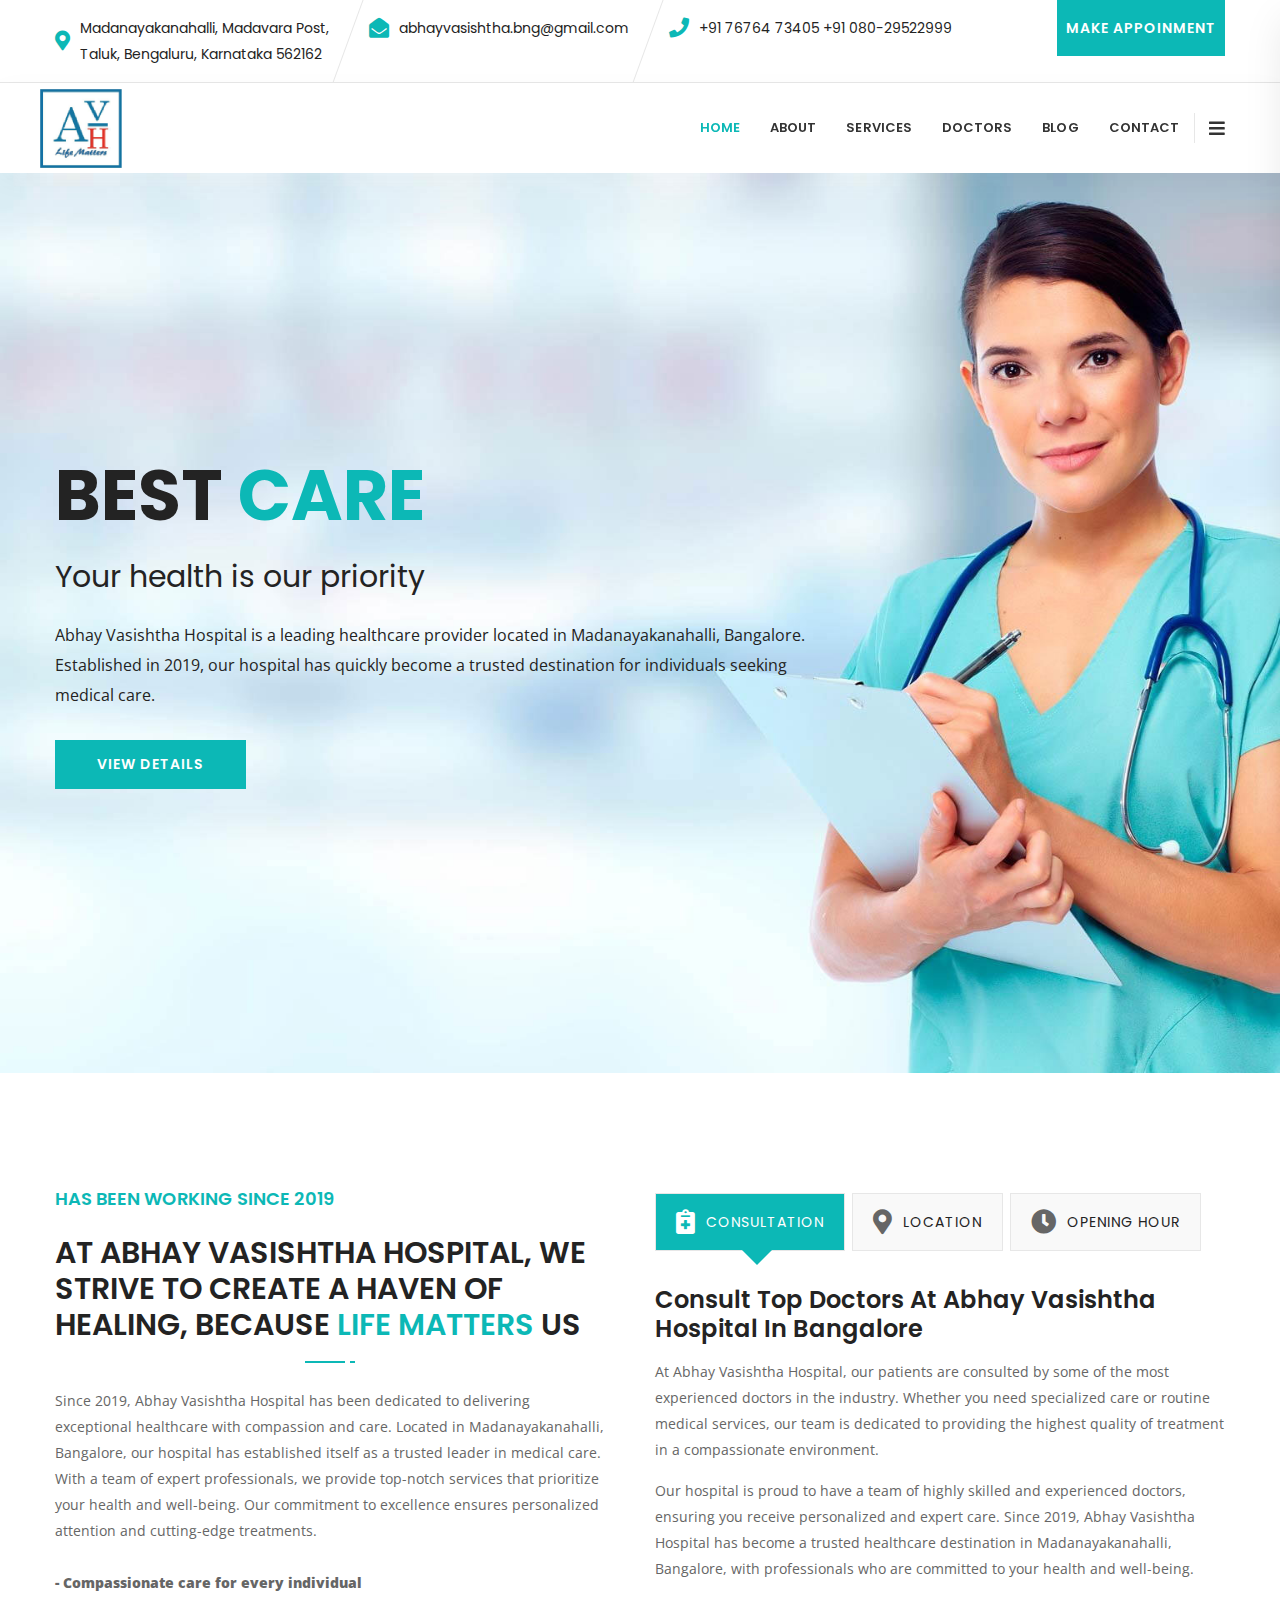
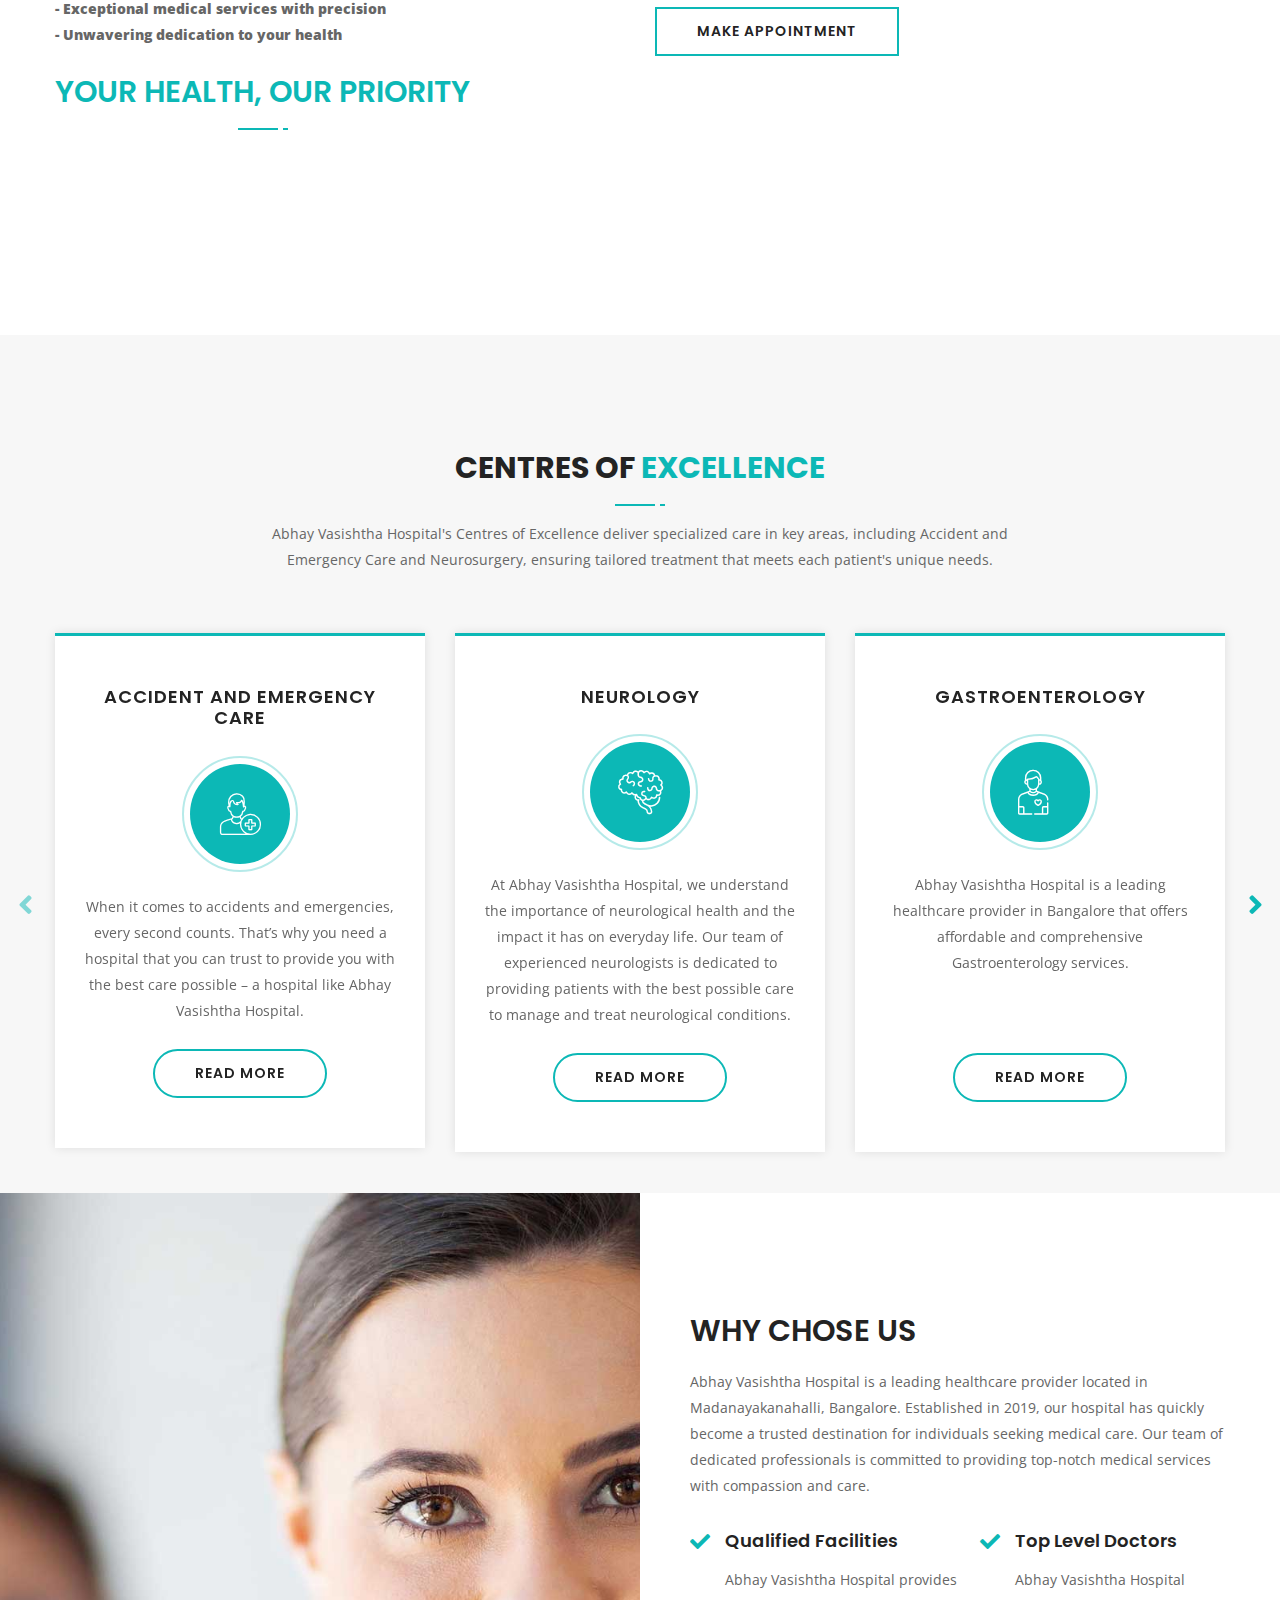
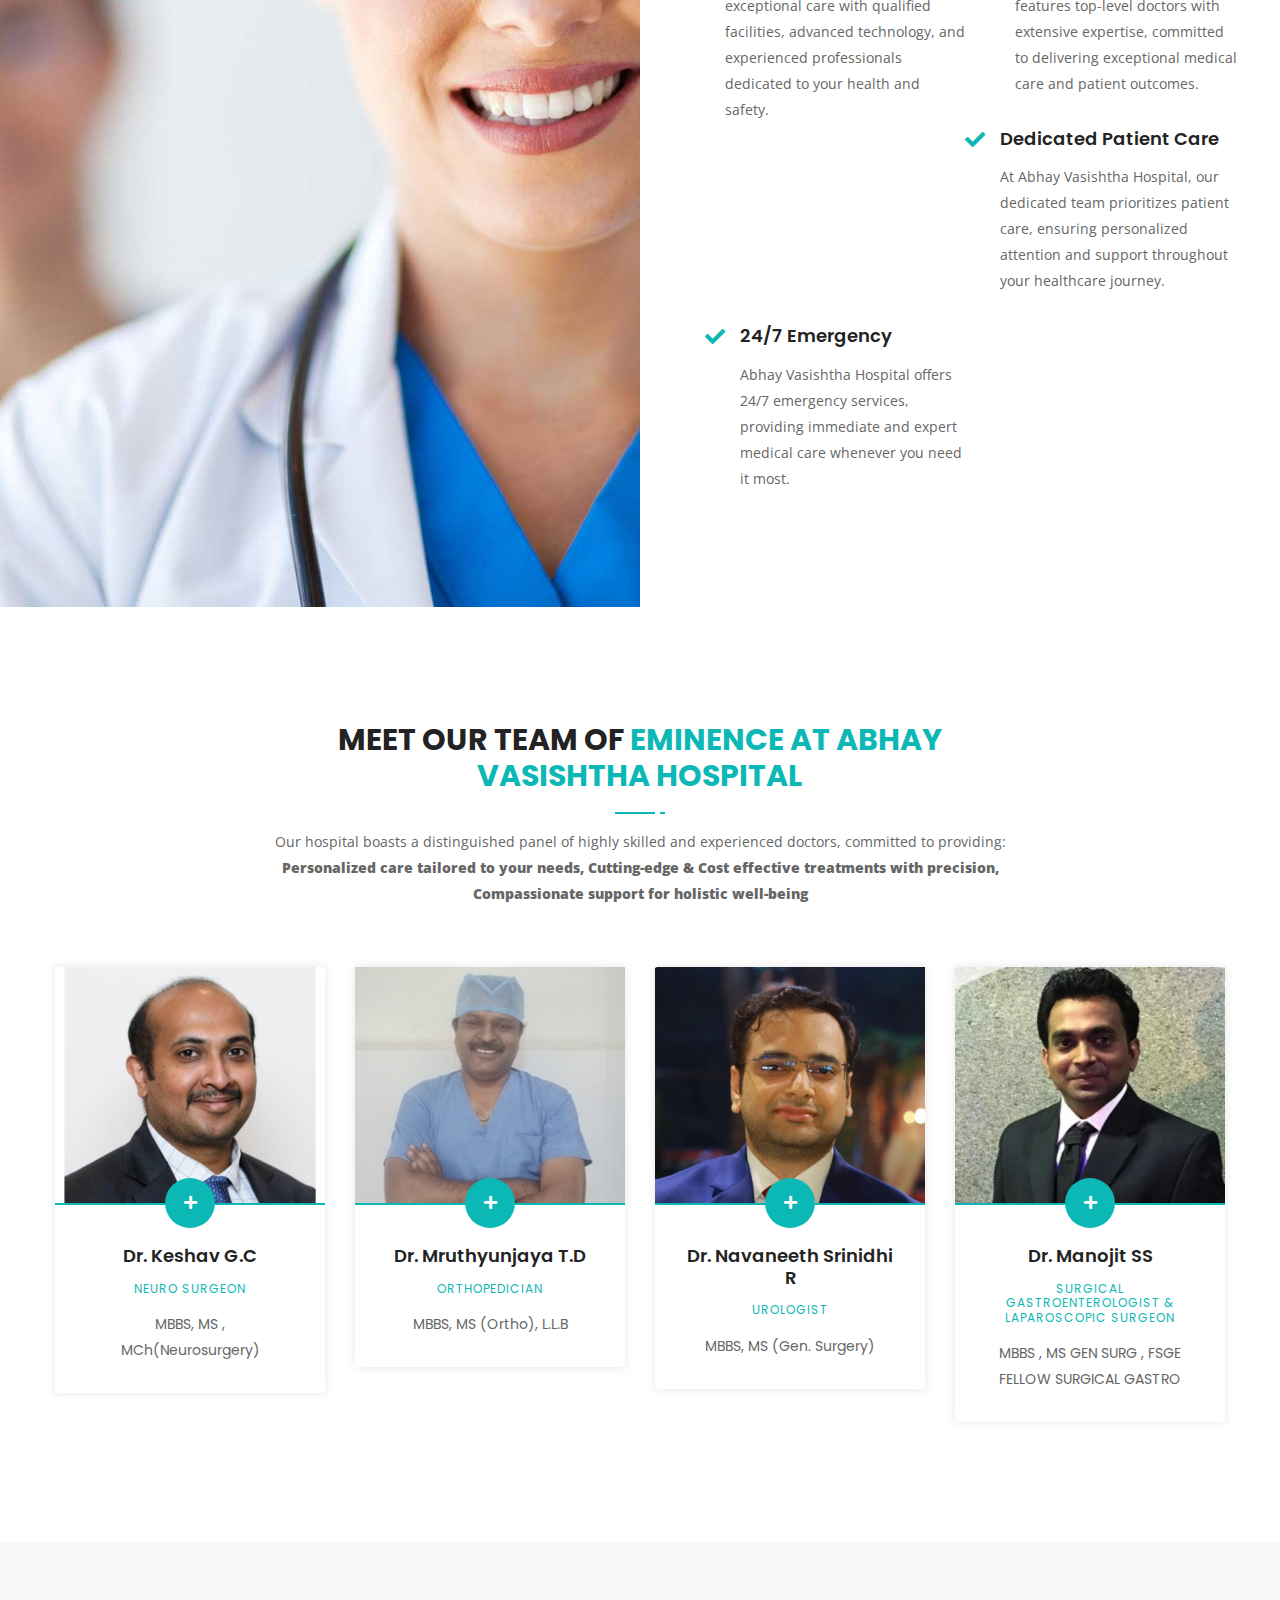
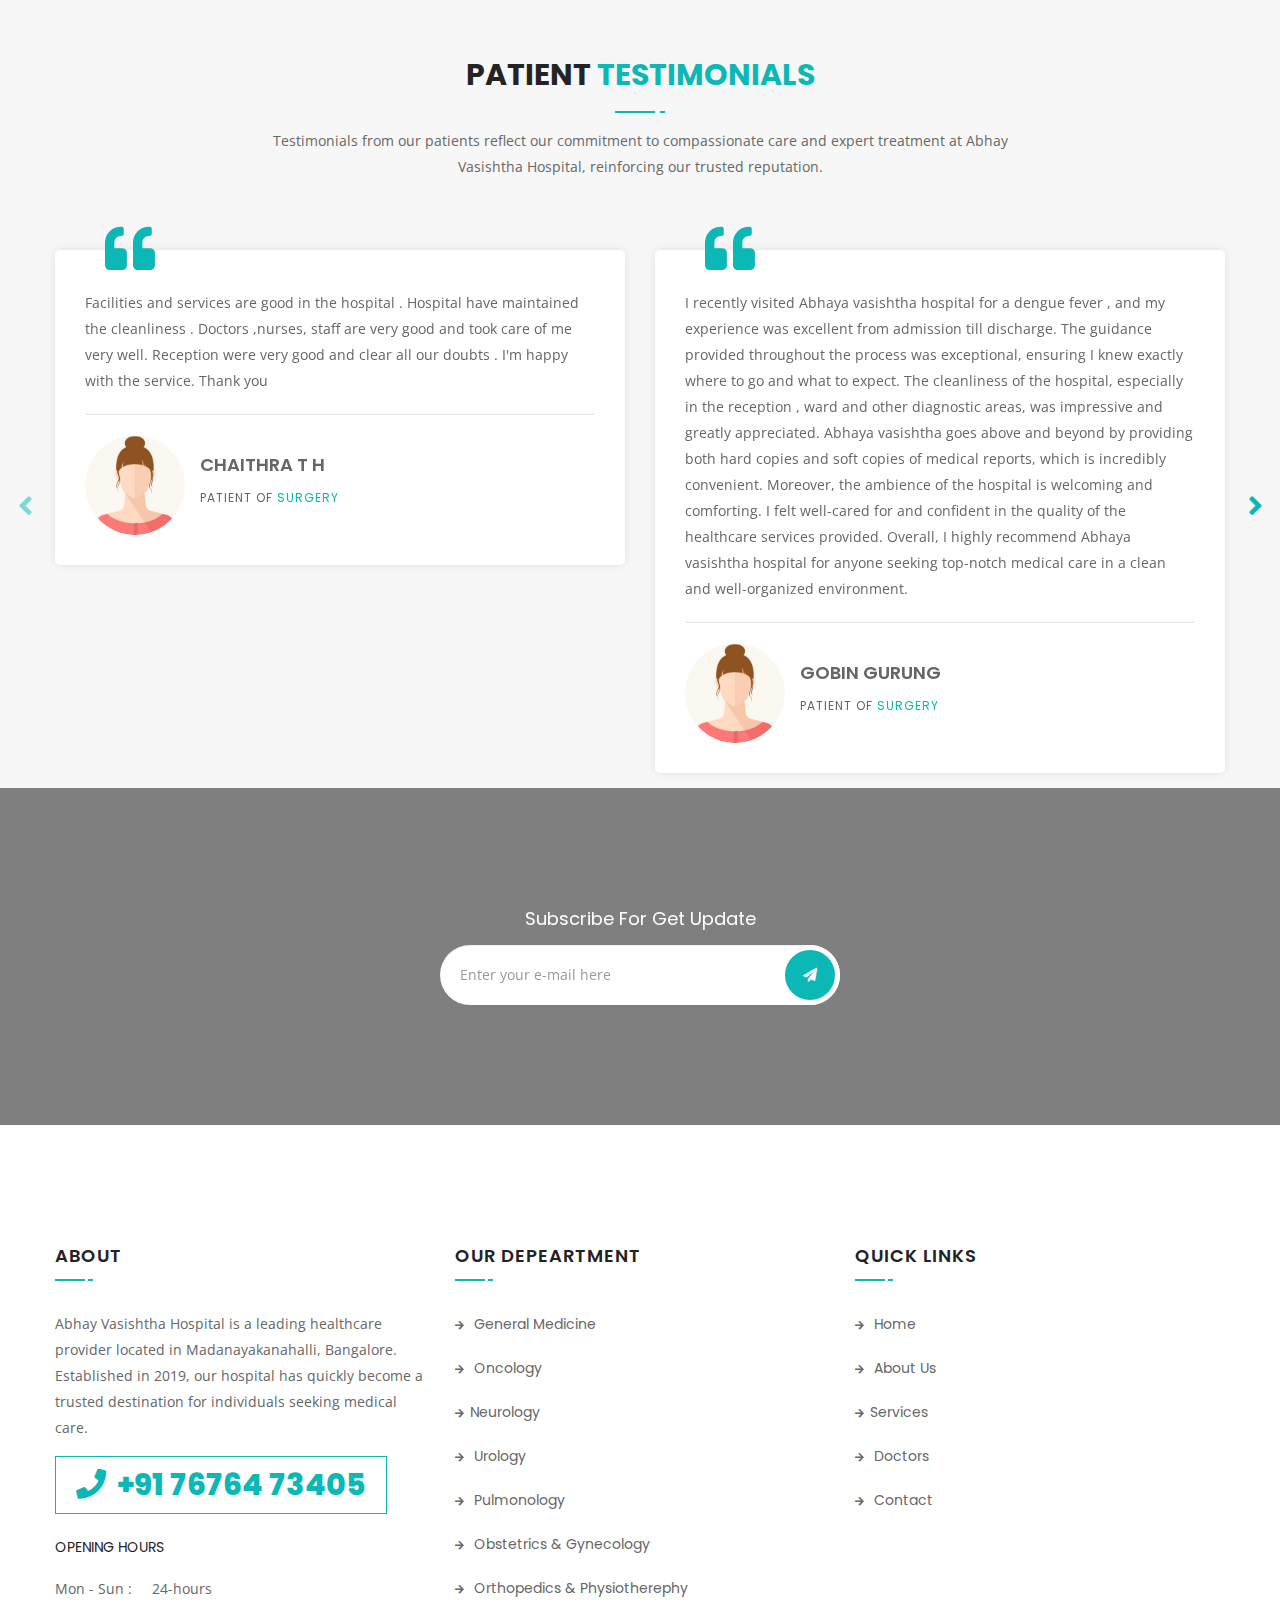
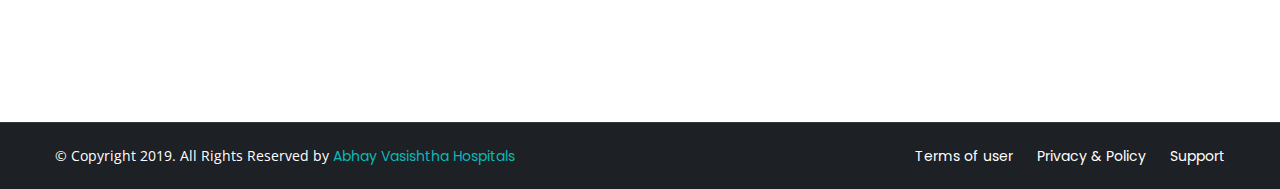
<file: index.html>
<!DOCTYPE html>
<html lang="en">

<head>
    <!-- ========== Meta Tags ========== -->
    <meta charset="utf-8">
    <meta http-equiv="X-UA-Compatible" content="IE=edge">
    <meta name="viewport" content="width=device-width, initial-scale=1">
    <meta name="title" content="Best Multispecialty Hospital in Tumkur Road, Bangalore.">
    <meta name="description" content="Discover the best multispecialty hospital in Tumkur Road, Bangalore, offering advanced treatments, expert doctors, and personalized healthcare to meet all your needs. ">

    <!-- ========== Page Title ========== -->
    <title>Abhayavashistha Hospitals</title>

    <!-- ========== Favicon Icon ========== -->
    <link rel="shortcut icon" href="assets/img/favicon.ico" type="image/x-icon">

    <!-- ========== Start Stylesheet ========== -->
    <link href="assets/css/bootstrap.min.css" rel="stylesheet" />
    <link href="assets/css/font-awesome.min.css" rel="stylesheet" />
    <link href="assets/css/flaticon-set.css" rel="stylesheet" />
    <link href="assets/css/elegant-icons.css" rel="stylesheet" />
    <link href="assets/css/magnific-popup.css" rel="stylesheet" />
    <link href="assets/css/owl.carousel.min.css" rel="stylesheet" />
    <link href="assets/css/owl.theme.default.min.css" rel="stylesheet" />
    <link href="assets/css/animate.css" rel="stylesheet" />
    <link href="assets/css/bootsnav.css" rel="stylesheet" />
    <link href="style.css" rel="stylesheet">
    <link href="assets/css/responsive.css" rel="stylesheet" />
    <!-- ========== End Stylesheet ========== -->

    <!-- HTML5 shim and Respond.js for IE8 support of HTML5 elements and media queries -->
    <!-- WARNING: Respond.js doesn't work if you view the page via file:// -->
    <!--[if lt IE 9]>
      <script src="assets/js/html5/html5shiv.min.js"></script>
      <script src="assets/js/html5/respond.min.js"></script>
    <![endif]-->

    <!-- ========== Google Fonts ========== -->
    <link href="https://fonts.googleapis.com/css?family=Open+Sans" rel="stylesheet">
    <link href="https://fonts.googleapis.com/css?family=Poppins:300,500,600,700,800" rel="stylesheet">
    <!-- Google tag (gtag.js) -->
    <script async src="https://www.googletagmanager.com/gtag/js?id=G-L6L0E4J3PG"></script>
    <script>
      window.dataLayer = window.dataLayer || [];
      function gtag(){dataLayer.push(arguments);}
      gtag('js', new Date());
    
      gtag('config', 'G-L6L0E4J3PG');
    </script>

</head>

<body>

    <!-- Preloader Start -->
    <div class="se-pre-con"></div>
    <!-- Preloader Ends -->

    <!-- Start Header Top 
    ============================================= -->
    <div class="top-bar-area inline inc-border">
        <div class="container">
            <div class="row">
                <div class="col-md-10 address-info text-left">
                    <div class="info box">
                        <ul>
                            <li>
                                <i class="fas fa-map-marker-alt"><a
                                        href="https://maps.app.goo.gl/PfuSnUPHP4K65nMK7"></i> Madanayakanahalli,
                                Madavara Post,<br>Taluk, Bengaluru, Karnataka 562162</a>
                            </li>
                            <li>
                                <i class="fas fa-envelope-open"></i><a
                                    href="mailto: abhayvasishtha.bng@gmail.com">abhayvasishtha.bng@gmail.com</a>
                            </li>
                            <li>
                                <i class="fas fa-phone"></i><a href="tel: +91 76764 73405">+91 76764 73405</a>
                                <a href="tel: +91 080-29522999">&nbsp;+91 080-29522999</a>
                            </li>
                        </ul>
                    </div>
                </div>
                <div class="col-md-2 bar-btn text-right">
                    <a href="contact.html">Make Appoinment</a>
                </div>
            </div>
        </div>
    </div>
    <!-- End Header Top -->

    <!-- Header 
    ============================================= -->
    <header id="home">

        <!-- Start Navigation -->
        <nav class="navbar navbar-default attr-border navbar-sticky bootsnav">

            <!-- Start Top Search -->
            <div class="container">
                <div class="row">
                    <div class="top-search">
                        <div class="input-group">
                            <form action="#">
                                <input type="text" name="text" class="form-control" placeholder="Search">
                                <button type="submit">
                                    <i class="fas fa-search"></i>
                                </button>
                            </form>
                        </div>
                    </div>
                </div>
            </div>
            <!-- End Top Search -->

            <div class="container">

                <!-- Start Atribute Navigation -->
                <div class="attr-nav">
                    <ul>
                        <li class="side-menu"><a href="#"><i class="fa fa-bars"></i></a></li>
                    </ul>
                </div>
                <!-- End Atribute Navigation -->

                <!-- Start Header Navigation -->
                <div class="navbar-header">
                    <button type="button" class="navbar-toggle" data-toggle="collapse" data-target="#navbar-menu">
                        <i class="fa fa-bars"></i>
                    </button>
                    <a class="navbar-brand" href="index.html">
                        <img src="assets/img/logo.png" class="logo" alt="Logo" style="padding-top: 6px;">
                    </a>
                </div>
                <!-- End Header Navigation -->

                <!-- Collect the nav links, forms, and other content for toggling -->
                <div class="collapse navbar-collapse" id="navbar-menu">
                    <ul class="nav navbar-nav navbar-right" data-in="#" data-out="#">
                        <li class="dropdown active">
                            <a href="index.html">Home</a>
                        </li>
                        <li>
                            <a href="about.html">About</a>
                        </li>
                        <li>
                            <a href="services.html">Services</a>
                        </li>
                        <li>
                            <a href="doctors.html">Doctors</a>
                        </li>
                        <li>
                            <a href="blog.php">Blog</a>
                        </li>
                        <li>
                            <a href="contact.html">contact</a>
                        </li>
                    </ul>
                </div><!-- /.navbar-collapse -->
            </div>

            <!-- Start Side Menu -->
            <div class="side">
                <a href="#" class="close-side"><i class="fa fa-times"></i></a>
                <div class="widget">
                    <h4 class="title">About Us</h4>
                    <p>
                        Arrived compass prepare an on as. Reasonable particular on my it in sympathize. Size now easy
                        eat hand how. Unwilling he departure elsewhere dejection at. Heart large seems may purse means
                        few blind.
                    </p>
                </div>
                <div class="widget">
                    <h4 class="title">Our Department</h4>
                    <ul>
                        <li><a href="services.html">Accident and Emergency Care</a></li>
                        <li><a href="services.html">Neurology</a></li>
                        <li><a href="services.html">Gastroenterology</a></li>
                        <li><a href="services.html">Urology</a></li>
                        <li><a href="services.html">Pulmonology</a></li>
                        <li><a href="services.html">Critical Care And Trauma</a></li>
                    </ul>
                </div>
                <div class="widget social">
                    <h4 class="title">Connect With Us</h4>
                    <ul class="link">
                        <li class="facebook"><a href="#"><i class="fab fa-facebook-f"></i></a></li>
                        <li class="twitter"><a href="#"><i class="fab fa-twitter"></i></a></li>
                        <li class="pinterest"><a href="#"><i class="fab fa-pinterest"></i></a></li>
                        <li class="dribbble"><a href="#"><i class="fab fa-dribbble"></i></a></li>
                    </ul>
                </div>
            </div>
            <!-- End Side Menu -->

        </nav>
        <!-- End Navigation -->

    </header>
    <!-- End Header -->

    <!-- Start Banner 
    ============================================= -->
    <div class="banner-area heading-exchange text-dark">
        <div id="bootcarousel" class="carousel inc-top-heading slide carousel-fade animate_text" data-ride="carousel">
            <!-- Wrapper for slides -->
            <div class="carousel-inner carousel-zoom">
                <div class="item active">
                    <div class="slider-thumb bg-cover" style="background-image: url(assets/img/5.jpg);"></div>
                    <div class="box-table">
                        <div class="box-cell">
                            <div class="container">
                                <div class="row">
                                    <div class="col-md-8">
                                        <div class="content">
                                            <h1 data-animation="animated fadeInUp">Best <span>Care</span></h1>
                                            <h2 data-animation="animated fadeInDown">Your health is our priority</h2>
                                            <p data-animation="animated slideInUp">
                                                Abhay Vasishtha Hospital is a leading healthcare provider located in
                                                Madanayakanahalli, Bangalore. Established in 2019, our hospital has
                                                quickly become a trusted destination for individuals seeking medical
                                                care.
                                            </p>
                                            <a data-animation="animated slideInUp" class="btn btn-theme effect btn-md"
                                                href="about.html">View Details</a>
                                        </div>
                                    </div>
                                </div>
                            </div>
                        </div>
                    </div>
                </div>
                <div class="item">
                    <div class="slider-thumb bg-cover" style="background-image: url(assets/img/6.jpg);"></div>
                    <div class="box-table">
                        <div class="box-cell">
                            <div class="container">
                                <div class="row">
                                    <div class="col-md-8">
                                        <div class="content">
                                            <h1 data-animation="animated fadeInUp">Welcome to <span>Abhay
                                                    vasishtha</span> Hospital</h1>
                                            <h2 data-animation="animated fadeInDown">Affordable solution by better
                                                technology</h2>

                                            <a data-animation="animated slideInUp" class="btn btn-theme effect btn-md"
                                                href="about.html">View Details</a>
                                        </div>
                                    </div>
                                </div>
                            </div>
                        </div>
                    </div>
                </div>
                <div class="item">
                    <div class="slider-thumb bg-cover" style="background-image: url(assets/img/7.jpg);"></div>
                    <div class="box-table">
                        <div class="box-cell">
                            <div class="container">
                                <div class="row">
                                    <div class="col-md-8">
                                        <div class="content">
                                            <h1 data-animation="animated fadeInUp"><span>Best</span> specialist</h1>
                                            <h2 data-animation="animated fadeInDown">Top Specialists, Here for You.
                                                Abhay Vasishtha Hospitals.
                                            </h2>
                                            <p data-animation="animated slideInUp">
                                                Our team of dedicated professionals is committed to providing top-notch
                                                medical services with compassion and care.
                                            </p>
                                            <a data-animation="animated slideInUp" class="btn btn-theme effect btn-md"
                                                href="about.html">View Details</a>
                                        </div>
                                    </div>
                                </div>
                            </div>
                        </div>
                    </div>
                </div>
            </div>
            <!-- End Wrapper for slides -->

            <!-- Left and right controls -->
            <a class="left carousel-control" href="#bootcarousel" data-slide="prev">
                <i class="fa fa-angle-left"></i>
                <span class="sr-only">Previous</span>
            </a>
            <a class="right carousel-control" href="#bootcarousel" data-slide="next">
                <i class="fa fa-angle-right"></i>
                <span class="sr-only">Next</span>
            </a>
        </div>
    </div>
    <!-- End Banner -->

    <!-- Start About
    ============================================= -->
    <div class="about-area default-padding">
        <div class="container">
            <div class="row">
                <div class="about-items">
                    <div class="col-md-6 info site-heading">
                        <h4>Has been working since 2019</h4>
                        <h2>At Abhay Vasishtha Hospital, we strive to create a haven of healing, because <span>Life
                            Matters </span> us</h2>
                        <p>
                            Since 2019, Abhay Vasishtha Hospital has been dedicated to delivering exceptional healthcare
                            with compassion and care. Located in Madanayakanahalli, Bangalore, our hospital has
                            established itself as a trusted leader in medical care. <br>

                            With a team of expert professionals, we provide top-notch services that prioritize your
                            health and well-being. Our commitment to excellence ensures personalized attention and
                            cutting-edge treatments. <br><br>

                            <b>- Compassionate care for every individual</b><br>
                            <b>- Exceptional medical services with precision</b><br>
                            <b>- Unwavering dedication to your health</b><br><br>

                            <h2><span>Your Health, Our Priority</span></h2>
                        </p>
                        <!-- <div class="bottom">
                            <div class="video">
                                <a href="" class="popup-youtube relative theme video-play-button item-center">
                                    <i class="fa fa-play"></i>
                                </a>
                            </div>
                            <div class="content">
                                <h4>Let’s see our intro video</h4>
                                <p>
                                    If your smile is not becoming to you, then you should be coming to me!
                                </p>
                            </div>
                        </div> -->
                    </div>
                    <div class="col-md-6 tabs-items">
                        <!-- Tab Nav -->
                        <ul class="nav nav-pills">
                            <li class="active">
                                <a data-toggle="tab" href="#tab1" aria-expanded="true">
                                    <i class="fas fa-notes-medical"></i> Consultation
                                </a>
                            </li>
                            <li>
                                <a data-toggle="tab" href="#tab2" aria-expanded="false">
                                    <i class="fas fa-map-marker-alt"></i> Location
                                </a>
                            </li>
                            <li>
                                <a data-toggle="tab" href="#tab3" aria-expanded="false">
                                    <i class="fas fa-clock"></i> Opening Hour
                                </a>
                            </li>
                        </ul>
                        <!-- End Tab Nav -->
                        <!-- Start Tab Content -->
                        <div class="tab-content tab-content-info">
                            <!-- Single Item -->
                            <div id="tab1" class="tab-pane fade active in">
                                <div class="info title">
                                    <h3>Consult Top Doctors at Abhay Vasishtha Hospital in Bangalore</h3>
                                    <p>
                                        At Abhay Vasishtha Hospital, our patients are consulted by some of the most
                                        experienced doctors in the industry. Whether you need specialized care or
                                        routine medical services, our team is dedicated to providing the highest quality
                                        of treatment in a compassionate environment.
                                    </p>
                                    <p>
                                        Our hospital is proud to have a team of highly skilled and experienced doctors,
                                        ensuring you receive personalized and expert care. Since 2019, Abhay Vasishtha
                                        Hospital has become a trusted healthcare destination in Madanayakanahalli,
                                        Bangalore, with professionals who are committed to your health and well-being.
                                    </p>
                                    <a class="btn btn-theme border btn-md" href="contact.html">Make Appointment</a>
                                </div>
                            </div>
                            <!-- End Single Item -->

                            <!-- Single Item -->
                            <div id="tab2" class="tab-pane fade">
                                <div class="info title">
                                    <h3>Our location</h3>
                                    <p>
                                        Abhay Vasishtha Hospital is conveniently located in Madanayakanahalli, near
                                        Madavara Post, on Tumkur Road, Bengaluru North Taluk, Karnataka. Our hospital is
                                        easily accessible for residents in and around Bangalore, providing high-quality
                                        medical care and compassionate service since 2019.
                                    </p>
                                    <iframe
                                        src="https://www.google.com/maps/embed?pb=!1m14!1m8!1m3!1d29554.314910693432!2d77.461315!3d13.061442!3m2!1i1024!2i768!4f13.1!3m3!1m2!1s0x3bae25530c1c142d%3A0x3fe47b7088cddeb5!2sAbhay%20Vasishtha%20Hospital!5e1!3m2!1sen!2sin!4v1727418545090!5m2!1sen!2sin"></iframe>
                                </div>
                            </div>
                            <!-- End Single Item -->

                            <!-- Single Item -->
                            <div id="tab3" class="tab-pane fade">
                                <div class="info title">
                                    <h3>Schedule of working hours</h3>
                                    <p>
                                        At Abhay Vasishtha Hospital, we understand that medical emergencies can arise at
                                        any time. That's why we are open 24 hours a day, 7 days a week, ensuring that
                                        our dedicated team of healthcare professionals is always available to provide
                                        the care you need, whenever you need it. Whether it’s a routine consultation or
                                        an urgent medical situation, you can count on us for prompt and reliable
                                        service.
                                    </p>
                                    <ul>
                                        <li> <span> Mon - Sun : </span>
                                            <div class="pull-right">24-hours </div>
                                        </li>
                                    </ul>
                                </div>
                            </div>
                            <!-- End Single Item -->

                        </div>
                        <!-- End Tab Content -->
                    </div>
                </div>
            </div>
        </div>
    </div>
    <!-- End About -->

    <!-- Start Services 
    ============================================= -->
    <div class="services-area inc-icon bg-gray carousel-shadow default-padding">
        <div class="container">
            <div class="row">
                <div class="col-md-8 col-md-offset-2">
                    <div class="site-heading text-center">
                        <h2>Centres of <span>Excellence</span></h2>
                        <p>
                            Abhay Vasishtha Hospital's Centres of Excellence deliver specialized care in key areas,
                            including Accident and Emergency Care and Neurosurgery, ensuring tailored treatment that
                            meets each patient's unique needs.
                        </p>
                    </div>
                </div>
            </div>
            <div class="row">
                <div class="col-md-12">
                    <div class="services-items text-center services-carousel owl-carousel owl-theme">
                        <!-- Single Item -->
                        <div class="item">
                            <div class="info">
                                <h4>
                                    <a href="services.html"> Accident and Emergency Care</a>
                                </h4>
                                <div class="overlay">
                                    <i class="flaticon-medical"></i>
                                </div>
                                <p>
                                    When it comes to accidents and emergencies, every second counts. That’s why you need
                                    a hospital that you can trust to provide you with the best care possible – a
                                    hospital like Abhay Vasishtha Hospital.
                                </p>
                                <a class="btn btn-theme border circle btn-md" href="services.html">Read More</a>
                            </div>
                        </div>
                        <!-- End Single Item -->
                        <!-- Single Item -->
                        <div class="item">
                            <div class="info">
                                <h4>
                                    <a href="services.html">Neurology</a>
                                </h4>
                                <div class="overlay">
                                    <i class="flaticon-neurology"></i>
                                </div>
                                <p>
                                    At Abhay Vasishtha Hospital, we understand the importance of neurological health and
                                    the impact it has on everyday life. Our team of experienced neurologists is
                                    dedicated to providing patients with the best possible care to manage and treat
                                    neurological conditions.
                                </p>
                                <a class="btn btn-theme border circle btn-md" href="services.html">Read More</a>
                            </div>
                        </div>
                        <!-- End Single Item -->
                        <!-- Single Item -->
                        <div class="item">
                            <div class="info">
                                <h4>
                                    <a href="services.html">Gastroenterology</a>
                                </h4>
                                <div class="overlay">
                                    <i class="flaticon-patient"></i>
                                </div>
                                <p>
                                    Abhay Vasishtha Hospital is a leading healthcare provider in Bangalore that offers
                                    affordable and comprehensive Gastroenterology services.
                                </p><br><br>
                                <a class="btn btn-theme border circle btn-md" href="services.html">Read More</a>
                            </div>
                        </div>
                        <!-- End Single Item -->
                        <!-- Single Item -->
                        <div class="item">
                            <div class="info">
                                <h4>
                                    <a href="services.html">Urology</a>
                                </h4>
                                <div class="overlay">
                                    <i class="flaticon-recovered"></i>
                                </div>
                                <p>
                                    Welcome to Abhay Vasishtha Hospital, an affordable urology hospital in Bangalore,
                                    where we provide comprehensive urology services to ensure the best possible care for
                                    our patients.
                                </p><br>
                                <a class="btn btn-theme border circle btn-md" href="services.html">Read More</a>
                            </div>
                        </div>
                        <!-- End Single Item -->
                        <!-- Single Item -->
                        <div class="item">
                            <div class="info">
                                <h4>
                                    <a href="services.html">Pulmonology</a>
                                </h4>
                                <div class="overlay">
                                    <i class="flaticon-lung-cancer"></i>
                                </div>
                                <p>
                                    Abhay Vasishtha Hospital is a leading healthcare provider in Bangalore, offering
                                    affordable Pulmonology services to patients suffering from respiratory ailments.
                                </p><br><br>
                                <a class="btn btn-theme border circle btn-md" href="services.html">Read More</a>
                            </div>
                        </div>
                        <!-- End Single Item -->
                        <!-- Single Item -->
                        <div class="item">
                            <div class="info">
                                <h4>
                                    <a href="services.html">Critical Care And Trauma</a>
                                </h4>
                                <div class="overlay">
                                    <i class="flaticon-thinking"></i>
                                </div>
                                <p>
                                    Abhay Vasishtha Hospital is one of the best critical care and trauma hospitals in
                                    Bangalore, providing comprehensive and advanced care to critically ill and injured
                                    patients.
                                </p><br><br>
                                <a class="btn btn-theme border circle btn-md" href="services.html">Read More</a>
                            </div>
                        </div>
                        <!-- End Single Item -->
                    </div>
                </div>
            </div>
        </div>
    </div>
    <!-- End Services -->

    <!-- Start Why Chose Us 
    ============================================= -->
    <div class="chose-us-area item-half">
        <div class="container-full">
            <div class="row">
                <div class="col-md-6 thumb bg-cover" style="background-image: url(assets/img/whychoose.jpg);"></div>
                <div class="col-md-6 info">
                    <div class="heading">
                        <h2>Why Chose us</h2>
                        <p>
                            Abhay Vasishtha Hospital is a leading healthcare provider located in Madanayakanahalli,
                            Bangalore. Established in 2019, our hospital has quickly become a trusted destination for
                            individuals seeking medical care. Our team of dedicated professionals is committed to
                            providing top-notch medical services with compassion and care.
                        </p>
                    </div>
                    <ul>
                        <li>
                            <div class="info">
                                <h4>Qualified facilities</h4>
                                <p>
                                    Abhay Vasishtha Hospital provides exceptional care with qualified facilities,
                                    advanced technology, and experienced professionals dedicated to your health and
                                    safety.
                                </p>
                            </div>
                        </li>
                        <li>
                            <div class="info">
                                <h4>Top Level Doctors</h4>
                                <p>
                                    Abhay Vasishtha Hospital features top-level doctors with extensive expertise,
                                    committed to delivering exceptional medical care and patient outcomes.
                                </p>
                            </div>
                        </li>
                        <li>
                            <div class="info">
                                <h4>Dedicated patient care</h4>
                                <p>
                                    At Abhay Vasishtha Hospital, our dedicated team prioritizes patient care, ensuring
                                    personalized attention and support throughout your healthcare journey.
                                </p>
                            </div>
                        </li>
                        <li>
                            <div class="info">
                                <h4>24/7 Emergency</h4>
                                <p>
                                    Abhay Vasishtha Hospital offers 24/7 emergency services, providing immediate and
                                    expert medical care whenever you need it most.
                                </p>
                            </div>
                        </li>
                    </ul>
                </div>
            </div>
        </div>
    </div>
    <!-- End Why Chose Us -->


    <!-- Start Doctors 
    ============================================= -->
    <div class="doctor-area default-padding bottom-less">
        <div class="container">
            <div class="row">
                <div class="col-md-8 col-md-offset-2">
                    <div class="site-heading text-center">
                        <h2>Meet Our Team of<span> Eminence at Abhay Vasishtha Hospital</span></h2>
                        <p>
                            Our hospital boasts a distinguished panel of highly skilled and experienced doctors,
                            committed to providing:
                            <b>Personalized care tailored to your needs,</b>
                            <b> Cutting-edge & Cost effective treatments with precision,</b>
                            <b> Compassionate support for holistic well-being</b>
                        </p>
                    </div>
                </div>
            </div>
            <div class="row">
                <div class="doctor-items text-center">
                    <!-- Single Item -->
                    <div class="col-md-3 col-sm-6 equal-height">
                        <div class="item">
                            <div class="thumb">
                                <img src="assets/img/doctors/dr-keshav.png" alt="Thumb">
                                <div class="overlay">
                                    <i class="fas fa-plus"></i>
                                </div>

                            </div>
                            <div class="info">
                                <h4>Dr. Keshav G.C</h4>
                                <h5>Neuro Surgeon</h5>
                                <div>
                                    <a>MBBS, MS , MCh(Neurosurgery)</a>
                                </div>
                            </div>
                        </div>
                    </div>
                    <!-- End Single Item -->
                    <!-- Single Item -->
                    <div class="col-md-3 col-sm-6 equal-height">
                        <div class="item">
                            <div class="thumb">
                                <img src="assets/img/doctors/dr-Mruthyunjaya.jpg" alt="Thumb">
                                <div class="overlay">
                                    <i class="fas fa-plus"></i>
                                </div>

                            </div>
                            <div class="info">
                                <h4>Dr. Mruthyunjaya T.D</h4>
                                <h5>Orthopedician</h5>
                                <div>
                                    <a>MBBS, MS (Ortho), L.L.B</a>
                                </div>
                            </div>
                        </div>
                    </div>
                    <!-- End Single Item -->
                    <!-- Single Item -->
                    <div class="col-md-3 col-sm-6 equal-height">
                        <div class="item">
                            <div class="thumb">
                                <img src="assets/img/doctors/dr-navneet.png" alt="Thumb">
                                <div class="overlay">
                                    <i class="fas fa-plus"></i>
                                </div>

                            </div>
                            <div class="info">
                                <h4>Dr. Navaneeth Srinidhi R</h4>
                                <h5>Urologist</h5>
                                <div>
                                    <a>MBBS, MS (Gen. Surgery)</a>
                                </div>
                            </div>
                        </div>
                    </div>
                    <!-- End Single Item -->
                    <!-- Single Item -->
                    <div class="col-md-3 col-sm-6 equal-height">
                        <div class="item">
                            <div class="thumb">
                                <img src="assets/img/doctors/dr-manojit.png" alt="Thumb">
                                <div class="overlay">
                                    <i class="fas fa-plus"></i>
                                </div>

                            </div>
                            <div class="info">
                                <h4>Dr. Manojit SS</h4>
                                <h5>Surgical Gastroenterologist & Laparoscopic Surgeon</h5>
                                <div>
                                    <a>MBBS , MS GEN SURG , FSGE FELLOW SURGICAL GASTRO</a>
                                </div>
                            </div>
                        </div>
                    </div>
                    <!-- End Single Item -->
                    
                </div>
            </div>
        </div>
    </div>
    <!-- End Doctors -->

    <!-- Start Testimonials 
    ============================================= -->
    <div class="testimonials-area carousel-shadow bg-gray default-padding">
        <div class="container">
            <div class="row">
                <div class="col-md-8 col-md-offset-2">
                    <div class="site-heading text-center">
                        <h2>Patient <span>Testimonials</span></h2>
                        <p>
                            Testimonials from our patients reflect our commitment to compassionate care and expert
                            treatment at Abhay Vasishtha Hospital, reinforcing our trusted reputation.
                        </p>
                    </div>
                </div>
            </div>
            <div class="row">
                <div class="col-md-12">
                    <div class="testimonial-items testimonial-carousel owl-carousel owl-theme">
                        <!-- Single Item -->
                        <div class="item">
                            <div class="content">
                                <p>
                                    Facilities and services are good in the hospital . Hospital have maintained the
                                    cleanliness . Doctors ,nurses, staff are very good and took care of me very well.
                                    Reception were very good and clear all our doubts . I'm happy with the service.
                                    Thank you
                                </p>
                            </div>
                            <div class="provider">
                                <div class="thumb">
                                    <img src="assets/img/testimonal_female.png" alt="Thumb">
                                </div>
                                <div class="info">
                                    <h4>Chaithra T H</h4>
                                    <h5>patient of <span>surgery</span></h5>
                                </div>
                            </div>
                        </div>
                        <!-- End Single Item -->
                        <!-- Single Item -->
                        <div class="item">
                            <div class="content">
                                <p>
                                    I recently visited Abhaya vasishtha hospital for a dengue fever , and my experience was excellent from admission till discharge. The guidance provided throughout the process was exceptional, ensuring I knew exactly where to go and what to expect.

                                            The cleanliness of the hospital, especially in the reception , ward and other diagnostic areas, was impressive and greatly appreciated. Abhaya vasishtha goes above and beyond by providing both hard copies and soft copies of medical reports, which is incredibly convenient.
                                            
                                            Moreover, the ambience of the hospital is welcoming and comforting. I felt well-cared for and confident in the quality of the healthcare services provided. Overall, I highly recommend Abhaya vasishtha hospital for anyone seeking top-notch medical care in a clean and well-organized environment.  
                                </p>
                            </div>
                            <div class="provider">
                                <div class="thumb">
                                    <img src="assets/img/testimonal_female.png" alt="Thumb">
                                </div>
                                <div class="info">
                                    <h4>Gobin Gurung</h4>
                                    <h5>patient of <span>surgery</span></h5>
                                </div>
                            </div>
                        </div>
                        <!-- End Single Item -->
                        <!-- Single Item -->
                        <div class="item">
                            <div class="content">
                                <p>
                                    I recently visited Abhaya Vasishta Hospital for a consultation with their OBG
                                    doctor, and I couldn't be more pleased with my experience. From the moment I walked
                                    in, the staff was incredibly welcoming and made me feel comfortable throughout my
                                    visit.
                                </p>
                            </div>
                            <div class="provider">
                                <div class="thumb">
                                    <img src="assets/img/testimonal_male.png" alt="Thumb">
                                </div>
                                <div class="info">
                                    <h4>Preethu Radha</h4>
                                    <h5>patient of <span>OBG </span></h5>
                                </div>
                            </div>
                        </div>
                        <!-- End Single Item -->
                        <!-- Single Item -->
                        <div class="item">
                            <div class="content">
                                <p>
                                    I am thrilled to share my personal experience in abhay vasistha hospital (dialysis
                                    center). It has been 2 years I am doing dialysis in abhaya vaistha hospital . In
                                    that hospital all staff are polite and well mannered. they know how to talk patient
                                    and how to behave with them and also maintain the proper hygiene. They calmly handle
                                    the situation and this hospital has providing excellent services.
                                </p>
                            </div>
                            <div class="provider">
                                <div class="thumb">
                                    <img src="assets/img/testimonal_female.png" alt="Thumb">
                                </div>
                                <div class="info">
                                    <h4>Sweta Sanjel</h4>
                                    <h5>patient of <span>dialysis </span></h5>
                                </div>
                            </div>
                        </div>
                        <!-- End Single Item -->
                        <!-- Single Item -->
                        <div class="item">
                            <div class="content">
                                <p>
                                    My experience at Abhay Vasishtha Hospital in Madanayakanahalli, Madavara Post,
                                    Tumkur Road, Bengaluru was truly remarkable. I was struggling with persistent health
                                    issues, including severe headaches and chronic fatigue. After visiting Abhay
                                    Vasishtha Hospital, I finally received the care and attention I needed.
                                </p>
                            </div>
                            <div class="provider">
                                <div class="thumb">
                                    <img src="assets/img/testimonal_male.png" alt="Thumb">
                                </div>
                                <div class="info">
                                    <h4>Padmaraj K</h4>
                                    <h5>General <span>patients</span></h5>
                                </div>
                            </div>
                        </div>
                        <!-- End Single Item -->

                    </div>
                </div>
            </div>
        </div>
    </div>
    <!-- End Testimonials -->



    <!-- Start Newsletter 
    ============================================= -->
    <div class="newsletter-area default-padding shadow dark bg-fixed text-center text-light"
        style="background-image: url(assets/img/7.jpg);">
        <div class="container">
            <div class="row">
                <div class="col-md-12">
                    <h4>Subscribe For Get Update</h4>
                    <form action="mailto:abhayvasishtha.bng@gmail.com">
                        <div class="input-group stylish-input-group">
                            <input type="email" name="email" class="form-control" placeholder="Enter your e-mail here">
                            <a href="mailto:abhayvasishtha.bng@gmail.com"><button type="submit">
                                    <i class="fa fa-paper-plane"></i>
                                </button></a>
                        </div>
                    </form>
                </div>
            </div>
        </div>
    </div>
    <!-- End Newsletter -->

    <!-- Start Footer 
    ============================================= -->
    <footer>
        <div class="container">
            <div class="row">

                <div class="f-items default-padding">

                    <!-- Single Item -->
                    <div class="col-md-4 item">
                        <div class="f-item">
                            <h4>About</h4>
                            <p>
                                Abhay Vasishtha Hospital is a leading healthcare provider located in Madanayakanahalli,
                                Bangalore. Established in 2019, our hospital has quickly become a trusted destination
                                for individuals seeking medical care.
                            </p>
                            <a href="tel:+91 76764 73405">
                                <h2><i class="fas fa-phone"></i> +91 76764 73405</h2>
                            </a>
                            <div class="opening-info">
                                <h5>Opening Hours</h5>
                                <ul>
                                    <li> <span> Mon - Sun : &nbsp;&nbsp;&nbsp;&nbsp;24-hours</span>
                                    </li>
                                </ul>
                            </div>
                        </div>
                    </div>
                    <!-- End Single Item -->
                    <!-- Single Item -->
                    <div class="col-md-4 item">
                        <div class="f-item link">
                            <h4>Our Depeartment</h4>
                            <ul>
                                <li>
                                    <a href="services.html"><i class="fas fa-arrow-right"></i> General Medicine</a>
                                </li>
                                <li>
                                    <a href="services.html"><i class="fas fa-arrow-right"></i> Oncology</a>
                                </li>
                                <li>
                                    <a href="services.html"><i class="fas fa-arrow-right"></i>Neurology</a>
                                </li>
                                <li>
                                    <a href="services.html"><i class="fas fa-arrow-right"></i> Urology</a>
                                </li>
                                <li>
                                    <a href="services.html"><i class="fas fa-arrow-right"></i> Pulmonology</a>
                                </li>
                                <li>
                                    <a href="services.html"><i class="fas fa-arrow-right"></i> Obstetrics &
                                        Gynecology</a>
                                </li>
                                <li>
                                    <a href="services.html"><i class="fas fa-arrow-right"></i> Orthopedics &
                                        Physiotherephy</a>
                                </li>
                            </ul>
                        </div>
                    </div>
                    <!-- End Single Item -->
                    <!-- Single Item -->
                    <div class="col-md-4 item">
                        <div class="f-item link">
                            <h4>Quick Links</h4>
                            <ul>
                                <li>
                                    <a href="index.html"><i class="fas fa-arrow-right"></i> Home</a>
                                </li>
                                <li>
                                    <a href="about.html"><i class="fas fa-arrow-right"></i> About Us</a>
                                </li>
                                <li>
                                    <a href="services.html"><i class="fas fa-arrow-right"></i>Services</a>
                                </li>
                                <li>
                                    <a href="doctors.html"><i class="fas fa-arrow-right"></i> Doctors</a>
                                </li>
                                <li>
                                    <a href="contact.html"><i class="fas fa-arrow-right"></i> Contact</a>
                                </li>
                            </ul>
                        </div>
                    </div>
                    <!-- End Single Item -->
                </div>
            </div>
        </div>
        <!-- Start Footer Bottom -->
        <div class="footer-bottom bg-dark text-light">
            <div class="container">
                <div class="row">
                    <div class="col-md-6">
                        <p>&copy; Copyright 2019. All Rights Reserved by <a href="#">Abhay Vasishtha Hospitals</a></p>
                    </div>
                    <div class="col-md-6 text-right link">
                        <ul>
                            <li>
                                <a href="#">Terms of user</a>
                            </li>
                            <li>
                                <a href="#">Privacy & Policy</a>
                            </li>
                            <li>
                                <a href="tel:+91 76764 73405">Support</a>
                            </li>
                        </ul>
                    </div>
                </div>
            </div>
        </div>
        <!-- End Footer Bottom -->
    </footer>
    <!-- End Footer -->

    <!-- jQuery Frameworks
    ============================================= -->
    <script src="assets/js/jquery-1.12.4.min.js"></script>
    <script src="assets/js/bootstrap.min.js"></script>
    <script src="assets/js/equal-height.min.js"></script>
    <script src="assets/js/jquery.appear.js"></script>
    <script src="assets/js/jquery.easing.min.js"></script>
    <script src="assets/js/jquery.magnific-popup.min.js"></script>
    <script src="assets/js/modernizr.custom.13711.js"></script>
    <script src="assets/js/owl.carousel.min.js"></script>
    <script src="assets/js/wow.min.js"></script>
    <script src="assets/js/isotope.pkgd.min.js"></script>
    <script src="assets/js/imagesloaded.pkgd.min.js"></script>
    <script src="assets/js/count-to.js"></script>
    <script src="assets/js/YTPlayer.min.js"></script>
    <script src="assets/js/jquery.nice-select.min.js"></script>
    <script src="assets/js/bootsnav.js"></script>
    <script src="assets/js/main.js"></script>

</body>

</html>
</file>
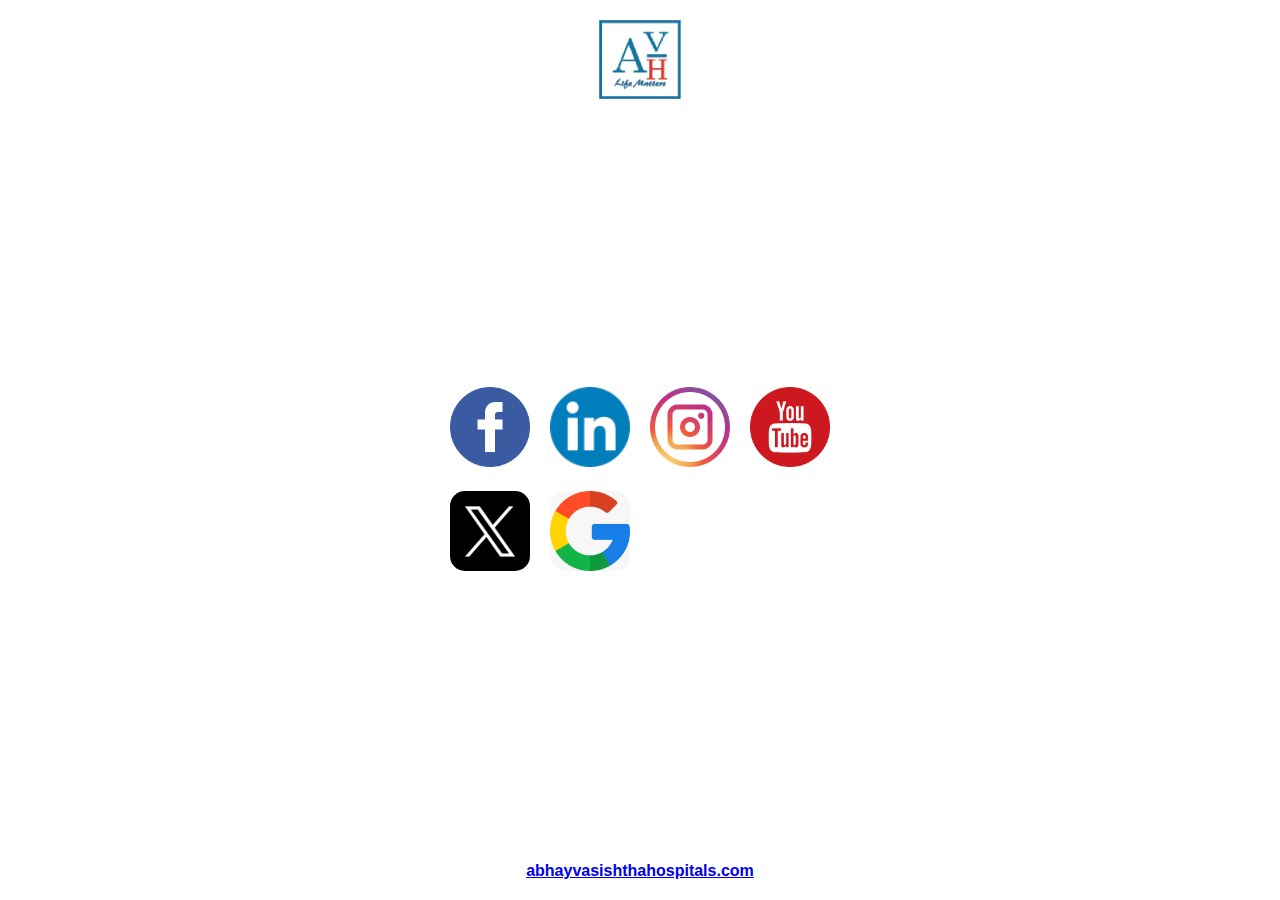
<file: qr/index.html>
<!DOCTYPE html>
<html lang="en">
<head>
    <meta charset="UTF-8">
    <meta name="viewport" content="width=device-width, initial-scale=1.0">
    <title>Abhay Vasishtha Hospital</title>
    <style>
        body {
            font-family: 'Segoe UI', Tahoma, Geneva, Verdana, sans-serif;
            margin: 0;
            padding: 0;
            box-sizing: border-box;
            background-color: #ffffff;
            color: #333;
            display: flex;
            flex-direction: column;
            min-height: 100vh;
        }

        header {
            display: flex;
            justify-content: center;
            align-items: center;
            padding: 20px;
            flex-wrap: wrap;
        }

        header img {
            max-width: 150px;
        }

        main {
            flex: 1;
            display: flex;
            justify-content: center;
            align-items: center;
            padding: 20px;
        }

        .grid-container {
            display: grid;
            grid-template-columns: repeat(4, 1fr);
            gap: 20px;
            justify-content: center; /* Center items horizontally */
        }

        .social-icon {
            width: 80px;
            height: 80px;
            transition: transform 0.3s, box-shadow 0.3s;
            border-radius: 15px;
        }

        .social-icon:hover {
            transform: scale(1.1);
            box-shadow: 0 5px 15px rgba(0, 0, 0, 0.2);
        }

        footer {
            color: #333;
            padding: 20px;
            text-align: center;
        }

        footer h4 {
            margin: 0;
        }

        @media (max-width: 1024px) {
            .grid-container {
                grid-template-columns: repeat(4, 1fr);
            }
        }

        @media (max-width: 768px) {
            .grid-container {
                grid-template-columns: repeat(3, 1fr);
            }
        }

        @media (max-width: 480px) {
            .grid-container {
                grid-template-columns: repeat(2, 1fr);
            }
            
            /* Center the last two icons in a row */
            .grid-container > :nth-last-child(-n+2) {
                justify-self: center;
            }
        }
    </style>
</head>
<body>
    <header>
        <img src="img/logo.png" alt="Logo">
    </header>
    <main>
        <div class="grid-container">
            <a href="https://www.facebook.com/profile.php?id=100063630353614 " target="_blank">
                <img src="img/FB.png" class="social-icon" alt="Facebook">
            </a>
            <a href="https://www.linkedin.com/company/abhay-vasishtha-hospital/posts/?feedView=all  " target="_blank">
                <img src="img/linkdin.png" class="social-icon" alt="LinkedIn">
            </a>
            <a href="https://www.instagram.com/abhayvasishthahospital/ " target="_blank">
                <img src="img/insta.png" class="social-icon" alt="Instagram">
            </a>
            <a href="https://www.youtube.com/@abhayvasishtha2596" target="_blank">
                <img src="img/youtube.png" class="social-icon" alt="YouTube">
            </a>
            <a href="https://x.com/abhayvasishtha/status/1839232582333903087" target="_blank">
                <img src="img/x.png" class="social-icon" alt="Twitter">
            </a>
            <a href="https://www.google.com/search?q=abhay+vasishtha+hospital&rlz=1C1CHBF_enIN1099IN1099&oq=Abhay+Vasishtha+Hospital&gs_lcrp=EgZjaHJvbWUqCggAEAAY4wIYgAQyCggAEAAY4wIYgAQyEAgBEC4YrwEYxwEYgAQYjgUyBwgCEAAYgAQyBwgDEAAYgAQyDQgEEAAYhgMYgAQYigUyBggFEEUYPDIGCAYQRRg8MgYIBxBFGDzSAQc1MzNqMGo3qAIAsAIA&sourceid=chrome&ie=UTF-8#lrd=0x3bae25530c1c142d:0x3fe47b7088cddeb5,3,,,,">
                <img src="img/google.jpeg" class="social-icon" alt="google">
            </a>
        </div>
    </main>
    <footer>
        <a href="https://www.abhayvasishthahospitals.com"><h4>abhayvasishthahospitals.com</h4></a>
    </footer>
</body>
</html>
</file>
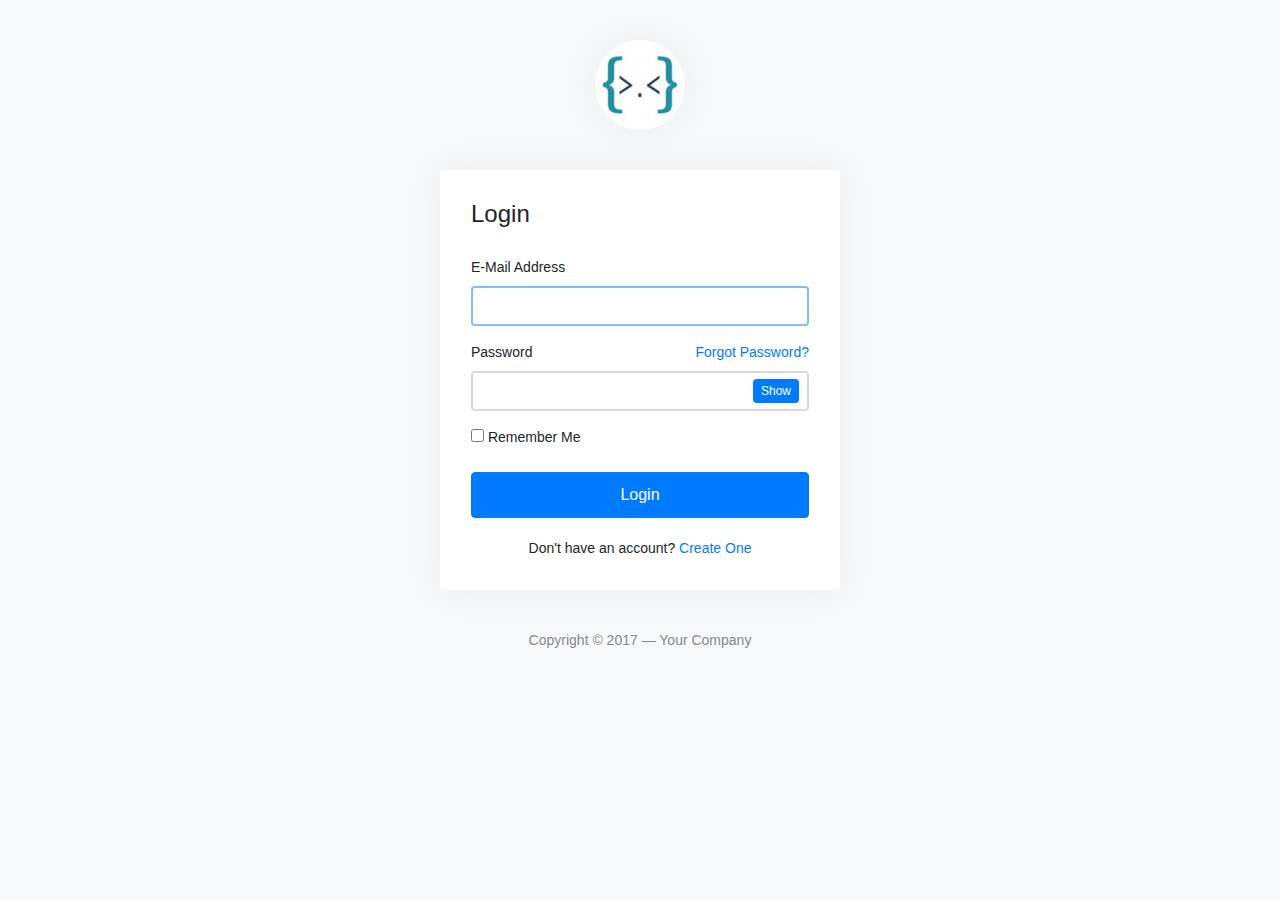
<file: Admin/Login/index.html>
<!DOCTYPE html>
<html>
<head>
	<meta charset="utf-8">
	<meta name="author" content="Kodinger">
	<meta name="viewport" content="width=device-width,initial-scale=1">
	<title>My Login Page &mdash; Bootstrap 4 Login Page Snippet</title>
	<link rel="stylesheet" type="text/css" href="bootstrap/css/bootstrap.min.css">
	<link rel="stylesheet" type="text/css" href="css/my-login.css">
</head>
<body class="my-login-page">
	<section class="h-100">
		<div class="container h-100">
			<div class="row justify-content-md-center h-100">
				<div class="card-wrapper">
					<div class="brand">
						<img src="img/logo.jpg">
					</div>
					<div class="card fat">
						<div class="card-body">
							<h4 class="card-title">Login</h4>
							<form method="POST">
							 
								<div class="form-group">
									<label for="email">E-Mail Address</label>

									<input id="email" type="email" class="form-control" name="email" value="" required autofocus>
								</div>

								<div class="form-group">
									<label for="password">Password
										<a href="forgot.html" class="float-right">
											Forgot Password?
										</a>
									</label>
									<input id="password" type="password" class="form-control" name="password" required data-eye>
								</div>

								<div class="form-group">
									<label>
										<input type="checkbox" name="remember"> Remember Me
									</label>
								</div>

								<div class="form-group no-margin">
									<button type="submit" class="btn btn-primary btn-block">
										Login
									</button>
								</div>
								<div class="margin-top20 text-center">
									Don't have an account? <a href="register.html">Create One</a>
								</div>
							</form>
						</div>
					</div>
					<div class="footer">
						Copyright &copy; 2017 &mdash; Your Company 
					</div>
				</div>
			</div>
		</div>
	</section>

	<script src="js/jquery.min.js"></script>
	<script src="bootstrap/js/bootstrap.min.js"></script>
	<script src="js/my-login.js"></script>
</body>
</html>
</file>
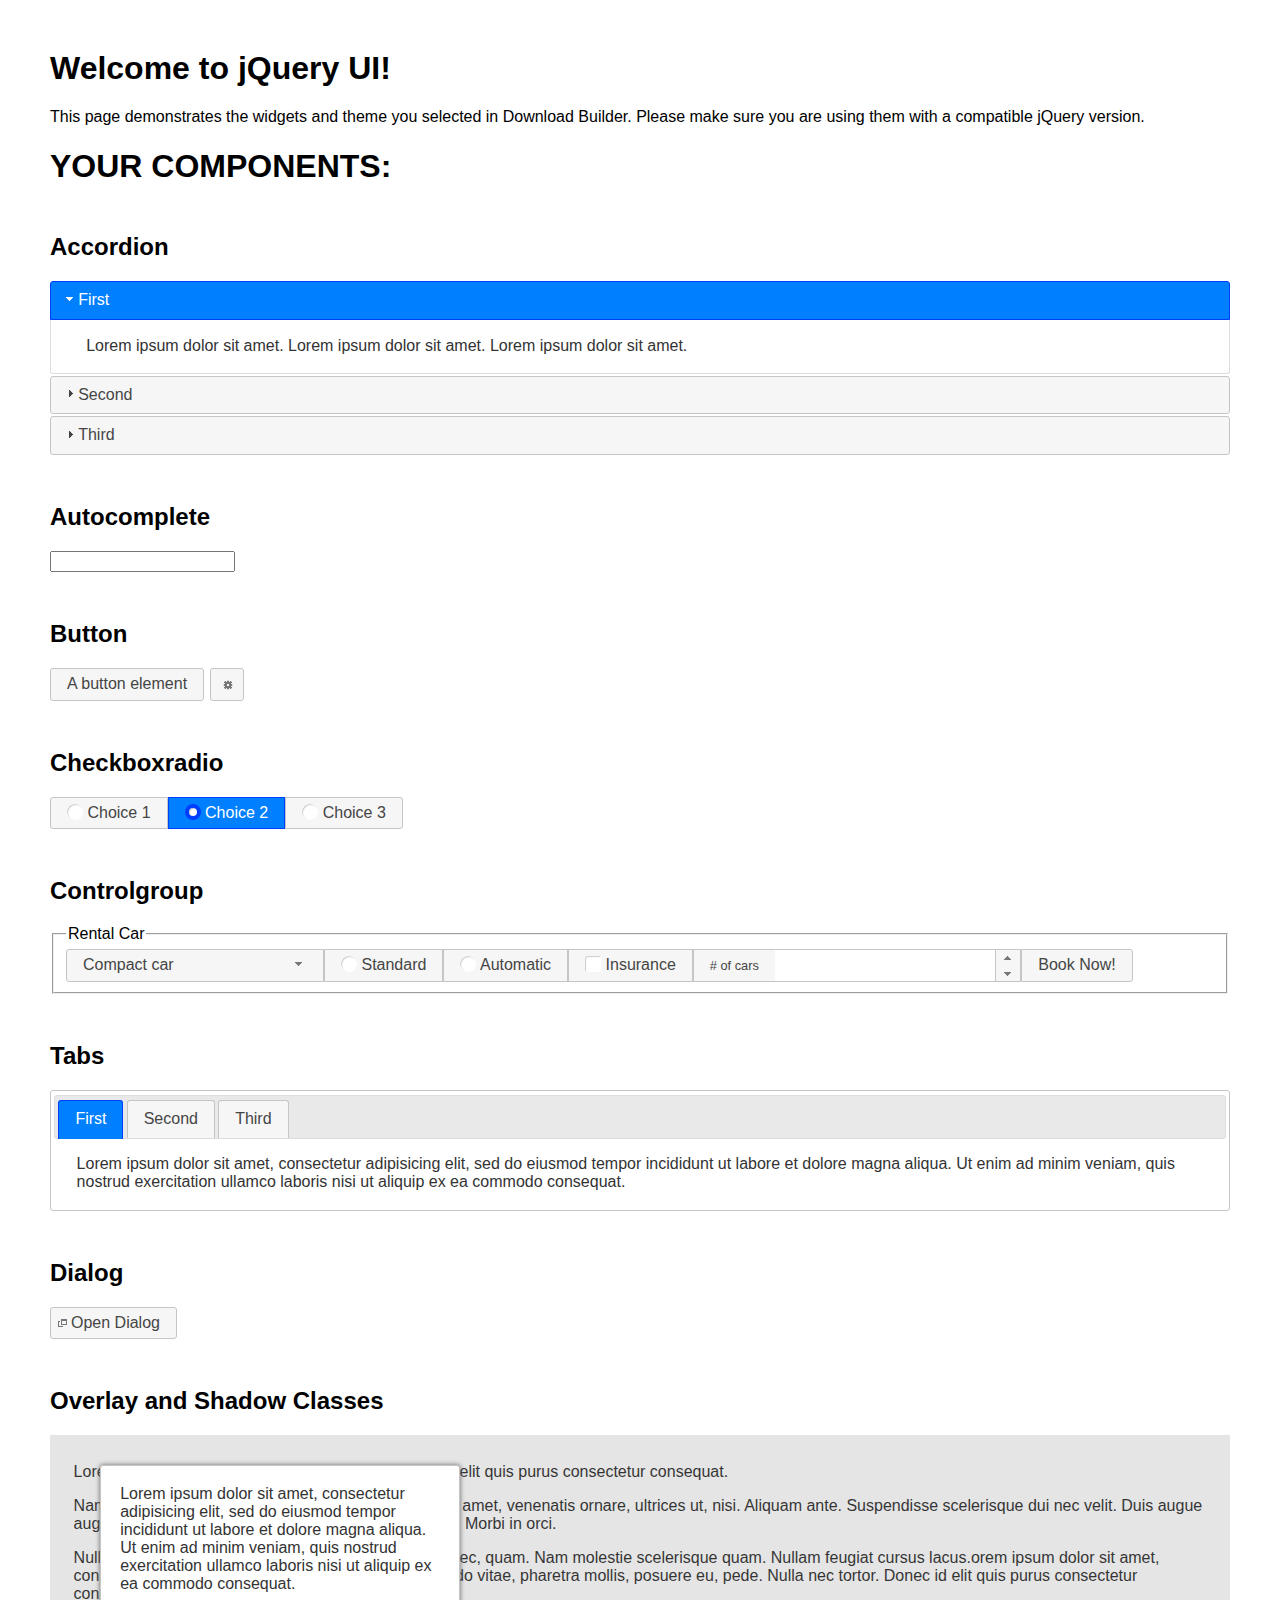
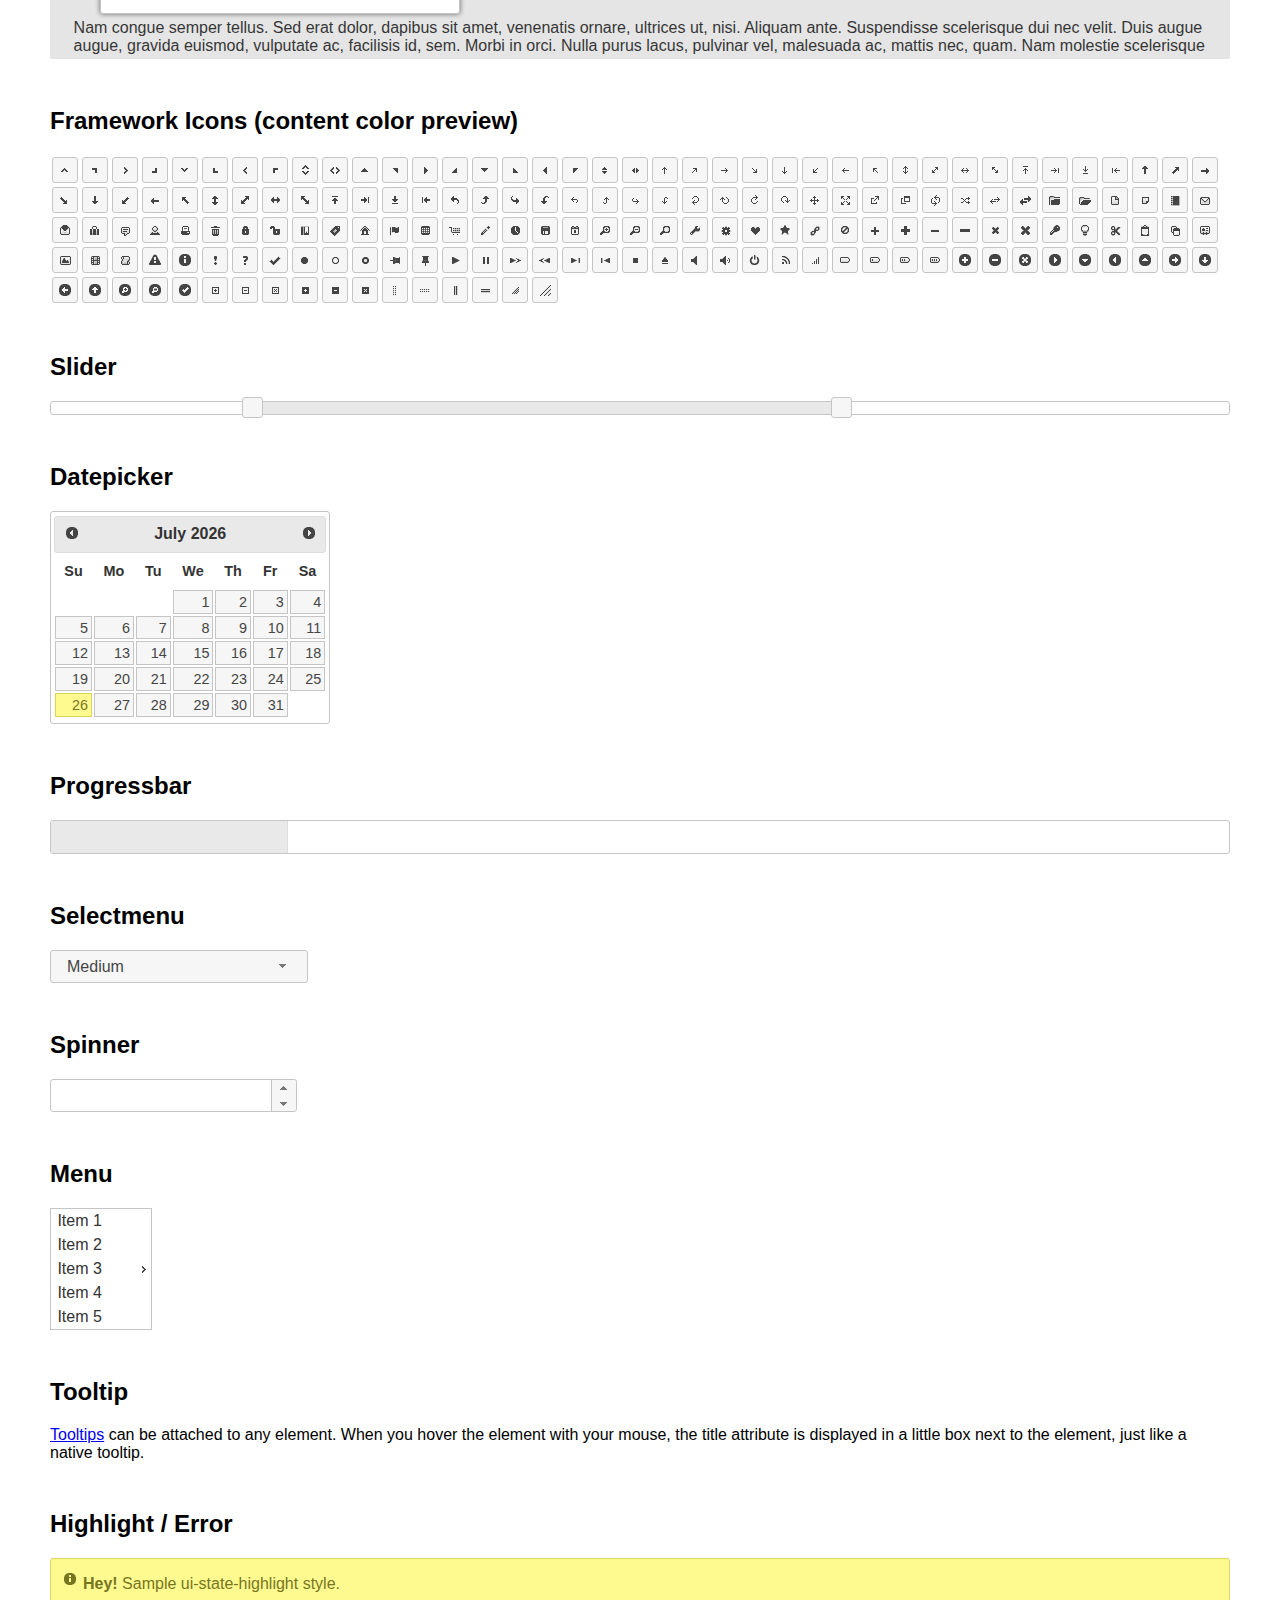
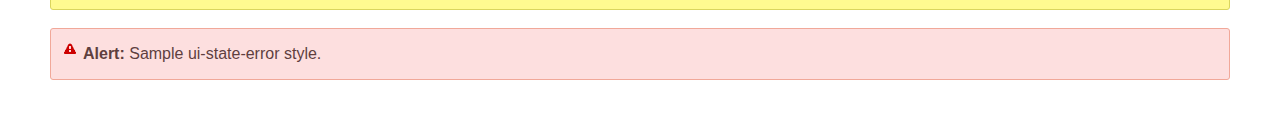
<file: Admin/plugins/bower_components/jquery-ui/index.html>
<!doctype html>
<html lang="us">
<head>
	<meta charset="utf-8">
	<title>jQuery UI Example Page</title>
	<link href="jquery-ui.css" rel="stylesheet">
	<style>
	body{
		font-family: "Trebuchet MS", sans-serif;
		margin: 50px;
	}
	.demoHeaders {
		margin-top: 2em;
	}
	#dialog-link {
		padding: .4em 1em .4em 20px;
		text-decoration: none;
		position: relative;
	}
	#dialog-link span.ui-icon {
		margin: 0 5px 0 0;
		position: absolute;
		left: .2em;
		top: 50%;
		margin-top: -8px;
	}
	#icons {
		margin: 0;
		padding: 0;
	}
	#icons li {
		margin: 2px;
		position: relative;
		padding: 4px 0;
		cursor: pointer;
		float: left;
		list-style: none;
	}
	#icons span.ui-icon {
		float: left;
		margin: 0 4px;
	}
	.fakewindowcontain .ui-widget-overlay {
		position: absolute;
	}
	select {
		width: 200px;
	}
	</style>
</head>
<body>

<h1>Welcome to jQuery UI!</h1>

<div class="ui-widget">
	<p>This page demonstrates the widgets and theme you selected in Download Builder. Please make sure you are using them with a compatible jQuery version.</p>
</div>

<h1>YOUR COMPONENTS:</h1>


<!-- Accordion -->
<h2 class="demoHeaders">Accordion</h2>
<div id="accordion">
	<h3>First</h3>
	<div>Lorem ipsum dolor sit amet. Lorem ipsum dolor sit amet. Lorem ipsum dolor sit amet.</div>
	<h3>Second</h3>
	<div>Phasellus mattis tincidunt nibh.</div>
	<h3>Third</h3>
	<div>Nam dui erat, auctor a, dignissim quis.</div>
</div>



<!-- Autocomplete -->
<h2 class="demoHeaders">Autocomplete</h2>
<div>
	<input id="autocomplete" title="type &quot;a&quot;">
</div>



<!-- Button -->
<h2 class="demoHeaders">Button</h2>
<button id="button">A button element</button>
<button id="button-icon">An icon-only button</button>



<!-- Checkboxradio -->
<h2 class="demoHeaders">Checkboxradio</h2>
<form style="margin-top: 1em;">
	<div id="radioset">
		<input type="radio" id="radio1" name="radio"><label for="radio1">Choice 1</label>
		<input type="radio" id="radio2" name="radio" checked="checked"><label for="radio2">Choice 2</label>
		<input type="radio" id="radio3" name="radio"><label for="radio3">Choice 3</label>
	</div>
</form>



<!-- Controlgroup -->
<h2 class="demoHeaders">Controlgroup</h2>
<fieldset>
	<legend>Rental Car</legend>
	<div id="controlgroup">
		<select id="car-type">
			<option>Compact car</option>
			<option>Midsize car</option>
			<option>Full size car</option>
			<option>SUV</option>
			<option>Luxury</option>
			<option>Truck</option>
			<option>Van</option>
		</select>
		<label for="transmission-standard">Standard</label>
		<input type="radio" name="transmission" id="transmission-standard">
		<label for="transmission-automatic">Automatic</label>
		<input type="radio" name="transmission" id="transmission-automatic">
		<label for="insurance">Insurance</label>
		<input type="checkbox" name="insurance" id="insurance">
		<label for="horizontal-spinner" class="ui-controlgroup-label"># of cars</label>
		<input id="horizontal-spinner" class="ui-spinner-input">
		<button>Book Now!</button>
	</div>
</fieldset>



<!-- Tabs -->
<h2 class="demoHeaders">Tabs</h2>
<div id="tabs">
	<ul>
		<li><a href="#tabs-1">First</a></li>
		<li><a href="#tabs-2">Second</a></li>
		<li><a href="#tabs-3">Third</a></li>
	</ul>
	<div id="tabs-1">Lorem ipsum dolor sit amet, consectetur adipisicing elit, sed do eiusmod tempor incididunt ut labore et dolore magna aliqua. Ut enim ad minim veniam, quis nostrud exercitation ullamco laboris nisi ut aliquip ex ea commodo consequat.</div>
	<div id="tabs-2">Phasellus mattis tincidunt nibh. Cras orci urna, blandit id, pretium vel, aliquet ornare, felis. Maecenas scelerisque sem non nisl. Fusce sed lorem in enim dictum bibendum.</div>
	<div id="tabs-3">Nam dui erat, auctor a, dignissim quis, sollicitudin eu, felis. Pellentesque nisi urna, interdum eget, sagittis et, consequat vestibulum, lacus. Mauris porttitor ullamcorper augue.</div>
</div>



<h2 class="demoHeaders">Dialog</h2>
<p>
	<button id="dialog-link" class="ui-button ui-corner-all ui-widget">
		<span class="ui-icon ui-icon-newwin"></span>Open Dialog
	</button>
</p>

<h2 class="demoHeaders">Overlay and Shadow Classes</h2>
<div style="position: relative; width: 96%; height: 200px; padding:1% 2%; overflow:hidden;" class="fakewindowcontain">
	<p>Lorem ipsum dolor sit amet,  Nulla nec tortor. Donec id elit quis purus consectetur consequat. </p><p>Nam congue semper tellus. Sed erat dolor, dapibus sit amet, venenatis ornare, ultrices ut, nisi. Aliquam ante. Suspendisse scelerisque dui nec velit. Duis augue augue, gravida euismod, vulputate ac, facilisis id, sem. Morbi in orci. </p><p>Nulla purus lacus, pulvinar vel, malesuada ac, mattis nec, quam. Nam molestie scelerisque quam. Nullam feugiat cursus lacus.orem ipsum dolor sit amet, consectetur adipiscing elit. Donec libero risus, commodo vitae, pharetra mollis, posuere eu, pede. Nulla nec tortor. Donec id elit quis purus consectetur consequat. </p><p>Nam congue semper tellus. Sed erat dolor, dapibus sit amet, venenatis ornare, ultrices ut, nisi. Aliquam ante. Suspendisse scelerisque dui nec velit. Duis augue augue, gravida euismod, vulputate ac, facilisis id, sem. Morbi in orci. Nulla purus lacus, pulvinar vel, malesuada ac, mattis nec, quam. Nam molestie scelerisque quam. </p><p>Nullam feugiat cursus lacus.orem ipsum dolor sit amet, consectetur adipiscing elit. Donec libero risus, commodo vitae, pharetra mollis, posuere eu, pede. Nulla nec tortor. Donec id elit quis purus consectetur consequat. Nam congue semper tellus. Sed erat dolor, dapibus sit amet, venenatis ornare, ultrices ut, nisi. Aliquam ante. </p><p>Suspendisse scelerisque dui nec velit. Duis augue augue, gravida euismod, vulputate ac, facilisis id, sem. Morbi in orci. Nulla purus lacus, pulvinar vel, malesuada ac, mattis nec, quam. Nam molestie scelerisque quam. Nullam feugiat cursus lacus.orem ipsum dolor sit amet, consectetur adipiscing elit. Donec libero risus, commodo vitae, pharetra mollis, posuere eu, pede. Nulla nec tortor. Donec id elit quis purus consectetur consequat. Nam congue semper tellus. Sed erat dolor, dapibus sit amet, venenatis ornare, ultrices ut, nisi. </p>

	<!-- ui-dialog -->
	<div class="ui-widget-overlay ui-front"></div>
	<div style="position: absolute; width: 320px; left: 50px; top: 30px; padding: 1.2em" class="ui-widget ui-front ui-widget-content ui-corner-all ui-widget-shadow">
		Lorem ipsum dolor sit amet, consectetur adipisicing elit, sed do eiusmod tempor incididunt ut labore et dolore magna aliqua. Ut enim ad minim veniam, quis nostrud exercitation ullamco laboris nisi ut aliquip ex ea commodo consequat.
	</div>

</div>

<!-- ui-dialog -->
<div id="dialog" title="Dialog Title">
	<p>Lorem ipsum dolor sit amet, consectetur adipisicing elit, sed do eiusmod tempor incididunt ut labore et dolore magna aliqua. Ut enim ad minim veniam, quis nostrud exercitation ullamco laboris nisi ut aliquip ex ea commodo consequat.</p>
</div>



<h2 class="demoHeaders">Framework Icons (content color preview)</h2>
<ul id="icons" class="ui-widget ui-helper-clearfix">
	<li class="ui-state-default ui-corner-all" title=".ui-icon-caret-1-n"><span class="ui-icon ui-icon-caret-1-n"></span></li>
	<li class="ui-state-default ui-corner-all" title=".ui-icon-caret-1-ne"><span class="ui-icon ui-icon-caret-1-ne"></span></li>
	<li class="ui-state-default ui-corner-all" title=".ui-icon-caret-1-e"><span class="ui-icon ui-icon-caret-1-e"></span></li>
	<li class="ui-state-default ui-corner-all" title=".ui-icon-caret-1-se"><span class="ui-icon ui-icon-caret-1-se"></span></li>
	<li class="ui-state-default ui-corner-all" title=".ui-icon-caret-1-s"><span class="ui-icon ui-icon-caret-1-s"></span></li>
	<li class="ui-state-default ui-corner-all" title=".ui-icon-caret-1-sw"><span class="ui-icon ui-icon-caret-1-sw"></span></li>
	<li class="ui-state-default ui-corner-all" title=".ui-icon-caret-1-w"><span class="ui-icon ui-icon-caret-1-w"></span></li>
	<li class="ui-state-default ui-corner-all" title=".ui-icon-caret-1-nw"><span class="ui-icon ui-icon-caret-1-nw"></span></li>
	<li class="ui-state-default ui-corner-all" title=".ui-icon-caret-2-n-s"><span class="ui-icon ui-icon-caret-2-n-s"></span></li>
	<li class="ui-state-default ui-corner-all" title=".ui-icon-caret-2-e-w"><span class="ui-icon ui-icon-caret-2-e-w"></span></li>
	<li class="ui-state-default ui-corner-all" title=".ui-icon-triangle-1-n"><span class="ui-icon ui-icon-triangle-1-n"></span></li>
	<li class="ui-state-default ui-corner-all" title=".ui-icon-triangle-1-ne"><span class="ui-icon ui-icon-triangle-1-ne"></span></li>
	<li class="ui-state-default ui-corner-all" title=".ui-icon-triangle-1-e"><span class="ui-icon ui-icon-triangle-1-e"></span></li>
	<li class="ui-state-default ui-corner-all" title=".ui-icon-triangle-1-se"><span class="ui-icon ui-icon-triangle-1-se"></span></li>
	<li class="ui-state-default ui-corner-all" title=".ui-icon-triangle-1-s"><span class="ui-icon ui-icon-triangle-1-s"></span></li>
	<li class="ui-state-default ui-corner-all" title=".ui-icon-triangle-1-sw"><span class="ui-icon ui-icon-triangle-1-sw"></span></li>
	<li class="ui-state-default ui-corner-all" title=".ui-icon-triangle-1-w"><span class="ui-icon ui-icon-triangle-1-w"></span></li>
	<li class="ui-state-default ui-corner-all" title=".ui-icon-triangle-1-nw"><span class="ui-icon ui-icon-triangle-1-nw"></span></li>
	<li class="ui-state-default ui-corner-all" title=".ui-icon-triangle-2-n-s"><span class="ui-icon ui-icon-triangle-2-n-s"></span></li>
	<li class="ui-state-default ui-corner-all" title=".ui-icon-triangle-2-e-w"><span class="ui-icon ui-icon-triangle-2-e-w"></span></li>
	<li class="ui-state-default ui-corner-all" title=".ui-icon-arrow-1-n"><span class="ui-icon ui-icon-arrow-1-n"></span></li>
	<li class="ui-state-default ui-corner-all" title=".ui-icon-arrow-1-ne"><span class="ui-icon ui-icon-arrow-1-ne"></span></li>
	<li class="ui-state-default ui-corner-all" title=".ui-icon-arrow-1-e"><span class="ui-icon ui-icon-arrow-1-e"></span></li>
	<li class="ui-state-default ui-corner-all" title=".ui-icon-arrow-1-se"><span class="ui-icon ui-icon-arrow-1-se"></span></li>
	<li class="ui-state-default ui-corner-all" title=".ui-icon-arrow-1-s"><span class="ui-icon ui-icon-arrow-1-s"></span></li>
	<li class="ui-state-default ui-corner-all" title=".ui-icon-arrow-1-sw"><span class="ui-icon ui-icon-arrow-1-sw"></span></li>
	<li class="ui-state-default ui-corner-all" title=".ui-icon-arrow-1-w"><span class="ui-icon ui-icon-arrow-1-w"></span></li>
	<li class="ui-state-default ui-corner-all" title=".ui-icon-arrow-1-nw"><span class="ui-icon ui-icon-arrow-1-nw"></span></li>
	<li class="ui-state-default ui-corner-all" title=".ui-icon-arrow-2-n-s"><span class="ui-icon ui-icon-arrow-2-n-s"></span></li>
	<li class="ui-state-default ui-corner-all" title=".ui-icon-arrow-2-ne-sw"><span class="ui-icon ui-icon-arrow-2-ne-sw"></span></li>
	<li class="ui-state-default ui-corner-all" title=".ui-icon-arrow-2-e-w"><span class="ui-icon ui-icon-arrow-2-e-w"></span></li>
	<li class="ui-state-default ui-corner-all" title=".ui-icon-arrow-2-se-nw"><span class="ui-icon ui-icon-arrow-2-se-nw"></span></li>
	<li class="ui-state-default ui-corner-all" title=".ui-icon-arrowstop-1-n"><span class="ui-icon ui-icon-arrowstop-1-n"></span></li>
	<li class="ui-state-default ui-corner-all" title=".ui-icon-arrowstop-1-e"><span class="ui-icon ui-icon-arrowstop-1-e"></span></li>
	<li class="ui-state-default ui-corner-all" title=".ui-icon-arrowstop-1-s"><span class="ui-icon ui-icon-arrowstop-1-s"></span></li>
	<li class="ui-state-default ui-corner-all" title=".ui-icon-arrowstop-1-w"><span class="ui-icon ui-icon-arrowstop-1-w"></span></li>
	<li class="ui-state-default ui-corner-all" title=".ui-icon-arrowthick-1-n"><span class="ui-icon ui-icon-arrowthick-1-n"></span></li>
	<li class="ui-state-default ui-corner-all" title=".ui-icon-arrowthick-1-ne"><span class="ui-icon ui-icon-arrowthick-1-ne"></span></li>
	<li class="ui-state-default ui-corner-all" title=".ui-icon-arrowthick-1-e"><span class="ui-icon ui-icon-arrowthick-1-e"></span></li>
	<li class="ui-state-default ui-corner-all" title=".ui-icon-arrowthick-1-se"><span class="ui-icon ui-icon-arrowthick-1-se"></span></li>
	<li class="ui-state-default ui-corner-all" title=".ui-icon-arrowthick-1-s"><span class="ui-icon ui-icon-arrowthick-1-s"></span></li>
	<li class="ui-state-default ui-corner-all" title=".ui-icon-arrowthick-1-sw"><span class="ui-icon ui-icon-arrowthick-1-sw"></span></li>
	<li class="ui-state-default ui-corner-all" title=".ui-icon-arrowthick-1-w"><span class="ui-icon ui-icon-arrowthick-1-w"></span></li>
	<li class="ui-state-default ui-corner-all" title=".ui-icon-arrowthick-1-nw"><span class="ui-icon ui-icon-arrowthick-1-nw"></span></li>
	<li class="ui-state-default ui-corner-all" title=".ui-icon-arrowthick-2-n-s"><span class="ui-icon ui-icon-arrowthick-2-n-s"></span></li>
	<li class="ui-state-default ui-corner-all" title=".ui-icon-arrowthick-2-ne-sw"><span class="ui-icon ui-icon-arrowthick-2-ne-sw"></span></li>
	<li class="ui-state-default ui-corner-all" title=".ui-icon-arrowthick-2-e-w"><span class="ui-icon ui-icon-arrowthick-2-e-w"></span></li>
	<li class="ui-state-default ui-corner-all" title=".ui-icon-arrowthick-2-se-nw"><span class="ui-icon ui-icon-arrowthick-2-se-nw"></span></li>
	<li class="ui-state-default ui-corner-all" title=".ui-icon-arrowthickstop-1-n"><span class="ui-icon ui-icon-arrowthickstop-1-n"></span></li>
	<li class="ui-state-default ui-corner-all" title=".ui-icon-arrowthickstop-1-e"><span class="ui-icon ui-icon-arrowthickstop-1-e"></span></li>
	<li class="ui-state-default ui-corner-all" title=".ui-icon-arrowthickstop-1-s"><span class="ui-icon ui-icon-arrowthickstop-1-s"></span></li>
	<li class="ui-state-default ui-corner-all" title=".ui-icon-arrowthickstop-1-w"><span class="ui-icon ui-icon-arrowthickstop-1-w"></span></li>
	<li class="ui-state-default ui-corner-all" title=".ui-icon-arrowreturnthick-1-w"><span class="ui-icon ui-icon-arrowreturnthick-1-w"></span></li>
	<li class="ui-state-default ui-corner-all" title=".ui-icon-arrowreturnthick-1-n"><span class="ui-icon ui-icon-arrowreturnthick-1-n"></span></li>
	<li class="ui-state-default ui-corner-all" title=".ui-icon-arrowreturnthick-1-e"><span class="ui-icon ui-icon-arrowreturnthick-1-e"></span></li>
	<li class="ui-state-default ui-corner-all" title=".ui-icon-arrowreturnthick-1-s"><span class="ui-icon ui-icon-arrowreturnthick-1-s"></span></li>
	<li class="ui-state-default ui-corner-all" title=".ui-icon-arrowreturn-1-w"><span class="ui-icon ui-icon-arrowreturn-1-w"></span></li>
	<li class="ui-state-default ui-corner-all" title=".ui-icon-arrowreturn-1-n"><span class="ui-icon ui-icon-arrowreturn-1-n"></span></li>
	<li class="ui-state-default ui-corner-all" title=".ui-icon-arrowreturn-1-e"><span class="ui-icon ui-icon-arrowreturn-1-e"></span></li>
	<li class="ui-state-default ui-corner-all" title=".ui-icon-arrowreturn-1-s"><span class="ui-icon ui-icon-arrowreturn-1-s"></span></li>
	<li class="ui-state-default ui-corner-all" title=".ui-icon-arrowrefresh-1-w"><span class="ui-icon ui-icon-arrowrefresh-1-w"></span></li>
	<li class="ui-state-default ui-corner-all" title=".ui-icon-arrowrefresh-1-n"><span class="ui-icon ui-icon-arrowrefresh-1-n"></span></li>
	<li class="ui-state-default ui-corner-all" title=".ui-icon-arrowrefresh-1-e"><span class="ui-icon ui-icon-arrowrefresh-1-e"></span></li>
	<li class="ui-state-default ui-corner-all" title=".ui-icon-arrowrefresh-1-s"><span class="ui-icon ui-icon-arrowrefresh-1-s"></span></li>
	<li class="ui-state-default ui-corner-all" title=".ui-icon-arrow-4"><span class="ui-icon ui-icon-arrow-4"></span></li>
	<li class="ui-state-default ui-corner-all" title=".ui-icon-arrow-4-diag"><span class="ui-icon ui-icon-arrow-4-diag"></span></li>
	<li class="ui-state-default ui-corner-all" title=".ui-icon-extlink"><span class="ui-icon ui-icon-extlink"></span></li>
	<li class="ui-state-default ui-corner-all" title=".ui-icon-newwin"><span class="ui-icon ui-icon-newwin"></span></li>
	<li class="ui-state-default ui-corner-all" title=".ui-icon-refresh"><span class="ui-icon ui-icon-refresh"></span></li>
	<li class="ui-state-default ui-corner-all" title=".ui-icon-shuffle"><span class="ui-icon ui-icon-shuffle"></span></li>
	<li class="ui-state-default ui-corner-all" title=".ui-icon-transfer-e-w"><span class="ui-icon ui-icon-transfer-e-w"></span></li>
	<li class="ui-state-default ui-corner-all" title=".ui-icon-transferthick-e-w"><span class="ui-icon ui-icon-transferthick-e-w"></span></li>
	<li class="ui-state-default ui-corner-all" title=".ui-icon-folder-collapsed"><span class="ui-icon ui-icon-folder-collapsed"></span></li>
	<li class="ui-state-default ui-corner-all" title=".ui-icon-folder-open"><span class="ui-icon ui-icon-folder-open"></span></li>
	<li class="ui-state-default ui-corner-all" title=".ui-icon-document"><span class="ui-icon ui-icon-document"></span></li>
	<li class="ui-state-default ui-corner-all" title=".ui-icon-document-b"><span class="ui-icon ui-icon-document-b"></span></li>
	<li class="ui-state-default ui-corner-all" title=".ui-icon-note"><span class="ui-icon ui-icon-note"></span></li>
	<li class="ui-state-default ui-corner-all" title=".ui-icon-mail-closed"><span class="ui-icon ui-icon-mail-closed"></span></li>
	<li class="ui-state-default ui-corner-all" title=".ui-icon-mail-open"><span class="ui-icon ui-icon-mail-open"></span></li>
	<li class="ui-state-default ui-corner-all" title=".ui-icon-suitcase"><span class="ui-icon ui-icon-suitcase"></span></li>
	<li class="ui-state-default ui-corner-all" title=".ui-icon-comment"><span class="ui-icon ui-icon-comment"></span></li>
	<li class="ui-state-default ui-corner-all" title=".ui-icon-person"><span class="ui-icon ui-icon-person"></span></li>
	<li class="ui-state-default ui-corner-all" title=".ui-icon-print"><span class="ui-icon ui-icon-print"></span></li>
	<li class="ui-state-default ui-corner-all" title=".ui-icon-trash"><span class="ui-icon ui-icon-trash"></span></li>
	<li class="ui-state-default ui-corner-all" title=".ui-icon-locked"><span class="ui-icon ui-icon-locked"></span></li>
	<li class="ui-state-default ui-corner-all" title=".ui-icon-unlocked"><span class="ui-icon ui-icon-unlocked"></span></li>
	<li class="ui-state-default ui-corner-all" title=".ui-icon-bookmark"><span class="ui-icon ui-icon-bookmark"></span></li>
	<li class="ui-state-default ui-corner-all" title=".ui-icon-tag"><span class="ui-icon ui-icon-tag"></span></li>
	<li class="ui-state-default ui-corner-all" title=".ui-icon-home"><span class="ui-icon ui-icon-home"></span></li>
	<li class="ui-state-default ui-corner-all" title=".ui-icon-flag"><span class="ui-icon ui-icon-flag"></span></li>
	<li class="ui-state-default ui-corner-all" title=".ui-icon-calculator"><span class="ui-icon ui-icon-calculator"></span></li>
	<li class="ui-state-default ui-corner-all" title=".ui-icon-cart"><span class="ui-icon ui-icon-cart"></span></li>
	<li class="ui-state-default ui-corner-all" title=".ui-icon-pencil"><span class="ui-icon ui-icon-pencil"></span></li>
	<li class="ui-state-default ui-corner-all" title=".ui-icon-clock"><span class="ui-icon ui-icon-clock"></span></li>
	<li class="ui-state-default ui-corner-all" title=".ui-icon-disk"><span class="ui-icon ui-icon-disk"></span></li>
	<li class="ui-state-default ui-corner-all" title=".ui-icon-calendar"><span class="ui-icon ui-icon-calendar"></span></li>
	<li class="ui-state-default ui-corner-all" title=".ui-icon-zoomin"><span class="ui-icon ui-icon-zoomin"></span></li>
	<li class="ui-state-default ui-corner-all" title=".ui-icon-zoomout"><span class="ui-icon ui-icon-zoomout"></span></li>
	<li class="ui-state-default ui-corner-all" title=".ui-icon-search"><span class="ui-icon ui-icon-search"></span></li>
	<li class="ui-state-default ui-corner-all" title=".ui-icon-wrench"><span class="ui-icon ui-icon-wrench"></span></li>
	<li class="ui-state-default ui-corner-all" title=".ui-icon-gear"><span class="ui-icon ui-icon-gear"></span></li>
	<li class="ui-state-default ui-corner-all" title=".ui-icon-heart"><span class="ui-icon ui-icon-heart"></span></li>
	<li class="ui-state-default ui-corner-all" title=".ui-icon-star"><span class="ui-icon ui-icon-star"></span></li>
	<li class="ui-state-default ui-corner-all" title=".ui-icon-link"><span class="ui-icon ui-icon-link"></span></li>
	<li class="ui-state-default ui-corner-all" title=".ui-icon-cancel"><span class="ui-icon ui-icon-cancel"></span></li>
	<li class="ui-state-default ui-corner-all" title=".ui-icon-plus"><span class="ui-icon ui-icon-plus"></span></li>
	<li class="ui-state-default ui-corner-all" title=".ui-icon-plusthick"><span class="ui-icon ui-icon-plusthick"></span></li>
	<li class="ui-state-default ui-corner-all" title=".ui-icon-minus"><span class="ui-icon ui-icon-minus"></span></li>
	<li class="ui-state-default ui-corner-all" title=".ui-icon-minusthick"><span class="ui-icon ui-icon-minusthick"></span></li>
	<li class="ui-state-default ui-corner-all" title=".ui-icon-close"><span class="ui-icon ui-icon-close"></span></li>
	<li class="ui-state-default ui-corner-all" title=".ui-icon-closethick"><span class="ui-icon ui-icon-closethick"></span></li>
	<li class="ui-state-default ui-corner-all" title=".ui-icon-key"><span class="ui-icon ui-icon-key"></span></li>
	<li class="ui-state-default ui-corner-all" title=".ui-icon-lightbulb"><span class="ui-icon ui-icon-lightbulb"></span></li>
	<li class="ui-state-default ui-corner-all" title=".ui-icon-scissors"><span class="ui-icon ui-icon-scissors"></span></li>
	<li class="ui-state-default ui-corner-all" title=".ui-icon-clipboard"><span class="ui-icon ui-icon-clipboard"></span></li>
	<li class="ui-state-default ui-corner-all" title=".ui-icon-copy"><span class="ui-icon ui-icon-copy"></span></li>
	<li class="ui-state-default ui-corner-all" title=".ui-icon-contact"><span class="ui-icon ui-icon-contact"></span></li>
	<li class="ui-state-default ui-corner-all" title=".ui-icon-image"><span class="ui-icon ui-icon-image"></span></li>
	<li class="ui-state-default ui-corner-all" title=".ui-icon-video"><span class="ui-icon ui-icon-video"></span></li>
	<li class="ui-state-default ui-corner-all" title=".ui-icon-script"><span class="ui-icon ui-icon-script"></span></li>
	<li class="ui-state-default ui-corner-all" title=".ui-icon-alert"><span class="ui-icon ui-icon-alert"></span></li>
	<li class="ui-state-default ui-corner-all" title=".ui-icon-info"><span class="ui-icon ui-icon-info"></span></li>
	<li class="ui-state-default ui-corner-all" title=".ui-icon-notice"><span class="ui-icon ui-icon-notice"></span></li>
	<li class="ui-state-default ui-corner-all" title=".ui-icon-help"><span class="ui-icon ui-icon-help"></span></li>
	<li class="ui-state-default ui-corner-all" title=".ui-icon-check"><span class="ui-icon ui-icon-check"></span></li>
	<li class="ui-state-default ui-corner-all" title=".ui-icon-bullet"><span class="ui-icon ui-icon-bullet"></span></li>
	<li class="ui-state-default ui-corner-all" title=".ui-icon-radio-off"><span class="ui-icon ui-icon-radio-off"></span></li>
	<li class="ui-state-default ui-corner-all" title=".ui-icon-radio-on"><span class="ui-icon ui-icon-radio-on"></span></li>
	<li class="ui-state-default ui-corner-all" title=".ui-icon-pin-w"><span class="ui-icon ui-icon-pin-w"></span></li>
	<li class="ui-state-default ui-corner-all" title=".ui-icon-pin-s"><span class="ui-icon ui-icon-pin-s"></span></li>
	<li class="ui-state-default ui-corner-all" title=".ui-icon-play"><span class="ui-icon ui-icon-play"></span></li>
	<li class="ui-state-default ui-corner-all" title=".ui-icon-pause"><span class="ui-icon ui-icon-pause"></span></li>
	<li class="ui-state-default ui-corner-all" title=".ui-icon-seek-next"><span class="ui-icon ui-icon-seek-next"></span></li>
	<li class="ui-state-default ui-corner-all" title=".ui-icon-seek-prev"><span class="ui-icon ui-icon-seek-prev"></span></li>
	<li class="ui-state-default ui-corner-all" title=".ui-icon-seek-end"><span class="ui-icon ui-icon-seek-end"></span></li>
	<li class="ui-state-default ui-corner-all" title=".ui-icon-seek-first"><span class="ui-icon ui-icon-seek-first"></span></li>
	<li class="ui-state-default ui-corner-all" title=".ui-icon-stop"><span class="ui-icon ui-icon-stop"></span></li>
	<li class="ui-state-default ui-corner-all" title=".ui-icon-eject"><span class="ui-icon ui-icon-eject"></span></li>
	<li class="ui-state-default ui-corner-all" title=".ui-icon-volume-off"><span class="ui-icon ui-icon-volume-off"></span></li>
	<li class="ui-state-default ui-corner-all" title=".ui-icon-volume-on"><span class="ui-icon ui-icon-volume-on"></span></li>
	<li class="ui-state-default ui-corner-all" title=".ui-icon-power"><span class="ui-icon ui-icon-power"></span></li>
	<li class="ui-state-default ui-corner-all" title=".ui-icon-signal-diag"><span class="ui-icon ui-icon-signal-diag"></span></li>
	<li class="ui-state-default ui-corner-all" title=".ui-icon-signal"><span class="ui-icon ui-icon-signal"></span></li>
	<li class="ui-state-default ui-corner-all" title=".ui-icon-battery-0"><span class="ui-icon ui-icon-battery-0"></span></li>
	<li class="ui-state-default ui-corner-all" title=".ui-icon-battery-1"><span class="ui-icon ui-icon-battery-1"></span></li>
	<li class="ui-state-default ui-corner-all" title=".ui-icon-battery-2"><span class="ui-icon ui-icon-battery-2"></span></li>
	<li class="ui-state-default ui-corner-all" title=".ui-icon-battery-3"><span class="ui-icon ui-icon-battery-3"></span></li>
	<li class="ui-state-default ui-corner-all" title=".ui-icon-circle-plus"><span class="ui-icon ui-icon-circle-plus"></span></li>
	<li class="ui-state-default ui-corner-all" title=".ui-icon-circle-minus"><span class="ui-icon ui-icon-circle-minus"></span></li>
	<li class="ui-state-default ui-corner-all" title=".ui-icon-circle-close"><span class="ui-icon ui-icon-circle-close"></span></li>
	<li class="ui-state-default ui-corner-all" title=".ui-icon-circle-triangle-e"><span class="ui-icon ui-icon-circle-triangle-e"></span></li>
	<li class="ui-state-default ui-corner-all" title=".ui-icon-circle-triangle-s"><span class="ui-icon ui-icon-circle-triangle-s"></span></li>
	<li class="ui-state-default ui-corner-all" title=".ui-icon-circle-triangle-w"><span class="ui-icon ui-icon-circle-triangle-w"></span></li>
	<li class="ui-state-default ui-corner-all" title=".ui-icon-circle-triangle-n"><span class="ui-icon ui-icon-circle-triangle-n"></span></li>
	<li class="ui-state-default ui-corner-all" title=".ui-icon-circle-arrow-e"><span class="ui-icon ui-icon-circle-arrow-e"></span></li>
	<li class="ui-state-default ui-corner-all" title=".ui-icon-circle-arrow-s"><span class="ui-icon ui-icon-circle-arrow-s"></span></li>
	<li class="ui-state-default ui-corner-all" title=".ui-icon-circle-arrow-w"><span class="ui-icon ui-icon-circle-arrow-w"></span></li>
	<li class="ui-state-default ui-corner-all" title=".ui-icon-circle-arrow-n"><span class="ui-icon ui-icon-circle-arrow-n"></span></li>
	<li class="ui-state-default ui-corner-all" title=".ui-icon-circle-zoomin"><span class="ui-icon ui-icon-circle-zoomin"></span></li>
	<li class="ui-state-default ui-corner-all" title=".ui-icon-circle-zoomout"><span class="ui-icon ui-icon-circle-zoomout"></span></li>
	<li class="ui-state-default ui-corner-all" title=".ui-icon-circle-check"><span class="ui-icon ui-icon-circle-check"></span></li>
	<li class="ui-state-default ui-corner-all" title=".ui-icon-circlesmall-plus"><span class="ui-icon ui-icon-circlesmall-plus"></span></li>
	<li class="ui-state-default ui-corner-all" title=".ui-icon-circlesmall-minus"><span class="ui-icon ui-icon-circlesmall-minus"></span></li>
	<li class="ui-state-default ui-corner-all" title=".ui-icon-circlesmall-close"><span class="ui-icon ui-icon-circlesmall-close"></span></li>
	<li class="ui-state-default ui-corner-all" title=".ui-icon-squaresmall-plus"><span class="ui-icon ui-icon-squaresmall-plus"></span></li>
	<li class="ui-state-default ui-corner-all" title=".ui-icon-squaresmall-minus"><span class="ui-icon ui-icon-squaresmall-minus"></span></li>
	<li class="ui-state-default ui-corner-all" title=".ui-icon-squaresmall-close"><span class="ui-icon ui-icon-squaresmall-close"></span></li>
	<li class="ui-state-default ui-corner-all" title=".ui-icon-grip-dotted-vertical"><span class="ui-icon ui-icon-grip-dotted-vertical"></span></li>
	<li class="ui-state-default ui-corner-all" title=".ui-icon-grip-dotted-horizontal"><span class="ui-icon ui-icon-grip-dotted-horizontal"></span></li>
	<li class="ui-state-default ui-corner-all" title=".ui-icon-grip-solid-vertical"><span class="ui-icon ui-icon-grip-solid-vertical"></span></li>
	<li class="ui-state-default ui-corner-all" title=".ui-icon-grip-solid-horizontal"><span class="ui-icon ui-icon-grip-solid-horizontal"></span></li>
	<li class="ui-state-default ui-corner-all" title=".ui-icon-gripsmall-diagonal-se"><span class="ui-icon ui-icon-gripsmall-diagonal-se"></span></li>
	<li class="ui-state-default ui-corner-all" title=".ui-icon-grip-diagonal-se"><span class="ui-icon ui-icon-grip-diagonal-se"></span></li>
</ul>


<!-- Slider -->
<h2 class="demoHeaders">Slider</h2>
<div id="slider"></div>



<!-- Datepicker -->
<h2 class="demoHeaders">Datepicker</h2>
<div id="datepicker"></div>



<!-- Progressbar -->
<h2 class="demoHeaders">Progressbar</h2>
<div id="progressbar"></div>



<!-- Progressbar -->
<h2 class="demoHeaders">Selectmenu</h2>
<select id="selectmenu">
	<option>Slower</option>
	<option>Slow</option>
	<option selected="selected">Medium</option>
	<option>Fast</option>
	<option>Faster</option>
</select>



<!-- Spinner -->
<h2 class="demoHeaders">Spinner</h2>
<input id="spinner">



<!-- Menu -->
<h2 class="demoHeaders">Menu</h2>
<ul style="width:100px;" id="menu">
	<li><div>Item 1</div></li>
	<li><div>Item 2</div></li>
	<li><div>Item 3</div>
		<ul>
			<li><div>Item 3-1</div></li>
			<li><div>Item 3-2</div></li>
			<li><div>Item 3-3</div></li>
			<li><div>Item 3-4</div></li>
			<li><div>Item 3-5</div></li>
		</ul>
	</li>
	<li><div>Item 4</div></li>
	<li><div>Item 5</div></li>
</ul>



<!-- Tooltip -->
<h2 class="demoHeaders">Tooltip</h2>
<p id="tooltip">
	<a href="#" title="That&apos;s what this widget is">Tooltips</a> can be attached to any element. When you hover
the element with your mouse, the title attribute is displayed in a little box next to the element, just like a native tooltip.
</p>


<!-- Highlight / Error -->
<h2 class="demoHeaders">Highlight / Error</h2>
<div class="ui-widget">
	<div class="ui-state-highlight ui-corner-all" style="margin-top: 20px; padding: 0 .7em;">
		<p><span class="ui-icon ui-icon-info" style="float: left; margin-right: .3em;"></span>
		<strong>Hey!</strong> Sample ui-state-highlight style.</p>
	</div>
</div>
<br>
<div class="ui-widget">
	<div class="ui-state-error ui-corner-all" style="padding: 0 .7em;">
		<p><span class="ui-icon ui-icon-alert" style="float: left; margin-right: .3em;"></span>
		<strong>Alert:</strong> Sample ui-state-error style.</p>
	</div>
</div>

<script src="external/jquery/jquery.js"></script>
<script src="jquery-ui.js"></script>
<script>

$( "#accordion" ).accordion();



var availableTags = [
	"ActionScript",
	"AppleScript",
	"Asp",
	"BASIC",
	"C",
	"C++",
	"Clojure",
	"COBOL",
	"ColdFusion",
	"Erlang",
	"Fortran",
	"Groovy",
	"Haskell",
	"Java",
	"JavaScript",
	"Lisp",
	"Perl",
	"PHP",
	"Python",
	"Ruby",
	"Scala",
	"Scheme"
];
$( "#autocomplete" ).autocomplete({
	source: availableTags
});



$( "#button" ).button();
$( "#button-icon" ).button({
	icon: "ui-icon-gear",
	showLabel: false
});



$( "#radioset" ).buttonset();



$( "#controlgroup" ).controlgroup();



$( "#tabs" ).tabs();



$( "#dialog" ).dialog({
	autoOpen: false,
	width: 400,
	buttons: [
		{
			text: "Ok",
			click: function() {
				$( this ).dialog( "close" );
			}
		},
		{
			text: "Cancel",
			click: function() {
				$( this ).dialog( "close" );
			}
		}
	]
});

// Link to open the dialog
$( "#dialog-link" ).click(function( event ) {
	$( "#dialog" ).dialog( "open" );
	event.preventDefault();
});



$( "#datepicker" ).datepicker({
	inline: true
});



$( "#slider" ).slider({
	range: true,
	values: [ 17, 67 ]
});



$( "#progressbar" ).progressbar({
	value: 20
});



$( "#spinner" ).spinner();



$( "#menu" ).menu();



$( "#tooltip" ).tooltip();



$( "#selectmenu" ).selectmenu();


// Hover states on the static widgets
$( "#dialog-link, #icons li" ).hover(
	function() {
		$( this ).addClass( "ui-state-hover" );
	},
	function() {
		$( this ).removeClass( "ui-state-hover" );
	}
);
</script>
</body>
</html>
</file>
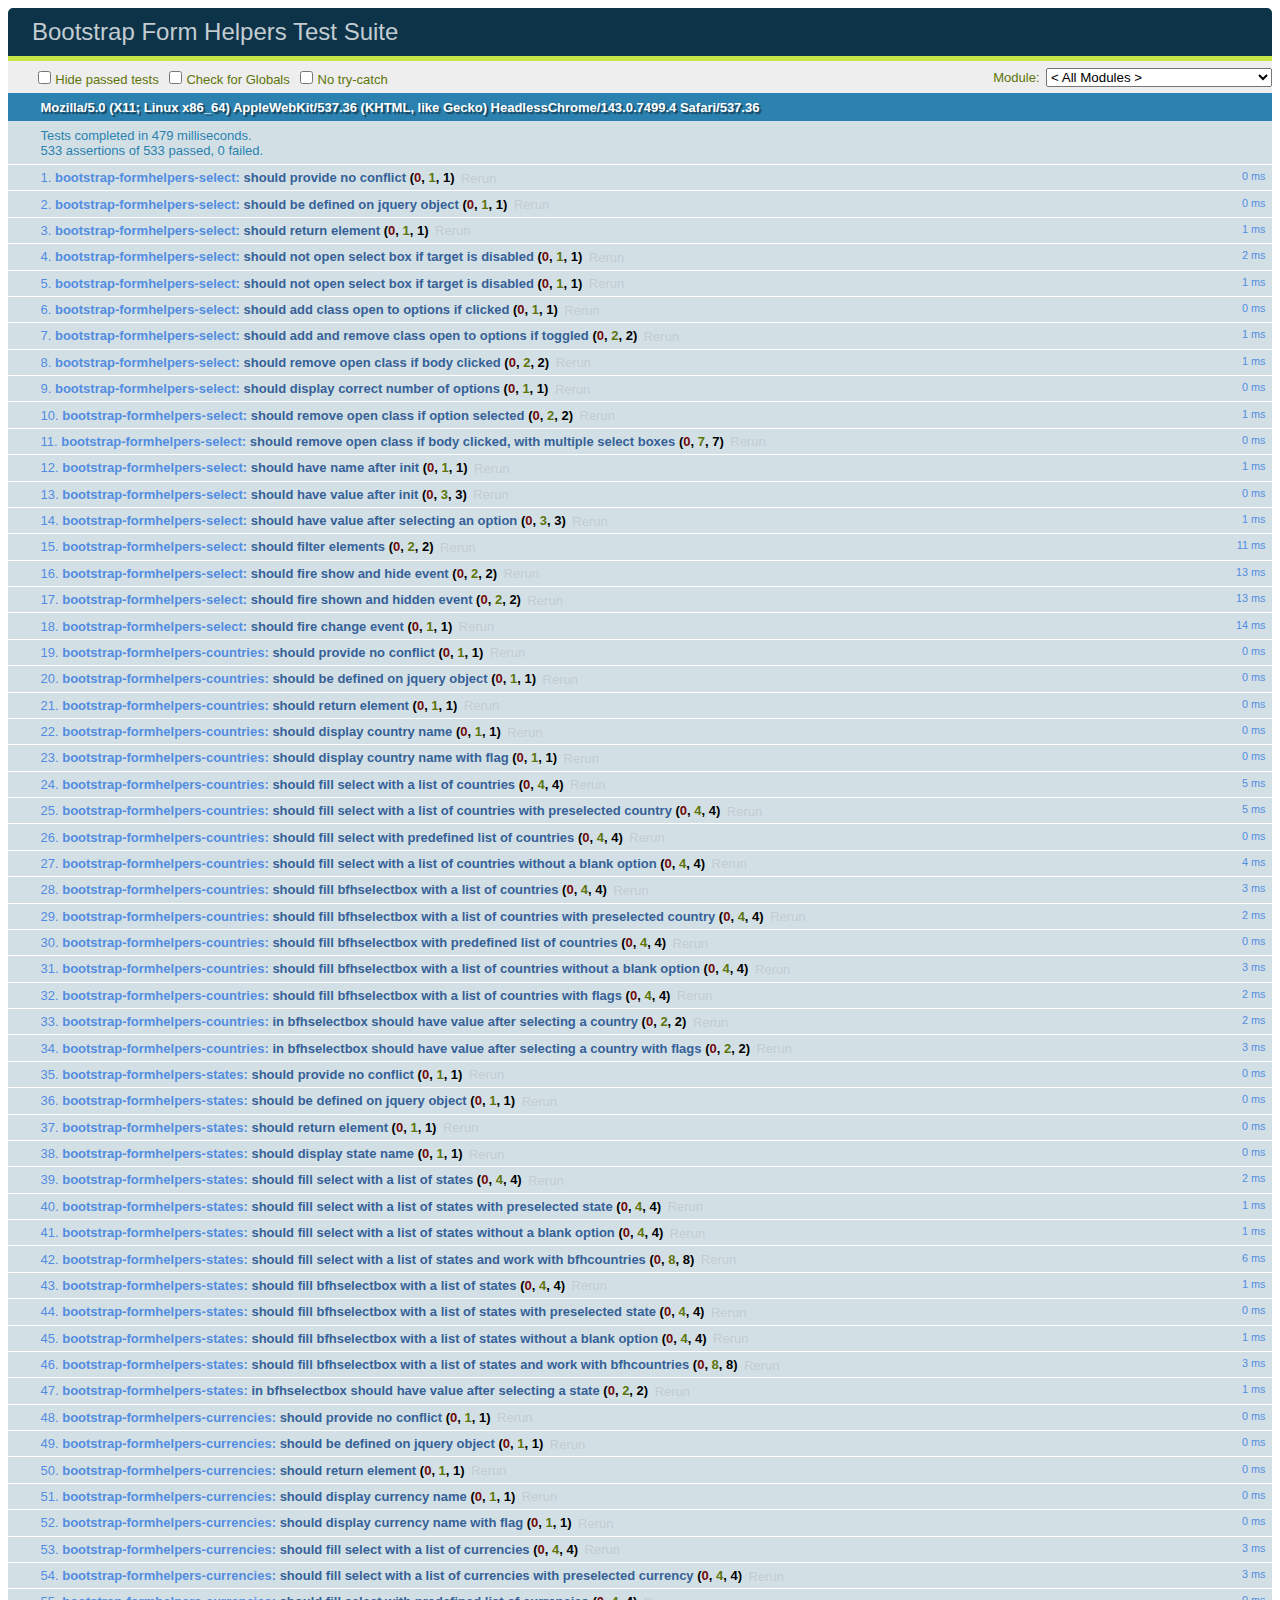
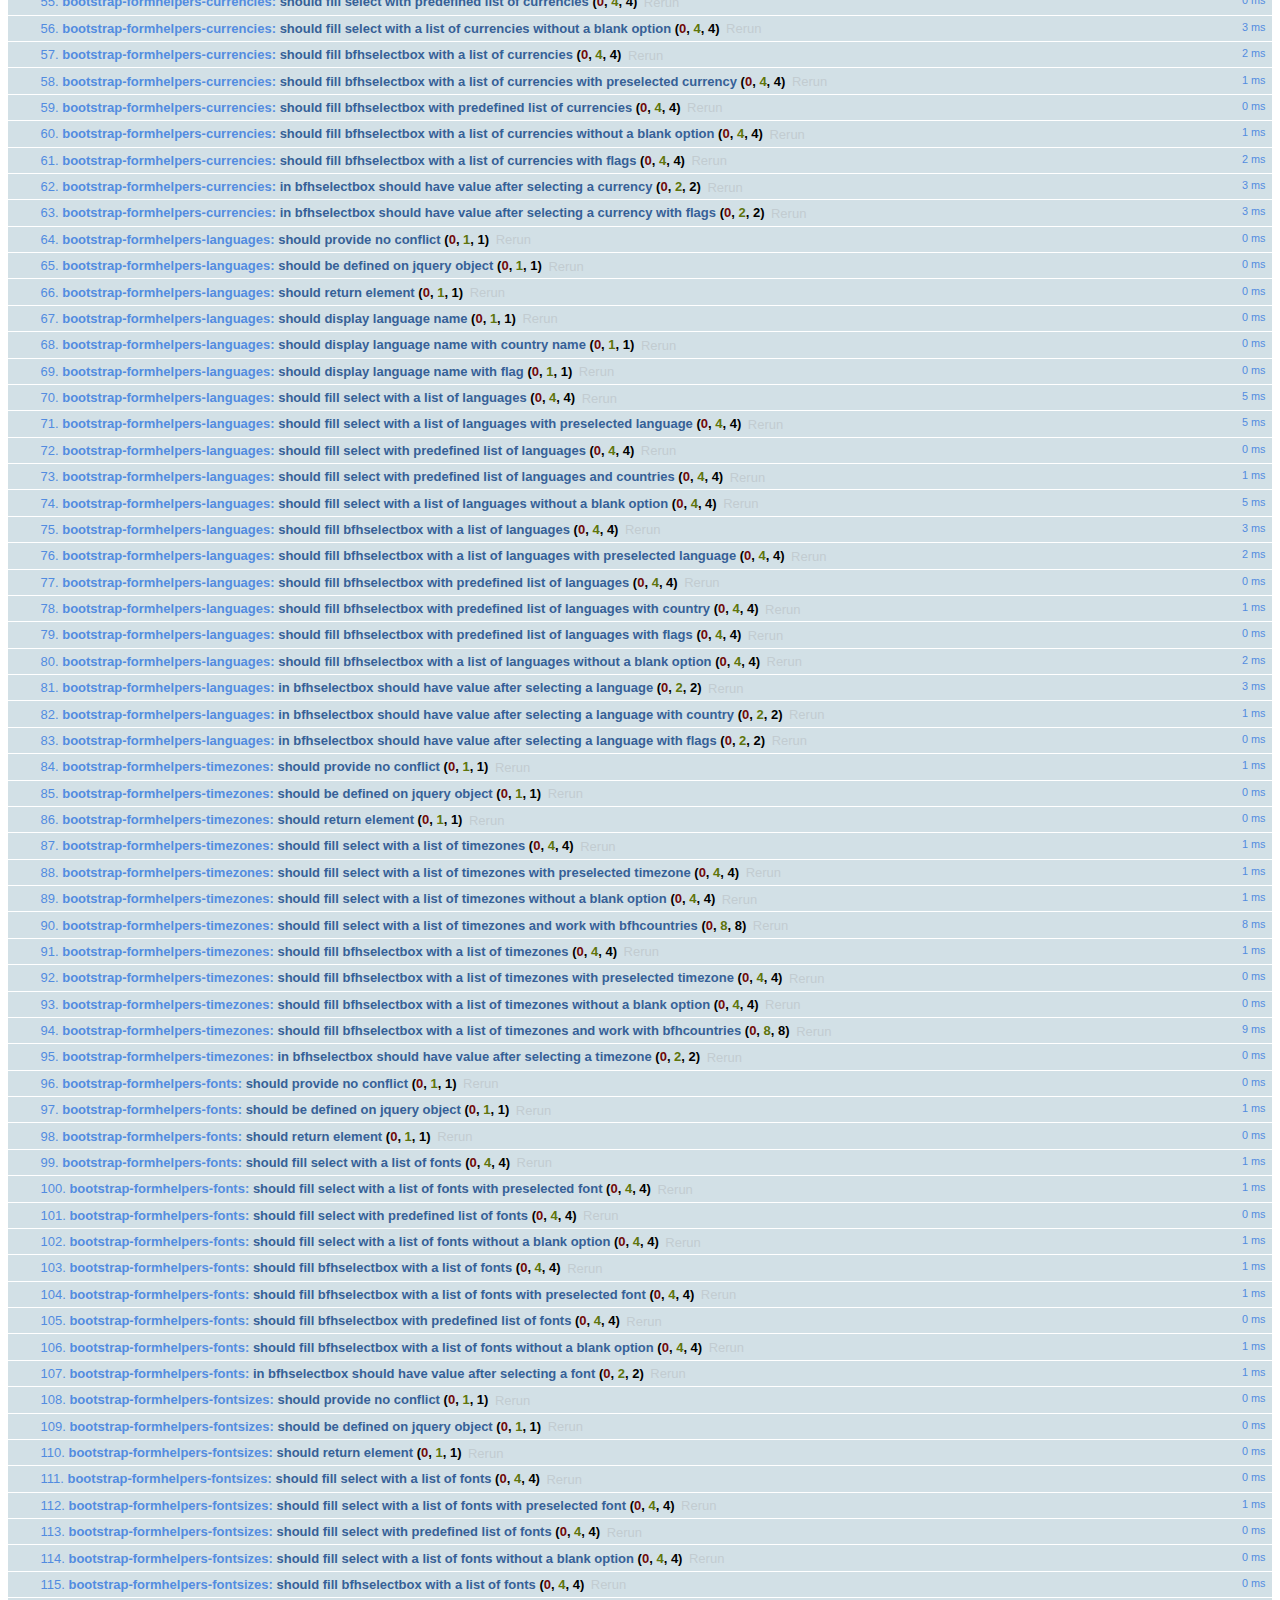
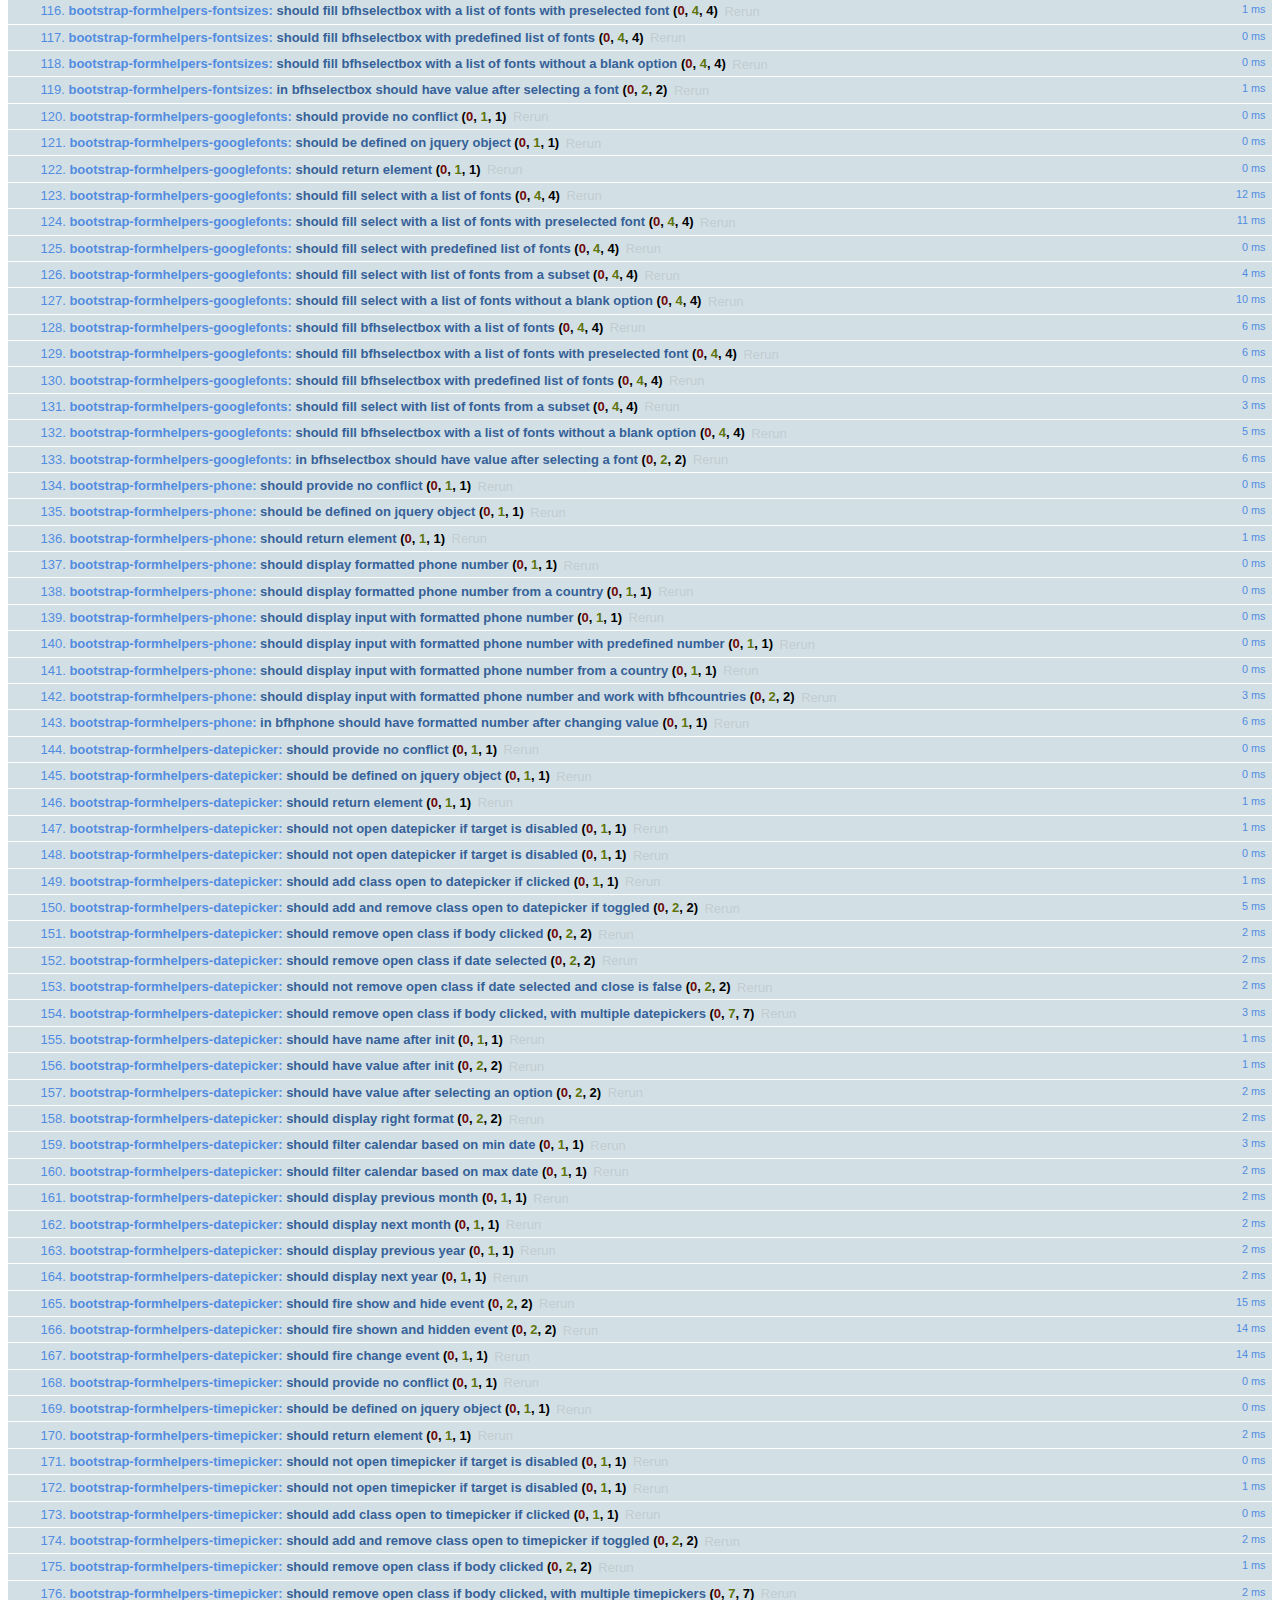
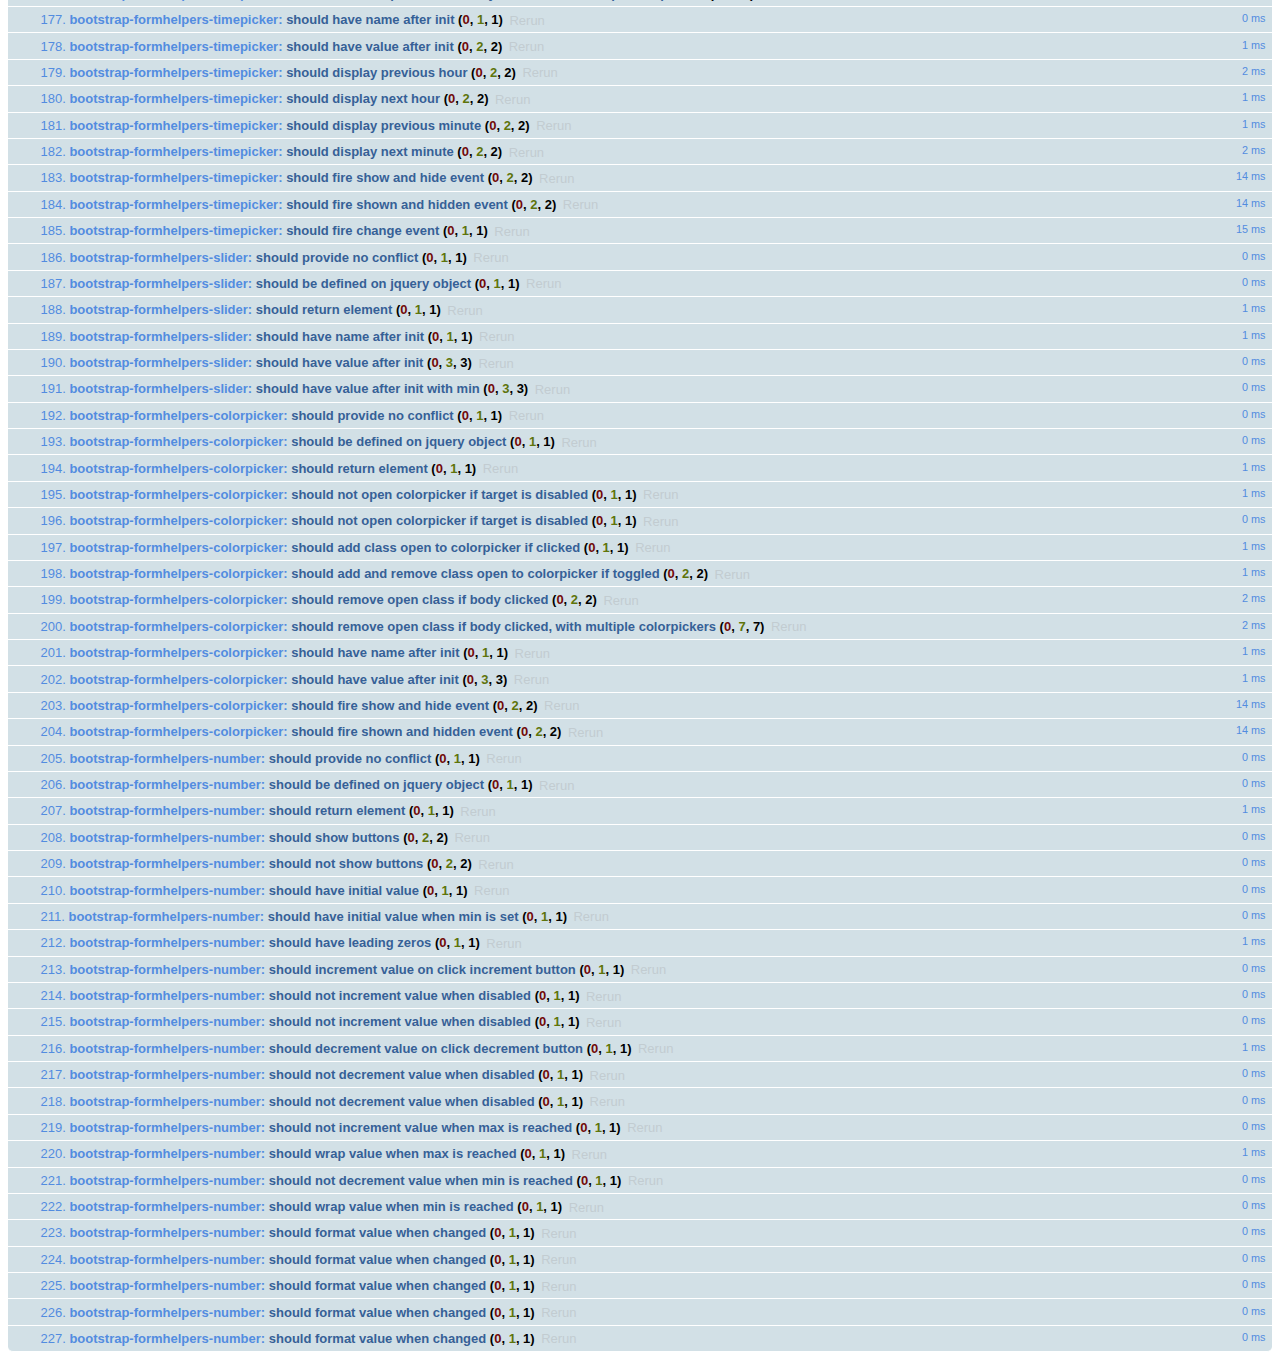
<file: Admin/plugins/bower_components/bootstrap-form-helper/js/tests/index.html>
<!DOCTYPE HTML>
<html>
<head>
  <title>Bootstrap Form Helpers Test Suite</title>

  <!-- jquery -->
  <script src="vendor/js/jquery-1.10.2.js"></script>

  <!-- qunit -->
  <link rel="stylesheet" href="vendor/css/qunit-1.12.0.css" media="screen">
  <script src="vendor/js/qunit-1.12.0.js"></script>

  <!-- language files -->
  <script src="../../js/lang/en_US/bootstrap-formhelpers-countries.en_US.js"></script>
  <script src="../../js/lang/en_US/bootstrap-formhelpers-states.en_US.js"></script>
  <script src="../../js/lang/en_US/bootstrap-formhelpers-currencies.en_US.js"></script>
  <script src="../../js/lang/en_US/bootstrap-formhelpers-languages.en_US.js"></script>
  <script src="../../js/lang/en_US/bootstrap-formhelpers-timezones.en_US.js"></script>
  <script src="../../js/lang/en_US/bootstrap-formhelpers-fonts.en_US.js"></script>
  <script src="../../js/lang/en_US/bootstrap-formhelpers-fontsizes.en_US.js"></script>
  <script src="../../js/lang/en_US/bootstrap-formhelpers-googlefonts.en_US.js"></script>
  <script src="../../js/lang/en_US/bootstrap-formhelpers-phone.en_US.js"></script>
  <script src="../../js/lang/en_US/bootstrap-formhelpers-datepicker.en_US.js"></script>
  <script src="../../js/lang/en_US/bootstrap-formhelpers-timepicker.en_US.js"></script>
  
  <!-- plugin sources -->
  <script src="../../js/bootstrap-formhelpers-selectbox.js"></script>
  <script src="../../js/bootstrap-formhelpers-countries.js"></script>
  <script src="../../js/bootstrap-formhelpers-states.js"></script>
  <script src="../../js/bootstrap-formhelpers-currencies.js"></script>
  <script src="../../js/bootstrap-formhelpers-languages.js"></script>
  <script src="../../js/bootstrap-formhelpers-timezones.js"></script>
  <script src="../../js/bootstrap-formhelpers-fonts.js"></script>
  <script src="../../js/bootstrap-formhelpers-fontsizes.js"></script>
  <script src="../../js/bootstrap-formhelpers-googlefonts.js"></script>
  <script src="../../js/bootstrap-formhelpers-phone.js"></script>
  <script src="../../js/bootstrap-formhelpers-datepicker.js"></script>
  <script src="../../js/bootstrap-formhelpers-timepicker.js"></script>
  <script src="../../js/bootstrap-formhelpers-slider.js"></script>
  <script src="../../js/bootstrap-formhelpers-colorpicker.js"></script>
  <script src="../../js/bootstrap-formhelpers-number.js"></script>

  <!-- unit tests -->
  <script src="unit/bootstrap-formhelpers-selectbox.js"></script>
  <script src="unit/bootstrap-formhelpers-countries.js"></script>
  <script src="unit/bootstrap-formhelpers-states.js"></script>
  <script src="unit/bootstrap-formhelpers-currencies.js"></script>
  <script src="unit/bootstrap-formhelpers-languages.js"></script>
  <script src="unit/bootstrap-formhelpers-timezones.js"></script>
  <script src="unit/bootstrap-formhelpers-fonts.js"></script>
  <script src="unit/bootstrap-formhelpers-fontsizes.js"></script>
  <script src="unit/bootstrap-formhelpers-googlefonts.js"></script>
  <script src="unit/bootstrap-formhelpers-phone.js"></script>
  <script src="unit/bootstrap-formhelpers-datepicker.js"></script>
  <script src="unit/bootstrap-formhelpers-timepicker.js"></script>
  <script src="unit/bootstrap-formhelpers-slider.js"></script>
  <script src="unit/bootstrap-formhelpers-colorpicker.js"></script>
  <script src="unit/bootstrap-formhelpers-number.js"></script>

</head>
<body>
  <div id="qunit"></div>
  <div id="qunit-fixture"></div>
</body>
</html>
</file>
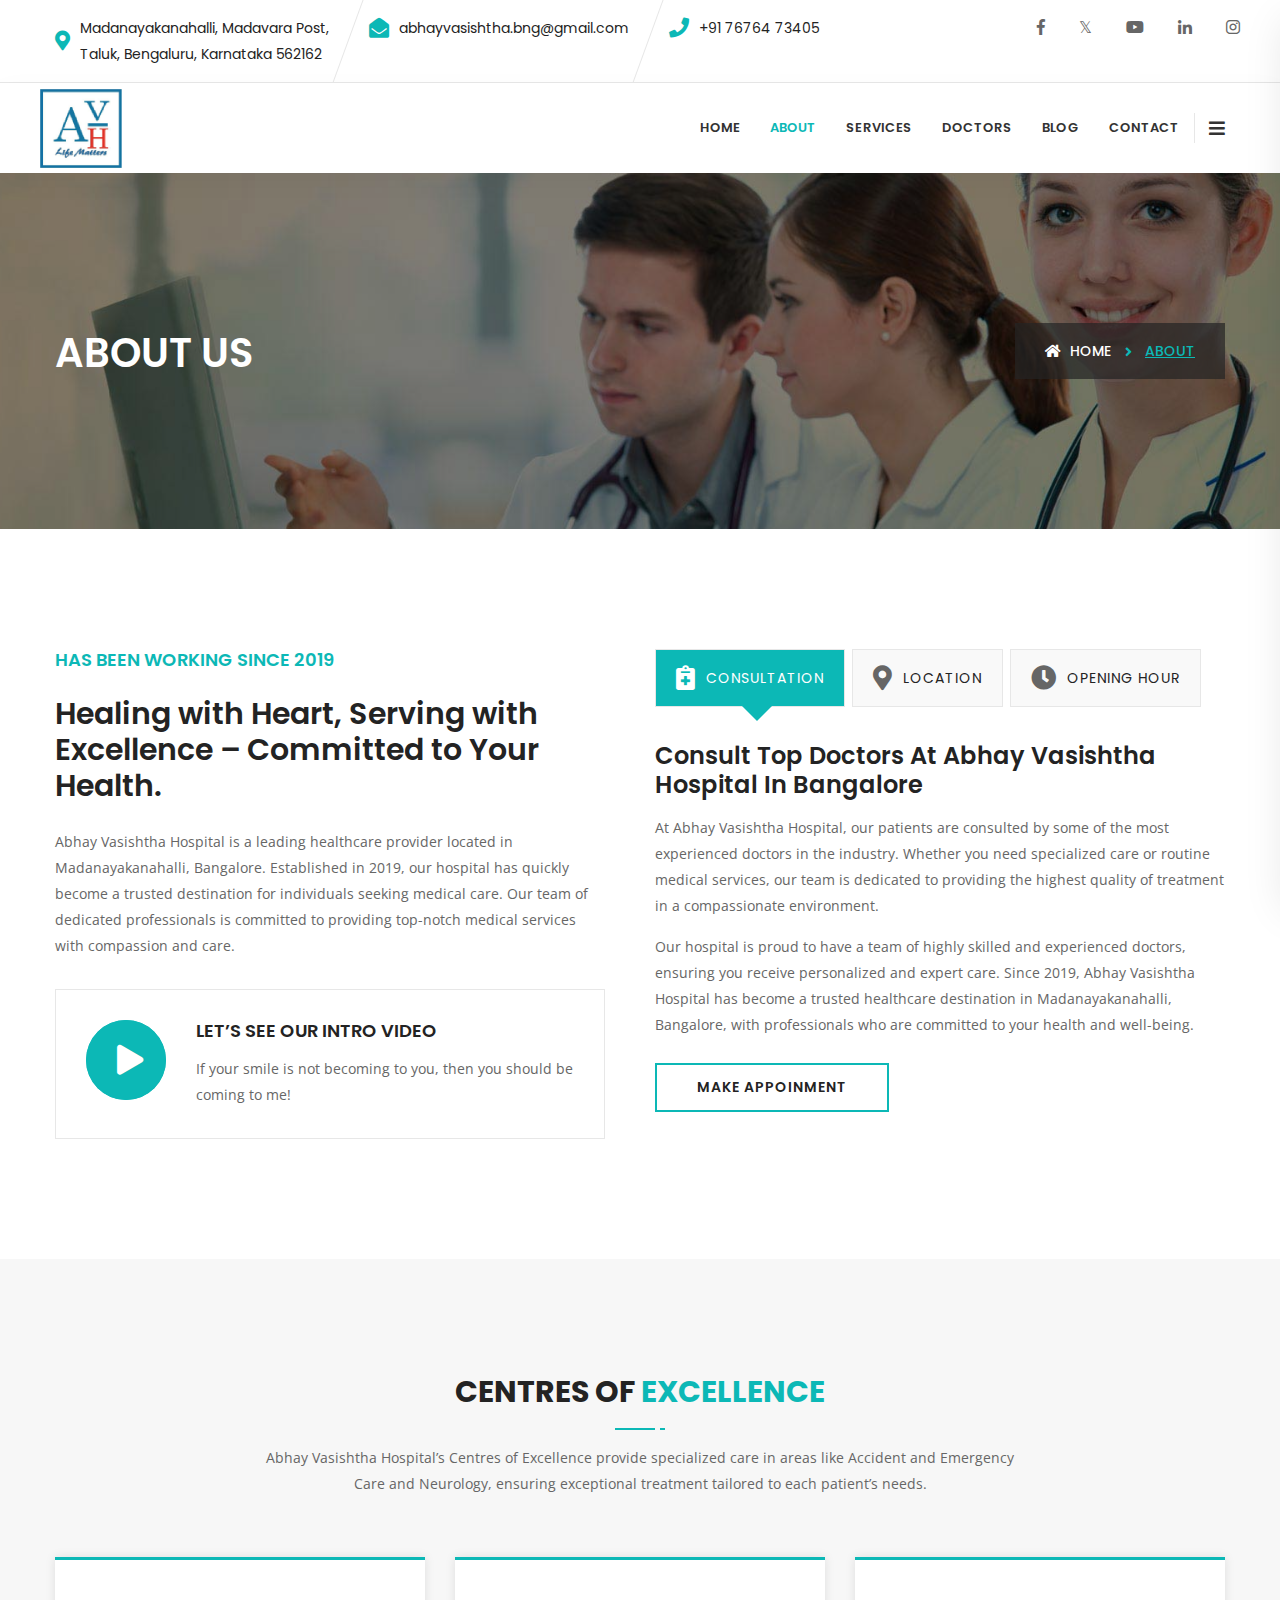
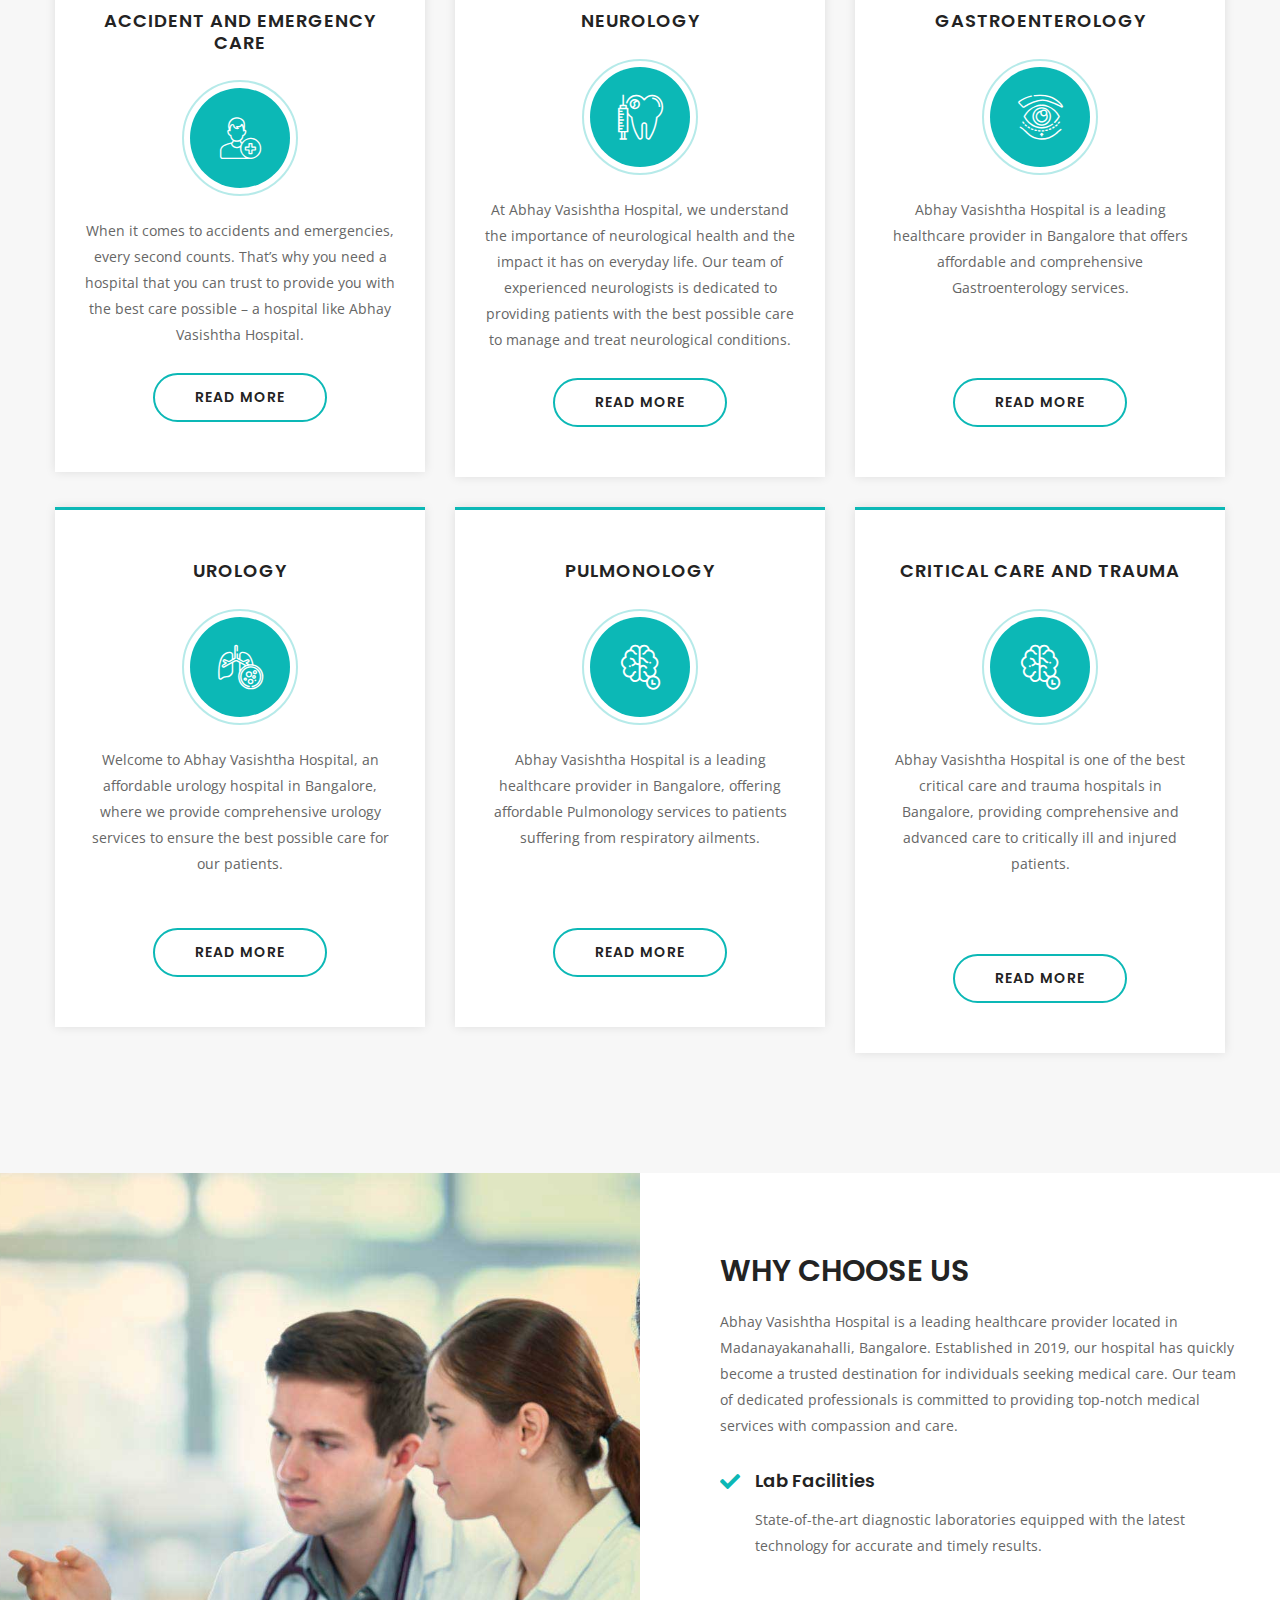
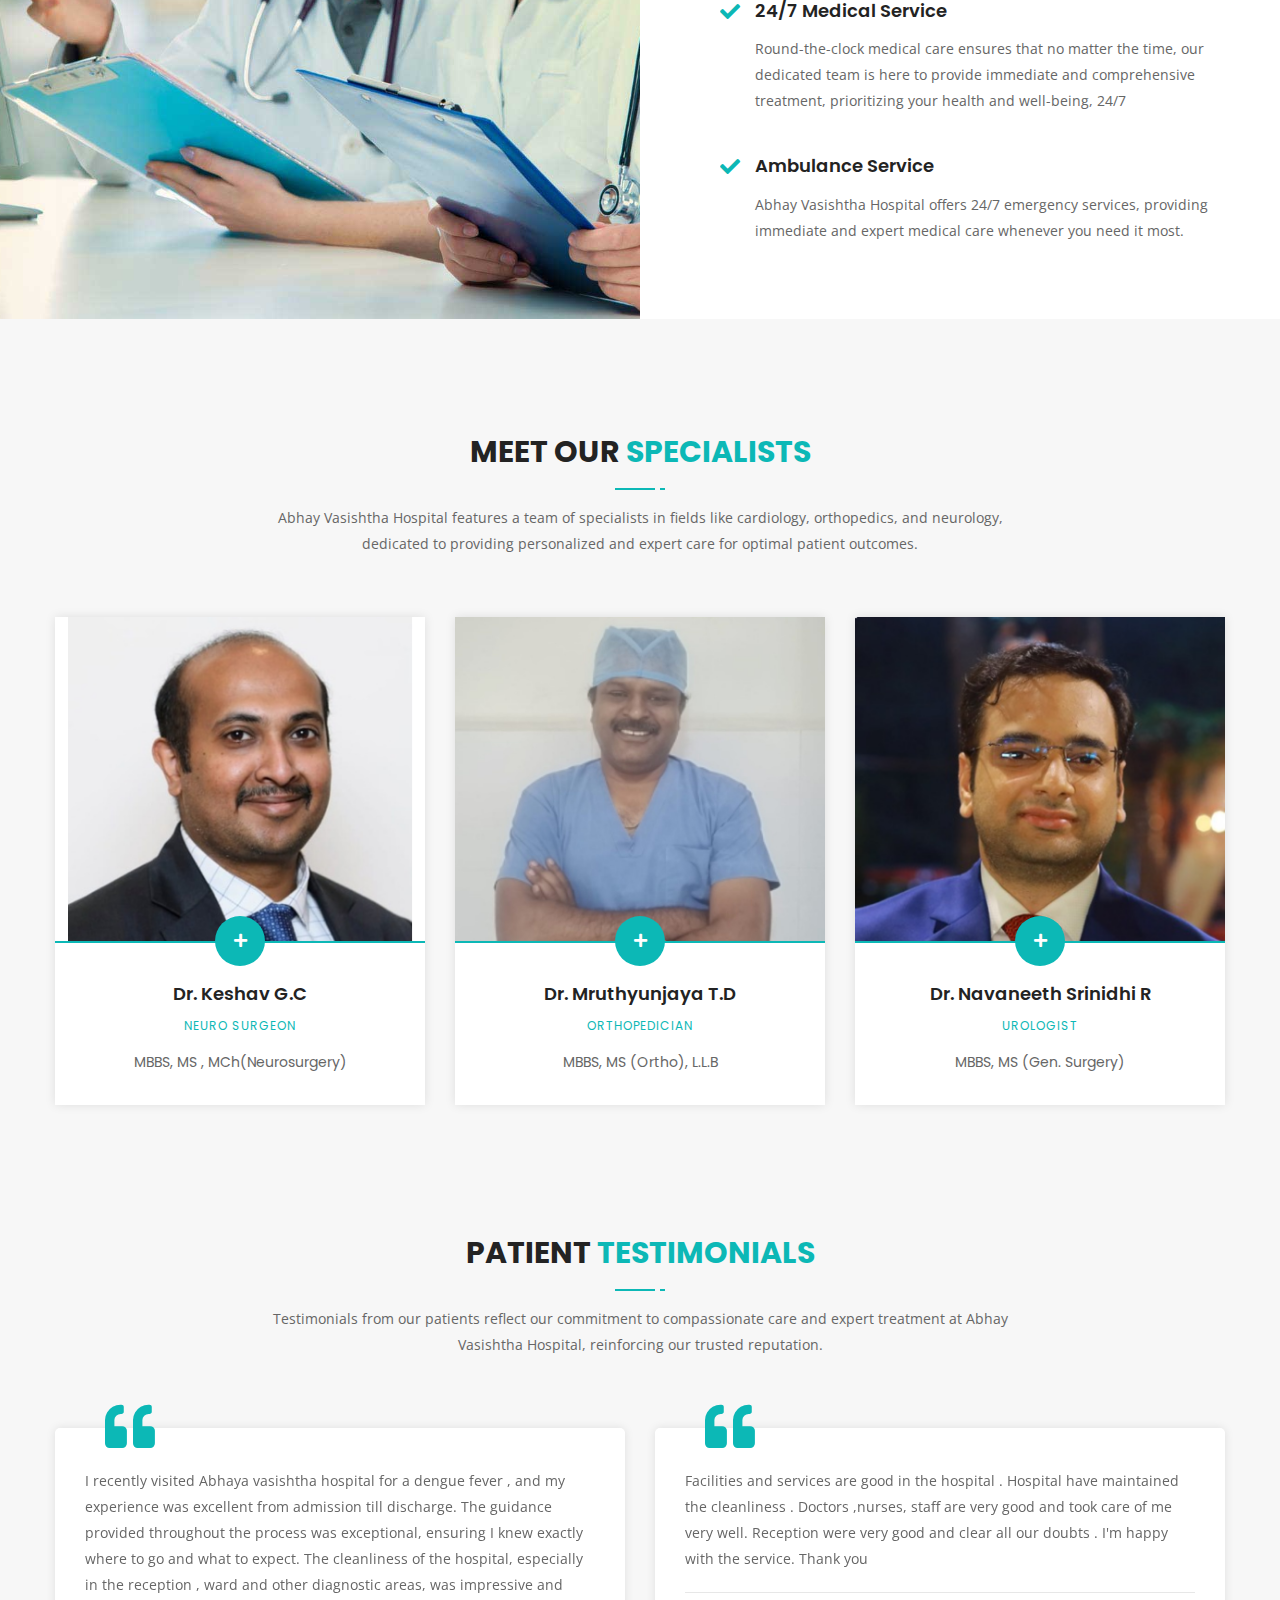
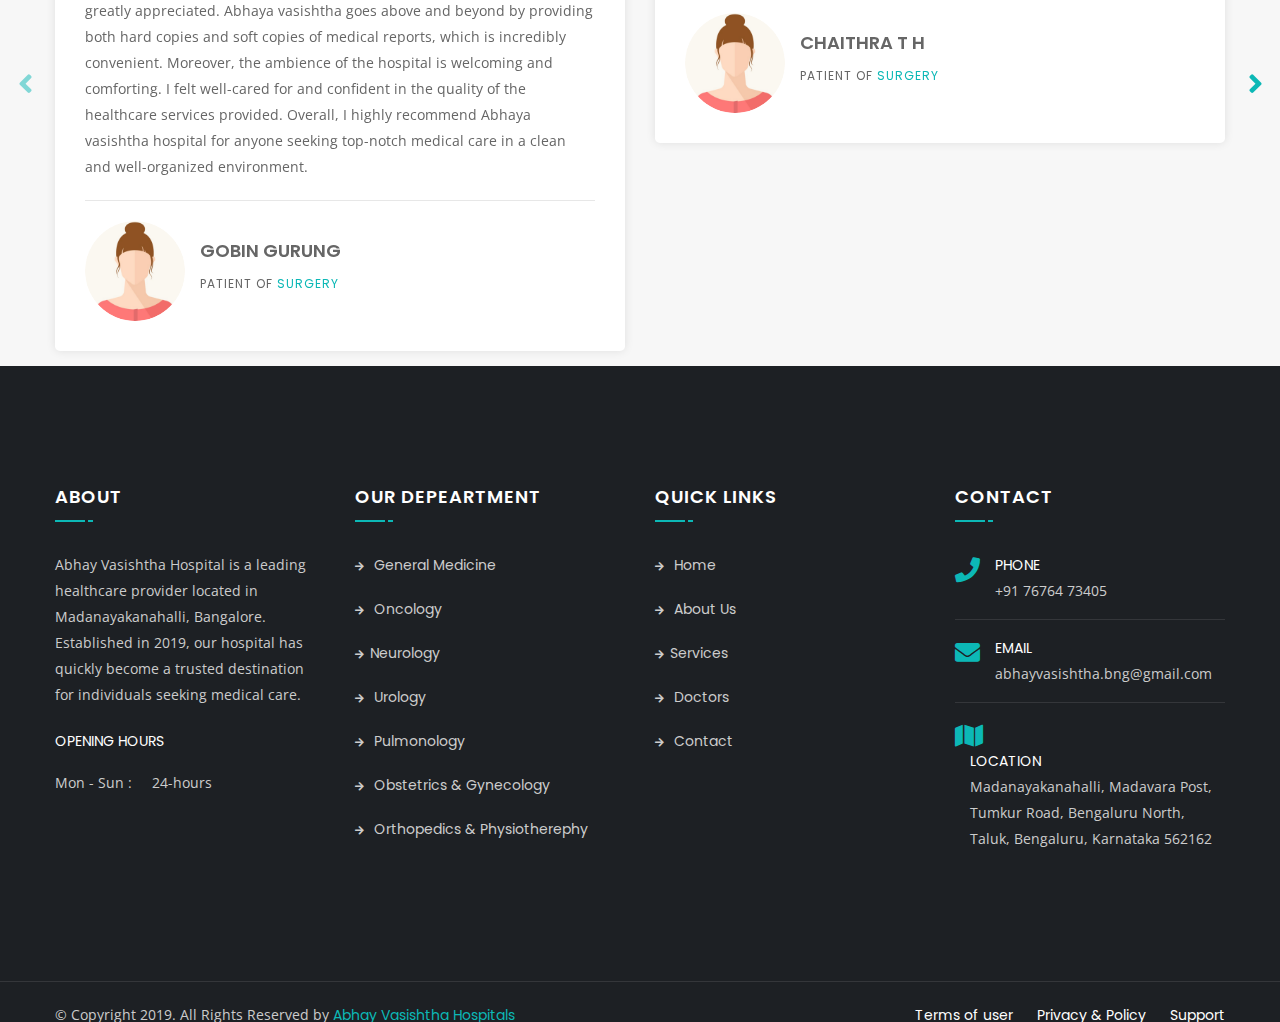
<file: about.html>
<!DOCTYPE html>
<html lang="en">

<head>
    <!-- ========== Meta Tags ========== -->
    <meta charset="utf-8">
    <meta http-equiv="X-UA-Compatible" content="IE=edge">
    <meta name="viewport" content="width=device-width, initial-scale=1">
    <meta name="description" content="Doctors Archive - Abhyavashistha Hospitals">

    <!-- ========== Page Title ========== -->
    <title>Abhayavashistha Hospitals</title>

    <!-- ========== Favicon Icon ========== -->
    <link rel="shortcut icon" href="assets/img/favicon.ico" type="image/x-icon">

    <!-- ========== Start Stylesheet ========== -->
    <link href="assets/css/bootstrap.min.css" rel="stylesheet" />
    <link href="assets/css/font-awesome.min.css" rel="stylesheet" />
    <link href="assets/css/flaticon-set.css" rel="stylesheet" />
    <link href="assets/css/elegant-icons.css" rel="stylesheet" />
    <link href="assets/css/magnific-popup.css" rel="stylesheet" />
    <link href="assets/css/owl.carousel.min.css" rel="stylesheet" />
    <link href="assets/css/owl.theme.default.min.css" rel="stylesheet" />
    <link href="assets/css/animate.css" rel="stylesheet" />
    <link href="assets/css/bootsnav.css" rel="stylesheet" />
    <link href="style.css" rel="stylesheet">
    <link href="assets/css/responsive.css" rel="stylesheet" />
    <!-- ========== End Stylesheet ========== -->

    <!-- HTML5 shim and Respond.js for IE8 support of HTML5 elements and media queries -->
    <!-- WARNING: Respond.js doesn't work if you view the page via file:// -->
    <!--[if lt IE 9]>
      <script src="assets/js/html5/html5shiv.min.js"></script>
      <script src="assets/js/html5/respond.min.js"></script>
    <![endif]-->

    <!-- ========== Google Fonts ========== -->
    <link href="https://fonts.googleapis.com/css?family=Open+Sans" rel="stylesheet">
    <link href="https://fonts.googleapis.com/css?family=Poppins:300,500,600,700,800" rel="stylesheet">

</head>

<body>

    <!-- Preloader Start -->
    <div class="se-pre-con"></div>
    <!-- Preloader Ends -->

    <!-- Start Header Top 
    ============================================= -->
    <div class="top-bar-area inline inc-border">
        <div class="container">
            <div class="row">
                <div class="col-md-9 address-info text-left">
                    <div class="info box">
                        <ul>
                            <li>
                                <i class="fas fa-map-marker-alt"><a
                                        href="https://maps.app.goo.gl/PfuSnUPHP4K65nMK7"></i> Madanayakanahalli,
                                Madavara Post,<br>Taluk, Bengaluru, Karnataka 562162</a>
                            </li>
                            <li>
                                <i class="fas fa-envelope-open"></i><a
                                    href="mailto: abhayvasishtha.bng@gmail.com">abhayvasishtha.bng@gmail.com</a>
                            </li>
                            <li>
                                <i class="fas fa-phone"></i><a href="tel: +91 76764 73405">+91 76764 73405</a>
                            </li>
                        </ul>
                    </div>
                </div>
                <div class="col-md-3 social text-right">
                    <ul>
                        <li>
                            <a href="https://www.facebook.com/profile.php?id=100063630353614 "><i
                                    class="fab fa-facebook-f"></i></a>
                        </li>
                        <li>
                            <a href="https://x.com/abhayvasishtha/status/1839232582333903087">𝕏</a>
                        </li>
                        <li>
                            <a href="https://www.youtube.com/@abhayvasishtha2596"><i class="fab fa-youtube"></i></a>
                        </li>
                        <li>
                            <a href="https://www.linkedin.com/company/abhay-vasishtha-hospital/posts/?feedView=all  "><i
                                    class="fab fa-linkedin-in"></i></a>
                        </li>
                        <li>
                            <a href="https://www.instagram.com/abhayvasishthahospital/ "><i
                                    class="fab fa-instagram"></i></a>
                        </li>
                    </ul>
                </div>
            </div>
        </div>
    </div>
    <!-- End Header Top -->

    <!-- Header 
    ============================================= -->
    <header id="home">

        <!-- Start Navigation -->
        <nav class="navbar navbar-default attr-border navbar-sticky bootsnav">

            <!-- Start Top Search -->
            <div class="container">
                <div class="row">
                    <div class="top-search">
                        <div class="input-group">
                            <form action="#">
                                <input type="text" name="text" class="form-control" placeholder="Search">
                                <button type="submit">
                                    <i class="fas fa-search"></i>
                                </button>
                            </form>
                        </div>
                    </div>
                </div>
            </div>
            <!-- End Top Search -->

            <div class="container">

                <!-- Start Atribute Navigation -->
                <div class="attr-nav">
                    <ul>
                        <li class="side-menu"><a href="#"><i class="fa fa-bars"></i></a></li>
                    </ul>
                </div>
                <!-- End Atribute Navigation -->

                <!-- Start Header Navigation -->
                <div class="navbar-header">
                    <button type="button" class="navbar-toggle" data-toggle="collapse" data-target="#navbar-menu">
                        <i class="fa fa-bars"></i>
                    </button>
                   <a class="navbar-brand" href="index.html">
                        <img src="assets/img/logo.png" class="logo" alt="Logo"style="padding-top: 6px;">
                    </a>
                </div>
                <!-- End Header Navigation -->

                <!-- Collect the nav links, forms, and other content for toggling -->
                <div class="collapse navbar-collapse" id="navbar-menu">
                    <ul class="nav navbar-nav navbar-right" data-in="#" data-out="#">
                        <li>
                            <a href="index.html">Home</a>
                        </li>
                        <li class="dropdown active">
                            <a href="about.html">About</a>
                        </li>
                        <li>
                            <a href="services.html">Services</a>
                        </li>
                        <li>
                            <a href="doctors.html">Doctors</a>
                        </li>
                        <li>
                            <a href="blog.php">Blog</a>
                        </li>
                        <li>
                            <a href="contact.html">contact</a>
                        </li>
                    </ul>
                </div><!-- /.navbar-collapse -->
            </div>

            <!-- Start Side Menu -->
            <div class="side">
                <a href="#" class="close-side"><i class="fa fa-times"></i></a>
                <div class="widget">
                    <h4 class="title">About Us</h4>
                    <p>Abhay Vasishtha Hospital is a leading healthcare provider located in Madanayakanahalli,
                        Bangalore. Established in 2019, our hospital has quickly become a trusted destination for
                        individuals seeking medical care. Our team of dedicated professionals is committed to providing
                        top-notch medical services with compassion and care.
                    </p>
                </div>
                <div class="widget">
                    <h4 class="title">Our Department</h4>
                    <ul>
                        <li><a href="services.html">Accident and Emergency Care</a></li>
                        <li><a href="services.html">Neurology</a></li>
                        <li><a href="services.html">Gastroenterology</a></li>
                        <li><a href="services.html">Urology</a></li>
                        <li><a href="services.html">Pulmonology</a></li>
                        <li><a href="services.html">Critical Care And Trauma</a></li>
                    </ul>
                </div>
                <div class="widget social">
                    <h4 class="title">Connect With Us</h4>
                    <ul class="link">
                        <li class="facebook"><a href="https://www.facebook.com/profile.php?id=100063630353614"><i
                                    class="fab fa-facebook-f"></i></a></li>
                        <li class="twitter"><a href="https://x.com/abhayvasishtha/status/1839232582333903087">𝕏</a></li>
                        <li class="pinterest"><a href="https://www.instagram.com/abhayvasishthahospital/ "><i
                                    class="fab fa-instagram"></i></a></li>
                        <li class="dribbble"><a href="https://www.linkedin.com/company/abhay-vasishtha-hospital/posts/?feedView=all  
                            "><i class="fab fa-linkedin-in"></i></a></li>
                        <li class="dribbble"><a href="https://www.youtube.com/@abhayvasishtha2596"><i
                                    class="fab fa-youtube"></i></a></li>
                    </ul>
                </div>
            </div>
            <!-- End Side Menu -->

        </nav>
        <!-- End Navigation -->

    </header>
    <!-- End Header -->

    <!-- Start Breadcrumb 
    ============================================= -->
    <div class="breadcrumb-area shadow dark bg-fixed text-light" style="background-image: url(assets/img/aboutus.jpg);">
        <div class="container">
            <div class="row">
                <div class="col-md-6">
                    <h1>About Us</h1>
                </div>
                <div class="col-md-6 text-right">
                    <ul class="breadcrumb">
                        <li><a href="index.html"><i class="fas fa-home"></i> Home</a></li>
                        <li class="active">About</li>
                    </ul>
                </div>
            </div>
        </div>
    </div>
    <!-- End Breadcrumb -->

    <!-- Start About
    ============================================= -->
    <div class="about-area default-padding">
        <div class="container">
            <div class="row">
                <div class="about-items">
                    <div class="col-md-6 info">
                        <h4>Has been working since 2019</h4>
                        <h2>Healing with Heart, Serving with Excellence – Committed to Your Health.</h2>
                        <p>
                            Abhay Vasishtha Hospital is a leading healthcare provider located in Madanayakanahalli,
                            Bangalore. Established in 2019, our hospital has quickly become a trusted destination for
                            individuals seeking medical care. Our team of dedicated professionals is committed to
                            providing top-notch medical services with compassion and care.
                        </p>
                        <div class="bottom">
                            <div class="video">
                                <a href="" class="popup-youtube relative theme video-play-button item-center">
                                    <i class="fa fa-play"></i>
                                </a>
                            </div>
                            <div class="content">
                                <h4>Let’s see our intro video</h4>
                                <p>
                                    If your smile is not becoming to you, then you should be coming to me!
                                </p>
                            </div>
                        </div>
                    </div>
                    <div class="col-md-6 tabs-items">
                        <!-- Tab Nav -->
                        <ul class="nav nav-pills">
                            <li class="active">
                                <a data-toggle="tab" href="#tab1" aria-expanded="true">
                                    <i class="fas fa-notes-medical"></i> Consultation
                                </a>
                            </li>
                            <li>
                                <a data-toggle="tab" href="#tab2" aria-expanded="false">
                                    <i class="fas fa-map-marker-alt"></i> Location
                                </a>
                            </li>
                            <li>
                                <a data-toggle="tab" href="#tab3" aria-expanded="false">
                                    <i class="fas fa-clock"></i> Opening Hour
                                </a>
                            </li>
                        </ul>
                        <!-- End Tab Nav -->
                        <!-- Start Tab Content -->
                        <div class="tab-content tab-content-info">
                            <!-- Single Item -->
                            <div id="tab1" class="tab-pane fade active in">
                                <div class="info title">
                                    <h3>Consult Top Doctors at Abhay Vasishtha Hospital in Bangalore</h3>
                                    <p>
                                        At Abhay Vasishtha Hospital, our patients are consulted by some of the most
                                        experienced doctors in the industry. Whether you need specialized care or
                                        routine medical services, our team is dedicated to providing the highest quality
                                        of treatment in a compassionate environment.
                                    </p>
                                    <p>
                                        Our hospital is proud to have a team of highly skilled and experienced doctors,
                                        ensuring you receive personalized and expert care. Since 2019, Abhay Vasishtha
                                        Hospital has become a trusted healthcare destination in Madanayakanahalli,
                                        Bangalore, with professionals who are committed to your health and well-being.
                                    </p>
                                    <a class="btn btn-theme border btn-md" href="contact.html">Make Appoinment</a>
                                </div>
                            </div>
                            <!-- End Single Item -->

                            <!-- Single Item -->
                            <div id="tab2" class="tab-pane fade">
                                <div class="info title">
                                    <h3>Our location</h3>
                                    <p>
                                        Abhay Vasishtha Hospital is conveniently located in Madanayakanahalli, near
                                        Madavara Post, on Tumkur Road, Bengaluru North Taluk, Karnataka. Our hospital is
                                        easily accessible for residents in and around Bangalore, providing high-quality
                                        medical care and compassionate service since 2019.
                                    </p>
                                    <iframe
                                        src="https://www.google.com/maps/embed?pb=!1m14!1m8!1m3!1d29554.314910693432!2d77.461315!3d13.061442!3m2!1i1024!2i768!4f13.1!3m3!1m2!1s0x3bae25530c1c142d%3A0x3fe47b7088cddeb5!2sAbhay%20Vasishtha%20Hospital!5e1!3m2!1sen!2sin!4v1727418545090!5m2!1sen!2sin"></iframe>
                                </div>
                            </div>
                            <!-- End Single Item -->

                            <!-- Single Item -->
                            <div id="tab3" class="tab-pane fade">
                                <div class="info title">
                                    <h3>Schedule of working hours</h3>
                                    <p>
                                        At Abhay Vasishtha Hospital, we understand that medical emergencies can arise at
                                        any time. That's why we are open 24 hours a day, 7 days a week, ensuring that
                                        our dedicated team of healthcare professionals is always available to provide
                                        the care you need, whenever you need it. Whether it’s a routine consultation or
                                        an urgent medical situation, you can count on us for prompt and reliable
                                        service.
                                    </p>
                                    <ul>
                                        <li> <span> Mon - Sun : </span>
                                            <div class="pull-right">24-hours </div>
                                        </li>
                                    </ul>
                                </div>
                            </div>
                            <!-- End Single Item -->

                        </div>
                        <!-- End Tab Content -->
                    </div>
                </div>
            </div>
        </div>
    </div>
    <!-- End About -->

    <!-- Start Services 
    ============================================= -->
    <div class="services-area inc-icon bg-gray carousel-shadow default-padding bottom-less">
        <div class="container">
            <div class="row">
                <div class="col-md-8 col-md-offset-2">
                    <div class="site-heading text-center">
                        <h2>Centres of <span>Excellence</span></h2>
                        <p>
                            Abhay Vasishtha Hospital’s Centres of Excellence provide specialized care in areas like
                            Accident and Emergency Care and Neurology, ensuring exceptional treatment tailored to each
                            patient’s needs.
                        </p>
                    </div>
                </div>
            </div>
            <div class="row">
                <div class="services-items text-center">
                    <!-- Single Item -->
                    <div class="col-md-4 col-sm-6 equal-height">
                        <div class="item">
                            <div class="info">
                                <h4>
                                    <a href="services.html"> Accident and Emergency Care</a>
                                </h4>
                                <div class="overlay">
                                    <i class="flaticon-medical"></i>
                                </div>
                                <p>
                                    When it comes to accidents and emergencies, every second counts. That’s why you need
                                    a hospital that you can trust to provide you with the best care possible – a
                                    hospital like Abhay Vasishtha Hospital.
                                </p>
                                <a class="btn btn-theme border circle btn-md" href="services.html">Read More</a>
                            </div>
                        </div>
                    </div>
                    <!-- End Single Item -->
                    <!-- Single Item -->
                    <div class="col-md-4 col-sm-6 equal-height">
                        <div class="item">
                            <div class="info">
                                <h4>
                                    <a href="services.html">Neurology</a>
                                </h4>
                                <div class="overlay">
                                    <i class="flaticon-anesthesia"></i>
                                </div>
                                <p>
                                    At Abhay Vasishtha Hospital, we understand the importance of neurological health and
                                    the impact it has on everyday life. Our team of experienced neurologists is
                                    dedicated to providing patients with the best possible care to manage and treat
                                    neurological conditions.
                                </p>
                                <a class="btn btn-theme border circle btn-md" href="services.html">Read More</a>
                            </div>
                        </div>
                    </div>
                    <!-- End Single Item -->
                    <!-- Single Item -->
                    <div class="col-md-4 col-sm-6 equal-height">
                        <div class="item">
                            <div class="info">
                                <h4>
                                    <a href="services.html">Gastroenterology</a>
                                </h4>
                                <div class="overlay">
                                    <i class="flaticon-anatomy"></i>
                                </div>
                                <p>
                                    Abhay Vasishtha Hospital is a leading healthcare provider in Bangalore that offers
                                    affordable and comprehensive Gastroenterology services.
                                </p><br><br>
                                <a class="btn btn-theme border circle btn-md" href="services.html">Read More</a>
                            </div>
                        </div>
                    </div>
                    <!-- End Single Item -->
                    <!-- Single Item -->
                    <div class="col-md-4 col-sm-6 equal-height">
                        <div class="item">
                            <div class="info">
                                <h4>
                                    <a href="services.html">Urology</a>
                                </h4>
                                <div class="overlay">
                                    <i class="flaticon-lung-cancer"></i>
                                </div>
                                <p>
                                    Welcome to Abhay Vasishtha Hospital, an affordable urology hospital in Bangalore,
                                    where we provide comprehensive urology services to ensure the best possible care for
                                    our patients.
                                </p><br>
                                <a class="btn btn-theme border circle btn-md" href="services.html">Read More</a>
                            </div>
                        </div>
                    </div>
                    <!-- End Single Item -->
                    <!-- Single Item -->
                    <div class="col-md-4 col-sm-6 equal-height">
                        <div class="item">
                            <div class="info">
                                <h4>
                                    <a href="services.html">Pulmonology</a>
                                </h4>
                                <div class="overlay">
                                    <i class="flaticon-thinking"></i>
                                </div>
                                <p>
                                    Abhay Vasishtha Hospital is a leading healthcare provider in Bangalore, offering
                                    affordable Pulmonology services to patients suffering from respiratory ailments.
                                </p><br><br>
                                <a class="btn btn-theme border circle btn-md" href="services.html">Read More</a>
                            </div>
                        </div>
                    </div>
                    <!-- End Single Item -->
                    <!-- Single Item -->
                    <div class="col-md-4 col-sm-6 equal-height">
                        <div class="item">
                            <div class="info">
                                <h4>
                                    <a href="services.html">Critical Care And Trauma</a>
                                </h4>
                                <div class="overlay">
                                    <i class="flaticon-thinking"></i>
                                </div>
                                <p>
                                    Abhay Vasishtha Hospital is one of the best critical care and trauma hospitals in
                                    Bangalore, providing comprehensive and advanced care to critically ill and injured
                                    patients.
                                </p><br><br>
                                <a class="btn btn-theme border circle btn-md" href="services.html">Read More</a>
                            </div>
                        </div>
                    </div>
                    <!-- End Single Item -->
                </div>
            </div>
        </div>
    </div>
    <!-- End Services -->

    <!-- Start Why Chose Us 
    ============================================= -->
    <div class="chose-us-area">
        <div class="container-full">
            <div class="row">
                <div class="col-md-6 thumb bg-cover" style="background-image: url(assets/img/aboutus.jpg);"></div>
                <div class="col-md-6 info">
                    <div class="heading">
                        <h2>Why Choose us</h2>
                        <p>
                            Abhay Vasishtha Hospital is a leading healthcare provider located in Madanayakanahalli,
                            Bangalore. Established in 2019, our hospital has quickly become a trusted destination for
                            individuals seeking medical care. Our team of dedicated professionals is committed to
                            providing top-notch medical services with compassion and care.
                        </p>
                    </div>
                    <ul>
                        <li>
                            <div class="info">
                                <h4>Lab Facilities</h4>
                                <p>
                                    State-of-the-art diagnostic laboratories equipped with the latest technology for
                                    accurate and timely results.
                                </p>
                            </div>
                        </li>
                        <li>
                            <div class="info">
                                <h4>24/7 Medical Service</h4>
                                <p>
                                    Round-the-clock medical care ensures that no matter the time, our dedicated team is
                                    here to provide immediate and comprehensive treatment, prioritizing your health and
                                    well-being, 24/7
                                </p>
                            </div>
                        </li>
                        <li>
                            <div class="info">
                                <h4>Ambulance Service</h4>
                                <p>
                                    Abhay Vasishtha Hospital offers 24/7 emergency services, providing immediate and
                                    expert medical care whenever you need it most.
                                </p>
                            </div>
                        </li>
                    </ul>
                </div>
            </div>
        </div>
    </div>
    <!-- End Why Chose Us -->

    <!-- Start Doctors 
    ============================================= -->
    <div class="doctor-area bg-gray carousel-shadow default-padding">
        <div class="container">
            <div class="row">
                <div class="col-md-8 col-md-offset-2">
                    <div class="site-heading text-center">
                        <h2>Meet Our <span>Specialists</span></h2>
                        <p>
                            Abhay Vasishtha Hospital features a team of specialists in fields like cardiology,
                            orthopedics, and neurology, dedicated to providing personalized and expert care for optimal
                            patient outcomes.
                        </p>
                    </div>
                </div>
            </div>
            <div class="row">
                <div class="col-md-12">
                    <div class="doctor-items doctor-carousel owl-carousel owl-theme text-center">
                        
                        <!-- Single Item -->
                        <div class="item">
                            <div class="thumb">
                                <img src="assets/img/doctors/dr-keshav.png" alt="Thumb">
                                <div class="overlay">
                                    <a href="doctors.html"><i class="fas fa-plus"></i></a>
                                </div>

                            </div>
                            <div class="info">
                                <h4>Dr. Keshav G.C</h4>
                                <h5>Neuro Surgeon</h5>
                                <div>
                                    <a>MBBS, MS , MCh(Neurosurgery)</a>
                                </div>
                            </div>
                        </div>
                        <!-- End Single Item -->

                        <!-- Single Item -->
                        <div class="item">
                            <div class="thumb">
                                <img src="assets/img/doctors/dr-Mruthyunjaya.jpg" alt="Thumb">
                                <div class="overlay">
                                    <i class="fas fa-plus"></i>
                                </div>

                            </div>
                            <div class="info">
                                <h4>Dr. Mruthyunjaya T.D</h4>
                                <h5>Orthopedician</h5>
                                <div>
                                    <a>MBBS, MS (Ortho), L.L.B</a>
                                </div>
                            </div>
                        </div>
                        <!-- End Single Item -->

                        <div class="item">
                            <div class="thumb">
                                <img src="assets/img/doctors/dr-navneet.png" alt="Thumb">
                                <div class="overlay">
                                    <i class="fas fa-plus"></i>
                                </div>

                            </div>
                            <div class="info">
                                <h4>Dr. Navaneeth Srinidhi R</h4>
                                <h5>Urologist</h5>
                                <div>
                                    <a>MBBS, MS (Gen. Surgery)</a>
                                </div>
                            </div>
                        </div>
                        
                    </div>
                </div>
            </div>
        </div>
    </div>
    <!-- End Doctors -->

    

    <!-- Start Testimonials 
    ============================================= -->
    <div class="testimonials-area carousel-shadow bg-gray default-padding">
        <div class="container">
            <div class="row">
                <div class="col-md-8 col-md-offset-2">
                    <div class="site-heading text-center">
                        <h2>Patient <span>Testimonials</span></h2>
                        <p>
                            Testimonials from our patients reflect our commitment to compassionate care and expert
                            treatment at Abhay Vasishtha Hospital, reinforcing our trusted reputation.
                        </p>
                    </div>
                </div>
            </div>
            <div class="row">
                <div class="col-md-12">
                    <div class="testimonial-items testimonial-carousel owl-carousel owl-theme">
                        <!-- Single Item -->
                        <div class="item">
                            <div class="content">
                                <p>
                                    I recently visited Abhaya vasishtha hospital for a dengue fever , and my experience was excellent from admission till discharge. The guidance provided throughout the process was exceptional, ensuring I knew exactly where to go and what to expect.

                                            The cleanliness of the hospital, especially in the reception , ward and other diagnostic areas, was impressive and greatly appreciated. Abhaya vasishtha goes above and beyond by providing both hard copies and soft copies of medical reports, which is incredibly convenient.
                                            
                                            Moreover, the ambience of the hospital is welcoming and comforting. I felt well-cared for and confident in the quality of the healthcare services provided. Overall, I highly recommend Abhaya vasishtha hospital for anyone seeking top-notch medical care in a clean and well-organized environment.  
                                </p>
                            </div>
                            <div class="provider">
                                <div class="thumb">
                                    <img src="assets/img/testimonal_female.png" alt="Thumb">
                                </div>
                                <div class="info">
                                    <h4>Gobin Gurung</h4>
                                    <h5>patient of <span>surgery</span></h5>
                                </div>
                            </div>
                        </div>
                        <div class="item">
                            <div class="content">
                                <p>
                                    Facilities and services are good in the hospital . Hospital have maintained the
                                    cleanliness . Doctors ,nurses, staff are very good and took care of me very well.
                                    Reception were very good and clear all our doubts . I'm happy with the service.
                                    Thank you
                                </p>
                            </div>
                            <div class="provider">
                                <div class="thumb">
                                    <img src="assets/img/testimonal_female.png" alt="Thumb">
                                </div>
                                <div class="info">
                                    <h4>Chaithra T H</h4>
                                    <h5>patient of <span>surgery</span></h5>
                                </div>
                            </div>
                        </div>
                        <!-- End Single Item -->
                        <!-- Single Item -->
                        <div class="item">
                            <div class="content">
                                <p>
                                    I recently visited Abhaya Vasishta Hospital for a consultation with their OBG
                                    doctor, and I couldn't be more pleased with my experience. From the moment I walked
                                    in, the staff was incredibly welcoming and made me feel comfortable throughout my
                                    visit.
                                </p>
                            </div>
                            <div class="provider">
                                <div class="thumb">
                                    <img src="assets/img/testimonal_male.png" alt="Thumb">
                                </div>
                                <div class="info">
                                    <h4>Preethu Radha</h4>
                                    <h5>patient of <span>OBG </span></h5>
                                </div>
                            </div>
                        </div>
                        <!-- End Single Item -->
                        <!-- Single Item -->
                        <div class="item">
                            <div class="content">
                                <p>
                                    I am thrilled to share my personal experience in abhay vasistha hospital (dialysis
                                    center). It has been 2 years I am doing dialysis in abhaya vaistha hospital . In
                                    that hospital all staff are polite and well mannered. they know how to talk patient
                                    and how to behave with them and also maintain the proper hygiene. They calmly handle
                                    the situation and this hospital has providing excellent services.
                                </p>
                            </div>
                            <div class="provider">
                                <div class="thumb">
                                    <img src="assets/img/testimonal_female.png" alt="Thumb">
                                </div>
                                <div class="info">
                                    <h4>Sweta Sanjel</h4>
                                    <h5>patient of <span>dialysis </span></h5>
                                </div>
                            </div>
                        </div>
                        <!-- End Single Item -->
                        <!-- Single Item -->
                        <div class="item">
                            <div class="content">
                                <p>
                                    My experience at Abhay Vasishtha Hospital in Madanayakanahalli, Madavara Post,
                                    Tumkur Road, Bengaluru was truly remarkable. I was struggling with persistent health
                                    issues, including severe headaches and chronic fatigue. After visiting Abhay
                                    Vasishtha Hospital, I finally received the care and attention I needed.
                                </p>
                            </div>
                            <div class="provider">
                                <div class="thumb">
                                    <img src="assets/img/testimonal_male.png" alt="Thumb">
                                </div>
                                <div class="info">
                                    <h4>Padmaraj K</h4>
                                    <h5>General <span>patients</span></h5>
                                </div>
                            </div>
                        </div>
                        <!-- End Single Item -->

                    </div>
                </div>
            </div>
        </div>
    </div>
    <!-- End Testimonials -->

    <!-- Start Footer 
    ============================================= -->
    <footer class="bg-dark text-light">
        <div class="container">
            <div class="row">
                <div class="f-items default-padding">

                    <!-- Single Item -->
                    <div class="col-md-3 col-sm-6 equal-height item">
                        <div class="f-item">
                            <h4>About</h4>
                            <p>
                                Abhay Vasishtha Hospital is a leading healthcare provider located in Madanayakanahalli,
                                Bangalore. Established in 2019, our hospital has quickly become a trusted destination
                                for individuals seeking medical care.
                            </p>
                            <div class="opening-info">
                                <h5>Opening Hours</h5>
                                <ul>
                                    <li> <span> Mon - Sun : &nbsp;&nbsp;&nbsp;&nbsp;24-hours</span>
                                    </li>
                                </ul>
                            </div>
                        </div>
                    </div>
                    <!-- End Single Item -->
                    <!-- Single Item -->
                    <div class="col-md-3 col-sm-6 equal-height item">
                        <div class="f-item link">
                            <h4>Our Depeartment</h4>
                            <ul>
                                <li>
                                    <a href="services.html"><i class="fas fa-arrow-right"></i> General Medicine</a>
                                </li>
                                <li>
                                    <a href="services.html"><i class="fas fa-arrow-right"></i> Oncology</a>
                                </li>
                                <li>
                                    <a href="services.html"><i class="fas fa-arrow-right"></i>Neurology</a>
                                </li>
                                <li>
                                    <a href="services.html"><i class="fas fa-arrow-right"></i> Urology</a>
                                </li>
                                <li>
                                    <a href="services.html"><i class="fas fa-arrow-right"></i> Pulmonology</a>
                                </li>
                                <li>
                                    <a href="services.html"><i class="fas fa-arrow-right"></i> Obstetrics &
                                        Gynecology</a>
                                </li>
                                <li>
                                    <a href="services.html"><i class="fas fa-arrow-right"></i> Orthopedics &
                                        Physiotherephy</a>
                                </li>
                            </ul>
                        </div>
                    </div>
                    <!-- End Single Item -->
                    <!-- Single Item -->
                    <div class="col-md-3 col-sm-6 equal-height item">
                        <div class="f-item link">
                            <h4>Quick Links</h4>
                            <ul>
                                <li>
                                    <a href="index.html"><i class="fas fa-arrow-right"></i> Home</a>
                                </li>
                                <li>
                                    <a href="about.html"><i class="fas fa-arrow-right"></i> About Us</a>
                                </li>
                                <li>
                                    <a href="services.html"><i class="fas fa-arrow-right"></i>Services</a>
                                </li>
                                <li>
                                    <a href="doctors.html"><i class="fas fa-arrow-right"></i> Doctors</a>
                                </li>
                                <li>
                                    <a href="contact.html"><i class="fas fa-arrow-right"></i> Contact</a>
                                </li>
                            </ul>
                        </div>
                    </div>
                    <!-- End Single Item -->
                    <!-- Single Item -->
                    <div class="col-md-3 col-sm-6 equal-height item">
                        <div class="f-item contact">
                            <h4>Contact</h4>
                            <ul>
                                <li>
                                    <i class="fas fa-phone"></i>
                                    <p>Phone <span><a href="tel:+91 76764 73405">+91 76764 73405</a></span></p>
                                </li>
                                <li>
                                    <i class="fas fa-envelope"></i>
                                    <p>Email <span><a
                                                href="mailto:abhayvasishtha.bng@gmail.com">abhayvasishtha.bng@gmail.com</a></span>
                                    </p>
                                </li>
                                <li>
                                    <i class="fas fa-map"></i>
                                    <a href="https://maps.app.goo.gl/Mk9gp1yny9pVRYPu7">
                                        <p>Location <span>Madanayakanahalli, Madavara Post, Tumkur Road, Bengaluru
                                                North,
                                                Taluk, Bengaluru, Karnataka 562162</span></p>
                                    </a>
                                </li>
                            </ul>
                        </div>
                    </div>
                    <!-- End Single Item -->
                </div>
            </div>
        </div>
        <!-- Start Footer Bottom -->
        <div class="footer-bottom bg-dark text-light">
            <div class="container">
                <div class="row">
                    <div class="col-md-6">
                        <p>&copy; Copyright 2019. All Rights Reserved by <a href="#">Abhay Vasishtha Hospitals</a></p>
                    </div>
                    <div class="col-md-6 text-right link">
                        <ul>
                            <li>
                                <a href="#">Terms of user</a>
                            </li>
                            <li>
                                <a href="#">Privacy & Policy</a>
                            </li>
                            <li>
                                <a href="tel:+91 76764 73405">Support</a>
                            </li>
                        </ul>
                    </div>
                </div>
            </div>
        </div>
        <!-- End Footer Bottom -->
    </footer>
    <!-- End Footer -->

    <!-- jQuery Frameworks
    ============================================= -->
    <script src="assets/js/jquery-1.12.4.min.js"></script>
    <script src="assets/js/bootstrap.min.js"></script>
    <script src="assets/js/equal-height.min.js"></script>
    <script src="assets/js/jquery.appear.js"></script>
    <script src="assets/js/jquery.easing.min.js"></script>
    <script src="assets/js/jquery.magnific-popup.min.js"></script>
    <script src="assets/js/modernizr.custom.13711.js"></script>
    <script src="assets/js/owl.carousel.min.js"></script>
    <script src="assets/js/wow.min.js"></script>
    <script src="assets/js/isotope.pkgd.min.js"></script>
    <script src="assets/js/imagesloaded.pkgd.min.js"></script>
    <script src="assets/js/count-to.js"></script>
    <script src="assets/js/YTPlayer.min.js"></script>
    <script src="assets/js/jquery.nice-select.min.js"></script>
    <script src="assets/js/bootsnav.js"></script>
    <script src="assets/js/main.js"></script>

</body>

</html>
</file>
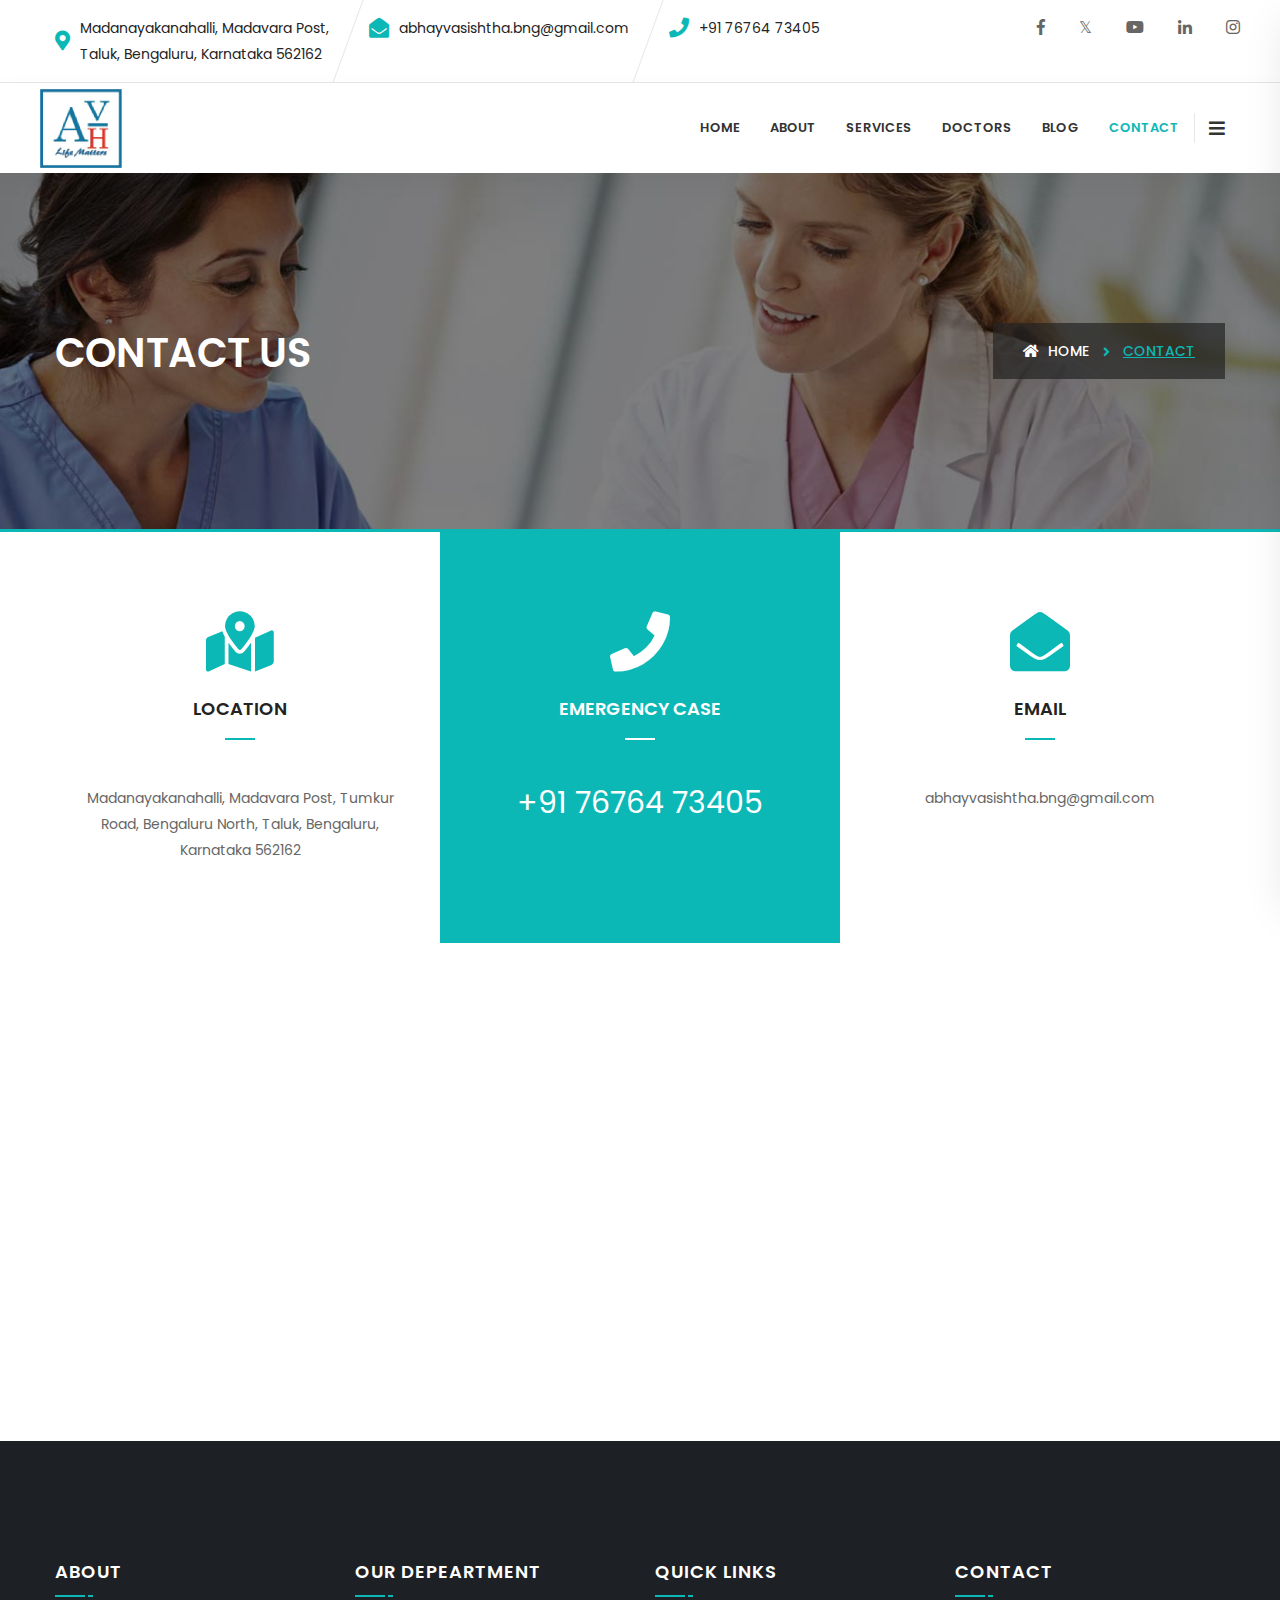
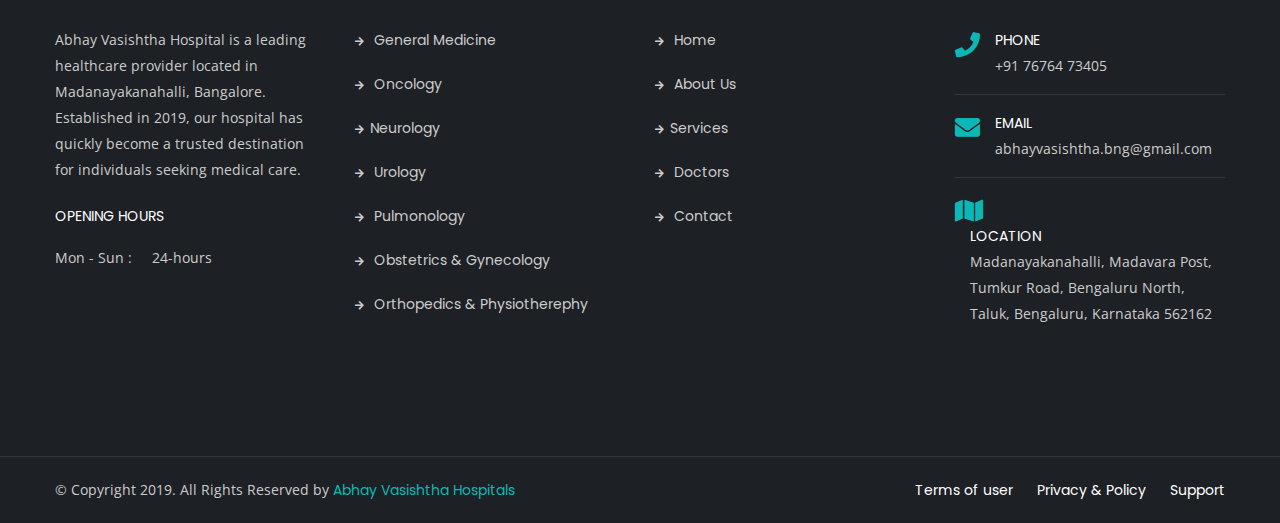
<file: contact.html>
<!DOCTYPE html>
<html lang="en">

<head>
    <!-- ========== Meta Tags ========== -->
    <meta charset="utf-8">
    <meta http-equiv="X-UA-Compatible" content="IE=edge">
    <meta name="viewport" content="width=device-width, initial-scale=1">
    <meta name="description" content="Doctors Archive - Abhyavashistha Hospitals">

    <!-- ========== Page Title ========== -->
    <title>Abhayavashistha Hospitals</title>

    <!-- ========== Favicon Icon ========== -->
    <link rel="shortcut icon" href="assets/img/favicon.ico" type="image/x-icon">

    <!-- ========== Start Stylesheet ========== -->
    <link href="assets/css/bootstrap.min.css" rel="stylesheet" />
    <link href="assets/css/font-awesome.min.css" rel="stylesheet" />
    <link href="assets/css/flaticon-set.css" rel="stylesheet" />
    <link href="assets/css/elegant-icons.css" rel="stylesheet" />
    <link href="assets/css/magnific-popup.css" rel="stylesheet" />
    <link href="assets/css/owl.carousel.min.css" rel="stylesheet" />
    <link href="assets/css/owl.theme.default.min.css" rel="stylesheet" />
    <link href="assets/css/animate.css" rel="stylesheet" />
    <link href="assets/css/bootsnav.css" rel="stylesheet" />
    <link href="style.css" rel="stylesheet">
    <link href="assets/css/responsive.css" rel="stylesheet" />
    <!-- ========== End Stylesheet ========== -->

    <!-- HTML5 shim and Respond.js for IE8 support of HTML5 elements and media queries -->
    <!-- WARNING: Respond.js doesn't work if you view the page via file:// -->
    <!--[if lt IE 9]>
      <script src="assets/js/html5/html5shiv.min.js"></script>
      <script src="assets/js/html5/respond.min.js"></script>
    <![endif]-->

    <!-- ========== Google Fonts ========== -->
    <link href="https://fonts.googleapis.com/css?family=Open+Sans" rel="stylesheet">
    <link href="https://fonts.googleapis.com/css?family=Poppins:300,500,600,700,800" rel="stylesheet">

</head>

<body>

    <!-- Preloader Start -->
    <div class="se-pre-con"></div>
    <!-- Preloader Ends -->

    <!-- Start Header Top 
    ============================================= -->
    <div class="top-bar-area inline inc-border">
        <div class="container">
            <div class="row">
                <div class="col-md-9 address-info text-left">
                    <div class="info box">
                        <ul>
                            <li>
                                <i class="fas fa-map-marker-alt"><a
                                        href="https://maps.app.goo.gl/PfuSnUPHP4K65nMK7"></i> Madanayakanahalli,
                                Madavara Post,<br>Taluk, Bengaluru, Karnataka 562162</a>
                            </li>
                            <li>
                                <i class="fas fa-envelope-open"></i><a
                                    href="mailto: abhayvasishtha.bng@gmail.com">abhayvasishtha.bng@gmail.com</a>
                            </li>
                            <li>
                                <i class="fas fa-phone"></i><a href="tel: +91 76764 73405">+91 76764 73405</a>
                            </li>
                        </ul>
                    </div>
                </div>
                <div class="col-md-3 social text-right">
                    <ul>
                        <li>
                            <a href="https://www.facebook.com/profile.php?id=100063630353614 "><i
                                    class="fab fa-facebook-f"></i></a>
                        </li>
                        <li>
                            <a href="https://x.com/abhayvasishtha/status/1839232582333903087">𝕏</a>
                        </li>
                        <li>
                            <a href="https://www.youtube.com/@abhayvasishtha2596"><i class="fab fa-youtube"></i></a>
                        </li>
                        <li>
                            <a href="https://www.linkedin.com/company/abhay-vasishtha-hospital/posts/?feedView=all  "><i
                                    class="fab fa-linkedin-in"></i></a>
                        </li>
                        <li>
                            <a href="https://www.instagram.com/abhayvasishthahospital/ "><i
                                    class="fab fa-instagram"></i></a>
                        </li>
                    </ul>
                </div>
            </div>
        </div>
    </div>
    <!-- End Header Top -->

    <!-- Header 
    ============================================= -->
    <header id="home">

        <!-- Start Navigation -->
        <nav class="navbar navbar-default attr-border navbar-sticky bootsnav">

            <!-- Start Top Search -->
            <div class="container">
                <div class="row">
                    <div class="top-search">
                        <div class="input-group">
                            <form action="#">
                                <input type="text" name="text" class="form-control" placeholder="Search">
                                <button type="submit">
                                    <i class="fas fa-search"></i>
                                </button>  
                            </form>
                        </div>
                    </div>
                </div>
            </div>
            <!-- End Top Search -->

            <div class="container">

                <!-- Start Atribute Navigation -->
                <div class="attr-nav">
                    <ul>
                        <li class="side-menu"><a href="#"><i class="fa fa-bars"></i></a></li>
                    </ul>
                </div>      
                <!-- End Atribute Navigation -->

                <!-- Start Header Navigation -->
                <div class="navbar-header">
                    <button type="button" class="navbar-toggle" data-toggle="collapse" data-target="#navbar-menu">
                        <i class="fa fa-bars"></i>
                    </button>
                   <a class="navbar-brand" href="index.html">
                        <img src="assets/img/logo.png" class="logo" alt="Logo"style="padding-top: 6px;">
                    </a>
                </div>
                <!-- End Header Navigation -->

                <!-- Collect the nav links, forms, and other content for toggling -->
                <div class="collapse navbar-collapse" id="navbar-menu">
                    <ul class="nav navbar-nav navbar-right" data-in="#" data-out="#">
                        <li>
                            <a href="index.html">Home</a>
                        </li>
                        <li>
                            <a href="about.html">About</a>
                        </li>
                        <li>
                            <a href="services.html">Services</a>
                        </li>
                        <li>
                            <a href="doctors.html">Doctors</a>
                        </li>
                        <li>
                            <a href="https://abhayvasishthahospitals.com/blogs/">Blog</a>
                        </li>
                        <li class="dropdown active">
                            <a href="contact.html">contact</a>
                        </li>
                    </ul>
                </div><!-- /.navbar-collapse -->
            </div>

            <!-- Start Side Menu -->
            <div class="side">
                <a href="#" class="close-side"><i class="fa fa-times"></i></a>
                <div class="widget">
                    <h4 class="title">About Us</h4>
                    <p>Abhay Vasishtha Hospital is a leading healthcare provider located in Madanayakanahalli,
                        Bangalore. Established in 2019, our hospital has quickly become a trusted destination for
                        individuals seeking medical care. Our team of dedicated professionals is committed to providing
                        top-notch medical services with compassion and care.
                    </p>
                </div>
                <div class="widget">
                    <h4 class="title">Our Department</h4>
                   <ul>
                        <li><a href="services.html">Accident and Emergency Care</a></li>
                        <li><a href="services.html">Neurology</a></li>
                        <li><a href="services.html">Gastroenterology</a></li>
                        <li><a href="services.html">Urology</a></li>
                        <li><a href="services.html">Pulmonology</a></li>
                        <li><a href="services.html">Critical Care And Trauma</a></li>
                    </ul>
                </div>
                <div class="widget social">
                    <h4 class="title">Connect With Us</h4>
                    <ul class="link">
                        <li class="facebook"><a href="https://www.facebook.com/profile.php?id=100063630353614"><i class="fab fa-facebook-f"></i></a></li>
                        <li class="twitter"><a href="https://x.com/abhayvasishtha/status/1839232582333903087">𝕏</a></li>
                        <li class="pinterest"><a href="https://www.instagram.com/abhayvasishthahospital/ "><i class="fab fa-instagram"></i></a></li>
                        <li class="dribbble"><a href="https://www.linkedin.com/company/abhay-vasishtha-hospital/posts/?feedView=all  
                            "><i class="fab fa-linkedin-in"></i></a></li>
                        <li class="dribbble"><a href="https://www.youtube.com/@abhayvasishtha2596"><i class="fab fa-youtube"></i></a></li>
                    </ul>
                </div>
            </div>
            <!-- End Side Menu -->

        </nav>
        <!-- End Navigation -->

    </header>
    <!-- End Header -->

    <!-- Start Breadcrumb 
    ============================================= -->
    <div class="breadcrumb-area shadow dark bg-fixed text-light" style="background-image: url(assets/img/contact.jpg);">
        <div class="container">
            <div class="row">
                <div class="col-md-6">
                    <h1>Contact Us</h1>
                </div>
                <div class="col-md-6 text-right">
                    <ul class="breadcrumb">
                        <li><a href="#"><i class="fas fa-home"></i> Home</a></li>
                        <li class="active">Contact</li>
                    </ul>
                </div>
            </div>
        </div>
    </div>
    <!-- End Breadcrumb -->

    <!-- Start Contact Top Entry
    ============================================= -->
    <div class="top-entry-area text-center">
        <div class="container">
            <div class="row">
                <div class="item-box">
                    <!-- Single Item -->
                    <div class="col-md-4 single-item">
                        <div class="item">
                            <i class="fas fa-map-marked-alt"></i>
                            <h4>Location</h4>
                            <a href="https://maps.app.goo.gl/Mk9gp1yny9pVRYPu7"><p>
                                Madanayakanahalli, Madavara Post, Tumkur Road, Bengaluru North, Taluk, Bengaluru, Karnataka 562162
                            </p></a>
                        </div>
                    </div>
                    <!-- End Single Item -->
                    <!-- Single Item -->
                    <div class="col-md-4 single-item">
                        <div class="item">
                            <i class="fas fa-phone"></i>
                            <h4>Emergency Case</h4>
                            <a href="tel: +91 76764 73405"><h2>+91 76764 73405</h2></a>
                        </div>
                    </div>
                    <!-- End Single Item -->
                    <!-- Single Item -->
                    <div class="col-md-4 single-item">
                        <div class="item">
                            <i class="fas fa-envelope-open"></i>
                            <h4>Email</h4><br>
                            <a href="mailto:abhayvasishtha.bng@gmail.com"><p>
                                abhayvasishtha.bng@gmail.com
                            </p></a>
                        </div>
                    </div>
                    <!-- End Single Item -->
                </div>
            </div>
        </div>
    </div>
    <!-- End Contact Top Entry -->

    <!-- Start Contact Area
    ============================================= -->
    <!-- <div class="contact-area bg-gray text-center default-padding">
        <div class="container">
            <div class="row">
                <div class="contact-items">
                    <div class="col-md-8 col-md-offset-2 contact-form">
                        <div class="site-heading text-center">
                            <h2>Contact <span>Us</span></h2>
                            <p>
                                While mirth large of on front. Ye he greater related adapted proceed entered an. Through it examine express promise no. Past add size game cold girl off how old
                            </p>
                        </div>
                        <form action="assets/mail/contact.php" method="POST" class="contact-form">
                            <div class="col-md-12">
                                <div class="row">
                                    <div class="form-group">
                                        <input class="form-control" id="name" name="name" placeholder="Name" type="text">
                                        <span class="alert-error"></span>
                                    </div>
                                </div>
                            </div>
                            <div class="row">
                                <div class="col-md-6">
                                    <div class="form-group">
                                        <input class="form-control" id="email" name="email" placeholder="Email*" type="email">
                                        <span class="alert-error"></span>
                                    </div>
                                </div>
                                <div class="col-md-6">
                                    <div class="form-group">
                                        <input class="form-control" id="phone" name="phone" placeholder="Phone" type="text">
                                        <span class="alert-error"></span>
                                    </div>
                                </div>
                            </div>
                            <div class="col-md-12">
                                <div class="row">
                                    <div class="form-group comments">
                                        <textarea class="form-control" id="comments" name="comments" placeholder="Tell Us About Project *"></textarea>
                                    </div>
                                </div>
                            </div>
                            <div class="col-md-12">
                                <div class="row">
                                    <button type="submit" name="submit" id="submit">
                                        Send Message <i class="fa fa-paper-plane"></i>
                                    </button>
                                </div>
                            </div>
                            <div class="col-md-12 alert-notification">
                                <div id="message" class="alert-msg"></div>
                            </div>
                        </form>
                    </div>
                </div>
            </div>
        </div>
    </div> -->
    <!-- End Contact Area -->

    <!-- Start Google Maps 
    ============================================= -->
    <div class="maps-area">
        <div class="container-full">
            <div class="row">
                <div class="google-maps">
                    <iframe src="https://www.google.com/maps/embed?pb=!1m14!1m8!1m3!1d14777.157467313638!2d77.4613149!3d13.0614418!3m2!1i1024!2i768!4f13.1!3m3!1m2!1s0x3bae25530c1c142d%3A0x3fe47b7088cddeb5!2sAbhay%20Vasishtha%20Hospital!5e1!3m2!1sen!2sin!4v1727779284042!5m2!1sen!2sin"></iframe>
                </div>
            </div>
        </div>
    </div>
    <!-- End Google Maps -->

    <!-- Start Footer 
    ============================================= -->
    <footer class="bg-dark text-light">
        <div class="container">
            <div class="row">
                <div class="f-items default-padding">

                    <!-- Single Item -->
                    <div class="col-md-3 col-sm-6 equal-height item">
                        <div class="f-item">
                            <h4>About</h4>
                            <p>
                                Abhay Vasishtha Hospital is a leading healthcare provider located in Madanayakanahalli,
                                Bangalore. Established in 2019, our hospital has quickly become a trusted destination
                                for individuals seeking medical care.
                            </p>
                            <div class="opening-info">
                                <h5>Opening Hours</h5>
                                <ul>
                                    <li> <span> Mon - Sun : &nbsp;&nbsp;&nbsp;&nbsp;24-hours</span>
                                    </li>
                                </ul>
                            </div>
                        </div>
                    </div>
                    <!-- End Single Item -->
                    <!-- Single Item -->
                    <div class="col-md-3 col-sm-6 equal-height item">
                        <div class="f-item link">
                            <h4>Our Depeartment</h4>
                           <ul>
                                <li>
                                    <a href="services.html"><i class="fas fa-arrow-right"></i> General Medicine</a>
                                </li>
                                <li>
                                    <a href="services.html"><i class="fas fa-arrow-right"></i> Oncology</a>
                                </li>
                                <li>
                                    <a href="services.html"><i class="fas fa-arrow-right"></i>Neurology</a>
                                </li>
                                <li>
                                    <a href="services.html"><i class="fas fa-arrow-right"></i> Urology</a>
                                </li>
                                <li>
                                    <a href="services.html"><i class="fas fa-arrow-right"></i> Pulmonology</a>
                                </li>
                                <li>
                                    <a href="services.html"><i class="fas fa-arrow-right"></i> Obstetrics & Gynecology</a>
                                </li>
                                <li>
                                    <a href="services.html"><i class="fas fa-arrow-right"></i> Orthopedics & Physiotherephy</a>
                                </li>
                            </ul>
                        </div>
                    </div>
                    <!-- End Single Item -->
                    <!-- Single Item -->
                    <div class="col-md-3 col-sm-6 equal-height item">
                        <div class="f-item link">
                            <h4>Quick Links</h4>
                            <ul>
                                <li>
                                    <a href="index.html"><i class="fas fa-arrow-right"></i> Home</a>
                                </li>
                                <li>
                                    <a href="about.html"><i class="fas fa-arrow-right"></i> About Us</a>
                                </li>
                                <li>
                                    <a href="services.html"><i class="fas fa-arrow-right"></i>Services</a>
                                </li>
                                <li>
                                    <a href="doctors.html"><i class="fas fa-arrow-right"></i> Doctors</a>
                                </li>
                                <li>
                                    <a href="contact.html"><i class="fas fa-arrow-right"></i> Contact</a>
                                </li>
                            </ul>
                        </div>
                    </div>
                    <!-- End Single Item -->
                    <!-- Single Item -->
                    <div class="col-md-3 col-sm-6 equal-height item">
                        <div class="f-item contact">
                            <h4>Contact</h4>
                            <ul>
                                <li>
                                    <i class="fas fa-phone"></i>
                                    <p>Phone <span><a href="tel:+91 76764 73405">+91 76764 73405</a></span></p>
                                </li>
                                <li>
                                    <i class="fas fa-envelope"></i>
                                    <p>Email <span><a
                                                href="mailto:abhayvasishtha.bng@gmail.com">abhayvasishtha.bng@gmail.com</a></span>
                                    </p>
                                </li>
                                <li>
                                    <i class="fas fa-map"></i>
                                    <a href="https://maps.app.goo.gl/Mk9gp1yny9pVRYPu7"><p>Location <span>Madanayakanahalli, Madavara Post, Tumkur Road, Bengaluru North,
                                            Taluk, Bengaluru, Karnataka 562162</span></p></a>
                                </li>
                            </ul>
                        </div>
                    </div>
                    <!-- End Single Item -->
                </div>
            </div>
        </div>
        <!-- Start Footer Bottom -->
        <div class="footer-bottom bg-dark text-light">
            <div class="container">
                <div class="row">
                    <div class="col-md-6">
                        <p>&copy; Copyright 2019. All Rights Reserved by <a href="#">Abhay Vasishtha Hospitals</a></p>
                    </div>
                    <div class="col-md-6 text-right link">
                        <ul>
                            <li>
                                <a href="#">Terms of user</a>
                            </li>
                            <li>
                                <a href="#">Privacy & Policy</a>
                            </li>
                            <li>
                                <a href="tel:+91 76764 73405">Support</a>
                            </li>
                        </ul>
                    </div>
                </div>
            </div>
        </div>
        <!-- End Footer Bottom -->
    </footer>
    <!-- End Footer -->

    <!-- jQuery Frameworks
    ============================================= -->
    <script src="assets/js/jquery-1.12.4.min.js"></script>
    <script src="assets/js/bootstrap.min.js"></script>
    <script src="assets/js/equal-height.min.js"></script>
    <script src="assets/js/jquery.appear.js"></script>
    <script src="assets/js/jquery.easing.min.js"></script>
    <script src="assets/js/jquery.magnific-popup.min.js"></script>
    <script src="assets/js/modernizr.custom.13711.js"></script>
    <script src="assets/js/owl.carousel.min.js"></script>
    <script src="assets/js/wow.min.js"></script>
    <script src="assets/js/isotope.pkgd.min.js"></script>
    <script src="assets/js/imagesloaded.pkgd.min.js"></script>
    <script src="assets/js/count-to.js"></script>
    <script src="assets/js/YTPlayer.min.js"></script>
    <script src="assets/js/jquery.nice-select.min.js"></script>
    <script src="assets/js/bootsnav.js"></script>
    <script src="assets/js/main.js"></script>

</body>
</html>
</file>
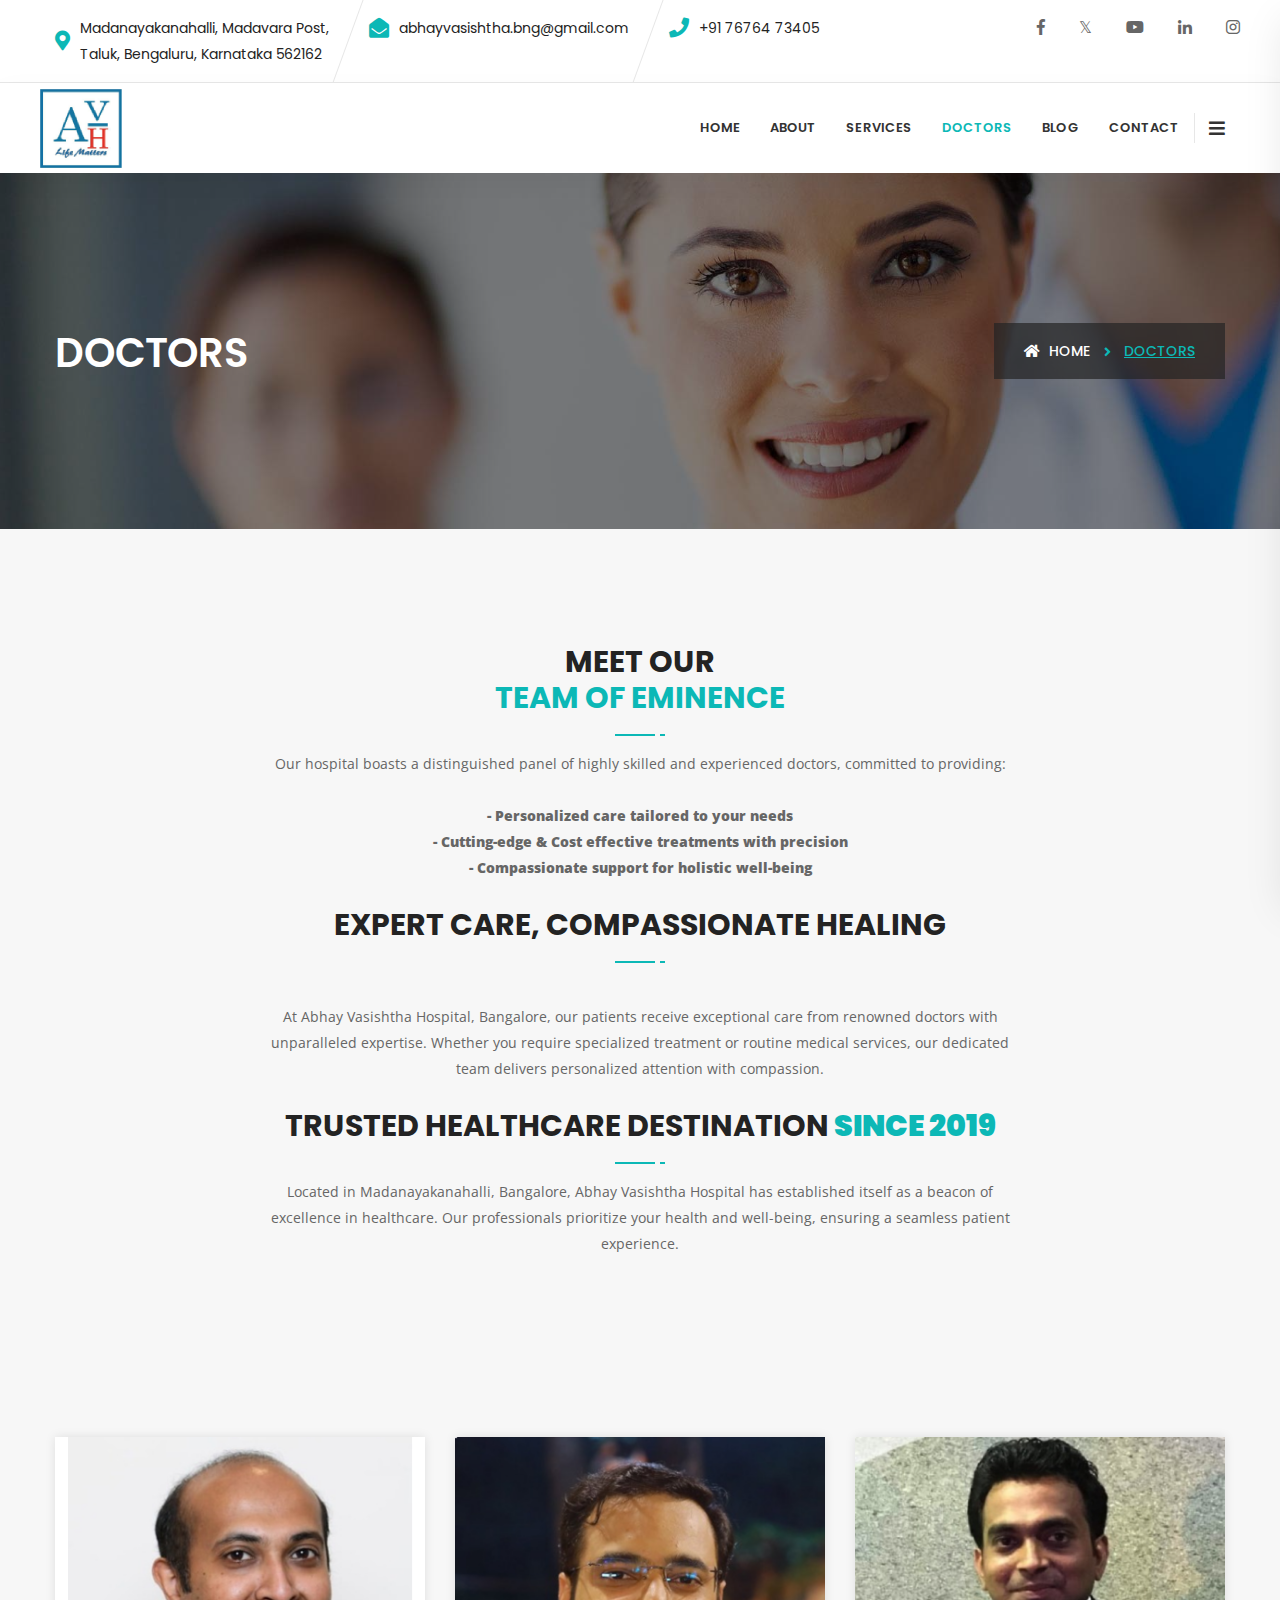
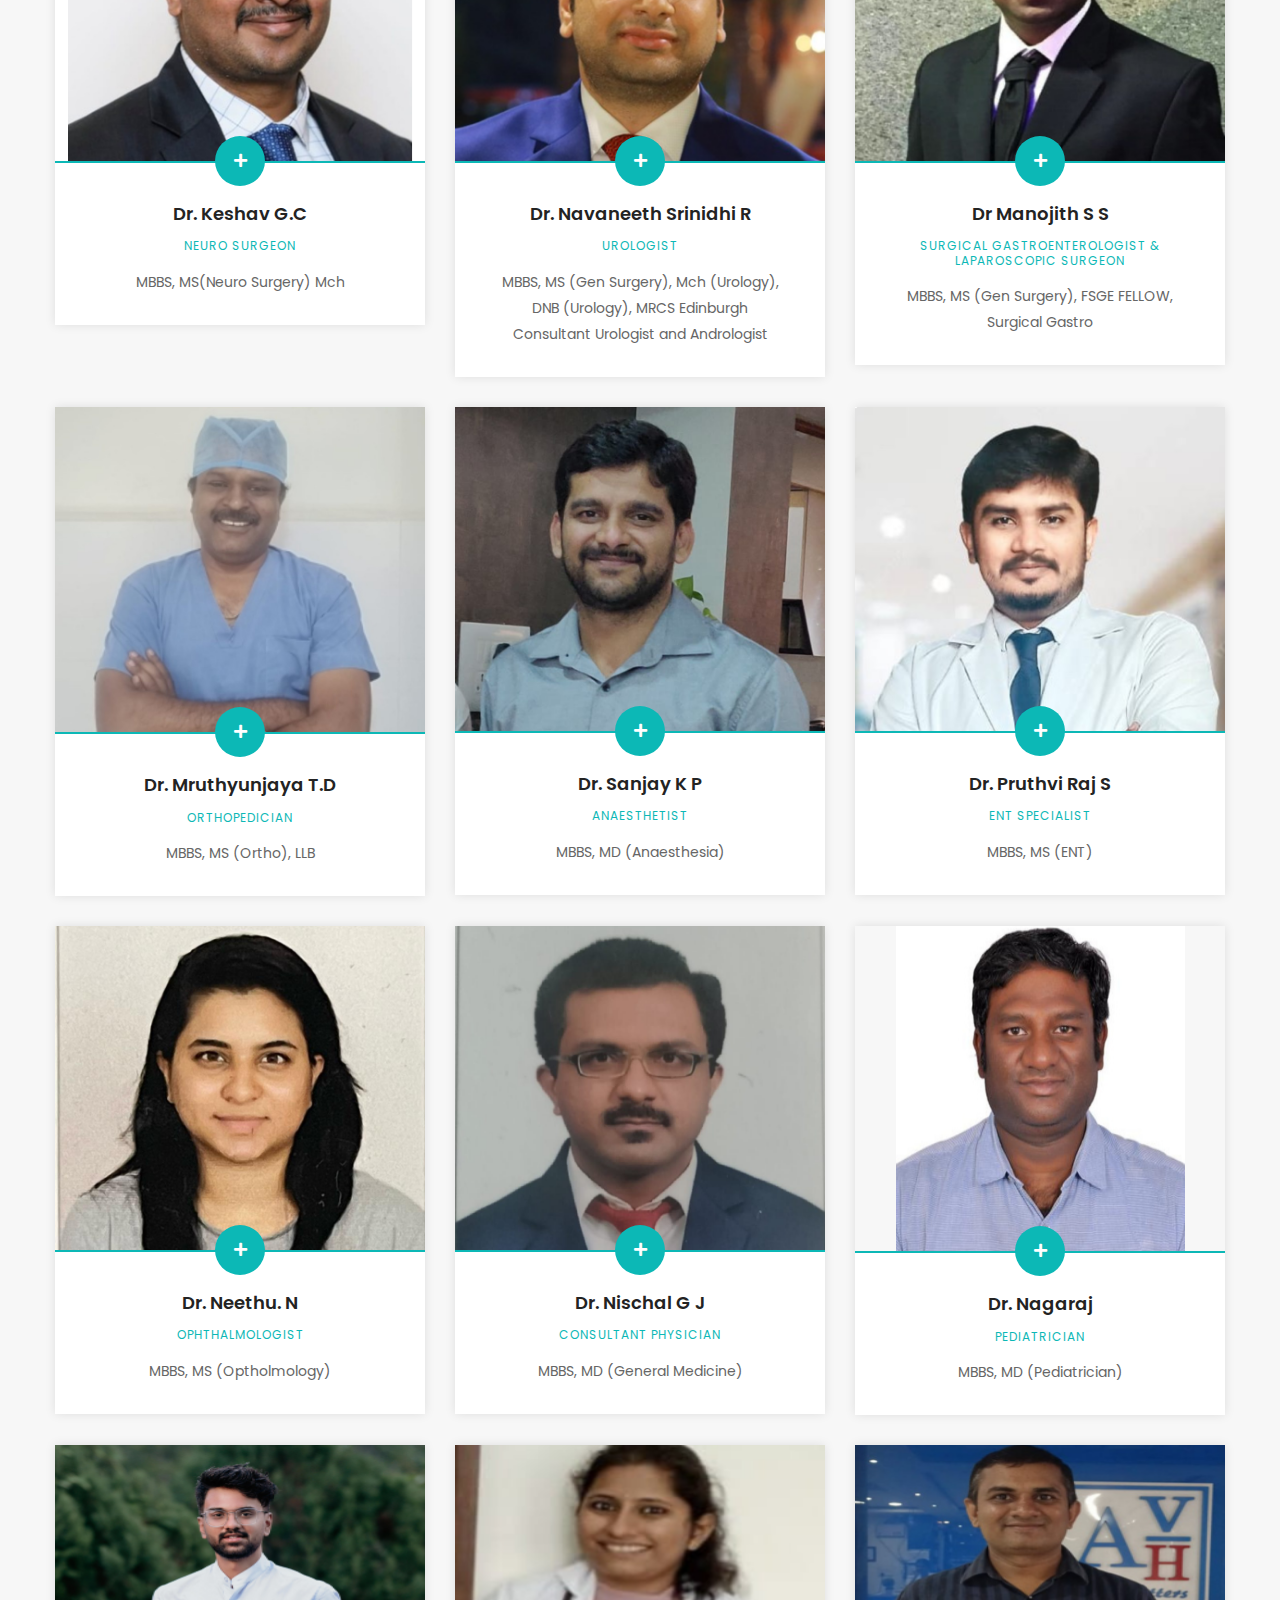
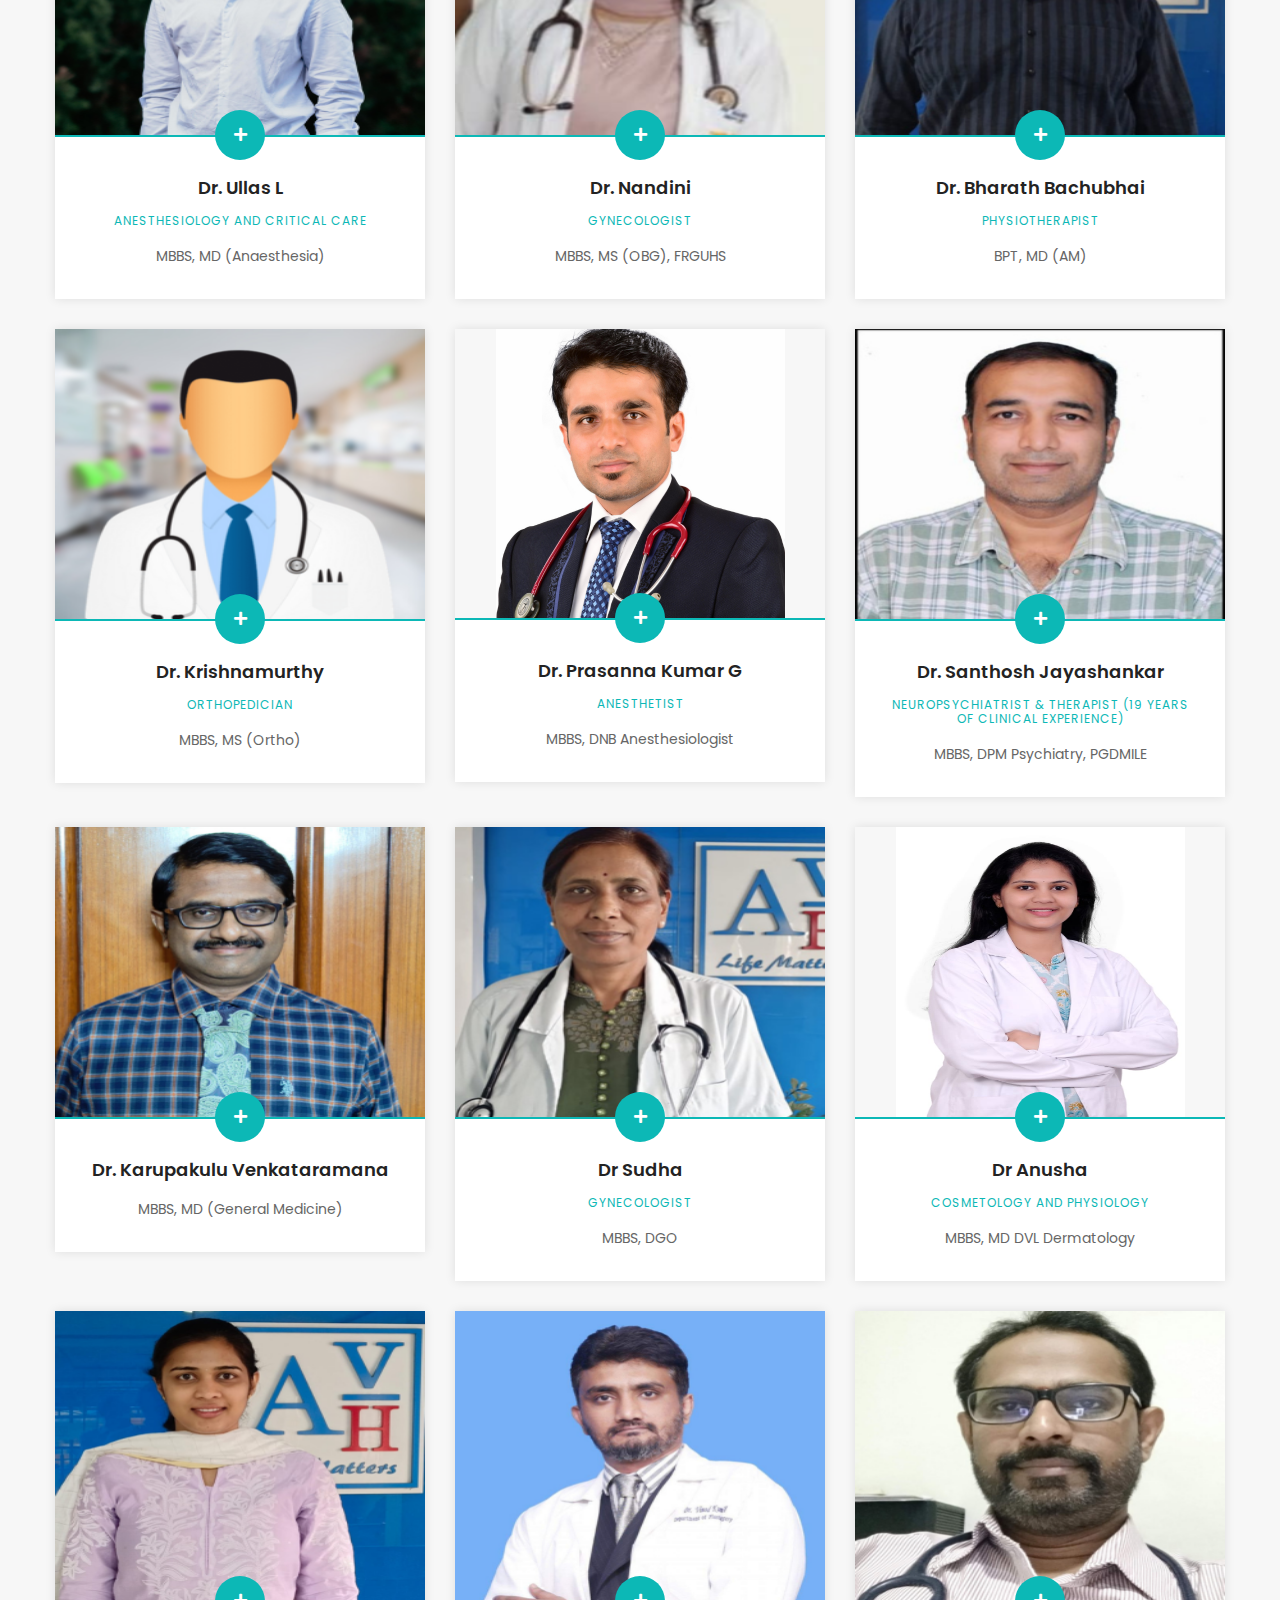
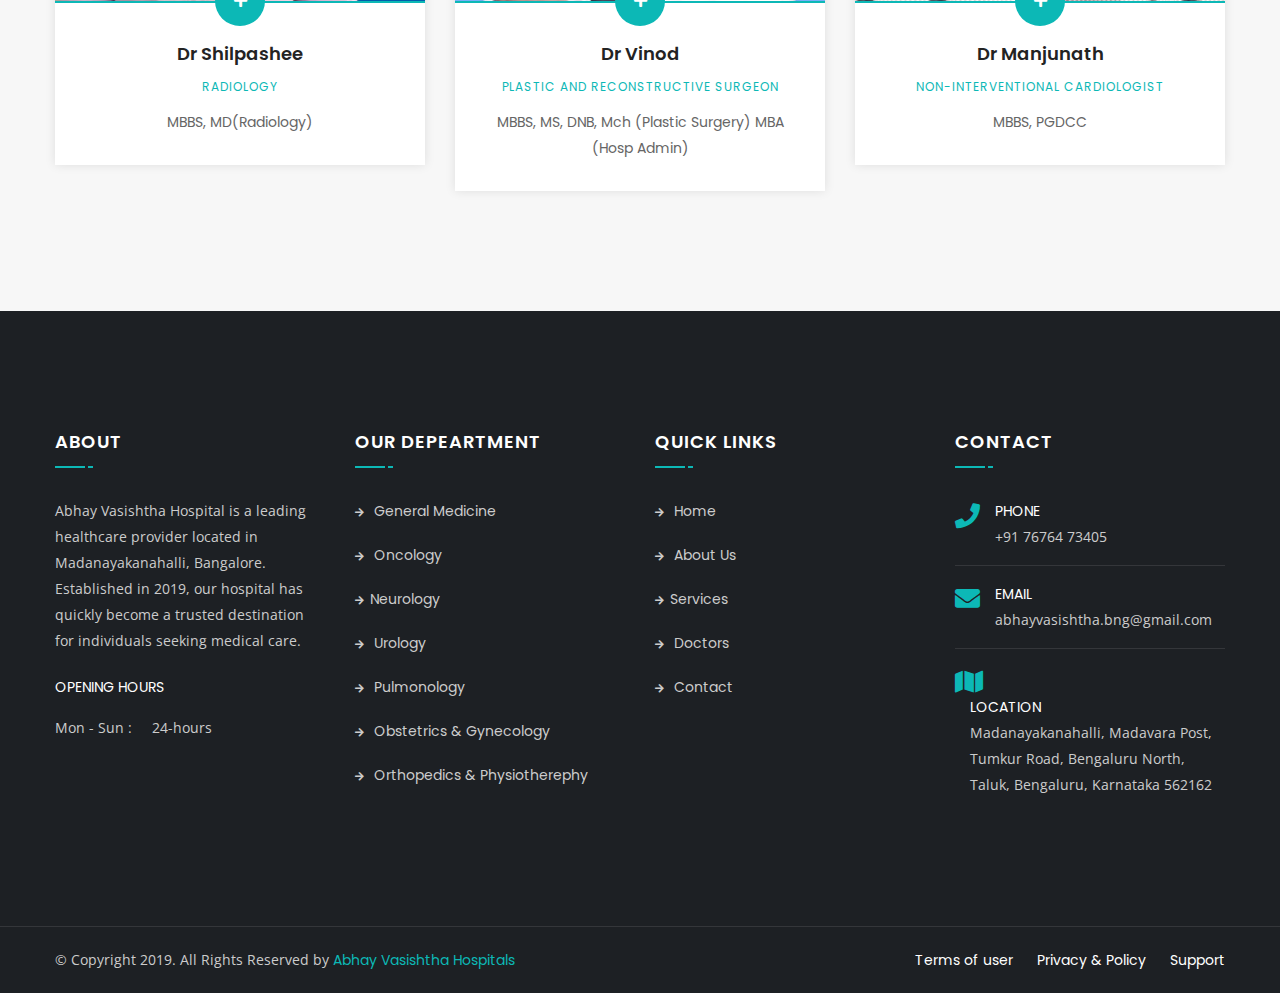
<file: doctors.html>
<!DOCTYPE html>
<html lang="en">

<head>
    <!-- ========== Meta Tags ========== -->
    <meta charset="utf-8">
    <meta http-equiv="X-UA-Compatible" content="IE=edge">
    <meta name="viewport" content="width=device-width, initial-scale=1">
    <meta name="description" content="Doctors Archive - Abhyavashistha Hospitals">

    <!-- ========== Page Title ========== -->
    <title>Abhayavashistha Hospitals</title>

    <!-- ========== Favicon Icon ========== -->
    <link rel="shortcut icon" href="assets/img/favicon.ico" type="image/x-icon">

    <!-- ========== Start Stylesheet ========== -->
    <link href="assets/css/bootstrap.min.css" rel="stylesheet" />
    <link href="assets/css/font-awesome.min.css" rel="stylesheet" />
    <link href="assets/css/flaticon-set.css" rel="stylesheet" />
    <link href="assets/css/elegant-icons.css" rel="stylesheet" />
    <link href="assets/css/magnific-popup.css" rel="stylesheet" />
    <link href="assets/css/owl.carousel.min.css" rel="stylesheet" />
    <link href="assets/css/owl.theme.default.min.css" rel="stylesheet" />
    <link href="assets/css/animate.css" rel="stylesheet" />
    <link href="assets/css/bootsnav.css" rel="stylesheet" />
    <link href="style.css" rel="stylesheet">
    <link href="assets/css/responsive.css" rel="stylesheet" />
    <!-- ========== End Stylesheet ========== -->

    <!-- HTML5 shim and Respond.js for IE8 support of HTML5 elements and media queries -->
    <!-- WARNING: Respond.js doesn't work if you view the page via file:// -->
    <!--[if lt IE 9]>
      <script src="assets/js/html5/html5shiv.min.js"></script>
      <script src="assets/js/html5/respond.min.js"></script>
    <![endif]-->

    <!-- ========== Google Fonts ========== -->
    <link href="https://fonts.googleapis.com/css?family=Open+Sans" rel="stylesheet">
    <link href="https://fonts.googleapis.com/css?family=Poppins:300,500,600,700,800" rel="stylesheet">

</head>

<body>

    <!-- Preloader Start -->
    <div class="se-pre-con"></div>
    <!-- Preloader Ends -->

    <!-- Start Header Top 
    ============================================= -->
    <div class="top-bar-area inline inc-border">
        <div class="container">
            <div class="row">
                <div class="col-md-9 address-info text-left">
                    <div class="info box">
                        <ul>
                            <li>
                                <i class="fas fa-map-marker-alt"><a
                                        href="https://maps.app.goo.gl/PfuSnUPHP4K65nMK7"></i> Madanayakanahalli,
                                Madavara Post,<br>Taluk, Bengaluru, Karnataka 562162</a>
                            </li>
                            <li>
                                <i class="fas fa-envelope-open"></i><a
                                    href="mailto: abhayvasishtha.bng@gmail.com">abhayvasishtha.bng@gmail.com</a>
                            </li>
                            <li>
                                <i class="fas fa-phone"></i><a href="tel: +91 76764 73405">+91 76764 73405</a>
                            </li>
                        </ul>
                    </div>
                </div>
                <div class="col-md-3 social text-right">
                    <ul>
                        <li>
                            <a href="https://www.facebook.com/profile.php?id=100063630353614 "><i
                                    class="fab fa-facebook-f"></i></a>
                        </li>
                        <li>
                            <a href="https://x.com/abhayvasishtha/status/1839232582333903087">𝕏</a>
                        </li>
                        <li>
                            <a href="https://www.youtube.com/@abhayvasishtha2596"><i class="fab fa-youtube"></i></a>
                        </li>
                        <li>
                            <a href="https://www.linkedin.com/company/abhay-vasishtha-hospital/posts/?feedView=all  "><i
                                    class="fab fa-linkedin-in"></i></a>
                        </li>
                        <li>
                            <a href="https://www.instagram.com/abhayvasishthahospital/ "><i
                                    class="fab fa-instagram"></i></a>
                        </li>
                    </ul>
                </div>
            </div>
        </div>
    </div>
    <!-- End Header Top -->

    <!-- Header 
    ============================================= -->
    <header id="home">

        <!-- Start Navigation -->
        <nav class="navbar navbar-default attr-border navbar-sticky bootsnav">

            <!-- Start Top Search -->
            <div class="container">
                <div class="row">
                    <div class="top-search">
                        <div class="input-group">
                            <form action="#">
                                <input type="text" name="text" class="form-control" placeholder="Search">
                                <button type="submit">
                                    <i class="fas fa-search"></i>
                                </button>
                            </form>
                        </div>
                    </div>
                </div>
            </div>
            <!-- End Top Search -->

            <div class="container">

                <!-- Start Atribute Navigation -->
                <div class="attr-nav">
                    <ul>
                        <li class="side-menu"><a href="#"><i class="fa fa-bars"></i></a></li>
                    </ul>
                </div>
                <!-- End Atribute Navigation -->

                <!-- Start Header Navigation -->
                <div class="navbar-header">
                    <button type="button" class="navbar-toggle" data-toggle="collapse" data-target="#navbar-menu">
                        <i class="fa fa-bars"></i>
                    </button>
                    <a class="navbar-brand" href="index.html">
                        <img src="assets/img/logo.png" class="logo" alt="Logo" style="padding-top: 6px;">
                    </a>
                </div>
                <!-- End Header Navigation -->

                <!-- Collect the nav links, forms, and other content for toggling -->
                <div class="collapse navbar-collapse" id="navbar-menu">
                    <ul class="nav navbar-nav navbar-right" data-in="#" data-out="#">
                        <li>
                            <a href="index.html">Home</a>
                        </li>
                        <li>
                            <a href="about.html">About</a>
                        </li>
                        <li>
                            <a href="services.html">Services</a>
                        </li>
                        <li class="dropdown active">
                            <a href="doctors.html">Doctors</a>
                        </li>
                        <li>
                            <a href="blog.php">Blog</a>
                        </li>
                        <li>
                            <a href="contact.html">contact</a>
                        </li>
                    </ul>
                </div><!-- /.navbar-collapse -->
            </div>

            <!-- Start Side Menu -->
            <div class="side">
                <a href="#" class="close-side"><i class="fa fa-times"></i></a>
                <div class="widget">
                    <h4 class="title">About Us</h4>
                    <p>Abhay Vasishtha Hospital is a leading healthcare provider located in Madanayakanahalli,
                        Bangalore. Established in 2019, our hospital has quickly become a trusted destination for
                        individuals seeking medical care. Our team of dedicated professionals is committed to providing
                        top-notch medical services with compassion and care.
                    </p>
                </div>
                <div class="widget">
                    <h4 class="title">Our Department</h4>
                    <ul>
                        <li><a href="services.html">Accident and Emergency Care</a></li>
                        <li><a href="services.html">Neurology</a></li>
                        <li><a href="services.html">Gastroenterology</a></li>
                        <li><a href="services.html">Urology</a></li>
                        <li><a href="services.html">Pulmonology</a></li>
                        <li><a href="services.html">Critical Care And Trauma</a></li>
                    </ul>
                </div>
                <div class="widget social">
                    <h4 class="title">Connect With Us</h4>
                    <ul class="link">
                        <li class="facebook"><a href="https://www.facebook.com/profile.php?id=100063630353614"><i
                                    class="fab fa-facebook-f"></i></a></li>
                        <li class="twitter"><a href="https://x.com/abhayvasishtha/status/1839232582333903087">𝕏</a></li>
                        <li class="pinterest"><a href="https://www.instagram.com/abhayvasishthahospital/ "><i
                                    class="fab fa-instagram"></i></a></li>
                        <li class="dribbble"><a href="https://www.linkedin.com/company/abhay-vasishtha-hospital/posts/?feedView=all  
                            "><i class="fab fa-linkedin-in"></i></a></li>
                        <li class="dribbble"><a href="https://www.youtube.com/@abhayvasishtha2596"><i
                                    class="fab fa-youtube"></i></a></li>
                    </ul>
                </div>
            </div>
            <!-- End Side Menu -->

        </nav>
        <!-- End Navigation -->

    </header>
    <!-- End Header -->

    <!-- Start Breadcrumb 
    ============================================= -->
    <div class="breadcrumb-area shadow dark bg-fixed text-light"
        style="background-image: url(assets/img/whychoose.jpg);">
        <div class="container">
            <div class="row">
                <div class="col-md-6">
                    <h1>Doctors</h1>
                </div>
                <div class="col-md-6 text-right">
                    <ul class="breadcrumb">
                        <li><a href="#"><i class="fas fa-home"></i> Home</a></li>
                        <li class="active">Doctors</li>
                    </ul>
                </div>
            </div>
        </div>
    </div>
    <!-- End Breadcrumb -->

    <div class="services-area inc-icon bg-gray carousel-shadow default-padding">
        <div class="container">
            <div class="row">
                <div class="col-md-8 col-md-offset-2">
                    <div class="site-heading text-center">
                        <h2>Meet Our <br><span>Team of Eminence</span></h2>
                        <p>
                            Our hospital boasts a distinguished panel of highly skilled and experienced doctors,
                            committed to providing:
                        </p> <br>
                        <p>
                            <b>- Personalized care tailored to your needs</b><br>
                            <b>- Cutting-edge & Cost effective treatments with precision</b><br>
                            <b>- Compassionate support for holistic well-being</b>
                        </p><br>
                        <p>
                            <h2>Expert Care, Compassionate Healing</h2> <br><br>

                            At Abhay Vasishtha Hospital, Bangalore, our patients receive exceptional care from renowned
                            doctors with unparalleled expertise. Whether you require specialized treatment or routine
                            medical services, our dedicated team delivers personalized attention with compassion. <br><br>

                            <h2>Trusted Healthcare Destination<span><b> since 2019</b></span></h2> <br>

                            Located in Madanayakanahalli, Bangalore, Abhay Vasishtha Hospital has established itself as
                            a beacon of excellence in healthcare. Our professionals prioritize your health and
                            well-being, ensuring a seamless patient experience. <br>

                        </p>
                    </div>
                </div>
            </div>
        </div>
    </div>

    <!-- Start Doctors 
    ============================================= -->
    <div class="doctor-area bg-gray default-padding bottom-less">
        <div class="container">
            <div class="row">
                <div class="doctor-items text-center">
                    
                    <!-- Single Item -->
                    <div class="col-md-4 col-sm-6 equal-height">
                        <div class="item">
                            <div class="thumb">
                                <img src="assets/img/doctors/dr-keshav.png" alt="Thumb">
                                <div class="overlay">
                                    <i class="fas fa-plus"></i>
                                </div>

                            </div>
                            <div class="info">
                                <h4>Dr. Keshav G.C</h4>
                                <h5>Neuro Surgeon</h5>
                                <div>
                                    <a>MBBS, MS(Neuro Surgery) Mch</a>
                                </div>
                            </div>
                        </div>
                    </div>
                    <!-- End Single Item -->
                    
                    <!-- Single Item -->
                    <div class="col-md-4 col-sm-6 equal-height">
                        <div class="item">
                            <div class="thumb">
                                <img src="assets/img/doctors/dr-navneet.png" alt="Thumb">
                                <div class="overlay">
                                    <i class="fas fa-plus"></i>
                                </div>

                            </div>
                            <div class="info">
                                <h4>Dr. Navaneeth Srinidhi R</h4>
                                <h5>Urologist</h5>
                                <div>
                                    <a>MBBS, MS (Gen Surgery), Mch (Urology), DNB (Urology), MRCS Edinburgh
                                        Consultant Urologist and Andrologist</a>
                                </div>
                            </div>
                        </div>
                    </div>
                    <!-- End Single Item -->
                    <!-- Single Item -->
                    <div class="col-md-4 col-sm-6 equal-height">
                        <div class="item">
                            <div class="thumb">
                                <img src="assets/img/doctors/dr-manojit.png" alt="Thumb">
                                <div class="overlay">
                                    <i class="fas fa-plus"></i>
                                </div>

                            </div>
                            <div class="info">
                                <h4>Dr Manojith S S</h4>
                                <h5>Surgical Gastroenterologist & Laparoscopic Surgeon</h5>
                                <div>
                                    <a>MBBS, MS (Gen Surgery), FSGE FELLOW, Surgical Gastro</a>
                                </div>
                            </div>
                        </div>
                    </div>
                    <!-- End Single Item -->
                    <!-- Single Item -->
                    <div class="col-md-4 col-sm-6 equal-height">
                        <div class="item">
                            <div class="thumb">
                                <img src="assets/img/doctors/dr-Mruthyunjaya.jpg" alt="Thumb" style="height: 325px; width: 400px;">
                                <div class="overlay">
                                    <i class="fas fa-plus"></i>
                                </div>

                            </div>
                            <div class="info">
                                <h4>Dr. Mruthyunjaya T.D</h4>
                                <h5>Orthopedician</h5>
                                <div>
                                    <a>MBBS, MS (Ortho), LLB</a>
                                </div>
                            </div>
                        </div>
                    </div>
                    <!-- End Single Item -->
                    
                    <!-- Single Item -->
                    <div class="col-md-4 col-sm-6 equal-height">
                        <div class="item">
                            <div class="thumb">
                                <img src="assets/img/doctors/drsanjaykp.png" alt="Thumb">
                                <div class="overlay">
                                    <i class="fas fa-plus"></i>
                                </div>

                            </div>
                            <div class="info">
                                <h4>Dr. Sanjay K P</h4>
                                <h5>Anaesthetist</h5>
                                    <div>
                                        <a>MBBS, MD (Anaesthesia)</a>
                                    </div>
                            </div>
                        </div>
                    </div>
                    <!-- End Single Item -->
                    <!-- Single Item -->
                    <div class="col-md-4 col-sm-6 equal-height">
                        <div class="item">
                            <div class="thumb">
                                <img src="assets/img/doctors/dr-pruthviraj.png" alt="Thumb">
                                <div class="overlay">
                                    <i class="fas fa-plus"></i>
                                </div>

                            </div>
                            <div class="info">
                                <h4>Dr. Pruthvi Raj S</h4>
                                <h5>ENT Specialist</h5>
                                <div>
                                    <a>MBBS, MS (ENT)</a>
                                </div>
                            </div>
                        </div>
                    </div>
                    <!-- End Single Item -->
                    
                    <!-- Single Item -->
                    <div class="col-md-4 col-sm-6 equal-height">
                        <div class="item">
                            <div class="thumb">
                                <img src="assets/img/doctors/dr-neethu.png" alt="Thumb">
                                <div class="overlay">
                                    <i class="fas fa-plus"></i>
                                </div>

                            </div>
                            <div class="info">
                                <h4>Dr. Neethu. N</h4>
                                <h5>Ophthalmologist</h5>
                                <div>
                                    <a>MBBS, MS (Optholmology)</a>
                                </div>
                            </div>
                        </div>
                    </div>
                    <!-- End Single Item -->
                    <!-- Single Item -->
                    <div class="col-md-4 col-sm-6 equal-height">
                        <div class="item">
                            <div class="thumb">
                                <img src="assets/img/doctors/Nischal.png" alt="Thumb">
                                <div class="overlay">
                                    <i class="fas fa-plus"></i>
                                </div>

                            </div>
                            <div class="info">
                                <h4>Dr. Nischal G J</h4>
                                <h5>Consultant Physician</h5>
                                <div>
                                    <a> MBBS, MD (General Medicine)</a>
                                </div>
                            </div>
                        </div>
                    </div>
                    <!-- End Single Item -->
                     <!-- Single Item -->
                    <div class="col-md-4 col-sm-6 equal-height">
                        <div class="item">
                            <div class="thumb">
                                <img src="assets/img/doctors/dr-Nagra.png" alt="Thumb" style="height: 325px; width: 289px;">
                                <div class="overlay">
                                    <i class="fas fa-plus"></i>
                                </div>

                            </div>
                            <div class="info">
                                <h4>Dr. Nagaraj</h4>
                                <h5>Pediatrician</h5>
                                <div>
                                    <a> MBBS, MD (Pediatrician)</a>
                                </div>
                            </div>
                        </div>
                    </div>
                    <!-- End Single Item -->
                     <!-- Single Item -->
                    <div class="col-md-4 col-sm-6 equal-height">
                        <div class="item">
                            <div class="thumb">
                                <img src="assets/img/doctors/dr-ullas.png" alt="Thumb" style="height: 290px; width: 500px;">
                                <div class="overlay">
                                    <i class="fas fa-plus"></i>
                                </div>

                            </div>
                            <div class="info">
                                <h4>Dr. Ullas L</h4>
                                <h5>Anesthesiology and Critical care</h5>
                                <div>
                                    <a> MBBS, MD (Anaesthesia)</a>
                                </div>
                            </div>
                        </div>
                    </div>
                    <!-- End Single Item -->
                     <!-- Single Item -->
                    <div class="col-md-4 col-sm-6 equal-height">
                        <div class="item">
                            <div class="thumb">
                                <img src="assets/img/doctors/dr-nandini.png" alt="Thumb" style="height: 290px; width: 500px;">
                                <div class="overlay">
                                    <i class="fas fa-plus"></i>
                                </div>

                            </div>
                            <div class="info">
                                <h4>Dr. Nandini</h4>
                                <h5>Gynecologist</h5>
                                <div>
                                    <a> MBBS, MS (OBG), FRGUHS</a>
                                </div>
                            </div>
                        </div>
                    </div>
                    <!-- End Single Item -->


                    <!-- Single Item -->
                    <div class="col-md-4 col-sm-6 equal-height">
                        <div class="item">
                            <div class="thumb">
                                <img src="assets/img/doctors/dr-bharath.png" alt="Thumb" style="height: 290px; width: 500px;">
                                <div class="overlay">
                                    <i class="fas fa-plus"></i>
                                </div>

                            </div>
                            <div class="info">
                                <h4>Dr. Bharath Bachubhai</h4>
                                <h5>Physiotherapist</h5>
                                <div>
                                    <a> BPT, MD (AM)</a>
                                </div>
                            </div>
                        </div>
                    </div>
                    <!-- End Single Item -->
                    
                    <!-- Single Item -->
                    <div class="col-md-4 col-sm-6 equal-height">
                        <div class="item">
                            <div class="thumb">
                                <img src="assets/img/doctors/male.png" alt="Thumb" style="height: 290px; width: 500px;">
                                <div class="overlay">
                                    <i class="fas fa-plus"></i>
                                </div>

                            </div>
                            <div class="info">
                                <h4>Dr. Krishnamurthy</h4>
                                <h5>Orthopedician</h5>
                                <div>
                                    <a>MBBS, MS (Ortho)</a>
                                </div>
                            </div>
                        </div>
                    </div>
                    <!-- End Single Item -->
                    
                    <!-- Single Item -->
                    <div class="col-md-4 col-sm-6 equal-height">
                        <div class="item">
                            <div class="thumb">
                                <img src="assets/img/doctors/dr-prasanna.png" alt="Thumb" >
                                <div class="overlay">
                                    <i class="fas fa-plus"></i>
                                </div>

                            </div>
                            <div class="info">
                                <h4>Dr. Prasanna Kumar G</h4>
                                <h5>Anesthetist</h5>
                                <div>
                                    <a>MBBS, DNB Anesthesiologist</a>
                                </div>
                            </div>
                        </div>
                    </div>
                    <!-- End Single Item -->
                    <!-- Single Item -->
                    <div class="col-md-4 col-sm-6 equal-height">
                        <div class="item">
                            <div class="thumb">
                                <img src="assets/img/doctors/dr-santhosh.png" alt="Thumb" style="height: 290px; width: 500px;">
                                <div class="overlay">
                                    <i class="fas fa-plus"></i>
                                </div>

                            </div>
                            <div class="info">
                                <h4>Dr. Santhosh Jayashankar</h4>
                                <h5>Neuropsychiatrist & Therapist (19 years of clinical experience)</h5>
                                <div>
                                    <a> MBBS, DPM Psychiatry, PGDMILE
                                        
                                    </a>
                                </div>
                            </div>
                        </div>
                    </div>
                    <!-- End Single Item -->
                    
                    <!-- Single Item -->
                    <div class="col-md-4 col-sm-6 equal-height">
                        <div class="item">
                            <div class="thumb">
                                <img src="assets/img/doctors/dr-venkat.png" alt="Thumb" style="height: 290px; width: 500px;">
                                <div class="overlay">
                                    <i class="fas fa-plus"></i>
                                </div>

                            </div>
                            <div class="info">
                                <h4>Dr. Karupakulu Venkataramana</h4>
                                <div>
                                    <a>MBBS, MD (General Medicine)</a>
                                </div>
                            </div>
                        </div>
                    </div>
                    <!-- End Single Item -->
                    <!-- Single Item -->
                    <div class="col-md-4 col-sm-6 equal-height">
                        <div class="item">
                            <div class="thumb">
                                <img src="assets/img/doctors/dr-sudha.png" alt="Thumb" style="height: 290px; width: 500px;">
                                <div class="overlay">
                                    <i class="fas fa-plus"></i>
                                </div>

                            </div>
                            <div class="info">
                                <h4>Dr Sudha</h4>
                                <h5>Gynecologist</h5>
                                <div>
                                    <a>MBBS, DGO</a>
                                </div>
                            </div>
                        </div>
                    </div>
                    <!-- End Single Item -->
                    <!-- Single Item -->
                    <div class="col-md-4 col-sm-6 equal-height">
                        <div class="item">
                            <div class="thumb">
                                <img src="assets/img/doctors/dr-anusha.jpg" alt="Thumb" style="height: 290px; width: 289px;">
                                <div class="overlay">
                                    <i class="fas fa-plus"></i>
                                </div>
                            </div>
                            <div class="info">
                                <h4>Dr Anusha</h4>
                                <h5>Cosmetology and Physiology</h5>
                                <div>
                                    <a>MBBS, MD DVL Dermatology</a>
                                </div>
                            </div>
                        </div>
                    </div>
                    <!-- End Single Item -->
                    <!-- Single Item -->
                    <div class="col-md-4 col-sm-6 equal-height">
                        <div class="item">
                            <div class="thumb">
                                <img src="assets/img/doctors/dr-shilpa.png" alt="Thumb" style="height: 290px; width: 500px;">
                                <div class="overlay">
                                    <i class="fas fa-plus"></i>
                                </div>

                            </div>
                            <div class="info">
                                <h4>Dr Shilpashee</h4>
                                <h5>Radiology</h5>
                                <div>
                                    <a>MBBS, MD(Radiology)</a>
                                </div>
                            </div>
                        </div>
                    </div>
                    <!-- End Single Item -->
                    <!-- Single Item -->
                    <div class="col-md-4 col-sm-6 equal-height">
                        <div class="item">
                            <div class="thumb">
                                <img src="assets/img/doctors/dr-vinod.png" alt="Thumb" style="height: 290px; width: 500px;">
                                <div class="overlay">
                                    <i class="fas fa-plus"></i>
                                </div>

                            </div>
                            <div class="info">
                                <h4>Dr Vinod </h4>
                                <h5>Plastic and Reconstructive Surgeon</h5>
                                <div>
                                    <a>MBBS, MS, DNB, Mch (Plastic Surgery)
                                        MBA (Hosp Admin)
                                        </a>
                                </div>
                            </div>
                        </div>
                    </div>
                    <!-- End Single Item -->
                    <!-- Single Item -->
                    <div class="col-md-4 col-sm-6 equal-height">
                        <div class="item">
                            <div class="thumb">
                                <img src="assets/img/doctors/dr-manjunath.png" alt="Thumb" style="height: 290px; width: 500px;">
                                <div class="overlay">
                                    <i class="fas fa-plus"></i>
                                </div>

                            </div>
                            <div class="info">
                                <h4>Dr Manjunath</h4>
                                <h5>Non-interventional Cardiologist</h5>
                                <div>
                                    <a>MBBS, PGDCC</a>
                                </div>
                            </div>
                        </div>
                    </div>
                    <!-- End Single Item -->
                </div>
            </div>
        </div>
    </div>
    <!-- End Doctors -->

    <!-- Start Footer 
    ============================================= -->
    <footer class="bg-dark text-light">
        <div class="container">
            <div class="row">
                <div class="f-items default-padding">

                    <!-- Single Item -->
                    <div class="col-md-3 col-sm-6 equal-height item">
                        <div class="f-item">
                            <h4>About</h4>
                            <p>
                                Abhay Vasishtha Hospital is a leading healthcare provider located in Madanayakanahalli,
                                Bangalore. Established in 2019, our hospital has quickly become a trusted destination
                                for individuals seeking medical care.
                            </p>
                            <div class="opening-info">
                                <h5>Opening Hours</h5>
                                <ul>
                                    <li> <span> Mon - Sun : &nbsp;&nbsp;&nbsp;&nbsp;24-hours</span>
                                    </li>
                                </ul>
                            </div>
                        </div>
                    </div>
                    <!-- End Single Item -->
                    <!-- Single Item -->
                    <div class="col-md-3 col-sm-6 equal-height item">
                        <div class="f-item link">
                            <h4>Our Depeartment</h4>
                            <ul>
                                <li>
                                    <a href="services.html"><i class="fas fa-arrow-right"></i> General Medicine</a>
                                </li>
                                <li>
                                    <a href="services.html"><i class="fas fa-arrow-right"></i> Oncology</a>
                                </li>
                                <li>
                                    <a href="services.html"><i class="fas fa-arrow-right"></i>Neurology</a>
                                </li>
                                <li>
                                    <a href="services.html"><i class="fas fa-arrow-right"></i> Urology</a>
                                </li>
                                <li>
                                    <a href="services.html"><i class="fas fa-arrow-right"></i> Pulmonology</a>
                                </li>
                                <li>
                                    <a href="services.html"><i class="fas fa-arrow-right"></i> Obstetrics &
                                        Gynecology</a>
                                </li>
                                <li>
                                    <a href="services.html"><i class="fas fa-arrow-right"></i> Orthopedics &
                                        Physiotherephy</a>
                                </li>
                            </ul>
                        </div>
                    </div>
                    <!-- End Single Item -->
                    <!-- Single Item -->
                    <div class="col-md-3 col-sm-6 equal-height item">
                        <div class="f-item link">
                            <h4>Quick Links</h4>
                            <ul>
                                <li>
                                    <a href="index.html"><i class="fas fa-arrow-right"></i> Home</a>
                                </li>
                                <li>
                                    <a href="about.html"><i class="fas fa-arrow-right"></i> About Us</a>
                                </li>
                                <li>
                                    <a href="services.html"><i class="fas fa-arrow-right"></i>Services</a>
                                </li>
                                <li>
                                    <a href="doctors.html"><i class="fas fa-arrow-right"></i> Doctors</a>
                                </li>
                                <li>
                                    <a href="contact.html"><i class="fas fa-arrow-right"></i> Contact</a>
                                </li>
                            </ul>
                        </div>
                    </div>
                    <!-- End Single Item -->
                    <!-- Single Item -->
                    <div class="col-md-3 col-sm-6 equal-height item">
                        <div class="f-item contact">
                            <h4>Contact</h4>
                            <ul>
                                <li>
                                    <i class="fas fa-phone"></i>
                                    <p>Phone <span><a href="tel:+91 76764 73405">+91 76764 73405</a></span></p>
                                </li>
                                <li>
                                    <i class="fas fa-envelope"></i>
                                    <p>Email <span><a
                                                href="mailto:abhayvasishtha.bng@gmail.com">abhayvasishtha.bng@gmail.com</a></span>
                                    </p>
                                </li>
                                <li>
                                    <i class="fas fa-map"></i>
                                    <a href="https://maps.app.goo.gl/Mk9gp1yny9pVRYPu7">
                                        <p>Location <span>Madanayakanahalli, Madavara Post, Tumkur Road, Bengaluru
                                                North,
                                                Taluk, Bengaluru, Karnataka 562162</span></p>
                                    </a>
                                </li>
                            </ul>
                        </div>
                    </div>
                    <!-- End Single Item -->
                </div>
            </div>
        </div>
        <!-- Start Footer Bottom -->
        <div class="footer-bottom bg-dark text-light">
            <div class="container">
                <div class="row">
                    <div class="col-md-6">
                        <p>&copy; Copyright 2019. All Rights Reserved by <a href="#">Abhay Vasishtha Hospitals</a></p>
                    </div>
                    <div class="col-md-6 text-right link">
                        <ul>
                            <li>
                                <a href="#">Terms of user</a>
                            </li>
                            <li>
                                <a href="#">Privacy & Policy</a>
                            </li>
                            <li>
                                <a href="tel:+91 76764 73405">Support</a>
                            </li>
                        </ul>
                    </div>
                </div>
            </div>
        </div>
        <!-- End Footer Bottom -->
    </footer>
    <!-- End Footer -->

    <!-- jQuery Frameworks
    ============================================= -->
    <script src="assets/js/jquery-1.12.4.min.js"></script>
    <script src="assets/js/bootstrap.min.js"></script>
    <script src="assets/js/equal-height.min.js"></script>
    <script src="assets/js/jquery.appear.js"></script>
    <script src="assets/js/jquery.easing.min.js"></script>
    <script src="assets/js/jquery.magnific-popup.min.js"></script>
    <script src="assets/js/modernizr.custom.13711.js"></script>
    <script src="assets/js/owl.carousel.min.js"></script>
    <script src="assets/js/wow.min.js"></script>
    <script src="assets/js/isotope.pkgd.min.js"></script>
    <script src="assets/js/imagesloaded.pkgd.min.js"></script>
    <script src="assets/js/count-to.js"></script>
    <script src="assets/js/YTPlayer.min.js"></script>
    <script src="assets/js/jquery.nice-select.min.js"></script>
    <script src="assets/js/bootsnav.js"></script>
    <script src="assets/js/main.js"></script>

</body>

</html>
</file>
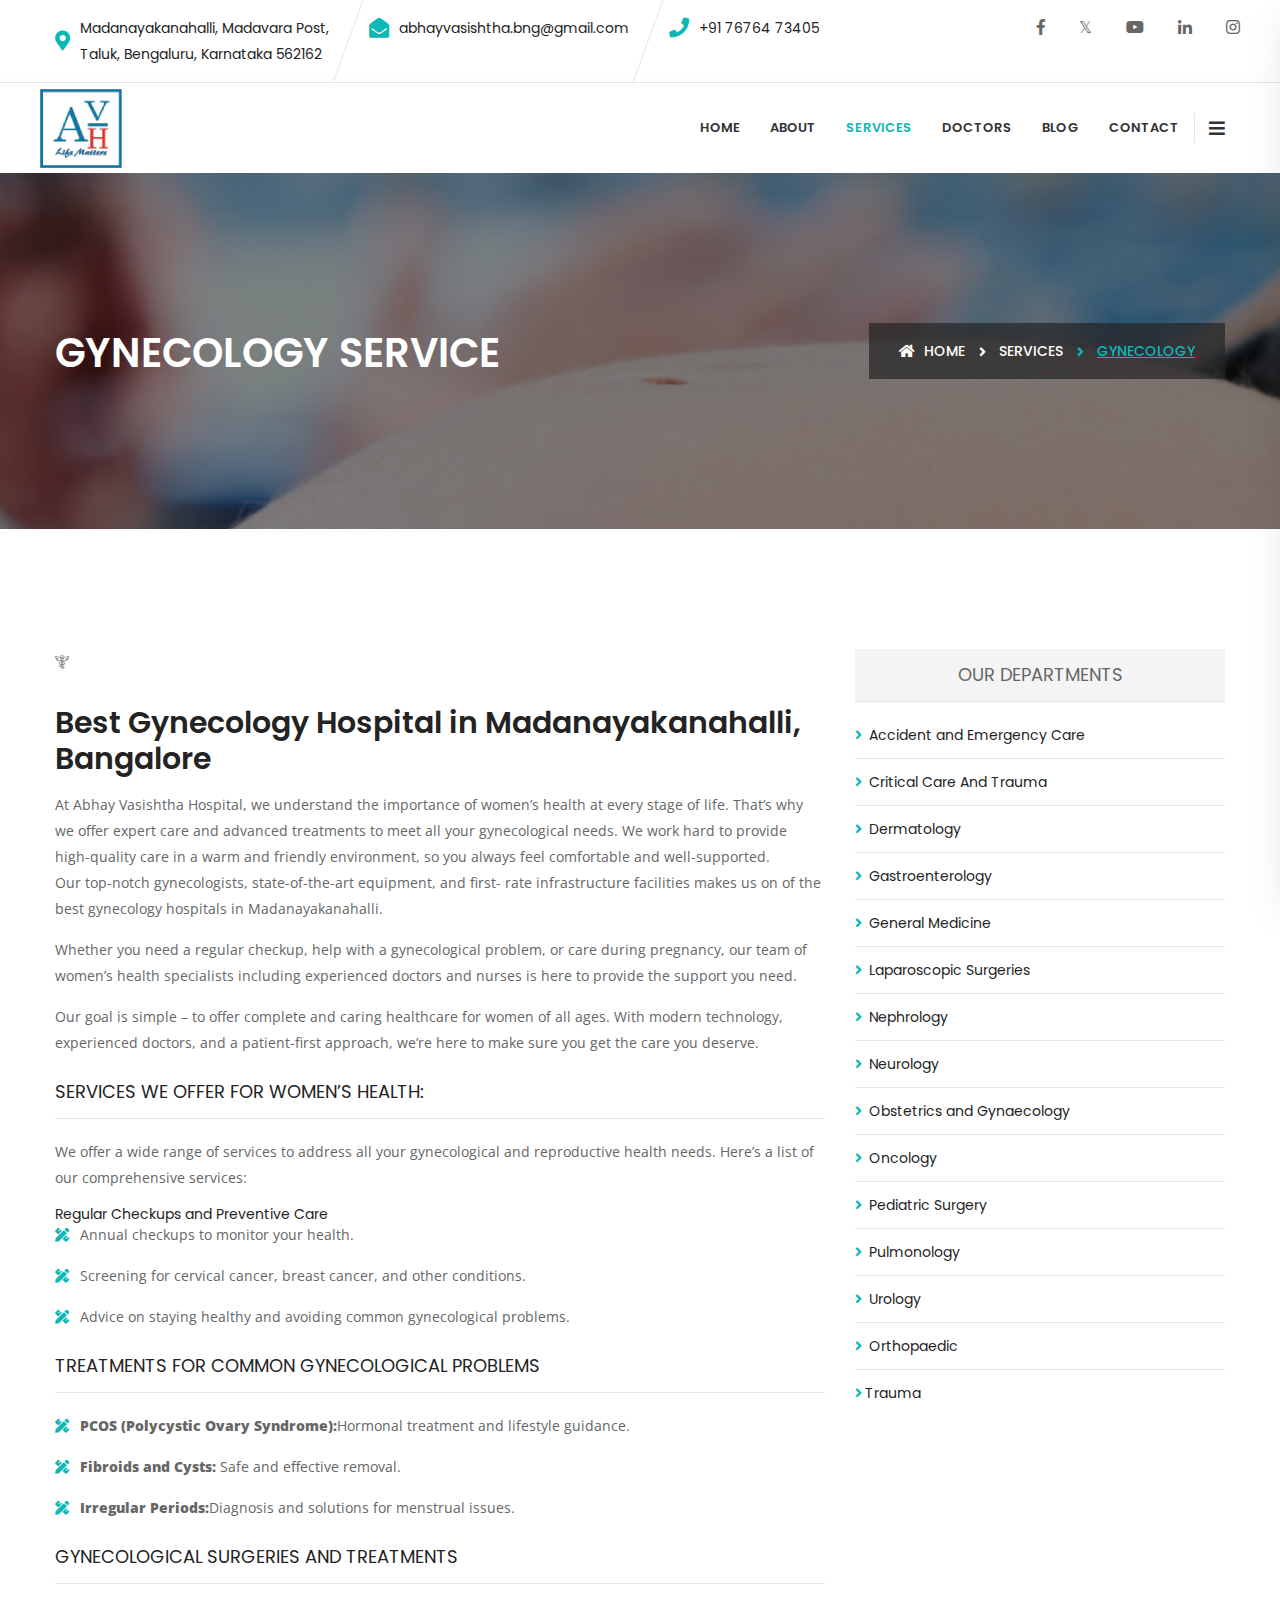
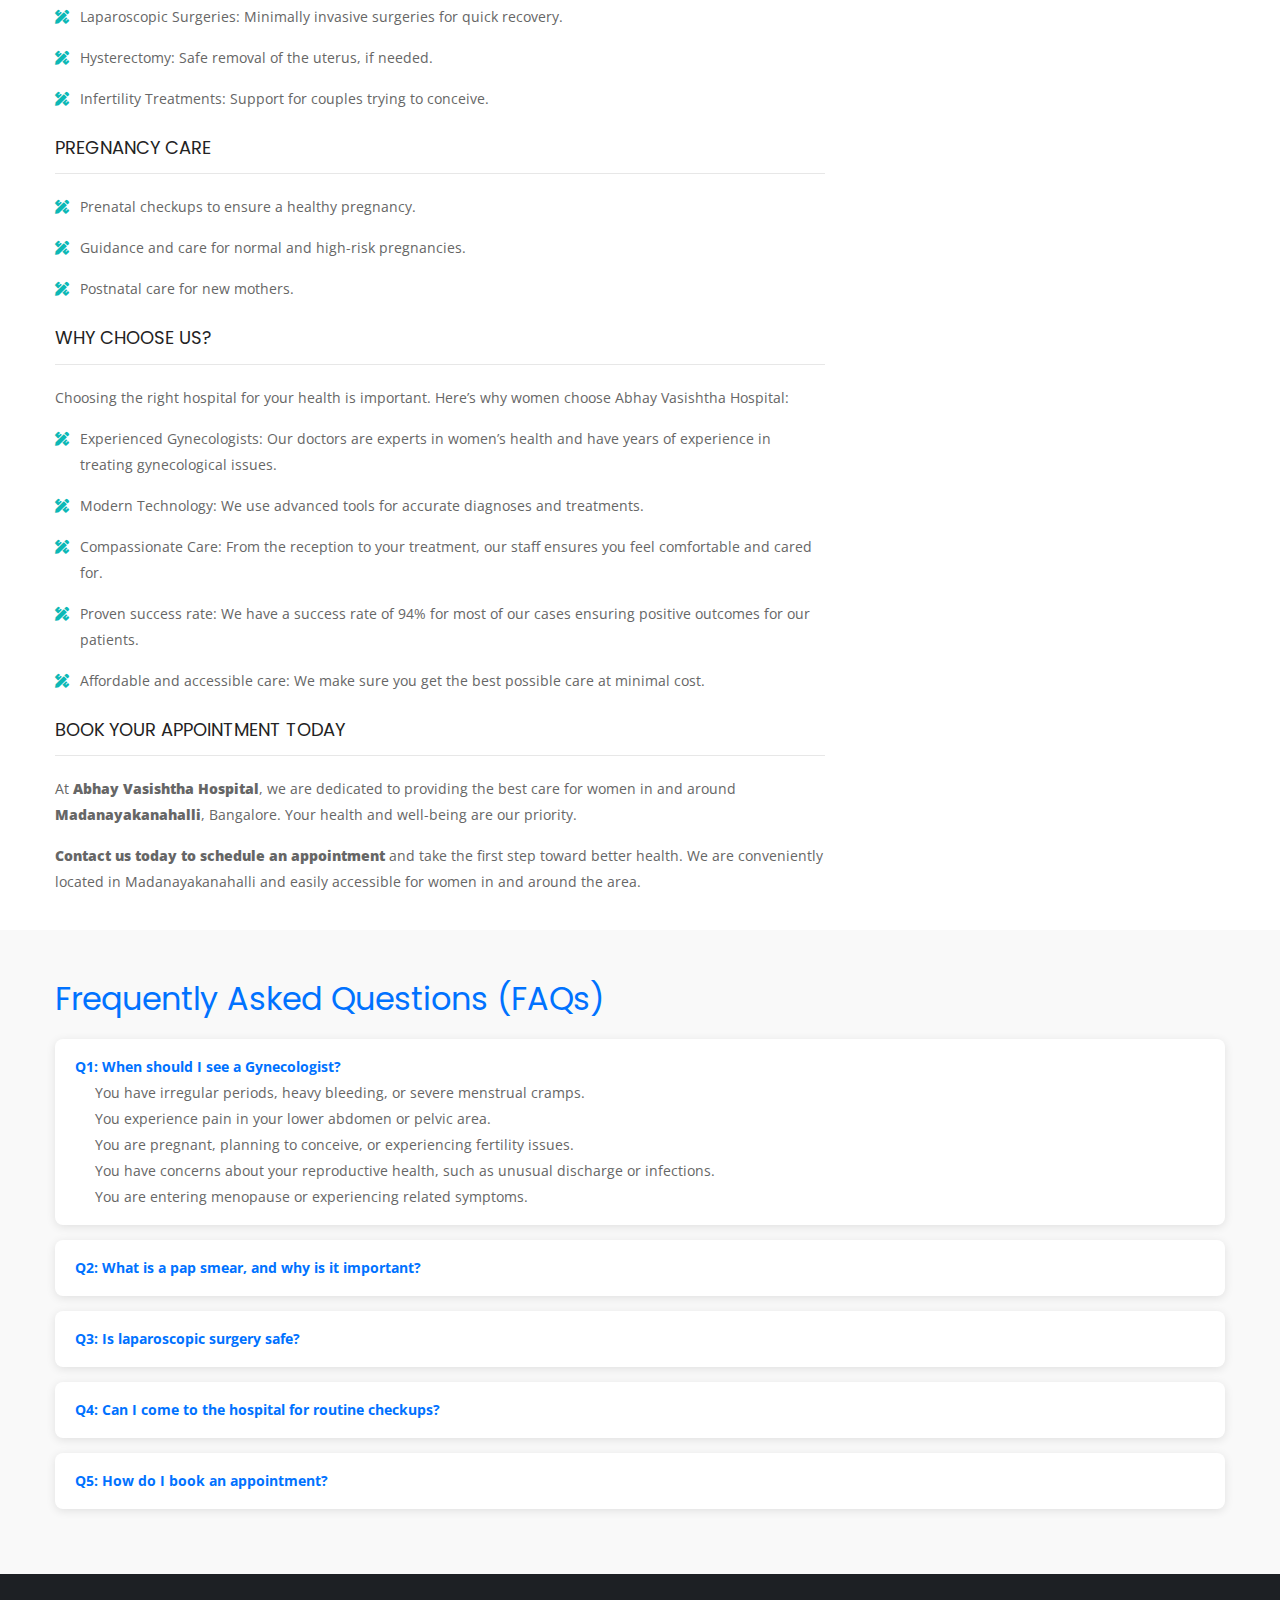
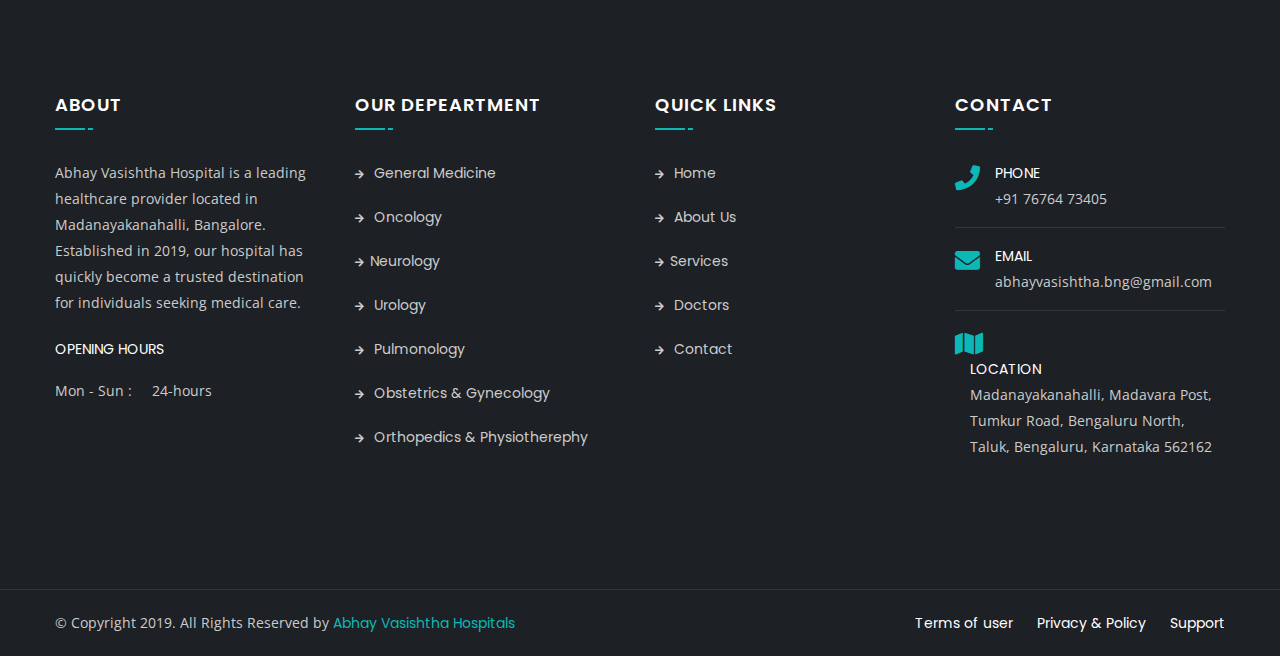
<file: Gynecology.html>
<!DOCTYPE html>
<html lang="en">

<head>
    <!-- ========== Meta Tags ========== -->
    <meta charset="utf-8">
    <meta http-equiv="X-UA-Compatible" content="IE=edge">
    <meta name="viewport" content="width=device-width, initial-scale=1">
    <meta name="title" content="Best Gynecology Hospital in Madanayakanahalli">
    <meta name="description" content="Abhay Vasishtha Hospital in Madanayakahalli is the best for gynecology, offering expert care with top gynecologists and high-quality healthcare services for women.">
    <!-- ========== Page Title ========== -->
    <title>Best Gynecology Hospital in Madanayakanahalli</title>

    <!-- ========== Favicon Icon ========== -->
    <link rel="shortcut icon" href="assets/img/favicon.ico" type="image/x-icon">

    <!-- ========== Start Stylesheet ========== -->
    <link href="assets/css/bootstrap.min.css" rel="stylesheet" />
    <link href="assets/css/font-awesome.min.css" rel="stylesheet" />
    <link href="assets/css/flaticon-set.css" rel="stylesheet" />
    <link href="assets/css/elegant-icons.css" rel="stylesheet" />
    <link href="assets/css/magnific-popup.css" rel="stylesheet" />
    <link href="assets/css/owl.carousel.min.css" rel="stylesheet" />
    <link href="assets/css/owl.theme.default.min.css" rel="stylesheet" />
    <link href="assets/css/animate.css" rel="stylesheet" />
    <link href="assets/css/bootsnav.css" rel="stylesheet" />
    <link href="style.css" rel="stylesheet">
    <link href="assets/css/responsive.css" rel="stylesheet" />
    <!-- ========== End Stylesheet ========== -->

    <!-- HTML5 shim and Respond.js for IE8 support of HTML5 elements and media queries -->
    <!-- WARNING: Respond.js doesn't work if you view the page via file:// -->
    <!--[if lt IE 9]>
      <script src="assets/js/html5/html5shiv.min.js"></script>
      <script src="assets/js/html5/respond.min.js"></script>
    <![endif]-->

    <!-- ========== Google Fonts ========== -->
    <link href="https://fonts.googleapis.com/css?family=Open+Sans" rel="stylesheet">
    <link href="https://fonts.googleapis.com/css?family=Poppins:300,500,600,700,800" rel="stylesheet">
    <style>
        /* FAQ Section Styles */
.faq-section {
    background-color: #f9f9f9;
    padding: 50px 20px;
    margin-top: 40px;
}

.faq-header h2 {
    font-size: 32px;
    margin-bottom: 20px;
    color: #0072ff;
}

.faq-item {
    background: #fff;
    border-radius: 8px;
    margin-bottom: 15px;
    padding: 15px 20px;
    box-shadow: 0 2px 10px rgba(0, 0, 0, 0.1);
}

.faq-question {
    font-weight: bold;
    cursor: pointer;
    position: relative;
    color: #0072ff;
    transition: color 0.3s ease;
}

.faq-question:hover {
    color: #0056b3;
}

.faq-answer {
    display: none;
    margin-top: 10px;
    color: #555;
}

.faq-list {
    padding-left: 20px;
}
    </style>

</head>

<body>

    <!-- Preloader Start -->
    <div class="se-pre-con"></div>
    <!-- Preloader Ends -->

    <!-- Start Header Top 
    ============================================= -->
    <div class="top-bar-area inline inc-border">
        <div class="container">
            <div class="row">
                <div class="col-md-9 address-info text-left">
                    <div class="info box">
                        <ul>
                            <li>
                                <i class="fas fa-map-marker-alt"><a
                                        href="https://maps.app.goo.gl/PfuSnUPHP4K65nMK7"></i> Madanayakanahalli,
                                Madavara Post,<br>Taluk, Bengaluru, Karnataka 562162</a>
                            </li>
                            <li>
                                <i class="fas fa-envelope-open"></i><a
                                    href="mailto: abhayvasishtha.bng@gmail.com">abhayvasishtha.bng@gmail.com</a>
                            </li>
                            <li>
                                <i class="fas fa-phone"></i><a href="tel: +91 76764 73405">+91 76764 73405</a>
                            </li>
                        </ul>
                    </div>
                </div>
                <div class="col-md-3 social text-right">
                    <ul>
                        <li>
                            <a href="https://www.facebook.com/profile.php?id=100063630353614 "><i
                                    class="fab fa-facebook-f"></i></a>
                        </li>
                        <li>
                            <a href="https://x.com/abhayvasishtha/status/1839232582333903087">𝕏</a>
                        </li>
                        <li>
                            <a href="https://www.youtube.com/@abhayvasishtha2596"><i class="fab fa-youtube"></i></a>
                        </li>
                        <li>
                            <a href="https://www.linkedin.com/company/abhay-vasishtha-hospital/posts/?feedView=all  "><i
                                    class="fab fa-linkedin-in"></i></a>
                        </li>
                        <li>
                            <a href="https://www.instagram.com/abhayvasishthahospital/ "><i
                                    class="fab fa-instagram"></i></a>
                        </li>
                    </ul>
                </div>
            </div>
        </div>
    </div>
    <!-- End Header Top -->

    <!-- Header 
    ============================================= -->
    <header id="home">

        <!-- Start Navigation -->
        <nav class="navbar navbar-default attr-border navbar-sticky bootsnav">

            <!-- Start Top Search -->
            <div class="container">
                <div class="row">
                    <div class="top-search">
                        <div class="input-group">
                            <form action="#">
                                <input type="text" name="text" class="form-control" placeholder="Search">
                                <button type="submit">
                                    <i class="fas fa-search"></i>
                                </button>
                            </form>
                        </div>
                    </div>
                </div>
            </div>
            <!-- End Top Search -->

            <div class="container">

                <!-- Start Atribute Navigation -->
                <div class="attr-nav">
                    <ul>
                        <li class="side-menu"><a href="#"><i class="fa fa-bars"></i></a></li>
                    </ul>
                </div>
                <!-- End Atribute Navigation -->

                <!-- Start Header Navigation -->
                <div class="navbar-header">
                    <button type="button" class="navbar-toggle" data-toggle="collapse" data-target="#navbar-menu">
                        <i class="fa fa-bars"></i>
                    </button>
                   <a class="navbar-brand" href="index.html">
                        <img src="assets/img/logo.png" class="logo" alt="Logo"style="padding-top: 6px;">
                    </a>
                </div>
                <!-- End Header Navigation -->

                <!-- Collect the nav links, forms, and other content for toggling -->
                <div class="collapse navbar-collapse" id="navbar-menu">
                    <ul class="nav navbar-nav navbar-right" data-in="#" data-out="#">
                        <li>
                            <a href="index.html">Home</a>
                        </li>
                        <li>
                            <a href="about.html">About</a>
                        </li>
                        <li class="dropdown active">
                            <a href="services.html">Services</a>
                        </li>
                        <li>
                            <a href="doctors.html">Doctors</a>
                        </li>
                        <li>
                            <a href="https://abhayvasishthahospitals.com/blogs/">Blog</a>
                        </li>
                        <li>
                            <a href="contact.html">contact</a>
                        </li>
                    </ul>
                </div><!-- /.navbar-collapse -->
            </div>

            <!-- Start Side Menu -->
            <div class="side">
                <a href="#" class="close-side"><i class="fa fa-times"></i></a>
                <div class="widget">
                    <h4 class="title">About Us</h4>
                    <p>Abhay Vasishtha Hospital is a leading healthcare provider located in Madanayakanahalli,
                        Bangalore. Established in 2019, our hospital has quickly become a trusted destination for
                        individuals seeking medical care. Our team of dedicated professionals is committed to providing
                        top-notch medical services with compassion and care.
                    </p>
                </div>
                <div class="widget">
                    <h4 class="title">Our Department</h4>
                   <ul>
                        <li><a href="services.html">Accident and Emergency Care</a></li>
                        <li><a href="services.html">Neurology</a></li>
                        <li><a href="services.html">Gastroenterology</a></li>
                        <li><a href="services.html">Urology</a></li>
                        <li><a href="services.html">Pulmonology</a></li>
                        <li><a href="services.html">Critical Care And Trauma</a></li>
                        <li><a href="services.html">Dermatology</a></li>
                        
                        
                    </ul>
                </div>
                <div class="widget social">
                    <h4 class="title">Connect With Us</h4>
                    <ul class="link">
                        <li class="facebook"><a href="https://www.facebook.com/profile.php?id=100063630353614"><i
                                    class="fab fa-facebook-f"></i></a></li>
                        <li class="twitter"><a href="https://x.com/abhayvasishtha/status/1839232582333903087">𝕏</a></li>
                        <li class="pinterest"><a href="https://www.instagram.com/abhayvasishthahospital/ "><i
                                    class="fab fa-instagram"></i></a></li>
                        <li class="dribbble"><a href="https://www.linkedin.com/company/abhay-vasishtha-hospital/posts/?feedView=all  
                            "><i class="fab fa-linkedin-in"></i></a></li>
                        <li class="dribbble"><a href="https://www.youtube.com/@abhayvasishtha2596"><i
                                    class="fab fa-youtube"></i></a></li>
                    </ul>
                </div>
            </div>
            <!-- End Side Menu -->

        </nav>
        <!-- End Navigation -->

    </header>
    <!-- End Header -->

    <!-- Start Breadcrumb 
    ============================================= -->
    <div class="breadcrumb-area shadow dark bg-fixed text-light" style="background-image: url(assets/img/Gynecology.png);">
        <div class="container">
            <div class="row">
                <div class="col-md-6">
                    <h1>Gynecology service</h1>
                </div>
                <div class="col-md-6 text-right">
                    <ul class="breadcrumb">
                        <li><a href="index.html"><i class="fas fa-home"></i> Home</a></li>
                        <li><a href="services.html">Services</a></li>
                        <li class="active">Gynecology</li>
                    </ul>
                </div>
            </div>
        </div>
    </div>
    <!-- End Breadcrumb -->

    <!-- Start Services Details
    ============================================= -->
    <div class="services-details-area default-padding">
        <div class="container">
            <div class="row">
                <!-- Services Content -->
                <div class="col-md-8 content">
                    <div class="thumb">
                       <i class="flaticon-pharmacy"></i>
                    </div>
                    <div class="info">
                        <h2>Best Gynecology Hospital in Madanayakanahalli,<br>Bangalore</h2>
                        <p>
                            At Abhay Vasishtha Hospital, we understand the importance of women’s health at every stage of
life. That’s why we offer expert care and advanced treatments to meet all your gynecological needs.
We work hard to provide high-quality care in a warm and friendly environment, so you always feel
comfortable and well-supported. Our top-notch gynecologists, state-of-the-art equipment, and first-
rate infrastructure facilities makes us on of the best gynecology hospitals in Madanayakanahalli.
                        </p>
                        <p>
                            Whether you need a regular checkup, help with a gynecological problem, or care during pregnancy,
our team of women’s health specialists including experienced doctors and nurses is here to provide
the support you need.
                        </p>
                        <p>
                            Our goal is simple – to offer complete and caring healthcare for women of all ages. With modern
technology, experienced doctors, and a patient-first approach, we’re here to make sure you get the
care you deserve.
                        </p>
                        <h4>Services We Offer for Women’s Health:</h4>
                        
                        <p>We offer a wide range of services to address all your gynecological and reproductive health needs.
                            Here’s a list of our comprehensive services:</p>
                        <h6>Regular Checkups and Preventive Care</h6>
                        <ul>
                            <li>Annual checkups to monitor your health.</li>
                            <li>Screening for cervical cancer, breast cancer, and other conditions.</li>
                            <li>Advice on staying healthy and avoiding common gynecological problems.</li>
                            <!-- <li>Cholesterol and lipid tests</li> -->
                            <!-- <li>Critical Care Medicine Specialists</li> -->
                            <!-- <li>Emergency Assistance</li> -->
                             <!-- <p>When you need the leading bone care center in the area, we’re here for you.</p> -->
                             <h4>Treatments for Common Gynecological Problems</h4>
                             <!-- <p>We offer tertiary care (high level orthopedic treatment) for a wide range of orthopaedic conditions
                                to help you move better. Whether you’re dealing with arthritis, a sports injury, or a fracture, we’ve
                                got you covered.</p> -->
                                <!-- <h6>Common Issues We Handle:</h6> -->
                                <li><b>PCOS (Polycystic Ovary Syndrome):</b>Hormonal treatment and lifestyle guidance.</li>
                                <li><b>Fibroids and Cysts:</b> Safe and effective removal.</li>
                                <li><b>Irregular Periods:</b>Diagnosis and solutions for menstrual issues.</li>
                                <!-- <li><b>Spine Disorders:</b>Back pain or disc problems? Our specialists provide targeted solutions to
                                    ease your discomfort.</li>
                                    <p>If, you are looking for reliable orthopaedic treatments in Madanayakanahalli; let our team help you
                                        take the first step toward recovery.</p> -->
                        </ul>
                        <h4>Gynecological Surgeries and Treatments</h4>
                        <!-- <p>At Abhay Vasishtha Hospital, we believe in providing the most advanced care available. If you’re
                            considering orthopedic surgeries, we offer advanced treatment options to help you recover faster
                            and with less pain.</p> -->
                            <!-- <b>Our Advanced Procedures Include:</b> -->
                            <ul>
                                <li>Laparoscopic Surgeries: Minimally invasive surgeries for quick recovery.</li>
                                <li>Hysterectomy: Safe removal of the uterus, if needed.</li>
                                <li>Infertility Treatments: Support for couples trying to conceive.</li>
                                
                            </ul>
                            <h4>Pregnancy Care</h4>
                            <!-- <p>If you’re looking for an orthopedic consultation in Madanayakanahalli, contact us today to schedule
                                an appointment. Dr. Mruthyunjaya T.D. and Dr. Krishnamurthy are here to listen to your concerns
                                and provide expert guidance.</p> -->
                                <!-- <b>How to Reach Us:</b> -->
                                <ul>
                                    <li>Prenatal checkups to ensure a healthy pregnancy.</li>
                                    <li>Guidance and care for normal and high-risk pregnancies.</li>
                                        <li>Postnatal care for new mothers.</li>
                                </ul>
                                <!-- <p>Don’t let bone or joint pain hold you back. Reach out to Abhay Vasishtha Orthopaedic Hospital
                                    today and take the first step toward a healthier, more active life!</p> -->
                                    <h4>Why Choose us?</h4>
                                    <p>Choosing the right hospital for your health is important. Here’s why women choose Abhay Vasishtha
                                        Hospital:</p>
                                        <!-- <b>How to Reach Us:</b> -->
                                        <ul>
                                            <li>Experienced Gynecologists: Our doctors are experts in women’s health and have years of
                                                experience in treating gynecological issues.</li>
                                            <li>Modern Technology: We use advanced tools for accurate diagnoses and treatments.</li>
                                                <li>Compassionate Care: From the reception to your treatment, our staff ensures you feel
                                                    comfortable and cared for.</li>
                                            <li>Proven success rate: We have a success rate of 94% for most of our cases ensuring positive
                                                outcomes for our patients.</li>
                                                <li>Affordable and accessible care: We make sure you get the best possible care at minimal
                                                    cost.</li>
                                        </ul>
                                        <!-- <p>Don’t let bone or joint pain hold you back. Reach out to Abhay Vasishtha Orthopaedic Hospital
                                            today and take the first step toward a healthier, more active life!</p> -->
                                            <h4>Book Your Appointment Today</h4>
                                            <p>At <b>Abhay Vasishtha Hospital</b>, we are dedicated to providing the best care for women in and around
                                                <b>Madanayakanahalli</b>, Bangalore. Your health and well-being are our priority.</p>
                                                <p><b>Contact us today to schedule an appointment</b> and take the first step toward better health. We are
                                                    conveniently located in Madanayakanahalli and easily accessible for women in and around the area.</p>                      
                    </div>
                </div>
                <!-- End Services Content -->

                <!-- Widget Items -->
                <div class="col-md-4 sidebar">
                    
                    <!-- Single Widget -->
                    <div class="widget link">
                        <div class="title">
                            <h4>Our Departments</h4>
                        </div>
                        <ul>
                            <li>
                                <a href="#"><i class="fas fa-angle-right"></i> Accident and Emergency Care
                                </a>
                            </li>
                            <li>
                                <a href="#"><i class="fas fa-angle-right"></i> Critical Care And Trauma</a>
                            </li>
                            <li>
                                <a href="#"><i class="fas fa-angle-right"></i> Dermatology</a>
                            </li>
                            <li>
                                <a href="#"><i class="fas fa-angle-right"></i> Gastroenterology</a>
                            </li>
                            <li>
                                <a href="Gynecology.html"><i class="fas fa-angle-right"></i> General Medicine</a>
                            </li>
                            <li>
                                <a href="#"><i class="fas fa-angle-right"></i> Laparoscopic Surgeries</a>
                            </li>
                            <li>
                                <a href="#"><i class="fas fa-angle-right"></i> Nephrology</a>
                            </li>
                            <li>
                                <a href="#"><i class="fas fa-angle-right"></i> Neurology</a>
                            </li>
                            <li>
                                <a href="#"><i class="fas fa-angle-right"></i> Obstetrics and Gynaecology
                                </a>
                            </li>
                            <li>
                                <a href="#"><i class="fas fa-angle-right"></i> Oncology</a>
                            </li>
                            <li>
                                <a href="#"><i class="fas fa-angle-right"></i> Pediatric Surgery
                                </a>
                            </li>
                            <li>
                                <a href="#"><i class="fas fa-angle-right"></i> Pulmonology</a>
                            </li>
                            <li>
                                <a href="#"><i class="fas fa-angle-right"></i> Urology</a>
                            </li>
                            <li>
                                <a href="ortho.html"><i class="fas fa-angle-right"></i> Orthopaedic</a>
                            </li>
                            <li>
                                <a href="trauma.html"><i class="fas fa-angle-right"></i>Trauma</a>
                            </li>
                        </ul>
                    </div>
                </div>
                <!-- End Widget Items -->

            </div>
        </div>
    </div>
    <!-- End End Services -->
   <!-- FAQ Section Start -->
   <section class="faq-section" style="margin-top: -100px;">
    <div class="container">
        <div class="faq-header">
            <h2>Frequently Asked Questions (FAQs)</h2>
        </div>

        <div class="faq-item">
            <div class="faq-question" onclick="toggleAnswer(this)">Q1: When should I see a Gynecologist?</div>
            <div class="faq-answer">You should consider seeing a Gynecologist if:</div>
            <ul class="faq-list">
                <li>You have irregular periods, heavy bleeding, or severe menstrual cramps.</li>
                <li>You experience pain in your lower abdomen or pelvic area.</li>
                <li>You are pregnant, planning to conceive, or experiencing fertility issues.</li>
                <li>You have concerns about your reproductive health, such as unusual discharge or infections.</li>
                <li>You are entering menopause or experiencing related symptoms.</li>
            </ul>
        </div>

        <div class="faq-item">
            <div class="faq-question" onclick="toggleAnswer(this)">Q2: What is a pap smear, and why is it important?</div>
            <div class="faq-answer">A pap smear is a test that checks for cervical cancer. It’s important because it helps detect early signs of cancer when it’s easier to treat.</div>
        </div>

        <div class="faq-item">
            <div class="faq-question" onclick="toggleAnswer(this)">Q3: Is laparoscopic surgery safe?</div>
            <div class="faq-answer">Yes, laparoscopic surgery is a safe and minimally invasive option. It involves small incisions, faster recovery, and less pain compared to traditional surgery.</div>
        </div>

        <div class="faq-item">
            <div class="faq-question" onclick="toggleAnswer(this)">Q4: Can I come to the hospital for routine checkups?</div>
            <div class="faq-answer">Absolutely! Regular checkups are key to staying healthy. We offer preventive care and advice to keep you in the best of health.</div>
        </div>

        <div class="faq-item">
            <div class="faq-question" onclick="toggleAnswer(this)">Q5: How do I book an appointment?</div>
            <div class="faq-answer">You can book an appointment by calling us or visiting the hospital directly. Our friendly staff will guide you through the process.</div>
        </div>
    </div>
</section>
<!-- FAQ Section End -->
    <!-- Start Footer 
    ============================================= -->
    <footer class="bg-dark text-light">
        <div class="container">
            <div class="row">
                <div class="f-items default-padding">

                    <!-- Single Item -->
                    <div class="col-md-3 col-sm-6 equal-height item">
                        <div class="f-item">
                            <h4>About</h4>
                            <p>
                                Abhay Vasishtha Hospital is a leading healthcare provider located in Madanayakanahalli,
                                Bangalore. Established in 2019, our hospital has quickly become a trusted destination
                                for individuals seeking medical care.
                            </p>
                            <div class="opening-info">
                                <h5>Opening Hours</h5>
                                <ul>
                                    <li> <span> Mon - Sun : &nbsp;&nbsp;&nbsp;&nbsp;24-hours</span>
                                    </li>
                                </ul>
                            </div>
                        </div>
                    </div>
                    <!-- End Single Item -->
                    <!-- Single Item -->
                    <div class="col-md-3 col-sm-6 equal-height item">
                        <div class="f-item link">
                            <h4>Our Depeartment</h4>
                           <ul>
                                <li>
                                    <a href="services.html"><i class="fas fa-arrow-right"></i> General Medicine</a>
                                </li>
                                <li>
                                    <a href="services.html"><i class="fas fa-arrow-right"></i> Oncology</a>
                                </li>
                                <li>
                                    <a href="services.html"><i class="fas fa-arrow-right"></i>Neurology</a>
                                </li>
                                <li>
                                    <a href="services.html"><i class="fas fa-arrow-right"></i> Urology</a>
                                </li>
                                <li>
                                    <a href="services.html"><i class="fas fa-arrow-right"></i> Pulmonology</a>
                                </li>
                                <li>
                                    <a href="services.html"><i class="fas fa-arrow-right"></i> Obstetrics & Gynecology</a>
                                </li>
                                <li>
                                    <a href="services.html"><i class="fas fa-arrow-right"></i> Orthopedics & Physiotherephy</a>
                                </li>
                            </ul>
                        </div>
                    </div>
                    <!-- End Single Item -->
                    <!-- Single Item -->
                    <div class="col-md-3 col-sm-6 equal-height item">
                        <div class="f-item link">
                            <h4>Quick Links</h4>
                            <ul>
                                <li>
                                    <a href="index.html"><i class="fas fa-arrow-right"></i> Home</a>
                                </li>
                                <li>
                                    <a href="about.html"><i class="fas fa-arrow-right"></i> About Us</a>
                                </li>
                                <li>
                                    <a href="services.html"><i class="fas fa-arrow-right"></i>Services</a>
                                </li>
                                <li>
                                    <a href="doctors.html"><i class="fas fa-arrow-right"></i> Doctors</a>
                                </li>
                                <li>
                                    <a href="contact.html"><i class="fas fa-arrow-right"></i> Contact</a>
                                </li>
                            </ul>
                        </div>
                    </div>
                    <!-- End Single Item -->
                    <!-- Single Item -->
                    <div class="col-md-3 col-sm-6 equal-height item">
                        <div class="f-item contact">
                            <h4>Contact</h4>
                            <ul>
                                <li>
                                    <i class="fas fa-phone"></i>
                                    <p>Phone <span><a href="tel:+91 76764 73405">+91 76764 73405</a></span></p>
                                </li>
                                <li>
                                    <i class="fas fa-envelope"></i>
                                    <p>Email <span><a
                                                href="mailto:abhayvasishtha.bng@gmail.com">abhayvasishtha.bng@gmail.com</a></span>
                                    </p>
                                </li>
                                <li>
                                    <i class="fas fa-map"></i>
                                    <a href="https://maps.app.goo.gl/Mk9gp1yny9pVRYPu7">
                                        <p>Location <span>Madanayakanahalli, Madavara Post, Tumkur Road, Bengaluru
                                                North,
                                                Taluk, Bengaluru, Karnataka 562162</span></p>
                                    </a>
                                </li>
                            </ul>
                        </div>
                    </div>
                    <!-- End Single Item -->
                </div>
            </div>
        </div>
        <!-- Start Footer Bottom -->
        <div class="footer-bottom bg-dark text-light">
            <div class="container">
                <div class="row">
                    <div class="col-md-6">
                        <p>&copy; Copyright 2019. All Rights Reserved by <a href="#">Abhay Vasishtha Hospitals</a></p>
                    </div>
                    <div class="col-md-6 text-right link">
                        <ul>
                            <li>
                                <a href="#">Terms of user</a>
                            </li>
                            <li>
                                <a href="#">Privacy & Policy</a>
                            </li>
                            <li>
                                <a href="tel:+91 76764 73405">Support</a>
                            </li>
                        </ul>
                    </div>
                </div>
            </div>
        </div>
        <!-- End Footer Bottom -->
    </footer>
    <!-- End Footer -->

    <!-- jQuery Frameworks
    ============================================= -->
    <script src="assets/js/jquery-1.12.4.min.js"></script>
    <script src="assets/js/bootstrap.min.js"></script>
    <script src="assets/js/equal-height.min.js"></script>
    <script src="assets/js/jquery.appear.js"></script>
    <script src="assets/js/jquery.easing.min.js"></script>
    <script src="assets/js/jquery.magnific-popup.min.js"></script>
    <script src="assets/js/modernizr.custom.13711.js"></script>
    <script src="assets/js/owl.carousel.min.js"></script>
    <script src="assets/js/wow.min.js"></script>
    <script src="assets/js/isotope.pkgd.min.js"></script>
    <script src="assets/js/imagesloaded.pkgd.min.js"></script>
    <script src="assets/js/count-to.js"></script>
    <script src="assets/js/YTPlayer.min.js"></script>
    <script src="assets/js/jquery.nice-select.min.js"></script>
    <script src="assets/js/bootsnav.js"></script>
    <script src="assets/js/main.js"></script>

     <!-- FAQ Toggle Script -->
<script>
    document.addEventListener("DOMContentLoaded", function () {
        const faqs = document.querySelectorAll(".faq-question");
    
        faqs.forEach(function (faq) {
            faq.addEventListener("click", function () {
                const answer = this.nextElementSibling;
    
                // Toggle visibility of the answer with smooth transition
                if (answer.style.display === "block") {
                    answer.style.display = "none";
                } else {
                    answer.style.display = "block";
                }
    
                // Smooth transition effect for opening/closing
                answer.style.transition = "max-height 0.3s ease-out";
                if (answer.style.display === "block") {
                    answer.style.maxHeight = "500px";  // Adjust max height for smooth reveal
                } else {
                    answer.style.maxHeight = "0";
                }
            });
        });
    });
    </script>

</body>
</html>
</file>
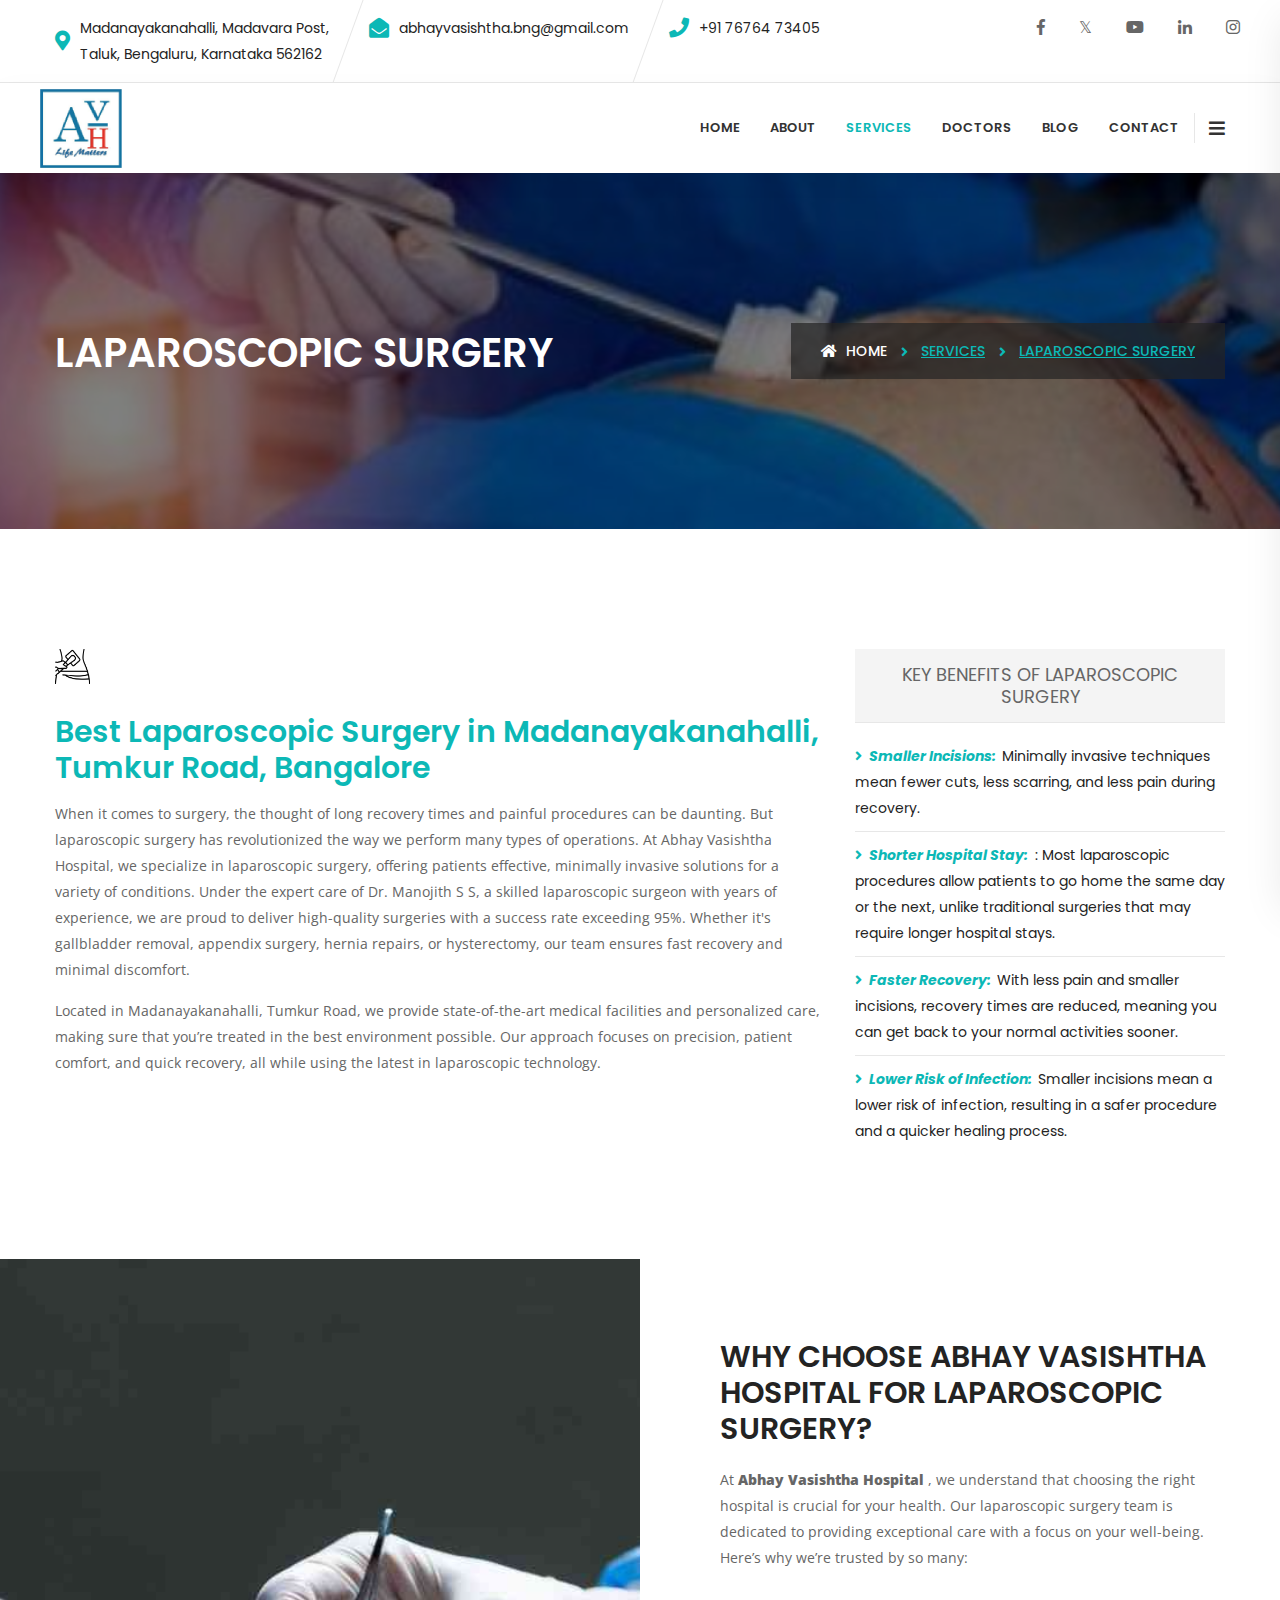
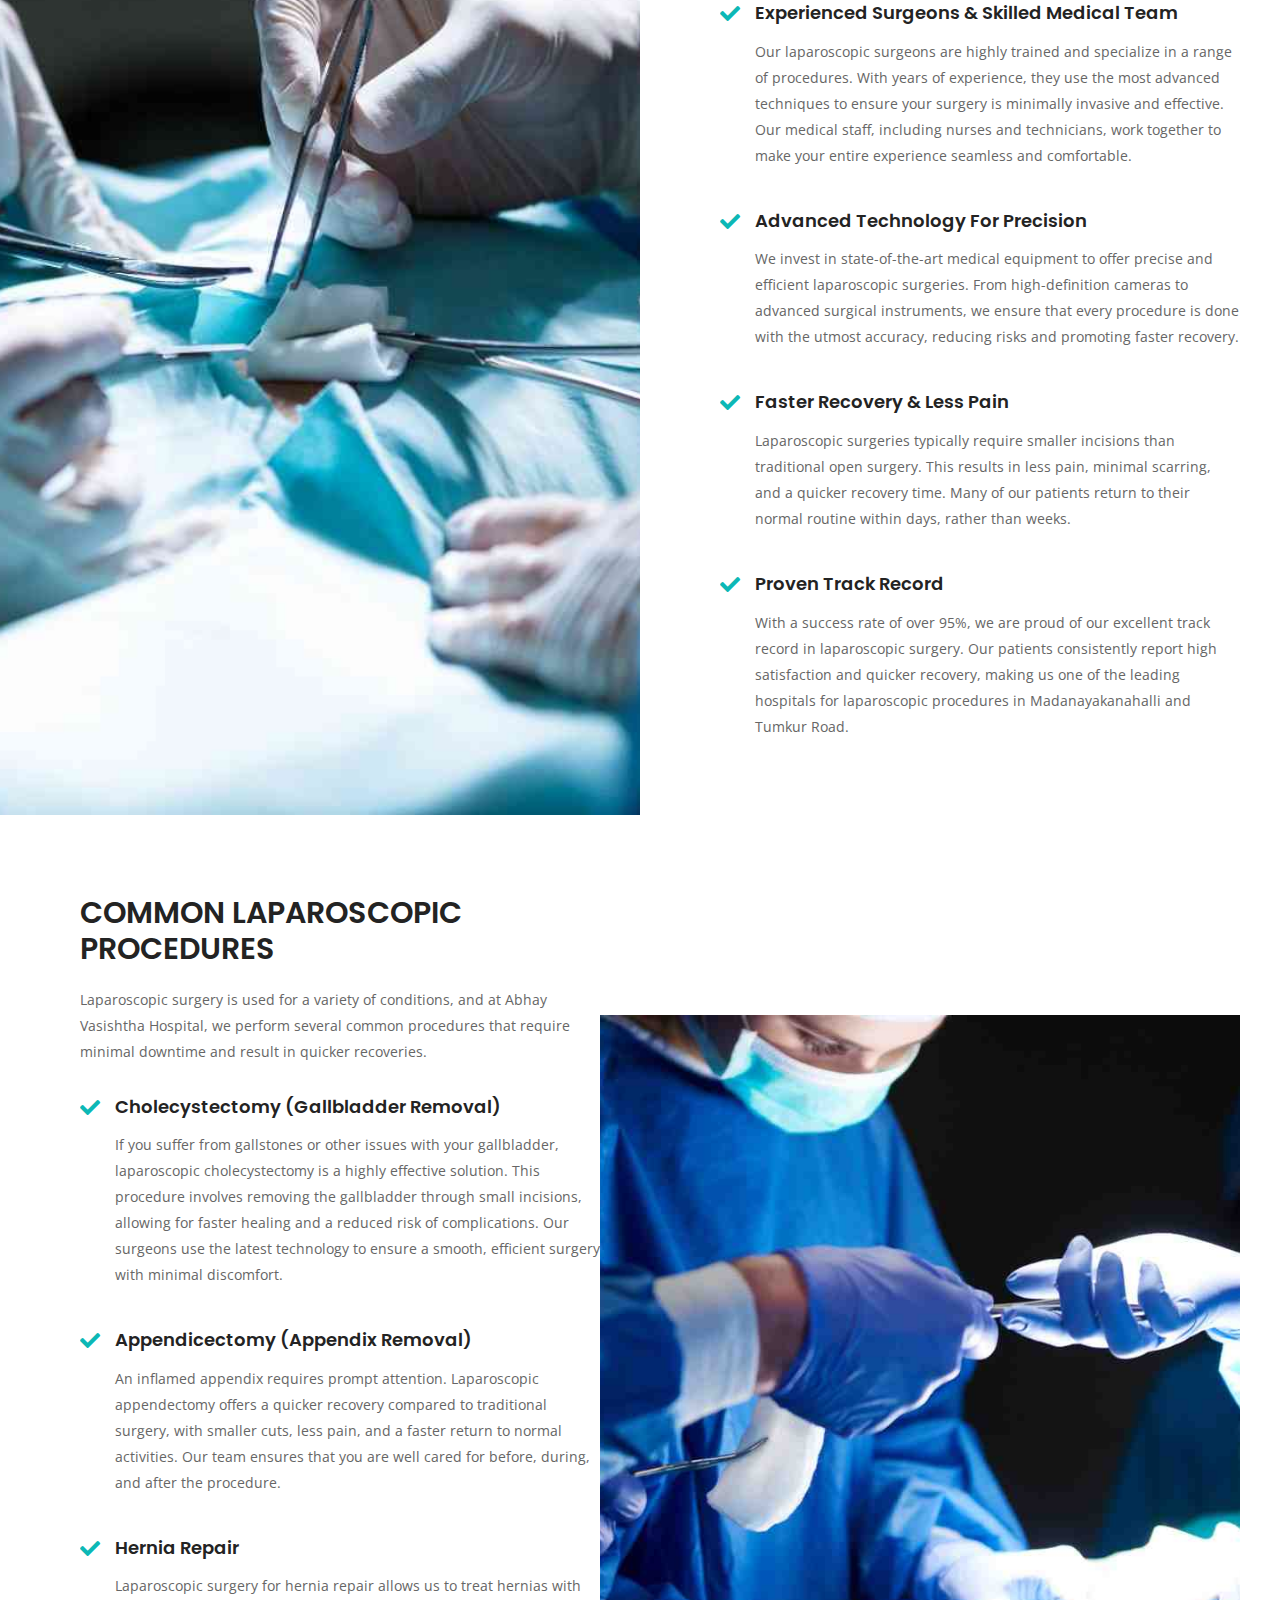
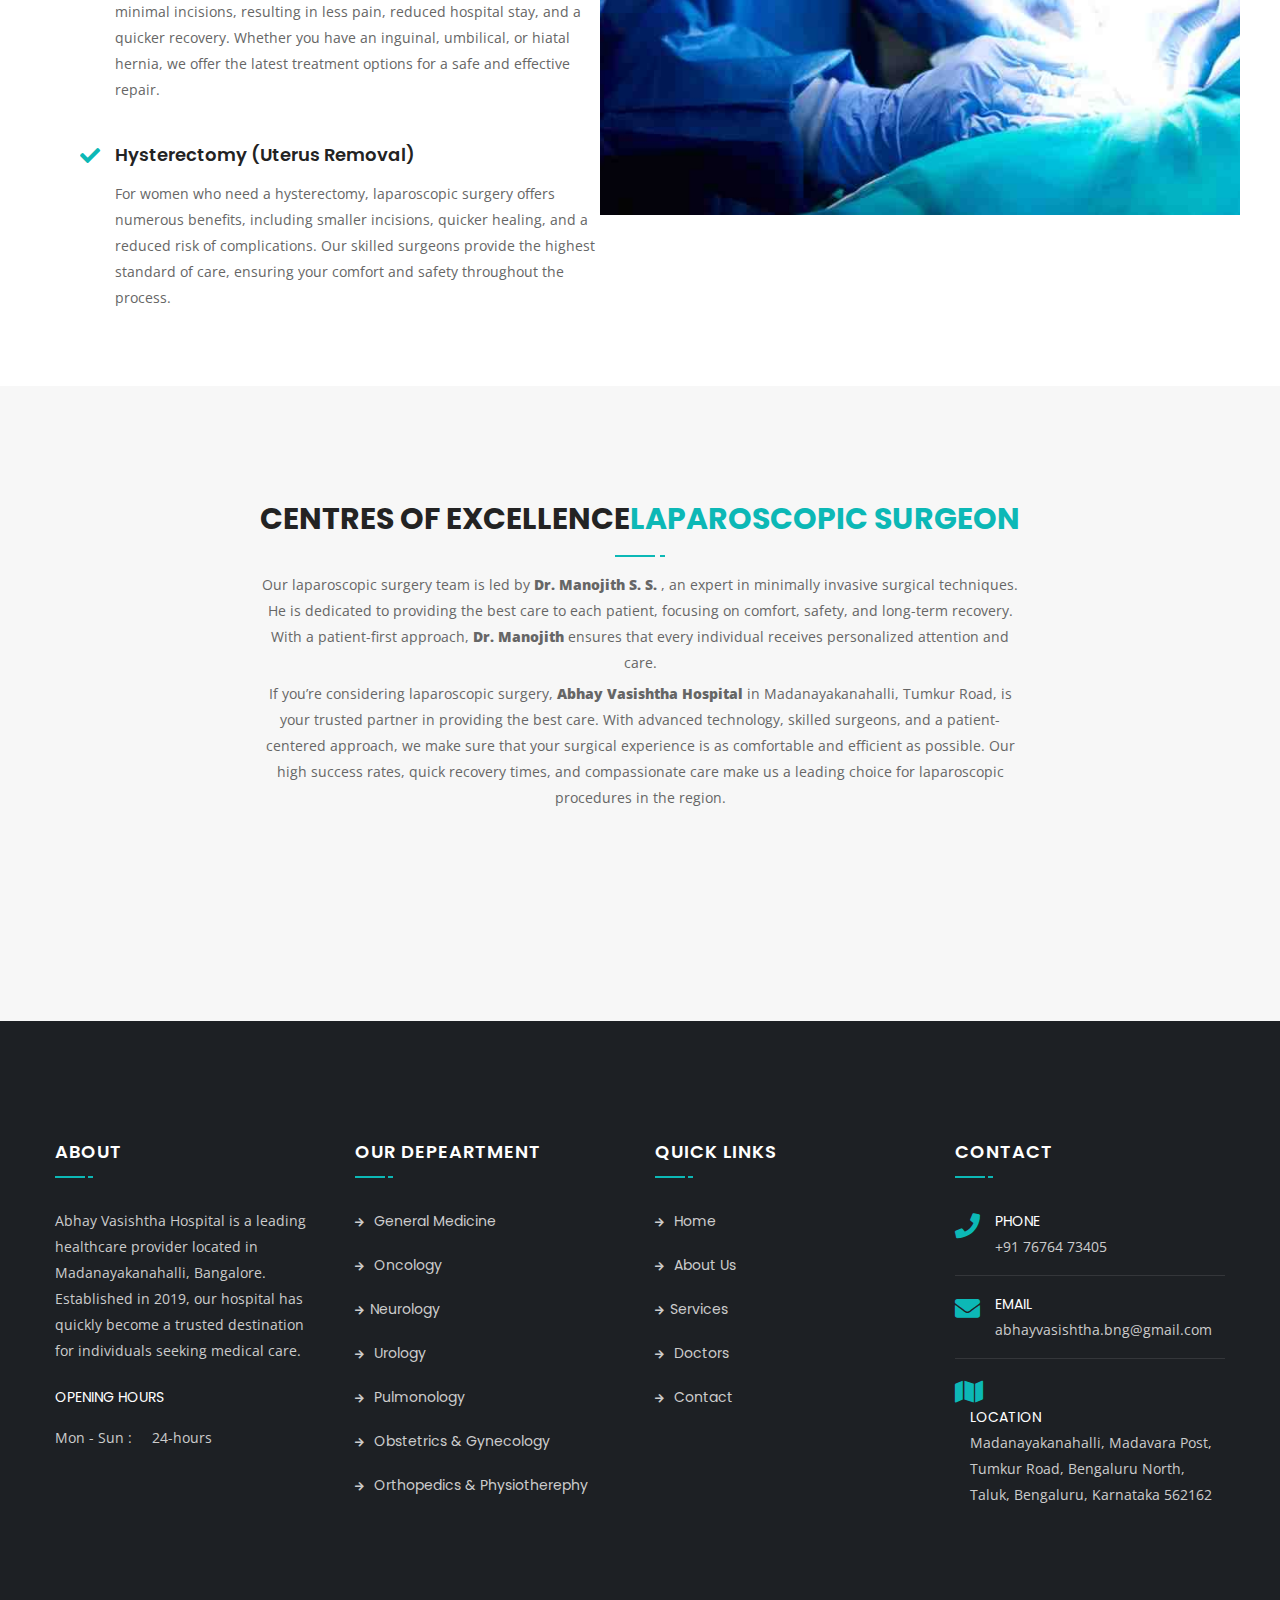
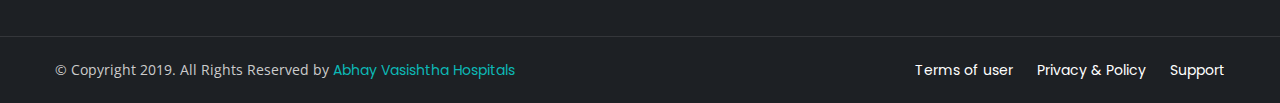
<file: laparoscopic.html>
<!DOCTYPE html>
<html lang="en">

<head>
    <!-- ========== Meta Tags ========== -->
    <meta charset="utf-8">
    <meta http-equiv="X-UA-Compatible" content="IE=edge">
    <meta name="viewport" content="width=device-width, initial-scale=1">
    <meta name="description" content="Abhay Vasishtha Hospital on Tumkur Road offers advanced laparoscopic surgery and treatments with expert surgeons for your well-being.">

    <!-- ========== Page Title ========== -->
    <title>Best Laparoscopic Surgery Hospital on Tumkur Road</title>

    <!-- ========== Favicon Icon ========== -->
    <link rel="shortcut icon" href="assets/img/favicon.ico" type="image/x-icon">

    <!-- ========== Start Stylesheet ========== -->
    <link href="assets/css/bootstrap.min.css" rel="stylesheet" />
    <link href="assets/css/font-awesome.min.css" rel="stylesheet" />
    <link href="assets/css/flaticon-set.css" rel="stylesheet" />
    <link href="assets/css/elegant-icons.css" rel="stylesheet" />
    <link href="assets/css/magnific-popup.css" rel="stylesheet" />
    <link href="assets/css/owl.carousel.min.css" rel="stylesheet" />
    <link href="assets/css/owl.theme.default.min.css" rel="stylesheet" />
    <link href="assets/css/animate.css" rel="stylesheet" />
    <link href="assets/css/bootsnav.css" rel="stylesheet" />
    <link href="style.css" rel="stylesheet">
    <link href="assets/css/responsive.css" rel="stylesheet" />
    <!-- ========== End Stylesheet ========== -->

    <!-- HTML5 shim and Respond.js for IE8 support of HTML5 elements and media queries -->
    <!-- WARNING: Respond.js doesn't work if you view the page via file:// -->
    <!--[if lt IE 9]>
      <script src="assets/js/html5/html5shiv.min.js"></script>
      <script src="assets/js/html5/respond.min.js"></script>
    <![endif]-->

    <!-- ========== Google Fonts ========== -->
    <link href="https://fonts.googleapis.com/css?family=Open+Sans" rel="stylesheet">
    <link href="https://fonts.googleapis.com/css?family=Poppins:300,500,600,700,800" rel="stylesheet">

</head>

<body>

    <!-- Preloader Start -->
    <div class="se-pre-con"></div>
    <!-- Preloader Ends -->

    <!-- Start Header Top 
    ============================================= -->
    <div class="top-bar-area inline inc-border">
        <div class="container">
            <div class="row">
                <div class="col-md-9 address-info text-left">
                    <div class="info box">
                        <ul>
                            <li>
                                <i class="fas fa-map-marker-alt"><a
                                        href="https://maps.app.goo.gl/PfuSnUPHP4K65nMK7"></i> Madanayakanahalli,
                                Madavara Post,<br>Taluk, Bengaluru, Karnataka 562162</a>
                            </li>
                            <li>
                                <i class="fas fa-envelope-open"></i><a
                                    href="mailto: abhayvasishtha.bng@gmail.com">abhayvasishtha.bng@gmail.com</a>
                            </li>
                            <li>
                                <i class="fas fa-phone"></i><a href="tel: +91 76764 73405">+91 76764 73405</a>
                            </li>
                        </ul>
                    </div>
                </div>
                <div class="col-md-3 social text-right">
                    <ul>
                        <li>
                            <a href="https://www.facebook.com/profile.php?id=100063630353614 "><i
                                    class="fab fa-facebook-f"></i></a>
                        </li>
                        <li>
                            <a href="https://x.com/abhayvasishtha/status/1839232582333903087">𝕏</a>
                        </li>
                        <li>
                            <a href="https://www.youtube.com/@abhayvasishtha2596"><i class="fab fa-youtube"></i></a>
                        </li>
                        <li>
                            <a href="https://www.linkedin.com/company/abhay-vasishtha-hospital/posts/?feedView=all  "><i
                                    class="fab fa-linkedin-in"></i></a>
                        </li>
                        <li>
                            <a href="https://www.instagram.com/abhayvasishthahospital/ "><i
                                    class="fab fa-instagram"></i></a>
                        </li>
                    </ul>
                </div>
            </div>
        </div>
    </div>
    <!-- End Header Top -->

    <!-- Header 
    ============================================= -->
    <header id="home">

        <!-- Start Navigation -->
        <nav class="navbar navbar-default attr-border navbar-sticky bootsnav">

            <!-- Start Top Search -->
            <div class="container">
                <div class="row">
                    <div class="top-search">
                        <div class="input-group">
                            <form action="#">
                                <input type="text" name="text" class="form-control" placeholder="Search">
                                <button type="submit">
                                    <i class="fas fa-search"></i>
                                </button>
                            </form>
                        </div>
                    </div>
                </div>
            </div>
            <!-- End Top Search -->

            <div class="container">

                <!-- Start Atribute Navigation -->
                <div class="attr-nav">
                    <ul>
                        <li class="side-menu"><a href="#"><i class="fa fa-bars"></i></a></li>
                    </ul>
                </div>
                <!-- End Atribute Navigation -->

                <!-- Start Header Navigation -->
                <div class="navbar-header">
                    <button type="button" class="navbar-toggle" data-toggle="collapse" data-target="#navbar-menu">
                        <i class="fa fa-bars"></i>
                    </button>
                    <a class="navbar-brand" href="index.html">
                        <img src="assets/img/logo.png" class="logo" alt="Logo" style="padding-top: 6px;">
                    </a>
                </div>
                <!-- End Header Navigation -->

                <!-- Collect the nav links, forms, and other content for toggling -->
                <div class="collapse navbar-collapse" id="navbar-menu">
                    <ul class="nav navbar-nav navbar-right" data-in="#" data-out="#">
                        <li>
                            <a href="index.html">Home</a>
                        </li>
                        <li>
                            <a href="about.html">About</a>
                        </li>
                        <li class="dropdown active">
                            <a href="services.html">Services</a>
                        </li>
                        <li>
                            <a href="doctors.html">Doctors</a>
                        </li>
                        <li>
                            <a href="https://abhayvasishthahospitals.com/blogs/">Blog</a>
                        </li>
                        <li>
                            <a href="contact.html">contact</a>
                        </li>
                    </ul>
                </div><!-- /.navbar-collapse -->
            </div>

            <!-- Start Side Menu -->
            <div class="side">
                <a href="#" class="close-side"><i class="fa fa-times"></i></a>
                <div class="widget">
                    <h4 class="title">Laparoscopic Surgery </h4>
                    <p>Abhay Vasishtha Hospital is a leading healthcare provider located in Madanayakanahalli,
                        Bangalore. Established in 2019, our hospital has quickly become a trusted destination for
                        individuals seeking medical care. Our team of dedicated professionals is committed to providing
                        top-notch medical services with compassion and care.
                    </p>
                </div>
                <div class="widget">
                    <h4 class="title">Our Department</h4>
                    <ul>
                        <li><a href="services.html">Accident and Emergency Care</a></li>
                        <li><a href="services.html">Neurology</a></li>
                        <li><a href="services.html">Gastroenterology</a></li>
                        <li><a href="services.html">Urology</a></li>
                        <li><a href="services.html">Pulmonology</a></li>
                        <li><a href="services.html">Critical Care And Trauma</a></li>
                    </ul>
                </div>
                <div class="widget social">
                    <h4 class="title">Connect With Us</h4>
                    <ul class="link">
                        <li class="facebook"><a href="https://www.facebook.com/profile.php?id=100063630353614"><i
                                    class="fab fa-facebook-f"></i></a></li>
                        <li class="twitter"><a href="https://x.com/abhayvasishtha/status/1839232582333903087">𝕏</a></li>
                        <li class="pinterest"><a href="https://www.instagram.com/abhayvasishthahospital/ "><i
                                    class="fab fa-instagram"></i></a></li>
                        <li class="dribbble"><a href="https://www.linkedin.com/company/abhay-vasishtha-hospital/posts/?feedView=all  
                            "><i class="fab fa-linkedin-in"></i></a></li>
                        <li class="dribbble"><a href="https://www.youtube.com/@abhayvasishtha2596"><i
                                    class="fab fa-youtube"></i></a></li>
                    </ul>
                </div>
            </div>
            <!-- End Side Menu -->

        </nav>
        <!-- End Navigation -->

    </header>
    <!-- End Header -->

    <!-- Start Breadcrumb 
    ============================================= -->
    <div class="breadcrumb-area shadow dark bg-fixed text-light" style="background-image: url(assets/img/laparoscpi-bg.jpg);">
        <div class="container">
            <div class="row">
                <div class="col-md-6">
                    <h1>Laparoscopic Surgery </h1>
                </div>
                <div class="col-md-6 text-right">
                    <ul class="breadcrumb">
                        <li><a href="index.html"><i class="fas fa-home"></i> Home</a></li>
                        <li class="active">Services</li>
                        <li class="active">Laparoscopic Surgery </li>
                    </ul>
                </div>
            </div>
        </div>
    </div>
    <!-- End Breadcrumb -->

    <!-- Start About
    ============================================= -->
    <div class="services-details-area default-padding">
        <div class="container">
            <div class="row">
                <!-- Services Content -->
                <div class="col-md-8 content">
                    <div class="thumb">
                        <img style="height: 35px; width: 35px;" src="assets/img/laparascopi-icon.png" alt="Thumb">
                    </div>
                    <div class="info">
                        <h2 style="color: #0cb8b6;">Best Laparoscopic Surgery in Madanayakanahalli, Tumkur Road,
                            Bangalore</h2>
                        <p>
                            When it comes to surgery, the thought of long recovery times and painful procedures can be
                            daunting. But laparoscopic surgery has revolutionized the way we perform many types of
                            operations. At Abhay Vasishtha Hospital, we specialize in laparoscopic surgery, offering
                            patients effective, minimally invasive solutions for a variety of conditions.
                            Under the expert care of Dr. Manojith S S, a skilled laparoscopic surgeon with years of
                            experience, we are proud to deliver high-quality surgeries with a success rate exceeding
                            95%. Whether it's gallbladder removal, appendix surgery, hernia repairs, or hysterectomy,
                            our team ensures fast recovery and minimal discomfort.

                        </p>
                        <p>
                            Located in Madanayakanahalli, Tumkur Road, we provide state-of-the-art medical facilities
                            and personalized care, making sure that you’re treated in the best environment possible. Our
                            approach focuses on precision, patient comfort, and quick recovery, all while using the
                            latest in laparoscopic technology.
                        </p>
                        <!-- <h4>Services features</h4>
                        <ul>
                            <li>Stretchers and Stretcher Accessories</li>
                            <li>International Drug Database</li>
                            <li>Cushions and Mattresses</li>
                            <li>Cholesterol and lipid tests</li>
                            <li>Critical Care Medicine Specialists</li>
                            <li>Emergency Assistance</li>
                        </ul> -->
                    </div>
                </div>
                <!-- End Services Content -->




                <!-- Widget Items -->
                <div class="col-md-4 sidebar">

                    <!-- Single Widget -->
                    <div class="widget link">
                        <div class="title">
                            <h4>Key Benefits of Laparoscopic Surgery </h4>
                        </div>
                        <ul>
                            <li>
                                <a href="#"><i class="fas fa-angle-right"></i> <i style="font-weight: bold;"> Smaller Incisions:  </i> Minimally invasive techniques mean fewer cuts, less scarring, and less pain during recovery.</a>
                            </li>
                            <li>
                                <a href="#"><i class="fas fa-angle-right"></i> <i style="font-weight: bold;"> Shorter Hospital Stay:</i> : Most laparoscopic procedures allow patients to go home the same day or the next, unlike traditional surgeries that may require longer hospital stays.</a>
                            </li>
                            <li>
                                <a href="#"><i class="fas fa-angle-right"></i> <i style="font-weight: bold;"> Faster Recovery: </i> With less pain and smaller incisions, recovery times are reduced, meaning you can get back to your normal activities sooner.</a>
                            </li>
                            <li>
                                <a href="#"><i class="fas fa-angle-right"></i> <i style="font-weight: bold;"> Lower Risk of Infection: </i> Smaller incisions mean a lower risk of infection, resulting in a safer procedure and a quicker healing process.</a>
                            </li>
                            
                        </ul>
                    </div>
                </div>
                <!-- End Widget Items -->

            </div>
        </div>
    </div>
    <!-- End About -->


    <!-- Start Why Chose Us 
    ============================================= -->
    <div class="chose-us-area">
        <div class="container-full">
            <div class="row">
                <div class="col-md-6 thumb bg-cover" style="background-image: url(assets/img/laporascopy-left.jpg);"></div>
                <div class="col-md-6 info">
                    <div class="heading">
                        <h2>Why Choose Abhay Vasishtha Hospital for Laparoscopic Surgery?</h2>
                        <p>
                            At <strong> Abhay Vasishtha Hospital </strong>, we understand that choosing the right
                            hospital is crucial for your health. Our laparoscopic surgery team is dedicated to providing
                            exceptional care with a focus on your well-being. Here’s why we’re trusted by so many:
                        </p>
                    </div>
                    <ul>
                        <li>
                            <div class="info">
                                <h4>Experienced Surgeons & Skilled Medical Team</h4>
                                <p>
                                    Our laparoscopic surgeons are highly trained and specialize in a range of
                                    procedures. With years of experience, they use the most advanced techniques to
                                    ensure your surgery is minimally invasive and effective. Our medical staff,
                                    including nurses and technicians, work together to make your entire experience
                                    seamless and comfortable.
                                </p>
                            </div>
                        </li>
                        <li>
                            <div class="info">
                                <h4>Advanced Technology for Precision</h4>
                                <p>
                                    We invest in state-of-the-art medical equipment to offer precise and efficient
                                    laparoscopic surgeries. From high-definition cameras to advanced surgical
                                    instruments, we ensure that every procedure is done with the utmost accuracy,
                                    reducing risks and promoting faster recovery.
                                </p>
                            </div>
                        </li>
                        <li>
                            <div class="info">
                                <h4>Faster Recovery & Less Pain</h4>
                                <p>
                                    Laparoscopic surgeries typically require smaller incisions than traditional open
                                    surgery. This results in less pain, minimal scarring, and a quicker recovery time.
                                    Many of our patients return to their normal routine within days, rather than weeks.
                                </p>
                            </div>
                        </li>

                        <li>
                            <div class="info">
                                <h4>Proven Track Record</h4>
                                <p>
                                    With a success rate of over 95%, we are proud of our excellent track record in
                                    laparoscopic surgery. Our patients consistently report high satisfaction and quicker
                                    recovery, making us one of the leading hospitals for laparoscopic procedures in
                                    Madanayakanahalli and Tumkur Road.
                                </p>
                            </div>
                        </li>
                    </ul>
                </div>
            </div>
        </div>
    </div>
    <!-- End Why Chose Us -->





    <div class="chose-us-area">
        <div class="container-full">
            <div class="row">
                
                <div class="col-md-6 info">
                    <div class="heading">
                        <h2>Common Laparoscopic Procedures </h2>
                        <p>
                            Laparoscopic surgery is used for a variety of conditions, and at Abhay Vasishtha Hospital, we perform several common procedures that require minimal downtime and result in quicker recoveries.
                        </p>
                    </div>
                    <ul>
                        <li>
                            <div class="info">
                                <h4>Cholecystectomy (Gallbladder Removal)</h4>
                                <p>
                                    If you suffer from gallstones or other issues with your gallbladder, laparoscopic cholecystectomy is a highly effective solution. This procedure involves removing the gallbladder through small incisions, allowing for faster healing and a reduced risk of complications. Our surgeons use the latest technology to ensure a smooth, efficient surgery with minimal discomfort.
                                </p>
                            </div>
                        </li>
                        <li>
                            <div class="info">
                                <h4>Appendicectomy (Appendix Removal)</h4>
                                <p>
                                    An inflamed appendix requires prompt attention. Laparoscopic appendectomy offers a quicker recovery compared to traditional surgery, with smaller cuts, less pain, and a faster return to normal activities. Our team ensures that you are well cared for before, during, and after the procedure.
                                </p>
                            </div>
                        </li>
                        <li>
                            <div class="info">
                                <h4>Hernia Repair</h4>
                                <p>
                                    Laparoscopic surgery for hernia repair allows us to treat hernias with minimal incisions, resulting in less pain, reduced hospital stay, and a quicker recovery. Whether you have an inguinal, umbilical, or hiatal hernia, we offer the latest treatment options for a safe and effective repair.
                                </p>
                            </div>
                        </li>

                        <li>
                            <div class="info">
                                <h4>Hysterectomy (Uterus Removal)</h4>
                                <p>
                                    For women who need a hysterectomy, laparoscopic surgery offers numerous benefits, including smaller incisions, quicker healing, and a reduced risk of complications. Our skilled surgeons provide the highest standard of care, ensuring your comfort and safety throughout the process.
                                </p>
                            </div>
                        </li>
                    </ul>
                </div>
                <div class="col-md-6 thumb bg-cover" style="background-image: url(assets/img/laparoscopy-right.jpg); height: 800px;margin-top: 200px;"></div>
            </div>
        </div>
    </div>
    <!-- End Why Chose Us -->









    <!-- Start Services 
    ============================================= -->
    <div class="services-area inc-icon bg-gray carousel-shadow default-padding bottom-less">
        <div class="container">
            <div class="row">
                <div class="col-md-8 col-md-offset-2">
                    <div class="site-heading text-center">
                        <h2>Centres of Excellence<span>Laparoscopic Surgeon</span></h2>
                        <p>
                            Our laparoscopic surgery team is led by<strong> Dr. Manojith S. S. </strong>, an expert in minimally invasive surgical techniques. He is dedicated to providing the best care to each patient, focusing on comfort, safety, and long-term recovery. With a patient-first approach, <strong> Dr. Manojith </strong> ensures that every individual receives personalized attention and care.
                        </p>

                        <div style="margin-top: 5px;" class="site-heading text-center">
                        <p>If you’re considering laparoscopic surgery, <strong> Abhay Vasishtha Hospital </strong> in Madanayakanahalli, Tumkur Road, is your trusted partner in providing the best care. With advanced technology, skilled surgeons, and a patient-centered approach, we make sure that your surgical experience is as comfortable and efficient as possible. Our high success rates, quick recovery times, and compassionate care make us a leading choice for laparoscopic procedures in the region.</p>
                    </div>
                    </div>
                </div>
            </div>
            
        </div>
    </div>
    <!-- End Services -->



    

    <!-- Start Footer 
    ============================================= -->
    <footer class="bg-dark text-light">
        <div class="container">
            <div class="row">
                <div class="f-items default-padding">

                    <!-- Single Item -->
                    <div class="col-md-3 col-sm-6 equal-height item">
                        <div class="f-item">
                            <h4>About</h4>
                            <p>
                                Abhay Vasishtha Hospital is a leading healthcare provider located in Madanayakanahalli,
                                Bangalore. Established in 2019, our hospital has quickly become a trusted destination
                                for individuals seeking medical care.
                            </p>
                            <div class="opening-info">
                                <h5>Opening Hours</h5>
                                <ul>
                                    <li> <span> Mon - Sun : &nbsp;&nbsp;&nbsp;&nbsp;24-hours</span>
                                    </li>
                                </ul>
                            </div>
                        </div>
                    </div>
                    <!-- End Single Item -->
                    <!-- Single Item -->
                    <div class="col-md-3 col-sm-6 equal-height item">
                        <div class="f-item link">
                            <h4>Our Depeartment</h4>
                            <ul>
                                <li>
                                    <a href="services.html"><i class="fas fa-arrow-right"></i> General Medicine</a>
                                </li>
                                <li>
                                    <a href="services.html"><i class="fas fa-arrow-right"></i> Oncology</a>
                                </li>
                                <li>
                                    <a href="services.html"><i class="fas fa-arrow-right"></i>Neurology</a>
                                </li>
                                <li>
                                    <a href="services.html"><i class="fas fa-arrow-right"></i> Urology</a>
                                </li>
                                <li>
                                    <a href="services.html"><i class="fas fa-arrow-right"></i> Pulmonology</a>
                                </li>
                                <li>
                                    <a href="services.html"><i class="fas fa-arrow-right"></i> Obstetrics &
                                        Gynecology</a>
                                </li>
                                <li>
                                    <a href="services.html"><i class="fas fa-arrow-right"></i> Orthopedics &
                                        Physiotherephy</a>
                                </li>
                            </ul>
                        </div>
                    </div>
                    <!-- End Single Item -->
                    <!-- Single Item -->
                    <div class="col-md-3 col-sm-6 equal-height item">
                        <div class="f-item link">
                            <h4>Quick Links</h4>
                            <ul>
                                <li>
                                    <a href="index.html"><i class="fas fa-arrow-right"></i> Home</a>
                                </li>
                                <li>
                                    <a href="about.html"><i class="fas fa-arrow-right"></i> About Us</a>
                                </li>
                                <li>
                                    <a href="services.html"><i class="fas fa-arrow-right"></i>Services</a>
                                </li>
                                <li>
                                    <a href="doctors.html"><i class="fas fa-arrow-right"></i> Doctors</a>
                                </li>
                                <li>
                                    <a href="contact.html"><i class="fas fa-arrow-right"></i> Contact</a>
                                </li>
                            </ul>
                        </div>
                    </div>
                    <!-- End Single Item -->
                    <!-- Single Item -->
                    <div class="col-md-3 col-sm-6 equal-height item">
                        <div class="f-item contact">
                            <h4>Contact</h4>
                            <ul>
                                <li>
                                    <i class="fas fa-phone"></i>
                                    <p>Phone <span><a href="tel:+91 76764 73405">+91 76764 73405</a></span></p>
                                </li>
                                <li>
                                    <i class="fas fa-envelope"></i>
                                    <p>Email <span><a
                                                href="mailto:abhayvasishtha.bng@gmail.com">abhayvasishtha.bng@gmail.com</a></span>
                                    </p>
                                </li>
                                <li>
                                    <i class="fas fa-map"></i>
                                    <a href="https://maps.app.goo.gl/Mk9gp1yny9pVRYPu7">
                                        <p>Location <span>Madanayakanahalli, Madavara Post, Tumkur Road, Bengaluru
                                                North,
                                                Taluk, Bengaluru, Karnataka 562162</span></p>
                                    </a>
                                </li>
                            </ul>
                        </div>
                    </div>
                    <!-- End Single Item -->
                </div>
            </div>
        </div>
        <!-- Start Footer Bottom -->
        <div class="footer-bottom bg-dark text-light">
            <div class="container">
                <div class="row">
                    <div class="col-md-6">
                        <p>&copy; Copyright 2019. All Rights Reserved by <a href="#">Abhay Vasishtha Hospitals</a></p>
                    </div>
                    <div class="col-md-6 text-right link">
                        <ul>
                            <li>
                                <a href="#">Terms of user</a>
                            </li>
                            <li>
                                <a href="#">Privacy & Policy</a>
                            </li>
                            <li>
                                <a href="tel:+91 76764 73405">Support</a>
                            </li>
                        </ul>
                    </div>
                </div>
            </div>
        </div>
        <!-- End Footer Bottom -->
    </footer>
    <!-- End Footer -->

    <!-- jQuery Frameworks
    ============================================= -->
    <script src="assets/js/jquery-1.12.4.min.js"></script>
    <script src="assets/js/bootstrap.min.js"></script>
    <script src="assets/js/equal-height.min.js"></script>
    <script src="assets/js/jquery.appear.js"></script>
    <script src="assets/js/jquery.easing.min.js"></script>
    <script src="assets/js/jquery.magnific-popup.min.js"></script>
    <script src="assets/js/modernizr.custom.13711.js"></script>
    <script src="assets/js/owl.carousel.min.js"></script>
    <script src="assets/js/wow.min.js"></script>
    <script src="assets/js/isotope.pkgd.min.js"></script>
    <script src="assets/js/imagesloaded.pkgd.min.js"></script>
    <script src="assets/js/count-to.js"></script>
    <script src="assets/js/YTPlayer.min.js"></script>
    <script src="assets/js/jquery.nice-select.min.js"></script>
    <script src="assets/js/bootsnav.js"></script>
    <script src="assets/js/main.js"></script>

</body>

</html>
</file>
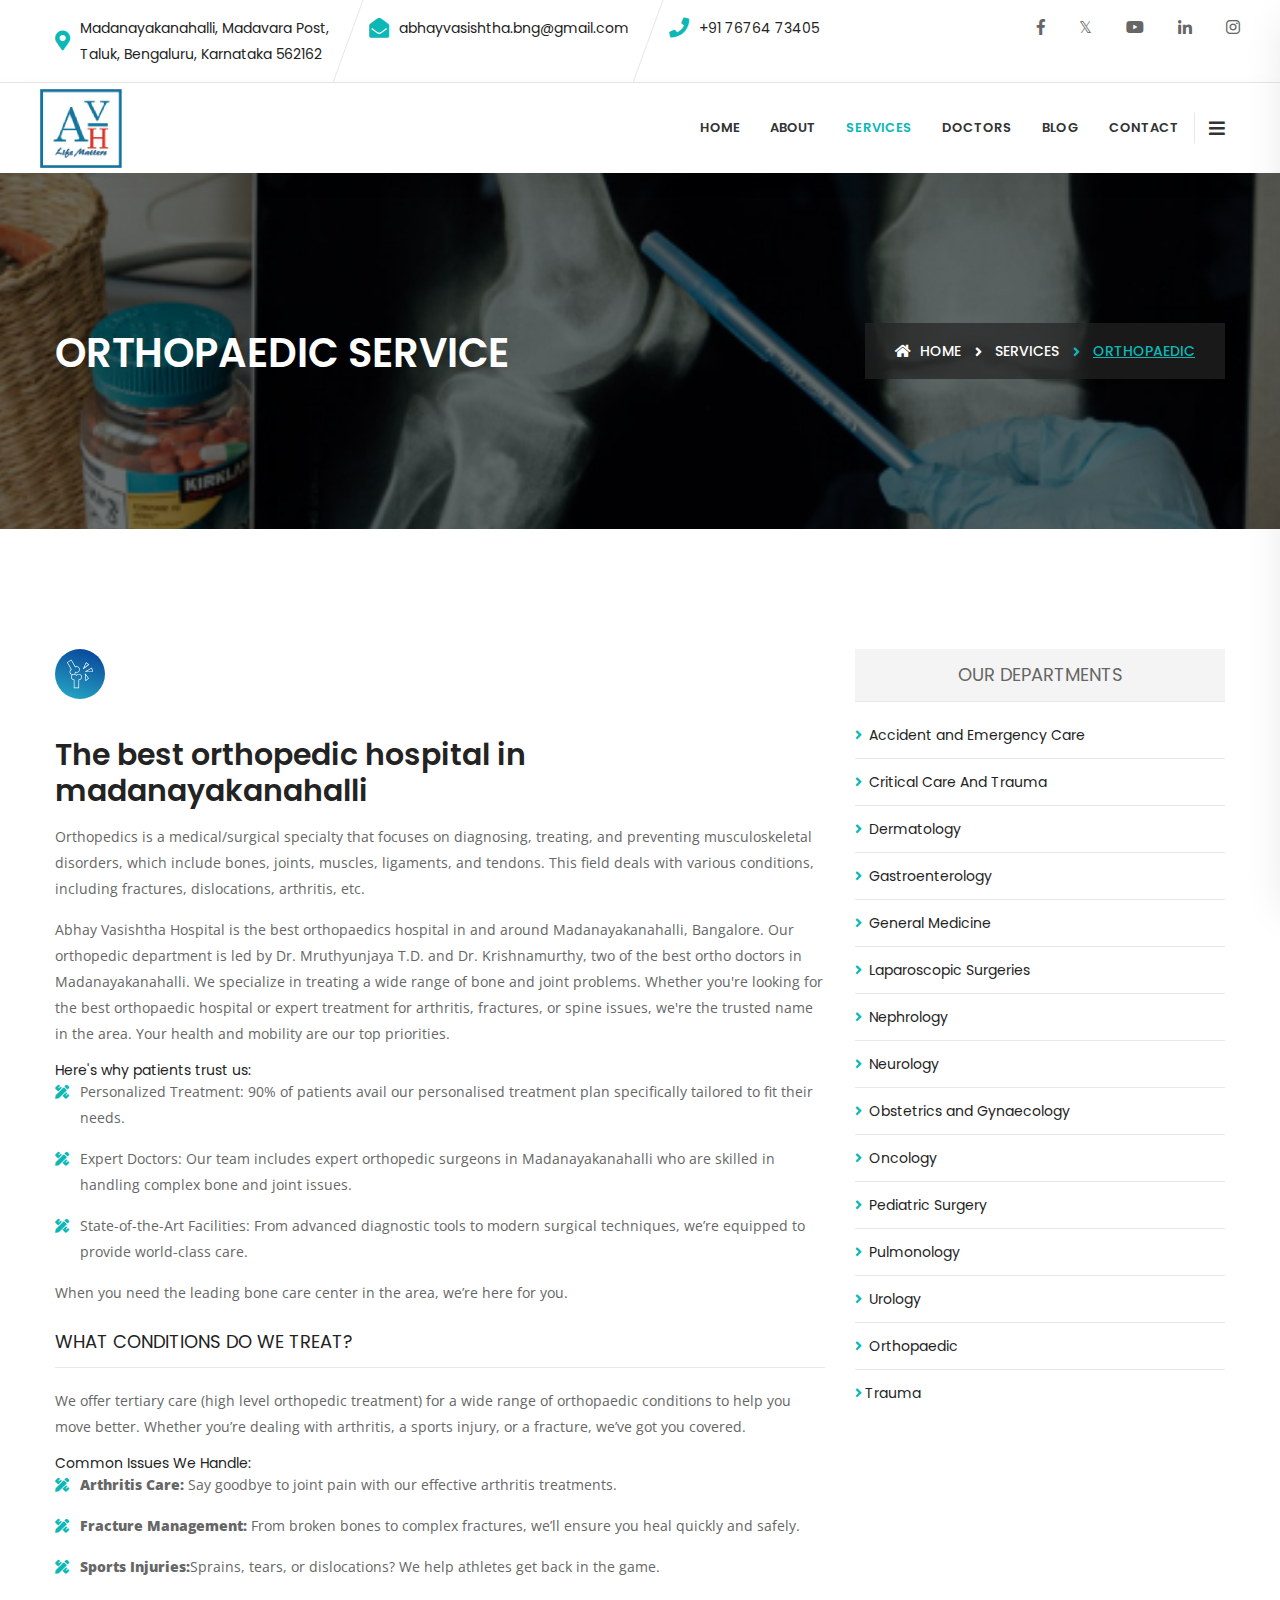
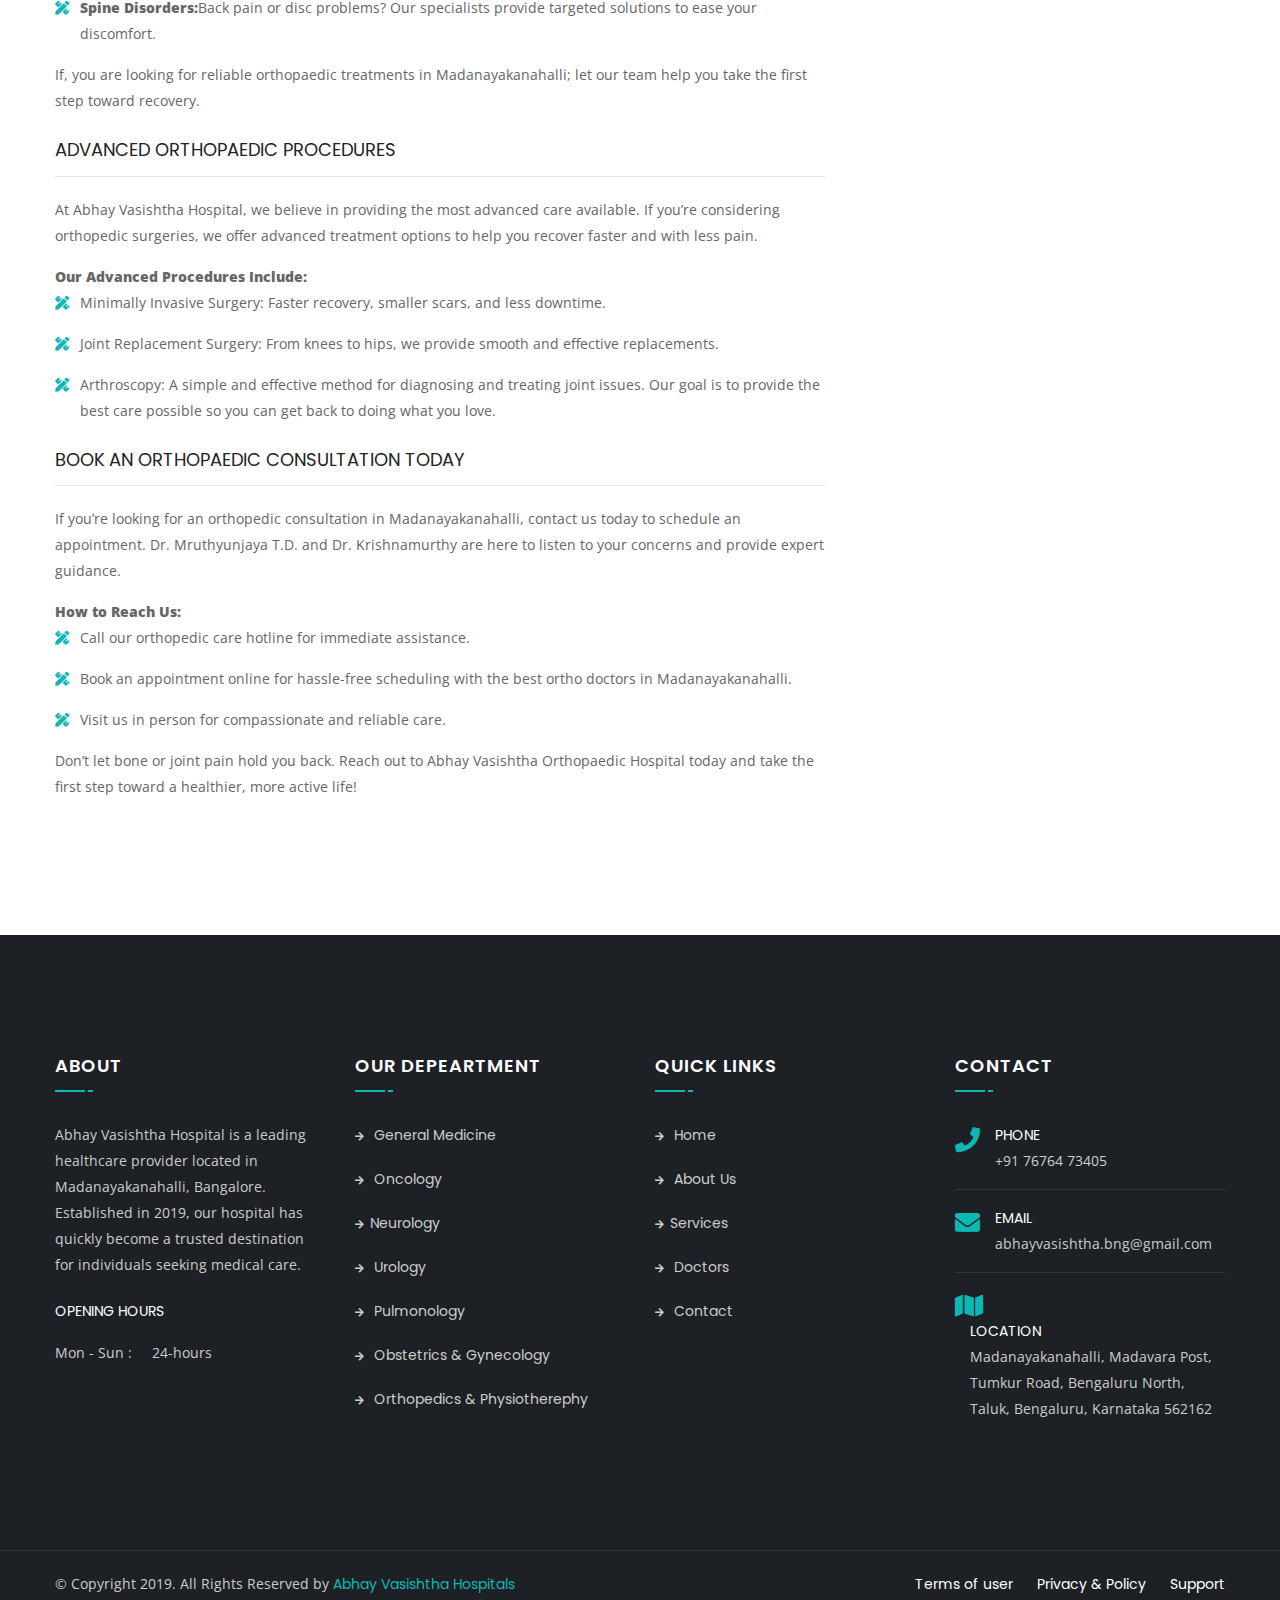
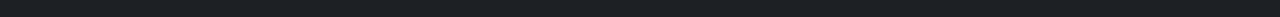
<file: ortho.html>
<!DOCTYPE html>
<html lang="en">

<head>
    <!-- ========== Meta Tags ========== -->
    <meta charset="utf-8">
    <meta http-equiv="X-UA-Compatible" content="IE=edge">
    <meta name="viewport" content="width=device-width, initial-scale=1">
    <meta name="description" content="Abhay Vasishtha Hospital in Madanayakanahalli is a leading trauma care hospital in Bangalore, offering expert treatment for injuries, fractures, and emergencies.">

    <!-- ========== Page Title ========== -->
    <title> Best Orthopedic Hospital in Madanayakanahalli | Abhay Vasishtha Hospital
Description: Abhay Vasishtha Hospital in Madanayakanahalli is Bangalore's top orthopedic hospital, specializing in arthritis, spine disorders, sports injuries, and more.</title>

    <!-- ========== Favicon Icon ========== -->
    <link rel="shortcut icon" href="assets/img/favicon.ico" type="image/x-icon">

    <!-- ========== Start Stylesheet ========== -->
    <link href="assets/css/bootstrap.min.css" rel="stylesheet" />
    <link href="assets/css/font-awesome.min.css" rel="stylesheet" />
    <link href="assets/css/flaticon-set.css" rel="stylesheet" />
    <link href="assets/css/elegant-icons.css" rel="stylesheet" />
    <link href="assets/css/magnific-popup.css" rel="stylesheet" />
    <link href="assets/css/owl.carousel.min.css" rel="stylesheet" />
    <link href="assets/css/owl.theme.default.min.css" rel="stylesheet" />
    <link href="assets/css/animate.css" rel="stylesheet" />
    <link href="assets/css/bootsnav.css" rel="stylesheet" />
    <link href="style.css" rel="stylesheet">
    <link href="assets/css/responsive.css" rel="stylesheet" />
    <!-- ========== End Stylesheet ========== -->

    <!-- HTML5 shim and Respond.js for IE8 support of HTML5 elements and media queries -->
    <!-- WARNING: Respond.js doesn't work if you view the page via file:// -->
    <!--[if lt IE 9]>
      <script src="assets/js/html5/html5shiv.min.js"></script>
      <script src="assets/js/html5/respond.min.js"></script>
    <![endif]-->

    <!-- ========== Google Fonts ========== -->
    <link href="https://fonts.googleapis.com/css?family=Open+Sans" rel="stylesheet">
    <link href="https://fonts.googleapis.com/css?family=Poppins:300,500,600,700,800" rel="stylesheet">

</head>

<body>

    <!-- Preloader Start -->
    <div class="se-pre-con"></div>
    <!-- Preloader Ends -->

    <!-- Start Header Top 
    ============================================= -->
    <div class="top-bar-area inline inc-border">
        <div class="container">
            <div class="row">
                <div class="col-md-9 address-info text-left">
                    <div class="info box">
                        <ul>
                            <li>
                                <i class="fas fa-map-marker-alt"><a
                                        href="https://maps.app.goo.gl/PfuSnUPHP4K65nMK7"></i> Madanayakanahalli,
                                Madavara Post,<br>Taluk, Bengaluru, Karnataka 562162</a>
                            </li>
                            <li>
                                <i class="fas fa-envelope-open"></i><a
                                    href="mailto: abhayvasishtha.bng@gmail.com">abhayvasishtha.bng@gmail.com</a>
                            </li>
                            <li>
                                <i class="fas fa-phone"></i><a href="tel: +91 76764 73405">+91 76764 73405</a>
                            </li>
                        </ul>
                    </div>
                </div>
                <div class="col-md-3 social text-right">
                    <ul>
                        <li>
                            <a href="https://www.facebook.com/profile.php?id=100063630353614 "><i
                                    class="fab fa-facebook-f"></i></a>
                        </li>
                        <li>
                            <a href="https://x.com/abhayvasishtha/status/1839232582333903087">𝕏</a>
                        </li>
                        <li>
                            <a href="https://www.youtube.com/@abhayvasishtha2596"><i class="fab fa-youtube"></i></a>
                        </li>
                        <li>
                            <a href="https://www.linkedin.com/company/abhay-vasishtha-hospital/posts/?feedView=all  "><i
                                    class="fab fa-linkedin-in"></i></a>
                        </li>
                        <li>
                            <a href="https://www.instagram.com/abhayvasishthahospital/ "><i
                                    class="fab fa-instagram"></i></a>
                        </li>
                    </ul>
                </div>
            </div>
        </div>
    </div>
    <!-- End Header Top -->

    <!-- Header 
    ============================================= -->
    <header id="home">

        <!-- Start Navigation -->
        <nav class="navbar navbar-default attr-border navbar-sticky bootsnav">

            <!-- Start Top Search -->
            <div class="container">
                <div class="row">
                    <div class="top-search">
                        <div class="input-group">
                            <form action="#">
                                <input type="text" name="text" class="form-control" placeholder="Search">
                                <button type="submit">
                                    <i class="fas fa-search"></i>
                                </button>
                            </form>
                        </div>
                    </div>
                </div>
            </div>
            <!-- End Top Search -->

            <div class="container">

                <!-- Start Atribute Navigation -->
                <div class="attr-nav">
                    <ul>
                        <li class="side-menu"><a href="#"><i class="fa fa-bars"></i></a></li>
                    </ul>
                </div>
                <!-- End Atribute Navigation -->

                <!-- Start Header Navigation -->
                <div class="navbar-header">
                    <button type="button" class="navbar-toggle" data-toggle="collapse" data-target="#navbar-menu">
                        <i class="fa fa-bars"></i>
                    </button>
                   <a class="navbar-brand" href="index.html">
                        <img src="assets/img/logo.png" class="logo" alt="Logo"style="padding-top: 6px;">
                    </a>
                </div>
                <!-- End Header Navigation -->

                <!-- Collect the nav links, forms, and other content for toggling -->
                <div class="collapse navbar-collapse" id="navbar-menu">
                    <ul class="nav navbar-nav navbar-right" data-in="#" data-out="#">
                        <li>
                            <a href="index.html">Home</a>
                        </li>
                        <li>
                            <a href="about.html">About</a>
                        </li>
                        <li class="dropdown active">
                            <a href="services.html">Services</a>
                        </li>
                        <li>
                            <a href="doctors.html">Doctors</a>
                        </li>
                        <li>
                            <a href="https://abhayvasishthahospitals.com/blogs/">Blog</a>
                        </li>
                        <li>
                            <a href="contact.html">contact</a>
                        </li>
                    </ul>
                </div><!-- /.navbar-collapse -->
            </div>

            <!-- Start Side Menu -->
            <div class="side">
                <a href="#" class="close-side"><i class="fa fa-times"></i></a>
                <div class="widget">
                    <h4 class="title">About Us</h4>
                    <p>Abhay Vasishtha Hospital is a leading healthcare provider located in Madanayakanahalli,
                        Bangalore. Established in 2019, our hospital has quickly become a trusted destination for
                        individuals seeking medical care. Our team of dedicated professionals is committed to providing
                        top-notch medical services with compassion and care.
                    </p>
                </div>
                <div class="widget">
                    <h4 class="title">Our Department</h4>
                   <ul>
                        <li><a href="services.html">Accident and Emergency Care</a></li>
                        <li><a href="services.html">Neurology</a></li>
                        <li><a href="services.html">Gastroenterology</a></li>
                        <li><a href="services.html">Urology</a></li>
                        <li><a href="services.html">Pulmonology</a></li>
                        <li><a href="services.html">Critical Care And Trauma</a></li>
                        <li><a href="services.html">Dermatology</a></li>
                        
                        
                    </ul>
                </div>
                <div class="widget social">
                    <h4 class="title">Connect With Us</h4>
                    <ul class="link">
                        <li class="facebook"><a href="https://www.facebook.com/profile.php?id=100063630353614"><i
                                    class="fab fa-facebook-f"></i></a></li>
                        <li class="twitter"><a href="https://x.com/abhayvasishtha/status/1839232582333903087">𝕏</a></li>
                        <li class="pinterest"><a href="https://www.instagram.com/abhayvasishthahospital/ "><i
                                    class="fab fa-instagram"></i></a></li>
                        <li class="dribbble"><a href="https://www.linkedin.com/company/abhay-vasishtha-hospital/posts/?feedView=all  
                            "><i class="fab fa-linkedin-in"></i></a></li>
                        <li class="dribbble"><a href="https://www.youtube.com/@abhayvasishtha2596"><i
                                    class="fab fa-youtube"></i></a></li>
                    </ul>
                </div>
            </div>
            <!-- End Side Menu -->

        </nav>
        <!-- End Navigation -->

    </header>
    <!-- End Header -->

    <!-- Start Breadcrumb 
    ============================================= -->
    <div class="breadcrumb-area shadow dark bg-fixed text-light" style="background-image: url(assets/img/ortho\ service.png);">
        <div class="container">
            <div class="row">
                <div class="col-md-6">
                    <h1>Orthopaedic service</h1>
                </div>
                <div class="col-md-6 text-right">
                    <ul class="breadcrumb">
                        <li><a href="index.html"><i class="fas fa-home"></i> Home</a></li>
                        <li><a href="services.html">Services</a></li>
                        <li class="active">Orthopaedic</li>
                    </ul>
                </div>
            </div>
        </div>
    </div>
    <!-- End Breadcrumb -->

    <!-- Start Services Details
    ============================================= -->
    <div class="services-details-area default-padding">
        <div class="container">
            <div class="row">
                <!-- Services Content -->
                <div class="col-md-8 content">
                    <div class="thumb">
                        <svg clip-rule="evenodd" fill-rule="evenodd" height="50" image-rendering="optimizeQuality" shape-rendering="geometricPrecision" text-rendering="geometricPrecision" viewBox="0 0 7620 7620" width="50" xmlns="http://www.w3.org/2000/svg" xmlns:xlink="http://www.w3.org/1999/xlink"><linearGradient id="id0" gradientUnits="userSpaceOnUse" x1="5120.64" x2="2499.36" y1="-121.93" y2="7741.93"><stop offset="0" stop-color="#08469a"/><stop offset="1" stop-color="#25a4c3"/></linearGradient><g id="Layer_x0020_1"><circle cx="3810" cy="3810" fill="url(#id0)" r="3810"/><g fill="#fff" fill-rule="nonzero"><path d="m2701 3855c28 0 51 22 51 50s-23 51-51 51c-84 0-167-23-240-65-70-40-131-99-175-175v-1c-66-114-79-245-48-363 28-103 90-197 181-263l-586-1016c-14-25-6-56 18-70l614-354c24-13 55-5 69 19l586 1016c103-46 216-53 319-25 118 32 225 109 291 223 1 1 1 3 2 4 65 114 78 243 46 360-32 119-109 225-223 292-1 0-2 1-3 1-69 39-144 60-219 63-55 2-110-6-163-23-12 54-33 106-63 153-40 64-96 119-165 160-25 14-56 5-70-19s-6-55 19-69c55-32 99-76 131-126 32-52 52-111 57-173 0-6 2-12 5-18 12-25 42-36 67-24 56 27 117 40 179 37 58-2 117-18 171-49l3-1c90-52 151-136 176-230 25-93 15-195-36-284l-2-3c-52-90-136-151-229-176-94-25-197-14-287 38-24 14-56 5-70-19l-585-1014-525 304 583 1009c6 9 9 19 9 30 0 20-12 37-28 45-89 53-149 136-174 228-24 93-14 195 36 285 2 1 3 3 4 5 34 58 81 104 136 136 58 33 123 51 189 51z"/><path d="m3624 4655c105 0 199-43 267-111 69-68 111-163 111-267 0-105-42-199-111-268-68-68-162-110-267-110-64 0-124 15-176 43-55 29-101 70-136 121-16 23-47 29-70 13-6-4-11-8-14-14-35-50-81-91-136-120-52-28-112-43-176-43-104 0-199 42-267 110-69 69-111 163-111 268 0 104 42 199 111 267 68 68 163 111 267 111 28 0 51 23 51 51v1170h606v-1170c0-28 23-51 51-51zm339-39c-75 75-176 126-288 138v1173c0 28-23 50-51 50h-708c-28 0-51-22-51-50v-1173c-112-12-213-63-288-138-87-87-141-207-141-339 0-133 54-253 141-340 87-86 207-140 339-140 81 0 157 20 223 55 50 26 94 60 131 101 37-41 81-75 131-101 67-35 143-55 223-55 133 0 252 54 339 140 87 87 141 207 141 340 0 132-54 252-141 339z"/><path d="m4773 2162-315 666 587-448zm-496 811 432-912c2-4 4-7 6-10 18-22 50-25 72-8l371 298c4 2 7 6 10 9 17 22 13 54-10 71l-804 614c-14 11-35 14-53 6-25-12-36-42-24-68z"/><path d="m5650 2879 142 533c8 27-8 55-36 62-5 2-11 2-16 2l-1094 6c-28 0-50-22-51-50 0-20 12-37 28-46l953-538c24-13 55-5 69 20 2 4 3 7 4 11zm27 496-109-406-728 411z"/><path d="m4650 3768 508 675c17 22 13 54-9 71l-440 347c-22 17-54 13-72-9-7-9-10-19-10-29l-70-1024c-2-28 19-52 47-54 19-2 37 8 46 23zm398 697-378-503 51 759z"/></g></g></svg>
                    </div>
                    <div class="info">
                        <h2>The best orthopedic hospital in madanayakanahalli</h2>
                        <p>
                            Orthopedics is a medical/surgical specialty that focuses on diagnosing, treating, and preventing
musculoskeletal disorders, which include bones, joints, muscles, ligaments, and tendons. This field
deals with various conditions, including fractures, dislocations, arthritis, etc.
                        </p>
                        <p>
                            Abhay Vasishtha Hospital is the best orthopaedics hospital in and around Madanayakanahalli,
Bangalore. Our orthopedic department is led by Dr. Mruthyunjaya T.D. and Dr. Krishnamurthy, two
of the best ortho doctors in Madanayakanahalli. We specialize in treating a wide range of bone and
joint problems. Whether you're looking for the best orthopaedic hospital or expert treatment for
arthritis, fractures, or spine issues, we're the trusted name in the area. Your health and mobility are
our top priorities.
                        </p>
                        <h6>Here's why patients trust us:</h6>
                        
                        <ul>
                            <li>Personalized Treatment: 90% of patients avail our personalised treatment plan specifically
                                tailored to fit their needs.</li>
                            <li>Expert Doctors: Our team includes expert orthopedic surgeons in Madanayakanahalli who
                                are skilled in handling complex bone and joint issues.</li>
                            <li>State-of-the-Art Facilities: From advanced diagnostic tools to modern surgical techniques,
                                we’re equipped to provide world-class care.</li>
                            <!-- <li>Cholesterol and lipid tests</li> -->
                            <!-- <li>Critical Care Medicine Specialists</li> -->
                            <!-- <li>Emergency Assistance</li> -->
                             <p>When you need the leading bone care center in the area, we’re here for you.</p>
                             <h4>What Conditions Do We Treat?</h4>
                             <p>We offer tertiary care (high level orthopedic treatment) for a wide range of orthopaedic conditions
                                to help you move better. Whether you’re dealing with arthritis, a sports injury, or a fracture, we’ve
                                got you covered.</p>
                                <h6>Common Issues We Handle:</h6>
                                <li><b>Arthritis Care:</b> Say goodbye to joint pain with our effective arthritis treatments.</li>
                                <li><b>Fracture Management:</b> From broken bones to complex fractures, we’ll ensure you heal
                                    quickly and safely.</li>
                                <li><b>Sports Injuries:</b>Sprains, tears, or dislocations? We help athletes get back in the game.</li>
                                <li><b>Spine Disorders:</b>Back pain or disc problems? Our specialists provide targeted solutions to
                                    ease your discomfort.</li>
                                    <p>If, you are looking for reliable orthopaedic treatments in Madanayakanahalli; let our team help you
                                        take the first step toward recovery.</p>
                        </ul>
                        <h4>Advanced Orthopaedic Procedures</h4>
                        <p>At Abhay Vasishtha Hospital, we believe in providing the most advanced care available. If you’re
                            considering orthopedic surgeries, we offer advanced treatment options to help you recover faster
                            and with less pain.</p>
                            <b>Our Advanced Procedures Include:</b>
                            <ul>
                                <li>Minimally Invasive Surgery: Faster recovery, smaller scars, and less downtime.</li>
                                <li>Joint Replacement Surgery: From knees to hips, we provide smooth and effective
                                    replacements.</li>
                                <li>Arthroscopy: A simple and effective method for diagnosing and treating joint issues.
                                    Our goal is to provide the best care possible so you can get back to doing what you love.</li>
                                
                            </ul>
                            <h4>Book an Orthopaedic Consultation Today</h4>
                            <p>If you’re looking for an orthopedic consultation in Madanayakanahalli, contact us today to schedule
                                an appointment. Dr. Mruthyunjaya T.D. and Dr. Krishnamurthy are here to listen to your concerns
                                and provide expert guidance.</p>
                                <b>How to Reach Us:</b>
                                <ul>
                                    <li>Call our orthopedic care hotline for immediate assistance.</li>
                                    <li>Book an appointment online for hassle-free scheduling with the best ortho doctors in
                                        Madanayakanahalli.</li>
                                        <li>Visit us in person for compassionate and reliable care.</li>
                                </ul>
                                <p>Don’t let bone or joint pain hold you back. Reach out to Abhay Vasishtha Orthopaedic Hospital
                                    today and take the first step toward a healthier, more active life!</p>

                    </div>
                </div>
                <!-- End Services Content -->

                <!-- Widget Items -->
                <div class="col-md-4 sidebar">
                    
                    <!-- Single Widget -->
                    <div class="widget link">
                        <div class="title">
                            <h4>Our Departments</h4>
                        </div>
                        <ul>
                            <li>
                                <a href="#"><i class="fas fa-angle-right"></i> Accident and Emergency Care
                                </a>
                            </li>
                            <li>
                                <a href="#"><i class="fas fa-angle-right"></i> Critical Care And Trauma</a>
                            </li>
                            <li>
                                <a href="#"><i class="fas fa-angle-right"></i> Dermatology</a>
                            </li>
                            <li>
                                <a href="#"><i class="fas fa-angle-right"></i> Gastroenterology</a>
                            </li>
                            <li>
                                <a href="Gynecology.html"><i class="fas fa-angle-right"></i> General Medicine</a>
                            </li>
                            <li>
                                <a href="#"><i class="fas fa-angle-right"></i> Laparoscopic Surgeries</a>
                            </li>
                            <li>
                                <a href="#"><i class="fas fa-angle-right"></i> Nephrology</a>
                            </li>
                            <li>
                                <a href="#"><i class="fas fa-angle-right"></i> Neurology</a>
                            </li>
                            <li>
                                <a href="#"><i class="fas fa-angle-right"></i> Obstetrics and Gynaecology
                                </a>
                            </li>
                            <li>
                                <a href="#"><i class="fas fa-angle-right"></i> Oncology</a>
                            </li>
                            <li>
                                <a href="#"><i class="fas fa-angle-right"></i> Pediatric Surgery
                                </a>
                            </li>
                            <li>
                                <a href="#"><i class="fas fa-angle-right"></i> Pulmonology</a>
                            </li>
                            <li>
                                <a href="#"><i class="fas fa-angle-right"></i> Urology</a>
                            </li>
                            <li>
                                <a href="ortho.html"><i class="fas fa-angle-right"></i> Orthopaedic</a>
                            </li>
                            <li>
                                <a href="trauma.html"><i class="fas fa-angle-right"></i>Trauma</a>
                            </li>
                        </ul>
                    </div>
                </div>
                <!-- End Widget Items -->

            </div>
        </div>
    </div>
    <!-- End End Services -->

    <!-- Start Footer 
    ============================================= -->
    <footer class="bg-dark text-light">
        <div class="container">
            <div class="row">
                <div class="f-items default-padding">

                    <!-- Single Item -->
                    <div class="col-md-3 col-sm-6 equal-height item">
                        <div class="f-item">
                            <h4>About</h4>
                            <p>
                                Abhay Vasishtha Hospital is a leading healthcare provider located in Madanayakanahalli,
                                Bangalore. Established in 2019, our hospital has quickly become a trusted destination
                                for individuals seeking medical care.
                            </p>
                            <div class="opening-info">
                                <h5>Opening Hours</h5>
                                <ul>
                                    <li> <span> Mon - Sun : &nbsp;&nbsp;&nbsp;&nbsp;24-hours</span>
                                    </li>
                                </ul>
                            </div>
                        </div>
                    </div>
                    <!-- End Single Item -->
                    <!-- Single Item -->
                    <div class="col-md-3 col-sm-6 equal-height item">
                        <div class="f-item link">
                            <h4>Our Depeartment</h4>
                           <ul>
                                <li>
                                    <a href="services.html"><i class="fas fa-arrow-right"></i> General Medicine</a>
                                </li>
                                <li>
                                    <a href="services.html"><i class="fas fa-arrow-right"></i> Oncology</a>
                                </li>
                                <li>
                                    <a href="services.html"><i class="fas fa-arrow-right"></i>Neurology</a>
                                </li>
                                <li>
                                    <a href="services.html"><i class="fas fa-arrow-right"></i> Urology</a>
                                </li>
                                <li>
                                    <a href="services.html"><i class="fas fa-arrow-right"></i> Pulmonology</a>
                                </li>
                                <li>
                                    <a href="services.html"><i class="fas fa-arrow-right"></i> Obstetrics & Gynecology</a>
                                </li>
                                <li>
                                    <a href="services.html"><i class="fas fa-arrow-right"></i> Orthopedics & Physiotherephy</a>
                                </li>
                            </ul>
                        </div>
                    </div>
                    <!-- End Single Item -->
                    <!-- Single Item -->
                    <div class="col-md-3 col-sm-6 equal-height item">
                        <div class="f-item link">
                            <h4>Quick Links</h4>
                            <ul>
                                <li>
                                    <a href="index.html"><i class="fas fa-arrow-right"></i> Home</a>
                                </li>
                                <li>
                                    <a href="about.html"><i class="fas fa-arrow-right"></i> About Us</a>
                                </li>
                                <li>
                                    <a href="services.html"><i class="fas fa-arrow-right"></i>Services</a>
                                </li>
                                <li>
                                    <a href="doctors.html"><i class="fas fa-arrow-right"></i> Doctors</a>
                                </li>
                                <li>
                                    <a href="contact.html"><i class="fas fa-arrow-right"></i> Contact</a>
                                </li>
                            </ul>
                        </div>
                    </div>
                    <!-- End Single Item -->
                    <!-- Single Item -->
                    <div class="col-md-3 col-sm-6 equal-height item">
                        <div class="f-item contact">
                            <h4>Contact</h4>
                            <ul>
                                <li>
                                    <i class="fas fa-phone"></i>
                                    <p>Phone <span><a href="tel:+91 76764 73405">+91 76764 73405</a></span></p>
                                </li>
                                <li>
                                    <i class="fas fa-envelope"></i>
                                    <p>Email <span><a
                                                href="mailto:abhayvasishtha.bng@gmail.com">abhayvasishtha.bng@gmail.com</a></span>
                                    </p>
                                </li>
                                <li>
                                    <i class="fas fa-map"></i>
                                    <a href="https://maps.app.goo.gl/Mk9gp1yny9pVRYPu7">
                                        <p>Location <span>Madanayakanahalli, Madavara Post, Tumkur Road, Bengaluru
                                                North,
                                                Taluk, Bengaluru, Karnataka 562162</span></p>
                                    </a>
                                </li>
                            </ul>
                        </div>
                    </div>
                    <!-- End Single Item -->
                </div>
            </div>
        </div>
        <!-- Start Footer Bottom -->
        <div class="footer-bottom bg-dark text-light">
            <div class="container">
                <div class="row">
                    <div class="col-md-6">
                        <p>&copy; Copyright 2019. All Rights Reserved by <a href="#">Abhay Vasishtha Hospitals</a></p>
                    </div>
                    <div class="col-md-6 text-right link">
                        <ul>
                            <li>
                                <a href="#">Terms of user</a>
                            </li>
                            <li>
                                <a href="#">Privacy & Policy</a>
                            </li>
                            <li>
                                <a href="tel:+91 76764 73405">Support</a>
                            </li>
                        </ul>
                    </div>
                </div>
            </div>
        </div>
        <!-- End Footer Bottom -->
    </footer>
    <!-- End Footer -->

    <!-- jQuery Frameworks
    ============================================= -->
    <script src="assets/js/jquery-1.12.4.min.js"></script>
    <script src="assets/js/bootstrap.min.js"></script>
    <script src="assets/js/equal-height.min.js"></script>
    <script src="assets/js/jquery.appear.js"></script>
    <script src="assets/js/jquery.easing.min.js"></script>
    <script src="assets/js/jquery.magnific-popup.min.js"></script>
    <script src="assets/js/modernizr.custom.13711.js"></script>
    <script src="assets/js/owl.carousel.min.js"></script>
    <script src="assets/js/wow.min.js"></script>
    <script src="assets/js/isotope.pkgd.min.js"></script>
    <script src="assets/js/imagesloaded.pkgd.min.js"></script>
    <script src="assets/js/count-to.js"></script>
    <script src="assets/js/YTPlayer.min.js"></script>
    <script src="assets/js/jquery.nice-select.min.js"></script>
    <script src="assets/js/bootsnav.js"></script>
    <script src="assets/js/main.js"></script>

</body>
</html>
</file>
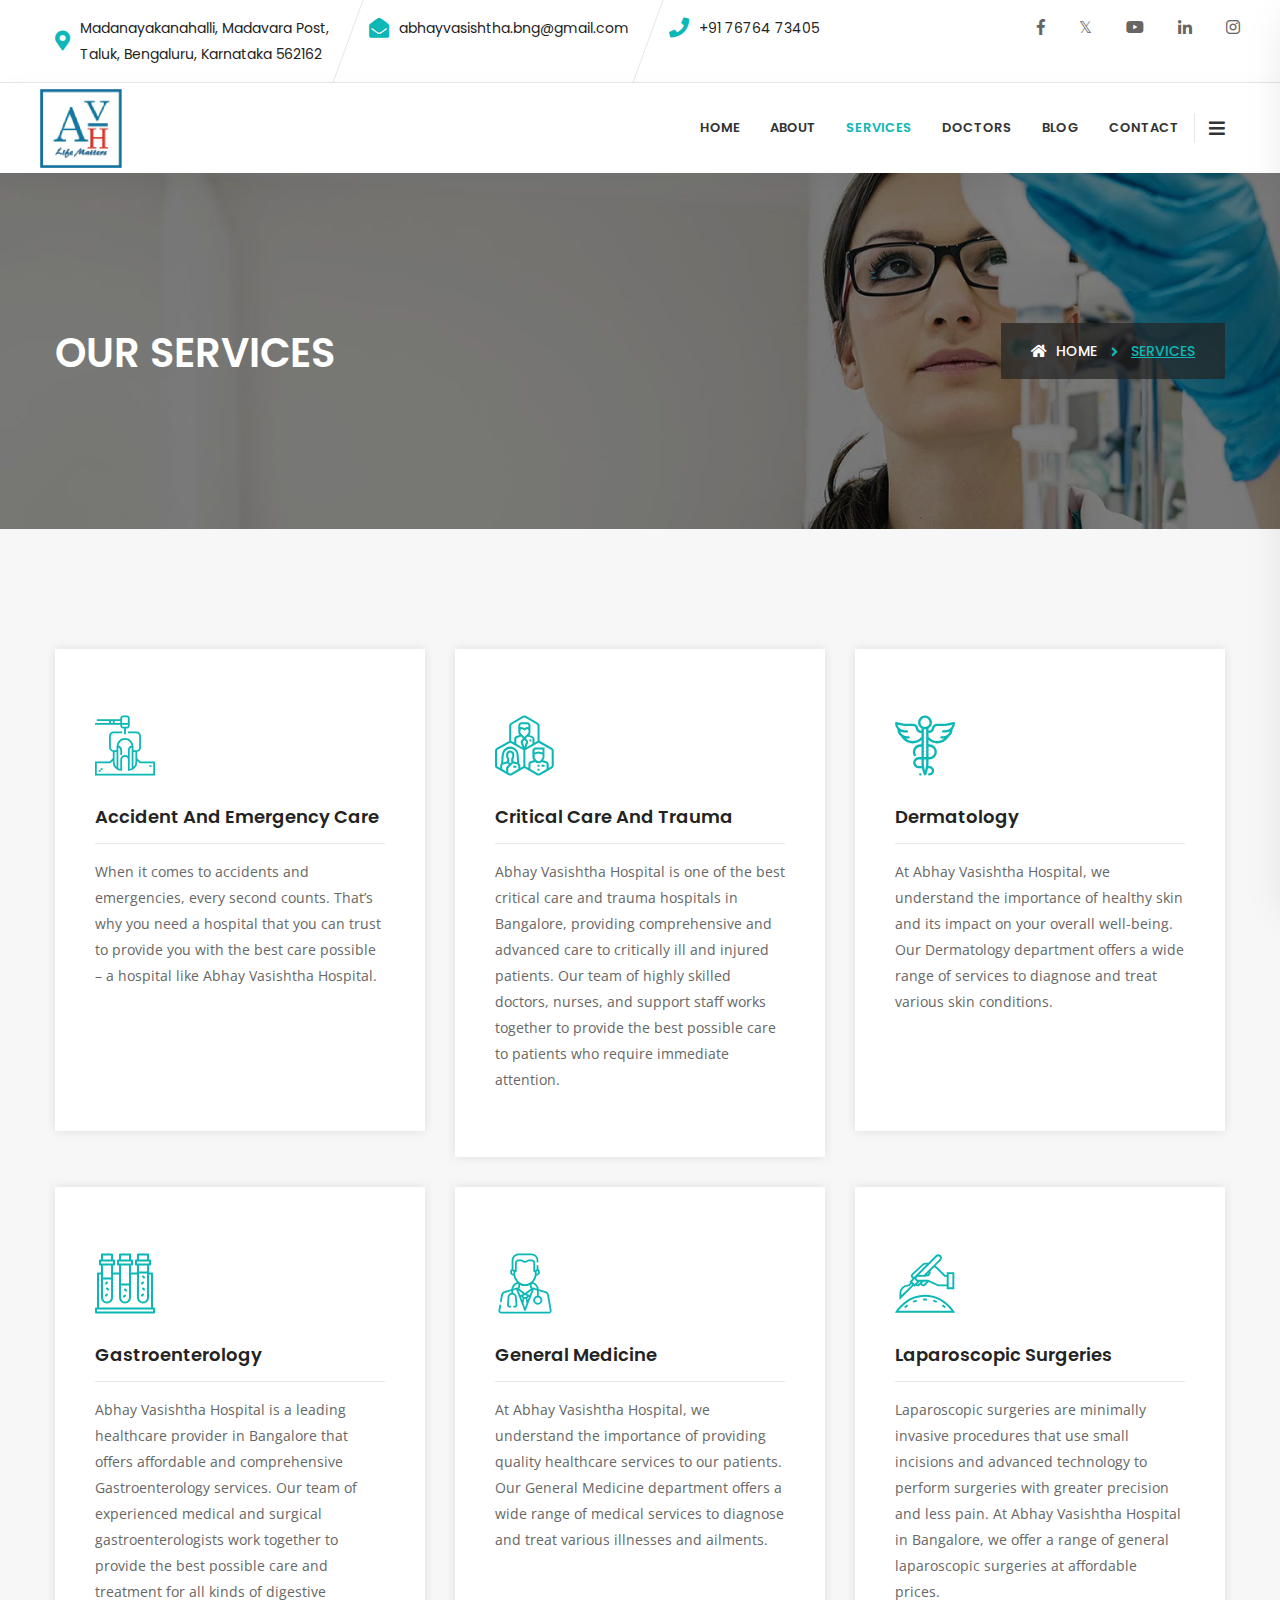
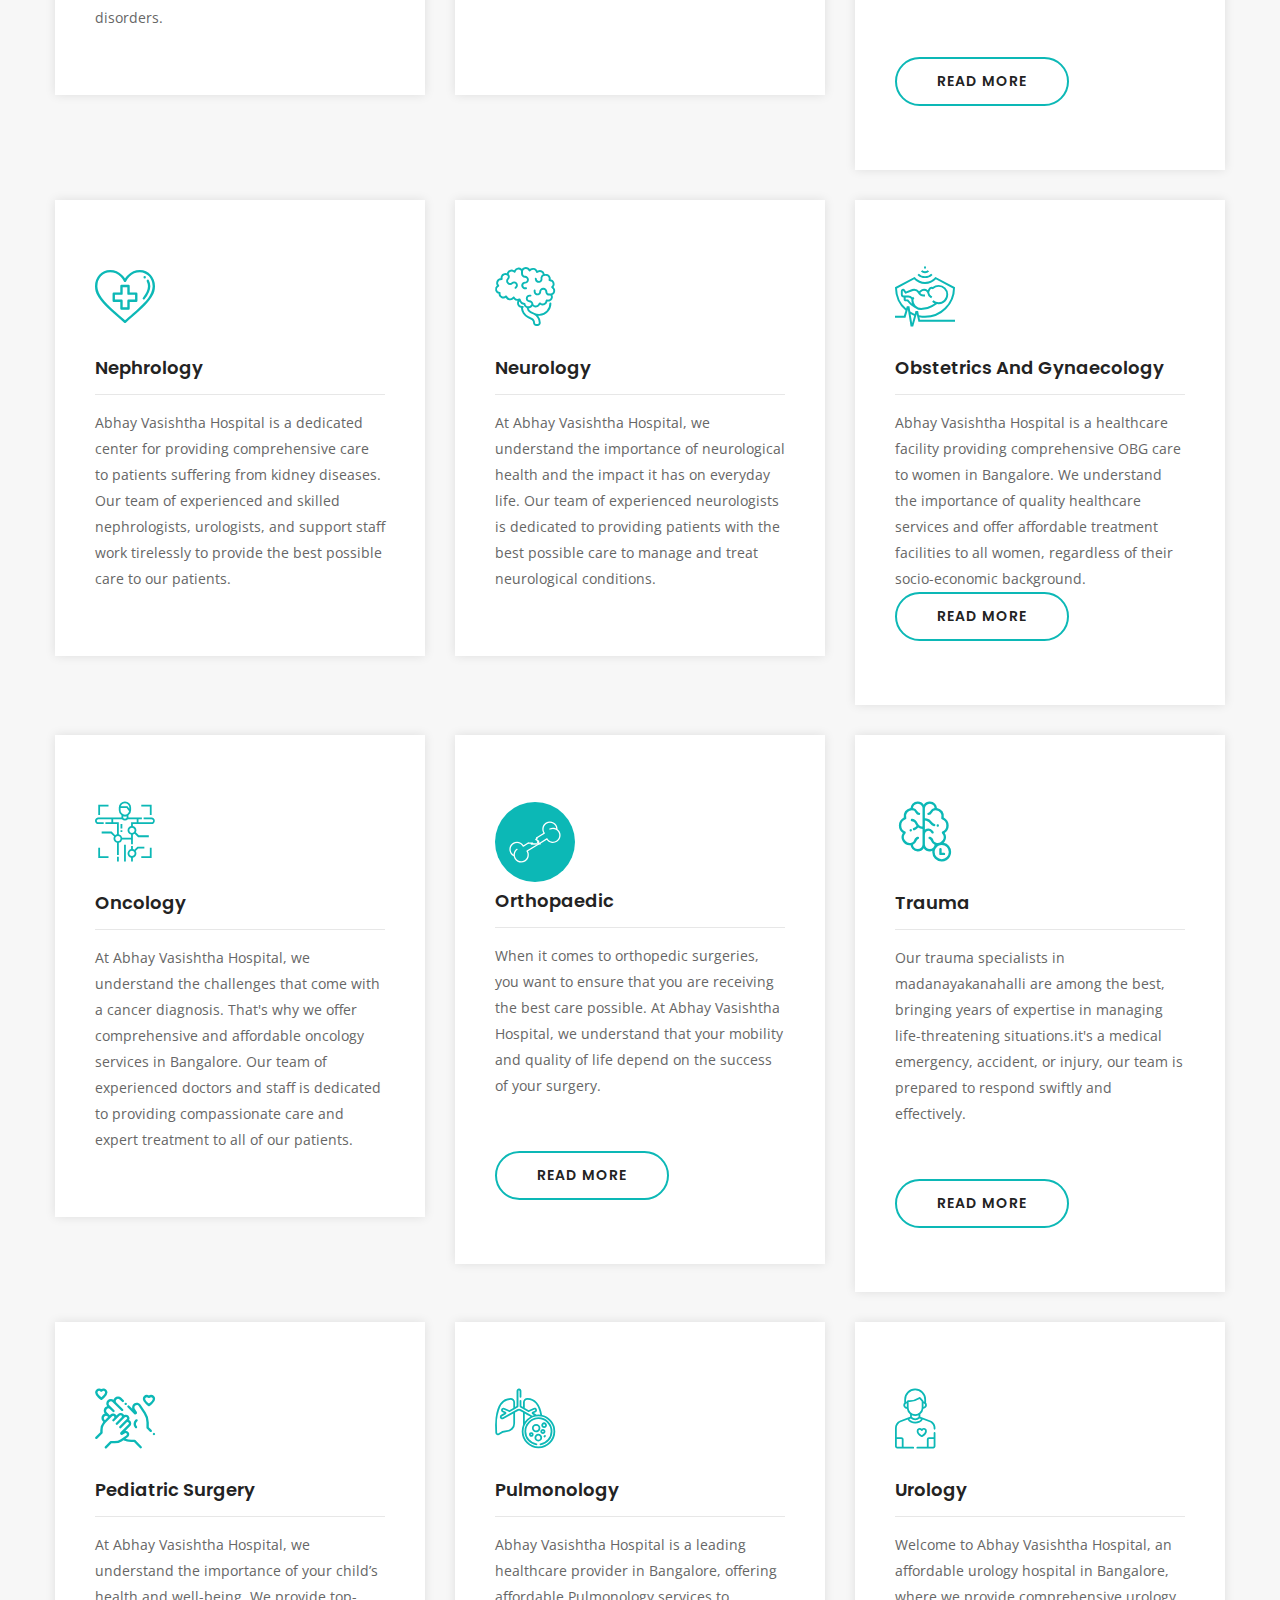
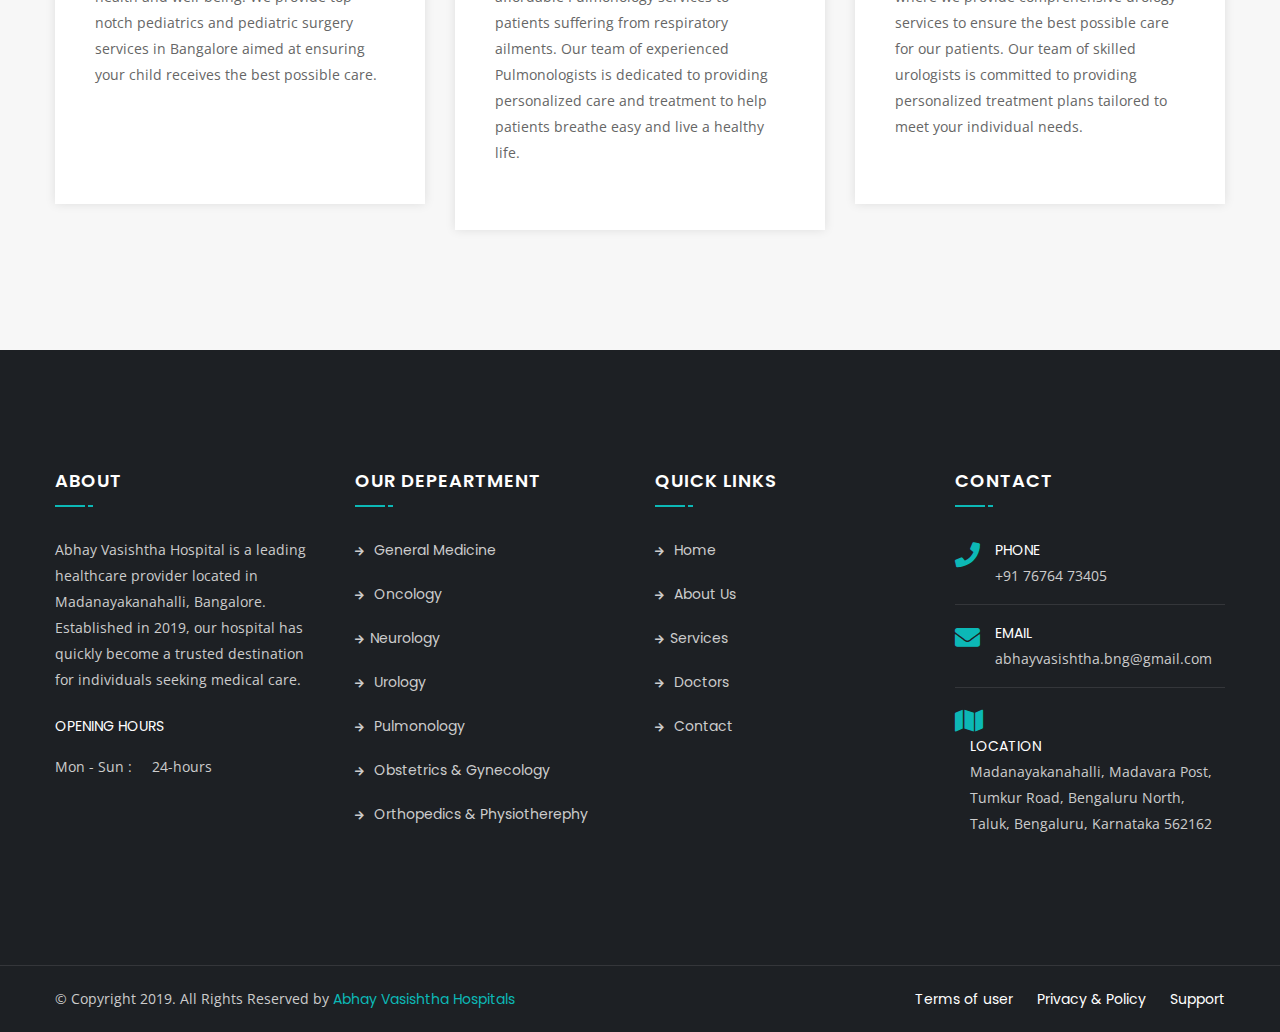
<file: services.html>
<!DOCTYPE html>
<html lang="en">

<head>
    <!-- ========== Meta Tags ========== -->
    <meta charset="utf-8">
    <meta http-equiv="X-UA-Compatible" content="IE=edge">
    <meta name="viewport" content="width=device-width, initial-scale=1">
    <meta name="description" content="Doctors Archive - Abhyavashistha Hospitals">

    <!-- ========== Page Title ========== -->
    <title>Abhayavashistha Hospitals</title>

    <!-- ========== Favicon Icon ========== -->
    <link rel="shortcut icon" href="assets/img/favicon.ico" type="image/x-icon">

    <!-- ========== Start Stylesheet ========== -->
    <link href="assets/css/bootstrap.min.css" rel="stylesheet" />
    <link href="assets/css/font-awesome.min.css" rel="stylesheet" />
    <link href="assets/css/flaticon-set.css" rel="stylesheet" />
    <link href="assets/css/elegant-icons.css" rel="stylesheet" />
    <link href="assets/css/magnific-popup.css" rel="stylesheet" />
    <link href="assets/css/owl.carousel.min.css" rel="stylesheet" />
    <link href="assets/css/owl.theme.default.min.css" rel="stylesheet" />
    <link href="assets/css/animate.css" rel="stylesheet" />
    <link href="assets/css/bootsnav.css" rel="stylesheet" />
    <link href="style.css" rel="stylesheet">
    <link href="assets/css/responsive.css" rel="stylesheet" />
    <!-- ========== End Stylesheet ========== -->

    <!-- HTML5 shim and Respond.js for IE8 support of HTML5 elements and media queries -->
    <!-- WARNING: Respond.js doesn't work if you view the page via file:// -->
    <!--[if lt IE 9]>
      <script src="assets/js/html5/html5shiv.min.js"></script>
      <script src="assets/js/html5/respond.min.js"></script>
    <![endif]-->

    <!-- ========== Google Fonts ========== -->
    <link href="https://fonts.googleapis.com/css?family=Open+Sans" rel="stylesheet">
    <link href="https://fonts.googleapis.com/css?family=Poppins:300,500,600,700,800" rel="stylesheet">

</head>

<body>

    <!-- Preloader Start -->
    <div class="se-pre-con"></div>
    <!-- Preloader Ends -->

    <!-- Start Header Top 
    ============================================= -->
    <div class="top-bar-area inline inc-border">
        <div class="container">
            <div class="row">
                <div class="col-md-9 address-info text-left">
                    <div class="info box">
                        <ul>
                            <li>
                                <i class="fas fa-map-marker-alt"><a
                                        href="https://maps.app.goo.gl/PfuSnUPHP4K65nMK7"></i> Madanayakanahalli,
                                Madavara Post,<br>Taluk, Bengaluru, Karnataka 562162</a>
                            </li>
                            <li>
                                <i class="fas fa-envelope-open"></i><a
                                    href="mailto: abhayvasishtha.bng@gmail.com">abhayvasishtha.bng@gmail.com</a>
                            </li>
                            <li>
                                <i class="fas fa-phone"></i><a href="tel: +91 76764 73405">+91 76764 73405</a>
                            </li>
                        </ul>
                    </div>
                </div>
                <div class="col-md-3 social text-right">
                    <ul>
                        <li>
                            <a href="https://www.facebook.com/profile.php?id=100063630353614 "><i
                                    class="fab fa-facebook-f"></i></a>
                        </li>
                        <li>
                            <a href="https://x.com/abhayvasishtha/status/1839232582333903087">𝕏</a>
                        </li>
                        <li>
                            <a href="https://www.youtube.com/@abhayvasishtha2596"><i class="fab fa-youtube"></i></a>
                        </li>
                        <li>
                            <a href="https://www.linkedin.com/company/abhay-vasishtha-hospital/posts/?feedView=all  "><i
                                    class="fab fa-linkedin-in"></i></a>
                        </li>
                        <li>
                            <a href="https://www.instagram.com/abhayvasishthahospital/ "><i
                                    class="fab fa-instagram"></i></a>
                        </li>
                    </ul>
                </div>
            </div>
        </div>
    </div>
    <!-- End Header Top -->

    <!-- Header 
    ============================================= -->
    <header id="home">

        <!-- Start Navigation -->
        <nav class="navbar navbar-default attr-border navbar-sticky bootsnav">

            <!-- Start Top Search -->
            <div class="container">
                <div class="row">
                    <div class="top-search">
                        <div class="input-group">
                            <form action="#">
                                <input type="text" name="text" class="form-control" placeholder="Search">
                                <button type="submit">
                                    <i class="fas fa-search"></i>
                                </button>
                            </form>
                        </div>
                    </div>
                </div>
            </div>
            <!-- End Top Search -->

            <div class="container">

                <!-- Start Atribute Navigation -->
                <div class="attr-nav">
                    <ul>
                        <li class="side-menu"><a href="#"><i class="fa fa-bars"></i></a></li>
                    </ul>
                </div>
                <!-- End Atribute Navigation -->

                <!-- Start Header Navigation -->
                <div class="navbar-header">
                    <button type="button" class="navbar-toggle" data-toggle="collapse" data-target="#navbar-menu">
                        <i class="fa fa-bars"></i>
                    </button>
                   <a class="navbar-brand" href="index.html">
                        <img src="assets/img/logo.png" class="logo" alt="Logo"style="padding-top: 6px;">
                    </a>
                </div>
                <!-- End Header Navigation -->

                <!-- Collect the nav links, forms, and other content for toggling -->
                <div class="collapse navbar-collapse" id="navbar-menu">
                    <ul class="nav navbar-nav navbar-right" data-in="#" data-out="#">
                        <li>
                            <a href="index.html">Home</a>
                        </li>
                        <li>
                            <a href="about.html">About</a>
                        </li>
                        <li class="dropdown active">
                            <a href="services.html">Services</a>
                        </li>
                        <li>
                            <a href="doctors.html">Doctors</a>
                        </li>
                        <li>
                            <a href="blog.php">Blog</a>
                        </li>
                        <li>
                            <a href="contact.html">contact</a>
                        </li>
                    </ul>
                </div><!-- /.navbar-collapse -->
            </div>

            <!-- Start Side Menu -->
            <div class="side">
                <a href="#" class="close-side"><i class="fa fa-times"></i></a>
                <div class="widget">
                    <h4 class="title">About Us</h4>
                    <p>Abhay Vasishtha Hospital is a leading healthcare provider located in Madanayakanahalli,
                        Bangalore. Established in 2019, our hospital has quickly become a trusted destination for
                        individuals seeking medical care. Our team of dedicated professionals is committed to providing
                        top-notch medical services with compassion and care.
                    </p>
                </div>
                <div class="widget">
                    <h4 class="title">Our Department</h4>
                   <ul>
                        <li><a href="services.html">Accident and Emergency Care</a></li>
                        <li><a href="services.html">Neurology</a></li>
                        <li><a href="services.html">Gastroenterology</a></li>
                        <li><a href="services.html">Urology</a></li>
                        <li><a href="services.html">Pulmonology</a></li>
                        <li><a href="services.html">Critical Care And Trauma</a></li>
                    </ul>
                </div>
                <div class="widget social">
                    <h4 class="title">Connect With Us</h4>
                    <ul class="link">
                        <li class="facebook"><a href="https://www.facebook.com/profile.php?id=100063630353614"><i
                                    class="fab fa-facebook-f"></i></a></li>
                        <li class="twitter"><a href="https://x.com/abhayvasishtha/status/1839232582333903087">𝕏</a></li>
                        <li class="pinterest"><a href="https://www.instagram.com/abhayvasishthahospital/ "><i
                                    class="fab fa-instagram"></i></a></li>
                        <li class="dribbble"><a href="https://www.linkedin.com/company/abhay-vasishtha-hospital/posts/?feedView=all  
                            "><i class="fab fa-linkedin-in"></i></a></li>
                        <li class="dribbble"><a href="https://www.youtube.com/@abhayvasishtha2596"><i
                                    class="fab fa-youtube"></i></a></li>
                    </ul>
                </div>
            </div>
            <!-- End Side Menu -->

        </nav>
        <!-- End Navigation -->

    </header>
    <!-- End Header -->

    <!-- Start Breadcrumb 
    ============================================= -->
    <div class="breadcrumb-area shadow dark bg-fixed text-light"
        style="background-image: url(assets/img/service.jpg);">
        <div class="container">
            <div class="row">
                <div class="col-md-6">
                    <h1>Our Services</h1>
                </div>
                <div class="col-md-6 text-right">
                    <ul class="breadcrumb">
                        <li><a href="#"><i class="fas fa-home"></i> Home</a></li>
                        <li class="active">Services</li>
                    </ul>
                </div>
            </div>
        </div>
    </div>
    <!-- End Breadcrumb -->

    <!-- Start Services
    ============================================= -->
    <div class="solid-services-area default-padding bottom-less bg-gray">
        <div class="container">
            <div class="row">
                <div class="services-items">
                    <!-- Single Item -->
                    <div class="col-md-4 col-sm-6 equal-height">
                        <div class="item">
                            <i class="flaticon-tooth"></i>
                            <h4>Accident and Emergency Care</h4>
                            <ul>
                                <p>When it comes to accidents and emergencies, every second counts. That’s why you need
                                    a hospital that you can trust to provide you with the best care possible – a
                                    hospital like Abhay Vasishtha Hospital.</p><br><br><br>
                            </ul>
                        </div>
                    </div>
                    <!-- End Single Item -->
                    <!-- Single Item -->
                    <div class="col-md-4 col-sm-6 equal-height">
                        <div class="item">
                            <i class="flaticon-department-1"></i>
                            <h4>Critical Care And Trauma</h4>
                            <ul>
                                <p>Abhay Vasishtha Hospital is one of the best critical care and trauma hospitals in
                                    Bangalore, providing comprehensive and advanced care to critically ill and injured
                                    patients. Our team of highly skilled doctors, nurses, and support staff works
                                    together to provide the best possible care to patients who require immediate
                                    attention.</p>
                            </ul>
                        </div>
                    </div>
                    <!-- End Single Item -->
                    <!-- Single Item -->
                    <div class="col-md-4 col-sm-6 equal-height">
                        <div class="item">
                            <i class="flaticon-pharmacy"></i>
                            <h4>Dermatology</h4>
                            <ul>
                                <p>At Abhay Vasishtha Hospital, we understand the importance of healthy skin and its
                                    impact on your overall well-being. Our Dermatology department offers a wide range of
                                    services to diagnose and treat various skin conditions.</p><br><br>
                            </ul>
                        </div>
                    </div>
                    <!-- End Single Item -->
                    <!-- Single Item -->
                    <div class="col-md-4 col-sm-6 equal-height">
                        <div class="item">
                            <i class="flaticon-blood-sample"></i>
                            <h4>Gastroenterology</h4>
                            <ul>
                                <p>Abhay Vasishtha Hospital is a leading healthcare provider in Bangalore that offers
                                    affordable and comprehensive Gastroenterology services. Our team of experienced
                                    medical and surgical gastroenterologists work together to provide the best possible
                                    care and treatment for all kinds of digestive disorders.</p>
                            </ul>
                        </div>
                    </div>
                    <!-- End Single Item -->
                    <!-- Single Item -->
                    <div class="col-md-4 col-sm-6 equal-height">
                        <div class="item">
                            <i class="flaticon-doctor"></i>
                            <h4>General Medicine</h4>
                            <ul>
                                <p>At Abhay Vasishtha Hospital, we understand the importance of providing quality
                                    healthcare services to our patients. Our General Medicine department offers a wide
                                    range of medical services to diagnose and treat various illnesses and ailments.</p><br><br><br>
                            </ul>
                        </div>
                    </div>
                    <!-- End Single Item -->
                    <!-- Single Item -->
                    <div class="col-md-4 col-sm-6 equal-height">
                        <div class="item">
                            <i class="flaticon-surgery"></i>
                            <h4>Laparoscopic Surgeries</h4>
                            <ul>
                                <p>Laparoscopic surgeries are minimally invasive procedures that use small incisions and
                                    advanced technology to perform surgeries with greater precision and less pain. At
                                    Abhay Vasishtha Hospital in Bangalore, we offer a range of general laparoscopic
                                    surgeries at affordable prices.</p><br><br>
                            </ul>
                            <a class="btn btn-theme border circle btn-md" href="laparoscopic.html">Read More</a>
                        </div>
                    </div>
                    <!-- End Single Item -->
                    <!-- Single Item -->
                    <div class="col-md-4 col-sm-6 equal-height">
                        <div class="item">
                            <i class="flaticon-health"></i>
                            <h4>Nephrology</h4>
                            <ul>
                                <p>Abhay Vasishtha Hospital is a dedicated center for providing comprehensive care to
                                    patients suffering from kidney diseases. Our team of experienced and skilled
                                    nephrologists, urologists, and support staff work tirelessly to provide the best
                                    possible care to our patients.</p>
                            </ul>
                        </div>
                    </div>
                    <!-- End Single Item -->
                    <!-- Single Item -->
                    <div class="col-md-4 col-sm-6 equal-height">
                        <div class="item">
                            <i class="flaticon-neurology"></i>
                            <h4> Neurology</h4>
                            <ul>
                                <p>At Abhay Vasishtha Hospital, we understand the importance of neurological health and
                                    the impact it has on everyday life. Our team of experienced neurologists is
                                    dedicated to providing patients with the best possible care to manage and treat
                                    neurological conditions.</p>
                            </ul>
                        </div>
                    </div>
                    <!-- End Single Item -->
                    <!-- Single Item -->
                    <div class="col-md-4 col-sm-6 equal-height">
                        <div class="item">
                            <i class="flaticon-ultrasound"></i>
                            <h4> Obstetrics and Gynaecology</h4>
                            <ul>
                                <p>Abhay Vasishtha Hospital is a healthcare facility providing comprehensive OBG care to
                                    women in Bangalore. We understand the importance of quality healthcare services and
                                    offer affordable treatment facilities to all women, regardless of their
                                    socio-economic background.</p>
                            </ul>
                            <a class="btn btn-theme border circle btn-md" href="Gynecology.html">Read More</a>
                        </div>
                    </div>
                    <!-- End Single Item -->
                    <!-- Single Item -->
                    <div class="col-md-4 col-sm-6 equal-height">
                        <div class="item">
                            <i class="flaticon-body-scan"></i>
                            <h4>Oncology</h4>
                            <ul>
                                <p>At Abhay Vasishtha Hospital, we understand the challenges that come with a cancer
                                    diagnosis. That's why we offer comprehensive and affordable oncology services in
                                    Bangalore. Our team of experienced doctors and staff is dedicated to providing
                                    compassionate care and expert treatment to all of our patients.</p>
                            </ul>
                        </div>
                    </div>
                    <!-- End Single Item -->
                    <!-- Single Item -->
                    <div class="col-md-4 col-sm-6 equal-height">
                        <div class="item">
<svg clip-rule="evenodd" fill-rule="evenodd" height="80" image-rendering="optimizeQuality" shape-rendering="geometricPrecision" text-rendering="geometricPrecision" viewBox="0 0 800 800" width="80" xmlns="http://www.w3.org/2000/svg" xmlns:xlink="http://www.w3.org/1999/xlink"><linearGradient id="id0" gradientUnits="userSpaceOnUse" x1="-26.462" x2="826.461" y1="516.308" y2="283.692"><stop offset="0" stop-color="#0cb8b6"/><stop offset="1" stop-color="#0cb8b6"/></linearGradient><g id="Layer_x0020_1"><circle cx="400" cy="400" fill="url(#id0)" r="400.001"/><g id="_512150312"><g><g id="_512150048"><path id="_222399568" d="m262.236 605.098c-25.6772 0-50.7816-12.9118-65.2052-36.3308-5.02914-8.16616-8.42954-17.1-10.1185-26.3457-13.0217-6.36143-23.8878-16.2107-31.506-28.5816-22.0996-35.8855-10.8862-83.0612 24.9993-105.166 35.556-21.8965 82.1931-11.0882 104.547 24.0142l44.7532-27.5623c3.05552-1.88268 7.05946-.931892 8.94096 2.12717 1.88268 3.05552.93071 7.05946-2.12599 8.94096l-50.4532 31.0725c-1.54134.949608-3.40867 1.21299-5.15316.726379-1.74449-.486615-3.2067-1.67835-4.03465-3.28938-.722836-1.40551-1.52244-2.82402-2.37756-4.213-18.3426-29.7839-57.4985-39.091-87.2801-20.7473-29.7827 18.3426-39.0887 57.4974-20.7461 87.2813 4.91812 7.98663 11.4673 14.7059 19.2213 19.7823.103937-4.06418.530316-8.14254 1.28859-12.1949 3.50552-18.7111 13.7906-35.3469 28.963-46.845 2.85945-2.16851 6.93781-1.6063 9.10514 1.25433 2.16733 2.86064 1.60512 6.93781-1.25551 9.10514-26.1662 19.8296-32.9162 55.8663-15.7004 83.8242 11.9717 19.4339 32.8099 30.1501 54.117 30.1524 11.3421.0011811 22.8154-3.03426 33.1631-9.4075 14.4284-8.88545 24.5327-22.8567 28.4504-39.3414 3.91891-16.4835 1.18347-33.5091-7.70198-47.9375-.209056-.338977-.424017-.679135-.643702-1.02047-.944884-1.47048-1.25906-3.25985-.869293-4.96536.389765-1.70315 1.44922-3.17953 2.93977-4.09253l99.3108-60.834 16.9701-10.5248c1.6878-1.04764 3.66969-1.22835 5.42481-.660238.281103-1.81181 1.32166-3.49135 3.00119-4.53072l73.5935-45.5765c1.48701-.921262 3.27993-1.20355 4.97836-.785435 1.69725.418111 3.15355 1.50355 4.04174 3.00827.204331.346064.411024.690946.623623 1.03583 8.88545 14.4284 22.8591 24.5327 39.3438 28.4504 16.4847 3.92009 33.5079 1.18347 47.9351-7.70316 29.7839-18.3426 39.091-57.495 20.7485-87.2789-17.2181-27.9567-52.4351-38.145-81.9214-23.7012-3.22323 1.57914-7.11616.246851-8.69411-2.97756-1.58032-3.22323-.248032-7.11616 2.97756-8.69529 17.0965-8.37403 36.5824-10.0736 54.8694-4.78347 3.96024 1.14685 7.79293 2.59961 11.4697 4.3382-1.04528-9.21025-4.09961-18.0827-9.01892-26.0693-18.3437-29.7839-57.4985-39.0898-87.2789-20.7473-14.4284 8.88545-24.5315 22.8579-28.4504 39.3426-3.91891 16.4859-1.18347 33.5091 7.70198 47.9363.843309 1.37126 1.74922 2.72245 2.69292 4.02048 1.06418 1.46457 1.47166 3.30709 1.12087 5.08229-.351969 1.7752-1.42796 3.32599-2.9693 4.2756l-78.2813 48.2103c-3.05434 1.88268-7.05828.931892-8.94096-2.12599-1.8815-3.05552-.93071-7.05946 2.12599-8.94096l72.5812-44.7001c-10.226-17.165-13.3099-37.278-8.67758-56.7627 4.72206-19.8615 16.8945-36.6969 34.278-47.4048 35.889-22.102 83.0624-10.8851 105.166 24.9993 7.61813 12.3721 11.524 26.5064 11.3469 40.9973 7.49647 5.6693 13.9418 12.7264 18.9721 20.8902 22.1008 35.8867 10.8862 83.0624-24.9993 105.164-17.3835 10.7055-37.8969 14.0008-57.7596 9.28112-18.1737-4.32048-33.8115-14.8796-44.5418-29.9575l-68.1887 42.2304c-1.68898 1.0441-3.66851 1.22481-5.42127.657875-.281103 1.80827-1.32048 3.48662-2.99764 4.52836l-16.9996 10.5437-93.9214 57.5328c8.63978 16.3701 11.0303 35.0871 6.71104 53.2572-4.72206 19.8626-16.8957 36.6981-34.2804 47.4036-12.4677 7.676-26.2949 11.3327-39.9591 11.3327z" fill="#fefefe"/></g><g id="_512150096"><path id="_222399784" d="m363.022 426.875c-2.89016 0-5.43781-1.90985-6.24214-4.69135-.408662-1.4067-.318898-2.86418.184252-4.16103l-24.0851-.86575c-3.58701-.129922-6.39096-3.14292-6.26104-6.72875.12874-3.58701 3.14883-6.38387 6.72875-6.26222l43.1599 1.55433c2.86182.103937 5.3197 2.06693 6.04962 4.83662.272835 1.03701.281103 2.09646.0555119 3.09449l48.7619-.56693-10.6087-6.57875c-1.91457-1.18701-3.07678-3.28111-3.07323-5.53229.00354331-2.25355 1.17284-4.3441 3.09213-5.52403l4.29686-2.64686-20.6374-12.7985c-1.91457-1.18701-3.07796-3.28111-3.07323-5.53348.00236221-2.25119 1.17284-4.34174 3.08977-5.52285l5.93623-3.65552c-1.30985-2.29252-1.13386-5.25237.661419-7.39608 2.30315-2.75197 6.40159-3.11575 9.15356-.811419l5.07993 4.25198c1.60276 1.34173 2.4626 3.37087 2.31142 5.45434-.151181 2.08347-1.29449 3.96851-3.07323 5.0634l-4.29804 2.64686 20.6374 12.7996c1.91457 1.18701 3.07796 3.28111 3.07323 5.53348-.00236221 2.25237-1.17284 4.34174-3.09095 5.52285l-4.29804 2.64331 20.6398 12.7996c2.45552 1.52244 3.60946 4.48465 2.83583 7.26852-.774805 2.78386-3.29646 4.71969-6.18663 4.75395l-90.7431 1.05236c-.0259843 0-.0507875 0-.0767718 0z" fill="#fefefe"/></g></g></g></g></svg>
                            <h4>Orthopaedic</h4>
                            <ul>
                                <p>When it comes to orthopedic surgeries, you want to ensure that you are receiving the
                                    best care possible. At Abhay Vasishtha Hospital, we understand that your mobility
                                    and quality of life depend on the success of your surgery. </p><br><br>
                            </ul>
                            <a class="btn btn-theme border circle btn-md" href="ortho.html">Read More</a>
                        </div>
                    </div>
                    <div class="col-md-4 col-sm-6 equal-height">
                        <div class="item">
                            <i class="flaticon-thinking"></i>
                            <h4>Trauma</h4>
                            <ul>
                                <p>Our trauma specialists in madanayakanahalli are among the best, bringing years of expertise in managing life-threatening situations.it's a medical emergency, accident, or injury, our team is prepared to respond swiftly and effectively.
                                    
                                     </p><br><br>
                            </ul>
                            <a class="btn btn-theme border circle btn-md" href="trauma.html">Read More</a>
                        </div>
                    </div>
                    <!-- End Single Item -->
                    <!-- Single Item -->
                    <div class="col-md-4 col-sm-6 equal-height">
                        <div class="item">
                            <i class="flaticon-maternity"></i>
                            <h4>Pediatric Surgery</h4>
                            <ul>
                                <p>At Abhay Vasishtha Hospital, we understand the importance of your child’s health and
                                    well-being. We provide top-notch pediatrics and pediatric surgery services in
                                    Bangalore aimed at ensuring your child receives the best possible care.</p><br><br>
                            </ul>
                        </div>
                    </div>
                    <!-- End Single Item -->
                    <!-- Single Item -->
                    <div class="col-md-4 col-sm-6 equal-height">
                        <div class="item">
                            <i class="flaticon-lung-cancer"></i>
                            <h4>Pulmonology</h4>
                            <ul>
                                <p>Abhay Vasishtha Hospital is a leading healthcare provider in Bangalore, offering
                                    affordable Pulmonology services to patients suffering from respiratory ailments. Our
                                    team of experienced Pulmonologists is dedicated to providing personalized care and
                                    treatment to help patients breathe easy and live a healthy life.</p>
                            </ul>
                        </div>
                    </div>
                    <!-- End Single Item -->
                    <!-- Single Item -->
                    <div class="col-md-4 col-sm-6 equal-height">
                        <div class="item">
                            <i class="flaticon-patient"></i>
                            <h4>Urology</h4>
                            <ul>
                                <p>Welcome to Abhay Vasishtha Hospital, an affordable urology hospital in Bangalore,
                                    where we provide comprehensive urology services to ensure the best possible care for
                                    our patients. Our team of skilled urologists is committed to providing personalized
                                    treatment plans tailored to meet your individual needs.</p>
                            </ul>
                        </div>
                    </div>
                    <!-- End Single Item -->
                </div>
            </div>
        </div>
    </div>
    <!-- End Services -->


    <!-- Start Footer 
    ============================================= -->
    <footer class="bg-dark text-light">
        <div class="container">
            <div class="row">
                <div class="f-items default-padding">

                    <!-- Single Item -->
                    <div class="col-md-3 col-sm-6 equal-height item">
                        <div class="f-item">
                            <h4>About</h4>
                            <p>
                                Abhay Vasishtha Hospital is a leading healthcare provider located in Madanayakanahalli,
                                Bangalore. Established in 2019, our hospital has quickly become a trusted destination
                                for individuals seeking medical care.
                            </p>
                            <div class="opening-info">
                                <h5>Opening Hours</h5>
                                <ul>
                                    <li> <span> Mon - Sun : &nbsp;&nbsp;&nbsp;&nbsp;24-hours</span>
                                    </li>
                                </ul>
                            </div>
                        </div>
                    </div>
                    <!-- End Single Item -->
                    <!-- Single Item -->
                    <div class="col-md-3 col-sm-6 equal-height item">
                        <div class="f-item link">
                            <h4>Our Depeartment</h4>
                           <ul>
                                <li>
                                    <a href="services.html"><i class="fas fa-arrow-right"></i> General Medicine</a>
                                </li>
                                <li>
                                    <a href="services.html"><i class="fas fa-arrow-right"></i> Oncology</a>
                                </li>
                                <li>
                                    <a href="services.html"><i class="fas fa-arrow-right"></i>Neurology</a>
                                </li>
                                <li>
                                    <a href="services.html"><i class="fas fa-arrow-right"></i> Urology</a>
                                </li>
                                <li>
                                    <a href="services.html"><i class="fas fa-arrow-right"></i> Pulmonology</a>
                                </li>
                                <li>
                                    <a href="services.html"><i class="fas fa-arrow-right"></i> Obstetrics & Gynecology</a>
                                </li>
                                <li>
                                    <a href="services.html"><i class="fas fa-arrow-right"></i> Orthopedics & Physiotherephy</a>
                                </li>
                            </ul>
                        </div>
                    </div>
                    <!-- End Single Item -->
                    <!-- Single Item -->
                    <div class="col-md-3 col-sm-6 equal-height item">
                        <div class="f-item link">
                            <h4>Quick Links</h4>
                            <ul>
                                <li>
                                    <a href="index.html"><i class="fas fa-arrow-right"></i> Home</a>
                                </li>
                                <li>
                                    <a href="about.html"><i class="fas fa-arrow-right"></i> About Us</a>
                                </li>
                                <li>
                                    <a href="services.html"><i class="fas fa-arrow-right"></i>Services</a>
                                </li>
                                <li>
                                    <a href="doctors.html"><i class="fas fa-arrow-right"></i> Doctors</a>
                                </li>
                                <li>
                                    <a href="contact.html"><i class="fas fa-arrow-right"></i> Contact</a>
                                </li>
                            </ul>
                        </div>
                    </div>
                    <!-- End Single Item -->
                    <!-- Single Item -->
                    <div class="col-md-3 col-sm-6 equal-height item">
                        <div class="f-item contact">
                            <h4>Contact</h4>
                            <ul>
                                <li>
                                    <i class="fas fa-phone"></i>
                                    <p>Phone <span><a href="tel:+91 76764 73405">+91 76764 73405</a></span></p>
                                </li>
                                <li>
                                    <i class="fas fa-envelope"></i>
                                    <p>Email <span><a
                                                href="mailto:abhayvasishtha.bng@gmail.com">abhayvasishtha.bng@gmail.com</a></span>
                                    </p>
                                </li>
                                <li>
                                    <i class="fas fa-map"></i>
                                    <a href="https://maps.app.goo.gl/Mk9gp1yny9pVRYPu7">
                                        <p>Location <span>Madanayakanahalli, Madavara Post, Tumkur Road, Bengaluru
                                                North,
                                                Taluk, Bengaluru, Karnataka 562162</span></p>
                                    </a>
                                </li>
                            </ul>
                        </div>
                    </div>
                    <!-- End Single Item -->
                </div>
            </div>
        </div>
        <!-- Start Footer Bottom -->
        <div class="footer-bottom bg-dark text-light">
            <div class="container">
                <div class="row">
                    <div class="col-md-6">
                        <p>&copy; Copyright 2019. All Rights Reserved by <a href="#">Abhay Vasishtha Hospitals</a></p>
                    </div>
                    <div class="col-md-6 text-right link">
                        <ul>
                            <li>
                                <a href="#">Terms of user</a>
                            </li>
                            <li>
                                <a href="#">Privacy & Policy</a>
                            </li>
                            <li>
                                <a href="tel:+91 76764 73405">Support</a>
                            </li>
                        </ul>
                    </div>
                </div>
            </div>
        </div>
        <!-- End Footer Bottom -->
    </footer>
    <!-- End Footer -->

    <!-- jQuery Frameworks
    ============================================= -->
    <script src="assets/js/jquery-1.12.4.min.js"></script>
    <script src="assets/js/bootstrap.min.js"></script>
    <script src="assets/js/equal-height.min.js"></script>
    <script src="assets/js/jquery.appear.js"></script>
    <script src="assets/js/jquery.easing.min.js"></script>
    <script src="assets/js/jquery.magnific-popup.min.js"></script>
    <script src="assets/js/modernizr.custom.13711.js"></script>
    <script src="assets/js/owl.carousel.min.js"></script>
    <script src="assets/js/wow.min.js"></script>
    <script src="assets/js/isotope.pkgd.min.js"></script>
    <script src="assets/js/imagesloaded.pkgd.min.js"></script>
    <script src="assets/js/count-to.js"></script>
    <script src="assets/js/YTPlayer.min.js"></script>
    <script src="assets/js/jquery.nice-select.min.js"></script>
    <script src="assets/js/bootsnav.js"></script>
    <script src="assets/js/main.js"></script>

</body>

</html>
</file>
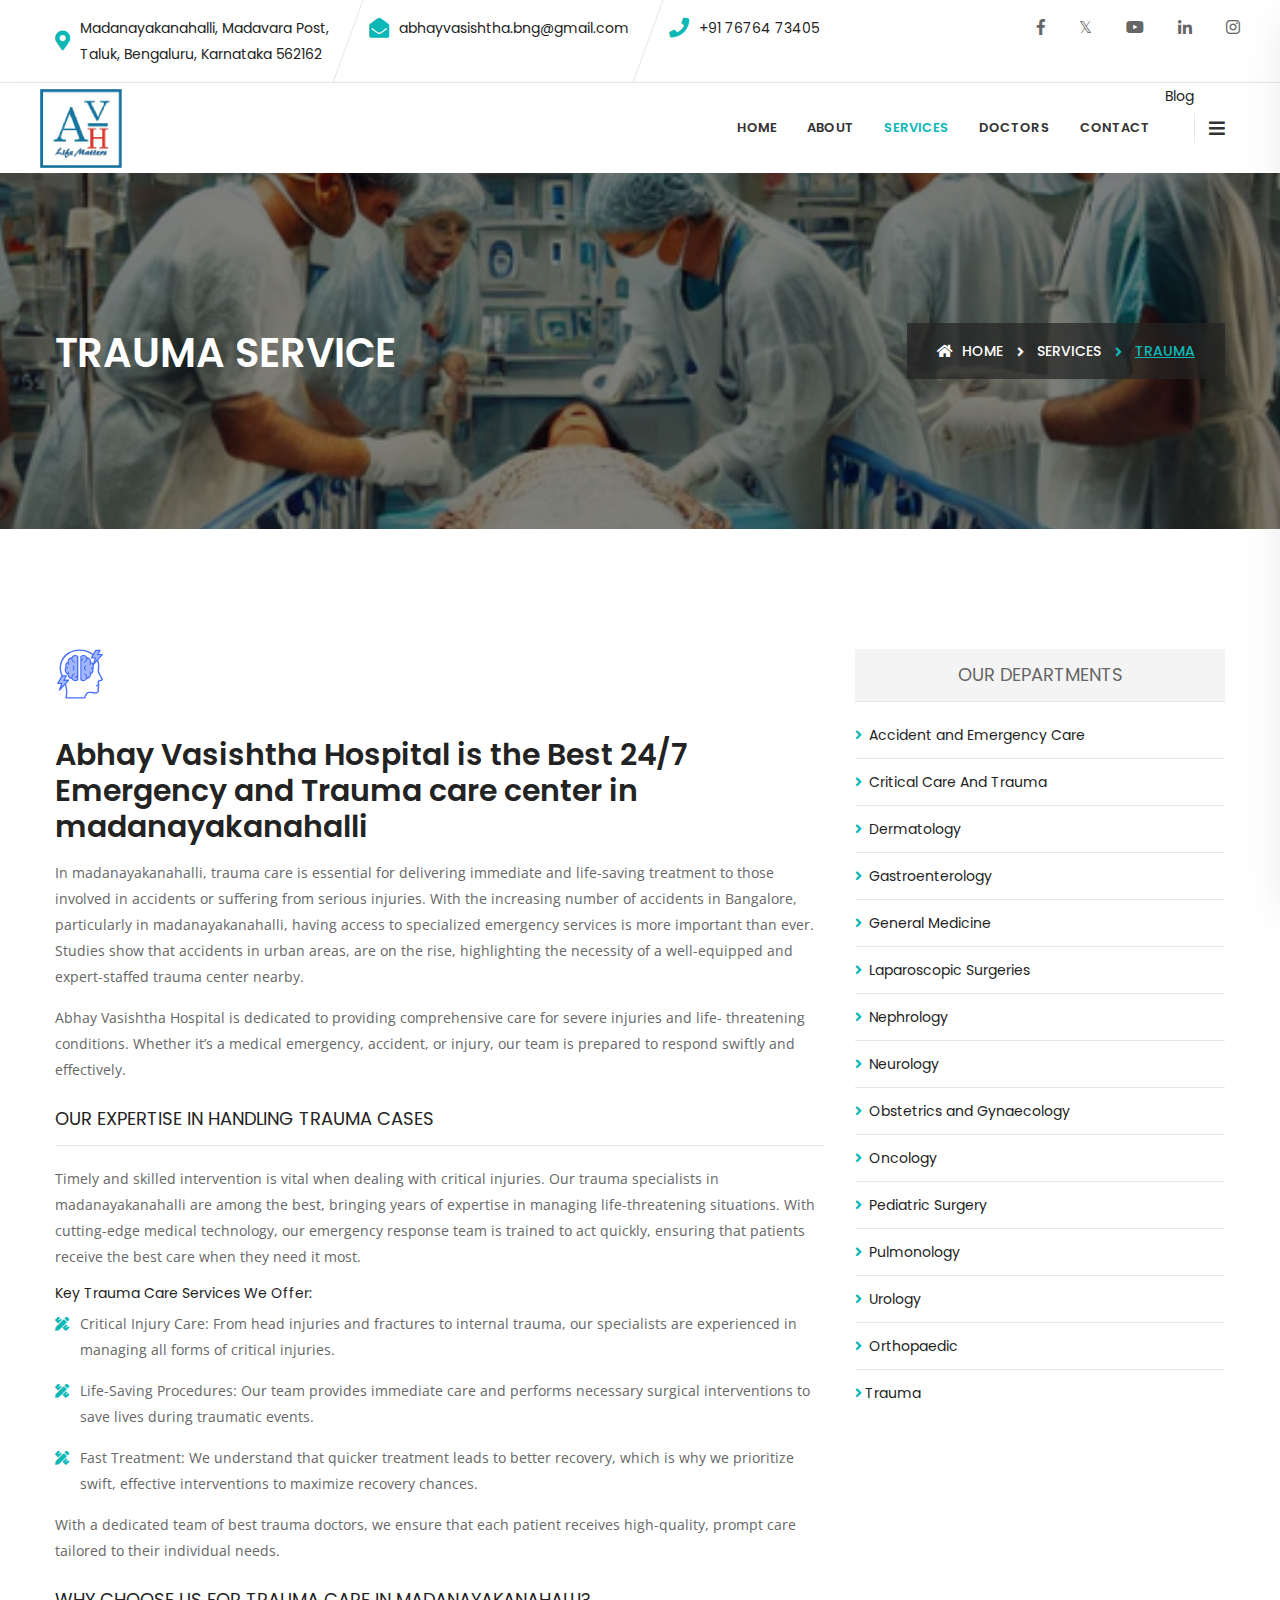
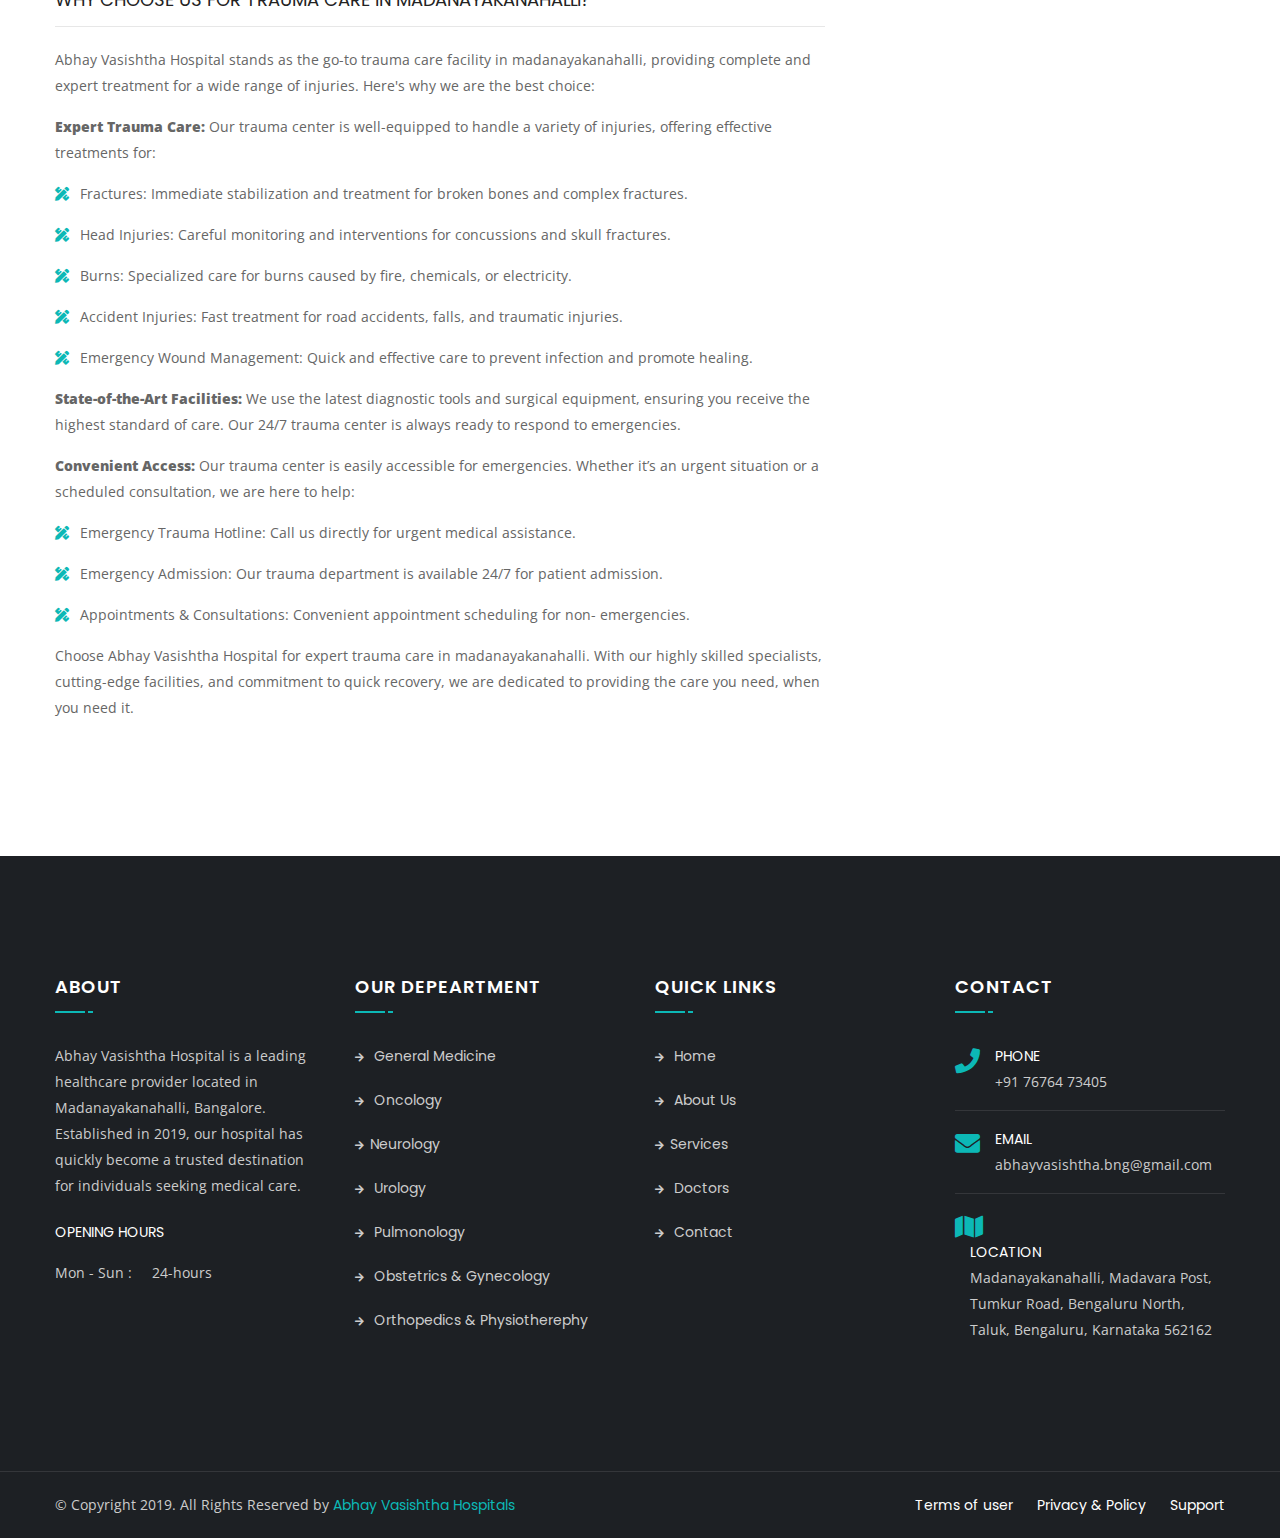
<file: trauma.html>
<!DOCTYPE html>
<html lang="en">

<head>
    <!-- ========== Meta Tags ========== -->
    <meta charset="utf-8">
    <meta http-equiv="X-UA-Compatible" content="IE=edge">
    <meta name="viewport" content="width=device-width, initial-scale=1">
    <meta name="description" content="Abhay Vasishtha Hospital in Madanayakanahalli is a leading trauma care hospital in Bangalore, offering expert treatment for injuries, fractures, and emergencies.">

    <!-- ========== Page Title ========== -->
    <title>Best 24/7 Trauma Care Center in Madanayakanahalli | Abhay Vasishtha Hospital</title>

    <!-- ========== Favicon Icon ========== -->
    <link rel="shortcut icon" href="assets/img/favicon.ico" type="image/x-icon">

    <!-- ========== Start Stylesheet ========== -->
    <link href="assets/css/bootstrap.min.css" rel="stylesheet" />
    <link href="assets/css/font-awesome.min.css" rel="stylesheet" />
    <link href="assets/css/flaticon-set.css" rel="stylesheet" />
    <link href="assets/css/elegant-icons.css" rel="stylesheet" />
    <link href="assets/css/magnific-popup.css" rel="stylesheet" />
    <link href="assets/css/owl.carousel.min.css" rel="stylesheet" />
    <link href="assets/css/owl.theme.default.min.css" rel="stylesheet" />
    <link href="assets/css/animate.css" rel="stylesheet" />
    <link href="assets/css/bootsnav.css" rel="stylesheet" />
    <link href="style.css" rel="stylesheet">
    <link href="assets/css/responsive.css" rel="stylesheet" />
    <!-- ========== End Stylesheet ========== -->

    <!-- HTML5 shim and Respond.js for IE8 support of HTML5 elements and media queries -->
    <!-- WARNING: Respond.js doesn't work if you view the page via file:// -->
    <!--[if lt IE 9]>
      <script src="assets/js/html5/html5shiv.min.js"></script>
      <script src="assets/js/html5/respond.min.js"></script>
    <![endif]-->

    <!-- ========== Google Fonts ========== -->
    <link href="https://fonts.googleapis.com/css?family=Open+Sans" rel="stylesheet">
    <link href="https://fonts.googleapis.com/css?family=Poppins:300,500,600,700,800" rel="stylesheet">

</head>

<body>

    <!-- Preloader Start -->
    <div class="se-pre-con"></div>
    <!-- Preloader Ends -->

    <!-- Start Header Top 
    ============================================= -->
    <div class="top-bar-area inline inc-border">
        <div class="container">
            <div class="row">
                <div class="col-md-9 address-info text-left">
                    <div class="info box">
                        <ul>
                            <li>
                                <i class="fas fa-map-marker-alt"><a
                                        href="https://maps.app.goo.gl/PfuSnUPHP4K65nMK7"></i> Madanayakanahalli,
                                Madavara Post,<br>Taluk, Bengaluru, Karnataka 562162</a>
                            </li>
                            <li>
                                <i class="fas fa-envelope-open"></i><a
                                    href="mailto: abhayvasishtha.bng@gmail.com">abhayvasishtha.bng@gmail.com</a>
                            </li>
                            <li>
                                <i class="fas fa-phone"></i><a href="tel: +91 76764 73405">+91 76764 73405</a>
                            </li>
                        </ul>
                    </div>
                </div>
                <div class="col-md-3 social text-right">
                    <ul>
                        <li>
                            <a href="https://www.facebook.com/profile.php?id=100063630353614 "><i
                                    class="fab fa-facebook-f"></i></a>
                        </li>
                        <li>
                            <a href="https://x.com/abhayvasishtha/status/1839232582333903087">𝕏</a>
                        </li>
                        <li>
                            <a href="https://www.youtube.com/@abhayvasishtha2596"><i class="fab fa-youtube"></i></a>
                        </li>
                        <li>
                            <a href="https://www.linkedin.com/company/abhay-vasishtha-hospital/posts/?feedView=all  "><i
                                    class="fab fa-linkedin-in"></i></a>
                        </li>
                        <li>
                            <a href="https://www.instagram.com/abhayvasishthahospital/ "><i
                                    class="fab fa-instagram"></i></a>
                        </li>
                    </ul>
                </div>
            </div>
        </div>
    </div>
    <!-- End Header Top -->

    <!-- Header 
    ============================================= -->
    <header id="home">

        <!-- Start Navigation -->
        <nav class="navbar navbar-default attr-border navbar-sticky bootsnav">

            <!-- Start Top Search -->
            <div class="container">
                <div class="row">
                    <div class="top-search">
                        <div class="input-group">
                            <form action="#">
                                <input type="text" name="text" class="form-control" placeholder="Search">
                                <button type="submit">
                                    <i class="fas fa-search"></i>
                                </button>
                            </form>
                        </div>
                    </div>
                </div>
            </div>
            <!-- End Top Search -->

            <div class="container">

                <!-- Start Atribute Navigation -->
                <div class="attr-nav">
                    <ul>
                        <li class="side-menu"><a href="#"><i class="fa fa-bars"></i></a></li>
                    </ul>
                </div>
                <!-- End Atribute Navigation -->

                <!-- Start Header Navigation -->
                <div class="navbar-header">
                    <button type="button" class="navbar-toggle" data-toggle="collapse" data-target="#navbar-menu">
                        <i class="fa fa-bars"></i>
                    </button>
                   <a class="navbar-brand" href="index.html">
                        <img src="assets/img/logo.png" class="logo" alt="Logo"style="padding-top: 6px;">
                    </a>
                </div>
                <!-- End Header Navigation -->

                <!-- Collect the nav links, forms, and other content for toggling -->
                <div class="collapse navbar-collapse" id="navbar-menu">
                    <ul class="nav navbar-nav navbar-right" data-in="#" data-out="#">
                        <li>
                            <a href="index.html">Home</a>
                        </li>
                        <li>
                            <a href="about.html">About</a>
                        </li>
                        <li class="dropdown active">
                            <a href="services.html">Services</a>
                        </li>
                        <li>
                            <a href="doctors.html">Doctors</a>
                        </li
                        <li>
                            <a href="https://abhayvasishthahospitals.com/blogs/">Blog</a>
                        </li>
                        <li>
                            <a href="contact.html">contact</a>
                        </li>
                    </ul>
                </div><!-- /.navbar-collapse -->
            </div>

            <!-- Start Side Menu -->
            <div class="side">
                <a href="#" class="close-side"><i class="fa fa-times"></i></a>
                <div class="widget">
                    <h4 class="title">About Us</h4>
                    <p>Abhay Vasishtha Hospital is a leading healthcare provider located in Madanayakanahalli,
                        Bangalore. Established in 2019, our hospital has quickly become a trusted destination for
                        individuals seeking medical care. Our team of dedicated professionals is committed to providing
                        top-notch medical services with compassion and care.
                    </p>
                </div>
                <div class="widget">
                    <h4 class="title">Our Department</h4>
                   <ul>
                        <li><a href="services.html">Accident and Emergency Care</a></li>
                        <li><a href="services.html">Neurology</a></li>
                        <li><a href="services.html">Gastroenterology</a></li>
                        <li><a href="services.html">Urology</a></li>
                        <li><a href="services.html">Pulmonology</a></li>
                        <li><a href="services.html">Critical Care And Trauma</a></li>
                    </ul>
                </div>
                <div class="widget social">
                    <h4 class="title">Connect With Us</h4>
                    <ul class="link">
                        <li class="facebook"><a href="https://www.facebook.com/profile.php?id=100063630353614"><i
                                    class="fab fa-facebook-f"></i></a></li>
                        <li class="twitter"><a href="https://x.com/abhayvasishtha/status/1839232582333903087">𝕏</a></li>
                        <li class="pinterest"><a href="https://www.instagram.com/abhayvasishthahospital/ "><i
                                    class="fab fa-instagram"></i></a></li>
                        <li class="dribbble"><a href="https://www.linkedin.com/company/abhay-vasishtha-hospital/posts/?feedView=all  
                            "><i class="fab fa-linkedin-in"></i></a></li>
                        <li class="dribbble"><a href="https://www.youtube.com/@abhayvasishtha2596"><i
                                    class="fab fa-youtube"></i></a></li>
                    </ul>
                </div>
            </div>
            <!-- End Side Menu -->

        </nav>
        <!-- End Navigation -->

    </header>
    <!-- End Header -->

    <!-- Start Breadcrumb 
    ============================================= -->
    <div class="breadcrumb-area shadow dark bg-fixed text-light" style="background-image: url(assets/img/trauma\ service.png);">
        <div class="container">
            <div class="row">
                <div class="col-md-6">
                    <h1>Trauma Service</h1>
                </div>
                <div class="col-md-6 text-right">
                    <ul class="breadcrumb">
                        <li><a href="index.html"><i class="fas fa-home"></i> Home</a></li>
                        <li><a href="services.html">Services</a></li>
                        <li class="active">Trauma</li>
                    </ul>
                </div>
            </div>
        </div>
    </div>
    <!-- End Breadcrumb -->

    <!-- Start Services Details
    ============================================= -->
    <div class="services-details-area default-padding">
        <div class="container">
            <div class="row">
                <!-- Services Content -->
                <div class="col-md-8 content">
                    <div class="thumb">
<svg id="Layer_1" viewBox="0 0 512 512" xmlns="http://www.w3.org/2000/svg" data-name="Layer 1" height="50" width="50"><g fill="#a3b7ff"><path d="m421.972 86.428c1.312 1.858 1.639 4.238.877 6.381l-12.282 34.567 17.813-19.665c.013-.015.027-.03.04-.044l38.897-42.942h-31.666c-2.501 0-4.812-1.334-6.062-3.5s-1.25-4.834 0-7l19.217-33.286h-26.038l-36.229 62.526h29.712c2.274 0 4.407 1.105 5.719 2.963z"/><path d="m129.266 245.982c.798-3.539 1.926-7.087 3.421-10.609 1.511-3.559 5.623-5.218 9.179-3.708 3.559 1.511 5.219 5.62 3.708 9.179-4.964 11.692-4.906 23.56.164 33.418 4.121 8.014 11.35 14.233 20.766 18.046-.2-2.351-.208-4.735.004-7.133 1.524-17.175 13.71-31.821 30.323-36.444 3.724-1.038 7.583 1.143 8.62 4.867s-1.143 7.584-4.867 8.62c-11.029 3.069-19.119 12.792-20.13 24.195-1.012 11.403 5.239 22.399 15.555 27.362 9.452 4.548 20.731 3.268 28.922-3.061v-22.059c-4.381 3.678-9.747 6.369-16.06 7.446-.398.068-.795.101-1.186.101-3.349 0-6.31-2.411-6.892-5.824-.65-3.811 1.912-7.427 5.723-8.078 11.96-2.041 18.414-13.97 18.414-24.159v-177.836c-8.19-6.329-19.468-7.609-28.922-3.061-10.316 4.963-16.567 15.958-15.555 27.361s9.102 21.126 20.13 24.196c3.725 1.036 5.904 4.896 4.867 8.62-1.036 3.725-4.897 5.906-8.62 4.867-16.613-4.623-28.799-19.269-30.323-36.445-.213-2.4-.205-4.786-.004-7.138-9.869 3.983-17.288 10.585-21.315 19.169-5.126 10.93-4.288 23.875 2.361 36.451 1.807 3.417.501 7.653-2.916 9.46-1.043.552-2.163.813-3.266.813-2.511 0-4.938-1.355-6.194-3.729-2.346-4.437-4.105-8.987-5.314-13.558-4.666 3-8.294 7.519-10.131 12.837-3.071 8.89-.928 18.624 5.591 25.404 2.056 2.137 4.45 3.875 7.118 5.164 3.481 1.682 4.939 5.867 3.257 9.348-1.208 2.5-3.706 3.956-6.308 3.956-1.022 0-2.059-.224-3.041-.699-3.929-1.898-7.471-4.426-10.554-7.505-3.278 9.187-3.578 19.712-.635 29.49 2.621 8.708 7.538 15.848 14.108 20.676zm51.147-66.006c-2.994-2.446-3.438-6.856-.992-9.85 2.446-2.995 6.856-3.438 9.85-.992 7.951 6.496 12.51 16.109 12.51 26.375s-4.56 19.879-12.51 26.375c-1.3 1.062-2.867 1.579-4.425 1.579-2.029 0-4.041-.877-5.425-2.571-2.446-2.994-2.002-7.403.992-9.85 4.682-3.826 7.368-9.487 7.368-15.533s-2.686-11.708-7.368-15.534z"/><path d="m371.723 187.697c3.928 1.897 7.472 4.425 10.555 7.505 3.278-9.187 3.578-19.713.635-29.491-2.616-8.694-7.523-15.825-14.079-20.653-1.201 5.287-3.178 10.591-5.937 15.809-1.256 2.375-3.684 3.729-6.194 3.729-1.104 0-2.223-.262-3.266-.813-3.417-1.807-4.723-6.042-2.916-9.46 6.606-12.495 7.476-25.373 2.449-36.262-4-8.664-11.459-15.34-21.403-19.356.201 2.352.209 4.738-.004 7.137-1.524 17.175-13.709 31.821-30.322 36.444-3.726 1.038-7.584-1.143-8.621-4.867-1.037-3.725 1.143-7.584 4.867-8.621 11.028-3.069 19.118-12.792 20.13-24.195s-5.238-22.399-15.554-27.361c-9.451-4.546-20.73-3.268-28.922 3.061v22.059c4.381-3.678 9.747-6.369 16.059-7.446 3.813-.649 7.428 1.913 8.078 5.723.65 3.811-1.912 7.427-5.723 8.078-11.96 2.04-18.414 13.97-18.414 24.159v177.836c8.19 6.329 19.468 7.609 28.922 3.061 10.316-4.962 16.566-15.958 15.554-27.361s-9.102-21.126-20.13-24.195c-3.725-1.037-5.904-4.896-4.867-8.62 1.037-3.725 4.898-5.904 8.621-4.867 16.612 4.623 28.798 19.269 30.322 36.445.213 2.4.205 4.786.004 7.139 9.869-3.983 17.289-10.585 21.315-19.169 5.127-10.93 4.289-23.875-2.361-36.451-1.807-3.417-.501-7.653 2.916-9.46s7.653-.502 9.46 2.916c2.346 4.437 4.105 8.987 5.314 13.557 4.666-3 8.294-7.519 10.131-12.836 3.071-8.89.928-18.625-5.591-25.404-2.056-2.138-4.45-3.875-7.116-5.163-3.481-1.682-4.94-5.867-3.259-9.348 1.682-3.481 5.869-4.941 9.348-3.259zm-54.064 23.345c2.994 2.445 3.438 6.855.992 9.849-1.383 1.694-3.396 2.572-5.425 2.572-1.558 0-3.125-.517-4.424-1.579-7.951-6.495-12.511-16.108-12.511-26.375s4.56-19.879 12.51-26.375c2.994-2.445 7.404-2.002 9.85.992s2.002 7.404-.992 9.85c-4.683 3.826-7.368 9.487-7.368 15.534s2.686 11.708 7.368 15.533z"/><path d="m76.474 348.461c1.312 1.858 1.639 4.237.877 6.381l-12.282 34.567 56.75-62.651h-31.667c-2.501 0-4.812-1.334-6.062-3.5s-1.25-4.834 0-7l19.218-33.286h-26.038l-36.229 62.527h29.713c2.274 0 4.407 1.105 5.719 2.963z"/></g><path d="m310.29 195.509c0 6.047 2.686 11.708 7.368 15.533 2.994 2.445 3.438 6.855.992 9.849-1.383 1.694-3.396 2.572-5.425 2.572-1.558 0-3.125-.517-4.424-1.579-7.951-6.495-12.511-16.108-12.511-26.375s4.56-19.879 12.51-26.375c2.994-2.445 7.404-2.002 9.85.992s2.002 7.404-.992 9.85c-4.683 3.826-7.368 9.487-7.368 15.534zm-73.526-123.467c1.383 1.321 2.165 3.15 2.165 5.062v236.81c0 1.912-.782 3.741-2.165 5.062-7.889 7.535-18.319 11.496-28.852 11.496-6.117 0-12.266-1.335-17.975-4.082-8.11-3.902-14.547-10.282-18.636-17.929-17.398-4.089-30.883-13.929-38.015-27.798-3.074-5.979-4.838-12.432-5.292-19.11-12.565-6.292-21.868-17.678-26.243-32.213-4.803-15.96-2.885-33.567 5.08-47.376-3.137-8.326-3.364-17.619-.334-26.388 3.569-10.333 11.465-18.738 21.438-23.037.052-7.196 1.568-14.192 4.579-20.612 6.914-14.739 20.655-25.105 38.783-29.363 4.089-7.651 10.528-14.034 18.641-17.937 15.539-7.475 34.357-4.496 46.826 7.415zm-11.835 238.671v-22.059c-4.381 3.678-9.747 6.369-16.06 7.446-.398.068-.795.101-1.186.101-3.349 0-6.31-2.411-6.892-5.824-.65-3.811 1.912-7.427 5.723-8.078 11.96-2.041 18.414-13.97 18.414-24.159v-177.835c-8.19-6.329-19.468-7.609-28.922-3.061-10.316 4.963-16.567 15.958-15.555 27.361s9.102 21.126 20.13 24.196c3.725 1.036 5.904 4.896 4.867 8.62-1.036 3.725-4.897 5.906-8.62 4.867-16.613-4.623-28.799-19.269-30.323-36.445-.213-2.4-.205-4.786-.004-7.138-9.869 3.983-17.288 10.585-21.315 19.169-5.126 10.93-4.288 23.875 2.361 36.451 1.807 3.417.501 7.653-2.916 9.46-1.043.552-2.163.813-3.266.813-2.511 0-4.938-1.355-6.194-3.729-2.346-4.437-4.105-8.987-5.314-13.558-4.666 3-8.294 7.519-10.131 12.837-3.071 8.89-.928 18.624 5.591 25.404 2.056 2.137 4.45 3.875 7.118 5.164 3.481 1.682 4.939 5.867 3.257 9.348-1.208 2.5-3.706 3.956-6.308 3.956-1.022 0-2.059-.224-3.041-.699-3.929-1.898-7.471-4.426-10.554-7.505-3.278 9.187-3.578 19.712-.635 29.49 2.621 8.708 7.538 15.848 14.108 20.676.798-3.539 1.926-7.087 3.421-10.609 1.511-3.559 5.623-5.218 9.179-3.708 3.559 1.511 5.219 5.62 3.708 9.179-4.964 11.692-4.906 23.56.164 33.418 4.121 8.014 11.35 14.233 20.766 18.046-.2-2.351-.208-4.735.004-7.133 1.524-17.175 13.71-31.821 30.323-36.444 3.724-1.038 7.583 1.143 8.62 4.867s-1.143 7.584-4.867 8.62c-11.029 3.069-19.119 12.792-20.13 24.195-1.012 11.403 5.239 22.399 15.555 27.362 9.452 4.548 20.731 3.268 28.922-3.061zm-35.659-141.58c-2.993-2.445-7.403-2.002-9.85.992-2.446 2.994-2.002 7.403.992 9.85 4.682 3.826 7.368 9.487 7.368 15.534s-2.686 11.708-7.368 15.533c-2.994 2.446-3.438 6.856-.992 9.85 1.384 1.694 3.396 2.571 5.425 2.571 1.558 0 3.125-.517 4.425-1.579 7.951-6.496 12.51-16.109 12.51-26.375s-4.56-19.88-12.51-26.375zm292.083 119.343c4.569 6.916 8.885 13.449 7.551 23.638-1.643 12.549-14.072 15.334-23.148 17.368-6.59 1.477-13.403 3.003-15.375 7.026-.927 1.893-.17 9.405 1.688 13.142 4.153 8.355 3.108 14.264 1.5 17.75-1.111 2.406-3.283 5.377-7.526 7.585 3.137 2.132 5.536 5.355 6.692 9.197 2.002 6.65.078 13.867-5.148 19.403-.006.7.088 2.083.634 4.488 2.894 12.719 6.856 30.14-8.95 43.113-9.155 7.514-23.319 6.977-38.253 5.688-.106-.009-.212-.021-.317-.035-4.834-.641-9.758-1.509-14.519-2.349-16.397-2.892-31.884-5.624-46.535-.51-12.976 4.529-22.537 31.176-28.864 48.81l-.206.573c-.998 2.78-3.634 4.635-6.588 4.635h-190.253c-2.098 0-4.085-.941-5.415-2.564s-1.861-3.757-1.448-5.814c9.24-46.008 7.828-86.707-4.695-130.325l-50.238 55.462c-1.366 1.509-3.267 2.301-5.191 2.301-1.231 0-2.471-.324-3.588-.992-2.864-1.712-4.122-5.208-3.005-8.353l20.685-58.217h-31.943c-2.503 0-4.815-1.336-6.065-3.505s-1.247-4.839.008-7.004l42.631-73.575c-15.277-38.359-23.591-72.713-15.481-114.001 10.615-54.025 42.675-99.283 90.274-127.436 31.708-18.754 68.644-29.102 106.815-29.924 37.691-.806 75.369 7.622 108.989 24.389 12.207 6.087 23.585 13.172 33.955 21.087l22.655-39.099c1.252-2.161 3.56-3.491 6.057-3.491h42.196c2.501 0 4.812 1.334 6.062 3.5s1.25 4.834 0 7l-19.217 33.286h35.327c2.769 0 5.277 1.632 6.399 4.163 1.123 2.531.647 5.485-1.211 7.537l-46.375 51.197c4.034 9.215 7.054 18.786 8.984 28.518 5.229 26.371 2.616 52.816.31 76.149-.248 2.513-.494 5-.727 7.458.495 7.361 10.676 31.833 29.088 60.015.624.967 1.213 1.858 1.78 2.717zm-94.812-205.012h29.712c2.274 0 4.407 1.105 5.719 2.963s1.639 4.238.877 6.381l-12.282 34.567 17.813-19.665c.013-.015.027-.03.04-.044l38.897-42.942h-31.666c-2.501 0-4.812-1.334-6.062-3.5s-1.25-4.834 0-7l19.217-33.286h-26.038l-36.229 62.526zm-309.19 271.378-12.282 34.567 56.75-62.651h-31.667c-2.501 0-4.812-1.334-6.062-3.5s-1.25-4.834 0-7l19.218-33.286h-26.038l-36.229 62.527h29.713c2.274 0 4.407 1.105 5.719 2.963s1.639 4.237.877 6.381zm392.32-58.648c-.594-.898-1.21-1.831-1.841-2.809-17.863-27.341-31.06-55.801-31.359-67.641-.007-.278.002-.557.028-.834.249-2.634.512-5.301.779-7.999 2.318-23.458 4.715-47.713-.11-72.049-1.326-6.684-3.235-13.286-5.678-19.731l-34.053 37.594c-.207.229-.43.435-.66.631 4.186 15.509 2.15 32.369-5.538 45.698 3.137 8.326 3.364 17.619.334 26.388-3.569 10.333-11.464 18.737-21.437 23.036-.052 7.196-1.568 14.192-4.58 20.612-6.913 14.738-20.655 25.104-38.783 29.362-4.089 7.651-10.528 14.034-18.641 17.938-5.708 2.746-11.859 4.082-17.975 4.082-10.534 0-20.962-3.96-28.852-11.496-1.383-1.321-2.165-3.15-2.165-5.062v-236.81c0-1.912.782-3.741 2.165-5.062 12.47-11.91 31.288-14.889 46.826-7.414 8.11 3.902 14.547 10.282 18.637 17.93 18.247 4.286 32.052 14.778 38.911 29.636 2.537 5.495 3.998 11.308 4.411 17.278 7.646 3.832 14.085 9.544 18.935 16.715l17.311-48.722h-31.943c-2.503 0-4.815-1.336-6.065-3.505-1.25-2.168-1.247-4.839.008-7.004l14.614-25.222c-10.039-7.819-21.156-14.792-33.13-20.764-31.597-15.758-67.025-23.678-102.439-22.92-35.772.77-70.348 10.444-99.99 27.977-44.116 26.093-73.829 68.03-83.664 118.085-7.365 37.501.212 69.31 14.25 104.86h37.457c2.501 0 4.812 1.334 6.062 3.5s1.25 4.834 0 7l-19.218 33.286h35.328c2.769 0 5.277 1.632 6.399 4.163 1.123 2.531.647 5.485-1.211 7.537l-29.639 32.72c9.538 30.149 19.663 75.658 9.015 136.822h176.894c7.534-20.824 17.882-46.924 35.967-53.236 18.099-6.318 36.137-3.135 53.58-.059 4.773.842 9.284 1.638 13.77 2.237 13.52 1.16 23.455 1.16 28.007-2.576 8.677-7.122 7.241-15.731 4.18-29.187-.72-3.167-2.852-12.544 2.977-17.354 2.348-2.576 2.037-4.764 1.783-5.606-.119-.395-.606-1.702-1.891-1.974-.396-.083-.783-.202-1.158-.352-5.022-2.016-9.269-4.088-12.622-6.16l-.101-.062c-2.143-1.313-3.417-3.675-3.339-6.188s1.498-4.79 3.719-5.966c3.432-1.819 7.359-2.718 10.825-3.511.812-.186 1.603-.366 2.352-.553 2.383-.596 3.505-1.406 3.742-1.919.265-.576.286-2.414-1.324-5.651-2.5-5.026-5.571-17.677-1.723-25.534 4.93-10.056 15.995-12.535 24.886-14.527 8.267-1.853 12.009-3.09 12.328-5.524.631-4.82-1.077-7.637-5.35-14.104zm-91.331-65.323c3.071-8.89.928-18.625-5.591-25.404-2.056-2.138-4.45-3.875-7.116-5.163-3.481-1.682-4.94-5.867-3.259-9.348 1.682-3.481 5.869-4.941 9.348-3.259 3.928 1.897 7.472 4.425 10.555 7.505 3.278-9.187 3.578-19.713.635-29.491-2.616-8.694-7.523-15.825-14.079-20.653-1.201 5.287-3.178 10.591-5.937 15.809-1.256 2.375-3.684 3.729-6.194 3.729-1.104 0-2.223-.262-3.266-.813-3.417-1.807-4.723-6.042-2.916-9.46 6.606-12.495 7.476-25.373 2.449-36.262-4-8.664-11.459-15.34-21.403-19.356.201 2.352.209 4.738-.004 7.137-1.524 17.175-13.709 31.821-30.322 36.444-3.726 1.038-7.584-1.143-8.621-4.867-1.037-3.725 1.143-7.584 4.867-8.621 11.028-3.069 19.118-12.792 20.13-24.195s-5.238-22.399-15.554-27.361c-9.451-4.546-20.73-3.268-28.922 3.061v22.059c4.381-3.678 9.747-6.369 16.059-7.446 3.813-.649 7.428 1.913 8.078 5.723.65 3.811-1.912 7.427-5.723 8.078-11.96 2.04-18.414 13.97-18.414 24.159v177.836c8.19 6.329 19.468 7.609 28.922 3.061 10.316-4.962 16.566-15.958 15.554-27.361s-9.102-21.126-20.13-24.195c-3.725-1.037-5.904-4.896-4.867-8.62 1.037-3.725 4.898-5.904 8.621-4.867 16.612 4.623 28.798 19.269 30.322 36.445.213 2.4.205 4.786.004 7.139 9.869-3.983 17.289-10.585 21.315-19.169 5.127-10.93 4.289-23.875-2.361-36.451-1.807-3.417-.501-7.653 2.916-9.46s7.653-.502 9.46 2.916c2.346 4.437 4.105 8.987 5.314 13.557 4.666-3 8.294-7.519 10.131-12.836z" fill="#466ffd"/></svg>
                    </div>
                    <div class="info">
                        <h2>Abhay Vasishtha Hospital is the Best 24/7 Emergency and
                            Trauma care center in madanayakanahalli</h2>
                        <p>
                            In madanayakanahalli, trauma care is essential for delivering immediate and life-saving treatment to
those involved in accidents or suffering from serious injuries. With the increasing number of
accidents in Bangalore, particularly in madanayakanahalli, having access to specialized emergency
services is more important than ever. Studies show that accidents in urban areas, are on the rise,
highlighting the necessity of a well-equipped and expert-staffed trauma center nearby.
                        </p>
                        <p>
                            Abhay Vasishtha Hospital is dedicated to providing comprehensive care for severe injuries and life-
threatening conditions. Whether it’s a medical emergency, accident, or injury, our team is prepared
to respond swiftly and effectively. 
                        </p>
                        
                        <h4>Our Expertise in Handling Trauma Cases</h4>
                        <p>Timely and skilled intervention is vital when dealing with critical injuries. Our trauma specialists in
                            madanayakanahalli are among the best, bringing years of expertise in managing life-threatening
                            situations. With cutting-edge medical technology, our emergency response team is trained to act
                            quickly, ensuring that patients receive the best care when they need it most.</p>
                            <h5>Key Trauma Care Services We Offer:</h5>
                        <ul>
                            <li>Critical Injury Care: From head injuries and fractures to internal trauma, our specialists are
                                experienced in managing all forms of critical injuries.</li>
                            <li>Life-Saving Procedures: Our team provides immediate care and performs necessary surgical
                                interventions to save lives during traumatic events.</li>
                            <li>Fast Treatment: We understand that quicker treatment leads to better recovery, which is
                                why we prioritize swift, effective interventions to maximize recovery chances.</li>
                                <p>With a dedicated team of best trauma doctors, we ensure that each patient receives high-quality,
                                    prompt care tailored to their individual needs.</p>
                                    <h4>Why Choose us for Trauma Care in madanayakanahalli?</h4>
                                    <p>Abhay Vasishtha Hospital stands as the go-to trauma care facility in madanayakanahalli, providing
                                        complete and expert treatment for a wide range of injuries. Here's why we are the best choice:
                                    </p>
                                    <p><b>Expert Trauma Care:</b> Our trauma center is well-equipped to handle a variety of injuries,
                                        offering effective treatments for:</p>

                            <li>Fractures: Immediate stabilization and treatment for broken bones and complex
                                fractures.</li>
                            <li>Head Injuries: Careful monitoring and interventions for concussions and skull
                                fractures.</li>
                            <li>Burns: Specialized care for burns caused by fire, chemicals, or electricity.</li>
                            <li>Accident Injuries: Fast treatment for road accidents, falls, and traumatic injuries.</li>
                            <li>Emergency Wound Management: Quick and effective care to prevent infection and
                                promote healing.</li>
                                <p><b>State-of-the-Art Facilities:</b> We use the latest diagnostic tools and surgical equipment,
                                    ensuring you receive the highest standard of care. Our 24/7 trauma center is always ready to
                                    respond to emergencies.</p>
                                    <p><b>Convenient Access:</b> Our trauma center is easily accessible for emergencies. Whether it’s an
                                        urgent situation or a scheduled consultation, we are here to help:</p>
                                        <li>Emergency Trauma Hotline: Call us directly for urgent medical assistance.</li>
                                        <li>Emergency Admission: Our trauma department is available 24/7 for patient
                                            admission.</li>
                                            <li>Appointments &amp; Consultations: Convenient appointment scheduling for non-
                                                emergencies.</li>
                                                <p>Choose Abhay Vasishtha Hospital for expert trauma care in madanayakanahalli. With our highly
                                                    skilled specialists, cutting-edge facilities, and commitment to quick recovery, we are dedicated to
                                                    providing the care you need, when you need it.</p>
                        </ul>
                    </div>
                </div>
                <!-- End Services Content -->

                <!-- Widget Items -->
                <div class="col-md-4 sidebar">
                    
                    <!-- Single Widget -->
                    <div class="widget link">
                        <div class="title">
                            <h4>Our Departments</h4>
                        </div>
                        <ul>
                            <li>
                                <a href="#"><i class="fas fa-angle-right"></i> Accident and Emergency Care
                                </a>
                            </li>
                            <li>
                                <a href="#"><i class="fas fa-angle-right"></i> Critical Care And Trauma</a>
                            </li>
                            <li>
                                <a href="#"><i class="fas fa-angle-right"></i> Dermatology</a>
                            </li>
                            <li>
                                <a href="#"><i class="fas fa-angle-right"></i> Gastroenterology</a>
                            </li>
                            <li>
                                <a href="Gynecology.html"><i class="fas fa-angle-right"></i> General Medicine</a>
                            </li>
                            <li>
                                <a href="#"><i class="fas fa-angle-right"></i> Laparoscopic Surgeries</a>
                            </li>
                            <li>
                                <a href="#"><i class="fas fa-angle-right"></i> Nephrology</a>
                            </li>
                            <li>
                                <a href="#"><i class="fas fa-angle-right"></i> Neurology</a>
                            </li>
                            <li>
                                <a href="#"><i class="fas fa-angle-right"></i> Obstetrics and Gynaecology
                                </a>
                            </li>
                            <li>
                                <a href="#"><i class="fas fa-angle-right"></i> Oncology</a>
                            </li>
                            <li>
                                <a href="#"><i class="fas fa-angle-right"></i> Pediatric Surgery
                                </a>
                            </li>
                            <li>
                                <a href="#"><i class="fas fa-angle-right"></i> Pulmonology</a>
                            </li>
                            <li>
                                <a href="#"><i class="fas fa-angle-right"></i> Urology</a>
                            </li>
                            <li>
                                <a href="ortho.html"><i class="fas fa-angle-right"></i> Orthopaedic</a>
                            </li>
                            <li>
                                <a href="trauma.html"><i class="fas fa-angle-right"></i>Trauma</a>
                            </li>
                        </ul>
                    </div>
                </div>
                <!-- End Widget Items -->

            </div>
        </div>
    </div>
    <!-- End End Services -->

    <!-- Start Footer 
    ============================================= -->
    <footer class="bg-dark text-light">
        <div class="container">
            <div class="row">
                <div class="f-items default-padding">

                    <!-- Single Item -->
                    <div class="col-md-3 col-sm-6 equal-height item">
                        <div class="f-item">
                            <h4>About</h4>
                            <p>
                                Abhay Vasishtha Hospital is a leading healthcare provider located in Madanayakanahalli,
                                Bangalore. Established in 2019, our hospital has quickly become a trusted destination
                                for individuals seeking medical care.
                            </p>
                            <div class="opening-info">
                                <h5>Opening Hours</h5>
                                <ul>
                                    <li> <span> Mon - Sun : &nbsp;&nbsp;&nbsp;&nbsp;24-hours</span>
                                    </li>
                                </ul>
                            </div>
                        </div>
                    </div>
                    <!-- End Single Item -->
                    <!-- Single Item -->
                    <div class="col-md-3 col-sm-6 equal-height item">
                        <div class="f-item link">
                            <h4>Our Depeartment</h4>
                           <ul>
                                <li>
                                    <a href="services.html"><i class="fas fa-arrow-right"></i> General Medicine</a>
                                </li>
                                <li>
                                    <a href="services.html"><i class="fas fa-arrow-right"></i> Oncology</a>
                                </li>
                                <li>
                                    <a href="services.html"><i class="fas fa-arrow-right"></i>Neurology</a>
                                </li>
                                <li>
                                    <a href="services.html"><i class="fas fa-arrow-right"></i> Urology</a>
                                </li>
                                <li>
                                    <a href="services.html"><i class="fas fa-arrow-right"></i> Pulmonology</a>
                                </li>
                                <li>
                                    <a href="services.html"><i class="fas fa-arrow-right"></i> Obstetrics & Gynecology</a>
                                </li>
                                <li>
                                    <a href="services.html"><i class="fas fa-arrow-right"></i> Orthopedics & Physiotherephy</a>
                                </li>
                            </ul>
                        </div>
                    </div>
                    <!-- End Single Item -->
                    <!-- Single Item -->
                    <div class="col-md-3 col-sm-6 equal-height item">
                        <div class="f-item link">
                            <h4>Quick Links</h4>
                            <ul>
                                <li>
                                    <a href="index.html"><i class="fas fa-arrow-right"></i> Home</a>
                                </li>
                                <li>
                                    <a href="about.html"><i class="fas fa-arrow-right"></i> About Us</a>
                                </li>
                                <li>
                                    <a href="services.html"><i class="fas fa-arrow-right"></i>Services</a>
                                </li>
                                <li>
                                    <a href="doctors.html"><i class="fas fa-arrow-right"></i> Doctors</a>
                                </li>
                                <li>
                                    <a href="contact.html"><i class="fas fa-arrow-right"></i> Contact</a>
                                </li>
                            </ul>
                        </div>
                    </div>
                    <!-- End Single Item -->
                    <!-- Single Item -->
                    <div class="col-md-3 col-sm-6 equal-height item">
                        <div class="f-item contact">
                            <h4>Contact</h4>
                            <ul>
                                <li>
                                    <i class="fas fa-phone"></i>
                                    <p>Phone <span><a href="tel:+91 76764 73405">+91 76764 73405</a></span></p>
                                </li>
                                <li>
                                    <i class="fas fa-envelope"></i>
                                    <p>Email <span><a
                                                href="mailto:abhayvasishtha.bng@gmail.com">abhayvasishtha.bng@gmail.com</a></span>
                                    </p>
                                </li>
                                <li>
                                    <i class="fas fa-map"></i>
                                    <a href="https://maps.app.goo.gl/Mk9gp1yny9pVRYPu7">
                                        <p>Location <span>Madanayakanahalli, Madavara Post, Tumkur Road, Bengaluru
                                                North,
                                                Taluk, Bengaluru, Karnataka 562162</span></p>
                                    </a>
                                </li>
                            </ul>
                        </div>
                    </div>
                    <!-- End Single Item -->
                </div>
            </div>
        </div>
        <!-- Start Footer Bottom -->
        <div class="footer-bottom bg-dark text-light">
            <div class="container">
                <div class="row">
                    <div class="col-md-6">
                        <p>&copy; Copyright 2019. All Rights Reserved by <a href="#">Abhay Vasishtha Hospitals</a></p>
                    </div>
                    <div class="col-md-6 text-right link">
                        <ul>
                            <li>
                                <a href="#">Terms of user</a>
                            </li>
                            <li>
                                <a href="#">Privacy & Policy</a>
                            </li>
                            <li>
                                <a href="tel:+91 76764 73405">Support</a>
                            </li>
                        </ul>
                    </div>
                </div>
            </div>
        </div>
        <!-- End Footer Bottom -->
    </footer>
    <!-- End Footer -->

    <!-- jQuery Frameworks
    ============================================= -->
    <script src="assets/js/jquery-1.12.4.min.js"></script>
    <script src="assets/js/bootstrap.min.js"></script>
    <script src="assets/js/equal-height.min.js"></script>
    <script src="assets/js/jquery.appear.js"></script>
    <script src="assets/js/jquery.easing.min.js"></script>
    <script src="assets/js/jquery.magnific-popup.min.js"></script>
    <script src="assets/js/modernizr.custom.13711.js"></script>
    <script src="assets/js/owl.carousel.min.js"></script>
    <script src="assets/js/wow.min.js"></script>
    <script src="assets/js/isotope.pkgd.min.js"></script>
    <script src="assets/js/imagesloaded.pkgd.min.js"></script>
    <script src="assets/js/count-to.js"></script>
    <script src="assets/js/YTPlayer.min.js"></script>
    <script src="assets/js/jquery.nice-select.min.js"></script>
    <script src="assets/js/bootsnav.js"></script>
    <script src="assets/js/main.js"></script>

</body>
</html>
</file>
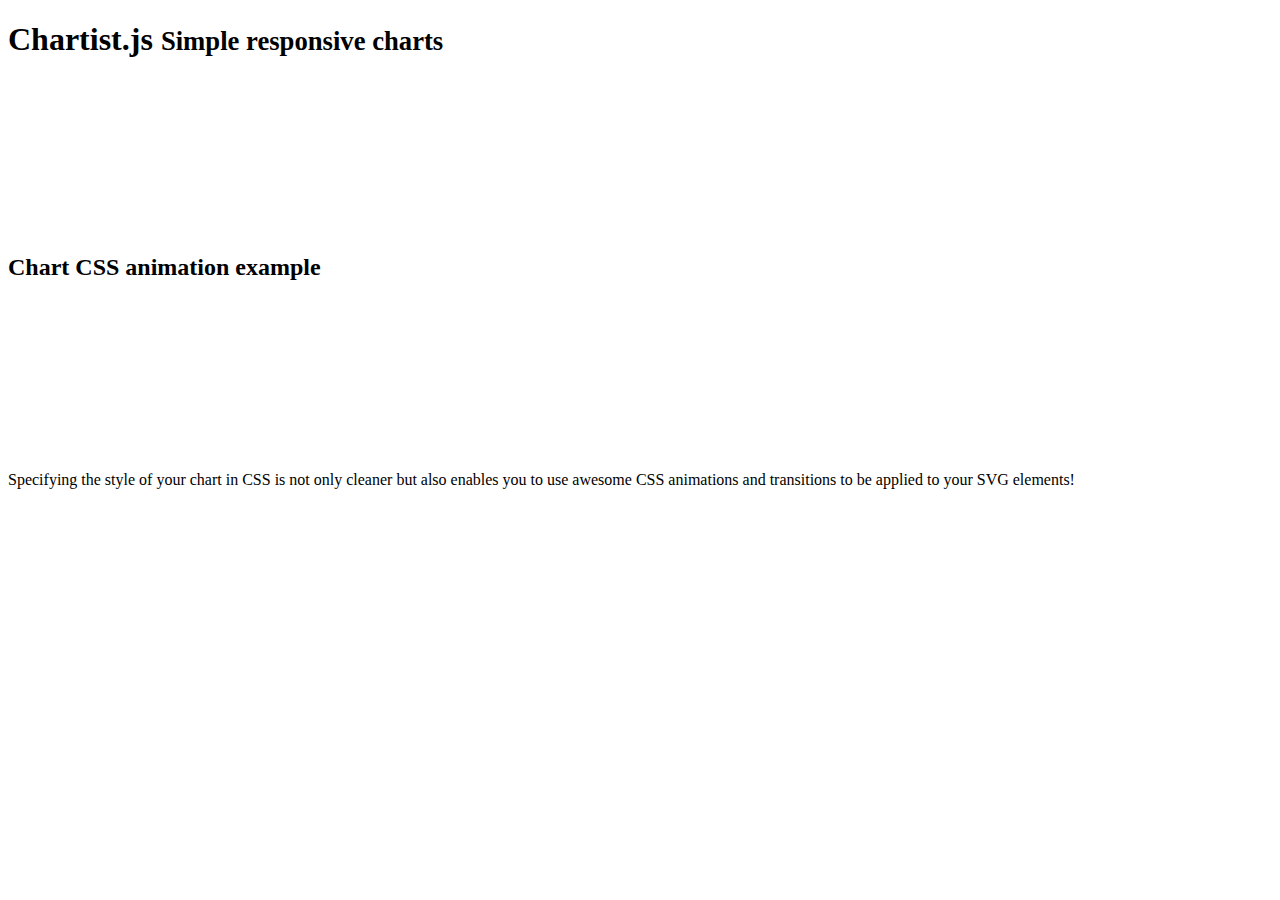
<file: Admin/plugins/bower_components/chartist-plugin-tooltip-master/test/runner.html>
<!doctype html>
<html lang="en">
<head>
  <title>End2end Test Runner</title>
</head>
<body>
<header class="page-header">
  <h1>Chartist.js
    <small> Simple responsive charts</small>
  </h1>
  <div class="limiter">
    <figure>
      <svg id="chartist-guy"></svg>
    </figure>
  </div>
</header>

<article class="main" role="main">
  <section class="documentation-section">
    <header>
      <h2>Chart CSS animation example</h2>
    </header>
    <div class="content">
      <div class="chart-container">
        <svg id="chart"></svg>
      </div>
    </div>
    <aside class="side-notes">
      <p>Specifying the style of your chart in CSS is not only cleaner but also enables you to use awesome CSS
        animations
        and transitions to be applied to your SVG elements!</p>
    </aside>
  </section>
</article>
</body>
</html>
</file>
<file: assets/css/flaticon-set.css>
/*
    Flaticon icon font: Flaticon
    Creation date: 08/09/2018 00:19
    */

@font-face {
  font-family: "Flaticon";
  src: url("../fonts/Flaticon.eot");
  src: url("../fonts/Flaticon.eot?#iefix") format("embedded-opentype"),
       url("../fonts/Flaticon.woff") format("woff"),
       url("../fonts/Flaticon.ttf") format("truetype"),
       url("../fonts/Flaticon.svg#Flaticon") format("svg");
  font-weight: normal;
  font-style: normal;
}

@media screen and (-webkit-min-device-pixel-ratio:0) {
  @font-face {
    font-family: "Flaticon";
    src: url("./Flaticon.svg#Flaticon") format("svg");
  }
}

[class^="flaticon-"]:before, [class*=" flaticon-"]:before,
[class^="flaticon-"]:after, [class*=" flaticon-"]:after {   
  font-family: Flaticon;
  speak: none;
  font-style: normal;
  font-weight: normal;
  font-variant: normal;
  text-transform: none;
  line-height: 1;

  /* Better Font Rendering =========== */
  -webkit-font-smoothing: antialiased;
  -moz-osx-font-smoothing: grayscale;
}

.flaticon-bad:before { content: "\f100"; }
.flaticon-anesthesia:before { content: "\f101"; }
.flaticon-dental:before { content: "\f102"; }
.flaticon-avatar:before { content: "\f103"; }
.flaticon-bottle:before { content: "\f104"; }
.flaticon-neurology:before { content: "\f105"; }
.flaticon-thinking:before { content: "\f106"; }
.flaticon-first-aid-kit:before { content: "\f107"; }
.flaticon-doctor:before { content: "\f108"; }
.flaticon-health:before { content: "\f109"; }
.flaticon-medicine:before { content: "\f10a"; }
.flaticon-medical:before { content: "\f10b"; }
.flaticon-department:before { content: "\f10c"; }
.flaticon-department-1:before { content: "\f10d"; }
.flaticon-24-hours:before { content: "\f10e"; }
.flaticon-blood-sample:before { content: "\f10f"; }
.flaticon-pharmacy:before { content: "\f110"; }
.flaticon-anatomy:before { content: "\f111"; }
.flaticon-beauty:before { content: "\f112"; }
.flaticon-ribbon:before { content: "\f113"; }
.flaticon-cancer:before { content: "\f114"; }
.flaticon-lung-cancer:before { content: "\f115"; }
.flaticon-maternity:before { content: "\f116"; }
.flaticon-patient:before { content: "\f117"; }
.flaticon-pharmacy-1:before { content: "\f118"; }
.flaticon-recovered:before { content: "\f119"; }
.flaticon-nurse:before { content: "\f11a"; }
.flaticon-ambulance:before { content: "\f11b"; }
.flaticon-ambulance-1:before { content: "\f11c"; }
.flaticon-checkup:before { content: "\f11d"; }
.flaticon-doctor-1:before { content: "\f11e"; }
.flaticon-ultrasound:before { content: "\f11f"; }
.flaticon-surgery:before { content: "\f120"; }
.flaticon-tooth:before { content: "\f121"; }
.flaticon-computer:before { content: "\f122"; }
.flaticon-body-scan:before { content: "\f123"; }
</file>
<file: assets/css/elegant-icons.css>
@font-face {
	font-family: 'ElegantIcons';
	src:url('../fonts/ElegantIcons.eot');
	src:url('../fonts/ElegantIcons.eot?#iefix') format('embedded-opentype'),
		url('../fonts/ElegantIcons.woff') format('woff'),
		url('../fonts/ElegantIcons.ttf') format('truetype'),
		url('../fonts/ElegantIcons.svg#ElegantIcons') format('svg');
	font-weight: normal;
	font-style: normal;
}

@media screen and (-webkit-min-device-pixel-ratio:0) {
  @font-face {
    font-family: "ElegantIcons";
    src: url("./ElegantIcons.svg#ElegantIcons") format("svg");
  }
}

/* Use the following CSS code if you want to use data attributes for inserting your icons */
[data-icon]:before {
	font-family: 'ElegantIcons';
	content: attr(data-icon);
	speak: none;
	font-weight: normal;
	font-variant: normal;
	text-transform: none;
	line-height: 1;
	-webkit-font-smoothing: antialiased;
	-moz-osx-font-smoothing: grayscale;
}

/* Use the following CSS code if you want to have a class per icon */
/*
Instead of a list of all class selectors,
you can use the generic selector below, but it's slower:
[class*="your-class-prefix"] {
*/

.arrow_up, .arrow_down, .arrow_left, .arrow_right, .arrow_left-up, .arrow_right-up, .arrow_right-down, .arrow_left-down, .arrow-up-down, .arrow_up-down_alt, .arrow_left-right_alt, .arrow_left-right, .arrow_expand_alt2, .arrow_expand_alt, .arrow_condense, .arrow_expand, .arrow_move, .arrow_carrot-up, .arrow_carrot-down, .arrow_carrot-left, .arrow_carrot-right, .arrow_carrot-2up, .arrow_carrot-2down, .arrow_carrot-2left, .arrow_carrot-2right, .arrow_carrot-up_alt2, .arrow_carrot-down_alt2, .arrow_carrot-left_alt2, .arrow_carrot-right_alt2, .arrow_carrot-2up_alt2, .arrow_carrot-2down_alt2, .arrow_carrot-2left_alt2, .arrow_carrot-2right_alt2, .arrow_triangle-up, .arrow_triangle-down, .arrow_triangle-left, .arrow_triangle-right, .arrow_triangle-up_alt2, .arrow_triangle-down_alt2, .arrow_triangle-left_alt2, .arrow_triangle-right_alt2, .arrow_back, .icon_minus-06, .icon_plus, .icon_close, .icon_check, .icon_minus_alt2, .icon_plus_alt2, .icon_close_alt2, .icon_check_alt2, .icon_zoom-out_alt, .icon_zoom-in_alt, .icon_search, .icon_box-empty, .icon_box-selected, .icon_minus-box, .icon_plus-box, .icon_box-checked, .icon_circle-empty, .icon_circle-slelected, .icon_stop_alt2, .icon_stop, .icon_pause_alt2, .icon_pause, .icon_menu, .icon_menu-square_alt2, .icon_menu-circle_alt2, .icon_ul, .icon_ol, .icon_adjust-horiz, .icon_adjust-vert, .icon_document_alt, .icon_documents_alt, .icon_pencil, .icon_pencil-edit_alt, .icon_pencil-edit, .icon_folder-alt, .icon_folder-open_alt, .icon_folder-add_alt, .icon_info_alt, .icon_error-oct_alt, .icon_error-circle_alt, .icon_error-triangle_alt, .icon_question_alt2, .icon_question, .icon_comment_alt, .icon_chat_alt, .icon_vol-mute_alt, .icon_volume-low_alt, .icon_volume-high_alt, .icon_quotations, .icon_quotations_alt2, .icon_clock_alt, .icon_lock_alt, .icon_lock-open_alt, .icon_key_alt, .icon_cloud_alt, .icon_cloud-upload_alt, .icon_cloud-download_alt, .icon_image, .icon_images, .icon_lightbulb_alt, .icon_gift_alt, .icon_house_alt, .icon_genius, .icon_mobile, .icon_tablet, .icon_laptop, .icon_desktop, .icon_camera_alt, .icon_mail_alt, .icon_cone_alt, .icon_ribbon_alt, .icon_bag_alt, .icon_creditcard, .icon_cart_alt, .icon_paperclip, .icon_tag_alt, .icon_tags_alt, .icon_trash_alt, .icon_cursor_alt, .icon_mic_alt, .icon_compass_alt, .icon_pin_alt, .icon_pushpin_alt, .icon_map_alt, .icon_drawer_alt, .icon_toolbox_alt, .icon_book_alt, .icon_calendar, .icon_film, .icon_table, .icon_contacts_alt, .icon_headphones, .icon_lifesaver, .icon_piechart, .icon_refresh, .icon_link_alt, .icon_link, .icon_loading, .icon_blocked, .icon_archive_alt, .icon_heart_alt, .icon_star_alt, .icon_star-half_alt, .icon_star, .icon_star-half, .icon_tools, .icon_tool, .icon_cog, .icon_cogs, .arrow_up_alt, .arrow_down_alt, .arrow_left_alt, .arrow_right_alt, .arrow_left-up_alt, .arrow_right-up_alt, .arrow_right-down_alt, .arrow_left-down_alt, .arrow_condense_alt, .arrow_expand_alt3, .arrow_carrot_up_alt, .arrow_carrot-down_alt, .arrow_carrot-left_alt, .arrow_carrot-right_alt, .arrow_carrot-2up_alt, .arrow_carrot-2dwnn_alt, .arrow_carrot-2left_alt, .arrow_carrot-2right_alt, .arrow_triangle-up_alt, .arrow_triangle-down_alt, .arrow_triangle-left_alt, .arrow_triangle-right_alt, .icon_minus_alt, .icon_plus_alt, .icon_close_alt, .icon_check_alt, .icon_zoom-out, .icon_zoom-in, .icon_stop_alt, .icon_menu-square_alt, .icon_menu-circle_alt, .icon_document, .icon_documents, .icon_pencil_alt, .icon_folder, .icon_folder-open, .icon_folder-add, .icon_folder_upload, .icon_folder_download, .icon_info, .icon_error-circle, .icon_error-oct, .icon_error-triangle, .icon_question_alt, .icon_comment, .icon_chat, .icon_vol-mute, .icon_volume-low, .icon_volume-high, .icon_quotations_alt, .icon_clock, .icon_lock, .icon_lock-open, .icon_key, .icon_cloud, .icon_cloud-upload, .icon_cloud-download, .icon_lightbulb, .icon_gift, .icon_house, .icon_camera, .icon_mail, .icon_cone, .icon_ribbon, .icon_bag, .icon_cart, .icon_tag, .icon_tags, .icon_trash, .icon_cursor, .icon_mic, .icon_compass, .icon_pin, .icon_pushpin, .icon_map, .icon_drawer, .icon_toolbox, .icon_book, .icon_contacts, .icon_archive, .icon_heart, .icon_profile, .icon_group, .icon_grid-2x2, .icon_grid-3x3, .icon_music, .icon_pause_alt, .icon_phone, .icon_upload, .icon_download, .social_facebook, .social_twitter, .social_pinterest, .social_googleplus, .social_tumblr, .social_tumbleupon, .social_wordpress, .social_instagram, .social_dribbble, .social_vimeo, .social_linkedin, .social_rss, .social_deviantart, .social_share, .social_myspace, .social_skype, .social_youtube, .social_picassa, .social_googledrive, .social_flickr, .social_blogger, .social_spotify, .social_delicious, .social_facebook_circle, .social_twitter_circle, .social_pinterest_circle, .social_googleplus_circle, .social_tumblr_circle, .social_stumbleupon_circle, .social_wordpress_circle, .social_instagram_circle, .social_dribbble_circle, .social_vimeo_circle, .social_linkedin_circle, .social_rss_circle, .social_deviantart_circle, .social_share_circle, .social_myspace_circle, .social_skype_circle, .social_youtube_circle, .social_picassa_circle, .social_googledrive_alt2, .social_flickr_circle, .social_blogger_circle, .social_spotify_circle, .social_delicious_circle, .social_facebook_square, .social_twitter_square, .social_pinterest_square, .social_googleplus_square, .social_tumblr_square, .social_stumbleupon_square, .social_wordpress_square, .social_instagram_square, .social_dribbble_square, .social_vimeo_square, .social_linkedin_square, .social_rss_square, .social_deviantart_square, .social_share_square, .social_myspace_square, .social_skype_square, .social_youtube_square, .social_picassa_square, .social_googledrive_square, .social_flickr_square, .social_blogger_square, .social_spotify_square, .social_delicious_square, .icon_printer, .icon_calulator, .icon_building, .icon_floppy, .icon_drive, .icon_search-2, .icon_id, .icon_id-2, .icon_puzzle, .icon_like, .icon_dislike, .icon_mug, .icon_currency, .icon_wallet, .icon_pens, .icon_easel, .icon_flowchart, .icon_datareport, .icon_briefcase, .icon_shield, .icon_percent, .icon_globe, .icon_globe-2, .icon_target, .icon_hourglass, .icon_balance, .icon_rook, .icon_printer-alt, .icon_calculator_alt, .icon_building_alt, .icon_floppy_alt, .icon_drive_alt, .icon_search_alt, .icon_id_alt, .icon_id-2_alt, .icon_puzzle_alt, .icon_like_alt, .icon_dislike_alt, .icon_mug_alt, .icon_currency_alt, .icon_wallet_alt, .icon_pens_alt, .icon_easel_alt, .icon_flowchart_alt, .icon_datareport_alt, .icon_briefcase_alt, .icon_shield_alt, .icon_percent_alt, .icon_globe_alt, .icon_clipboard {
	font-family: 'ElegantIcons';
	speak: none;
	font-style: normal;
	font-weight: normal;
	font-variant: normal;
	text-transform: none;
	line-height: 1;
	-webkit-font-smoothing: antialiased;
}
.arrow_up:before {
	content: "\21";
}
.arrow_down:before {
	content: "\22";
}
.arrow_left:before {
	content: "\23";
}
.arrow_right:before {
	content: "\24";
}
.arrow_left-up:before {
	content: "\25";
}
.arrow_right-up:before {
	content: "\26";
}
.arrow_right-down:before {
	content: "\27";
}
.arrow_left-down:before {
	content: "\28";
}
.arrow-up-down:before {
	content: "\29";
}
.arrow_up-down_alt:before {
	content: "\2a";
}
.arrow_left-right_alt:before {
	content: "\2b";
}
.arrow_left-right:before {
	content: "\2c";
}
.arrow_expand_alt2:before {
	content: "\2d";
}
.arrow_expand_alt:before {
	content: "\2e";
}
.arrow_condense:before {
	content: "\2f";
}
.arrow_expand:before {
	content: "\30";
}
.arrow_move:before {
	content: "\31";
}
.arrow_carrot-up:before {
	content: "\32";
}
.arrow_carrot-down:before {
	content: "\33";
}
.arrow_carrot-left:before {
	content: "\34";
}
.arrow_carrot-right:before {
	content: "\35";
}
.arrow_carrot-2up:before {
	content: "\36";
}
.arrow_carrot-2down:before {
	content: "\37";
}
.arrow_carrot-2left:before {
	content: "\38";
}
.arrow_carrot-2right:before {
	content: "\39";
}
.arrow_carrot-up_alt2:before {
	content: "\3a";
}
.arrow_carrot-down_alt2:before {
	content: "\3b";
}
.arrow_carrot-left_alt2:before {
	content: "\3c";
}
.arrow_carrot-right_alt2:before {
	content: "\3d";
}
.arrow_carrot-2up_alt2:before {
	content: "\3e";
}
.arrow_carrot-2down_alt2:before {
	content: "\3f";
}
.arrow_carrot-2left_alt2:before {
	content: "\40";
}
.arrow_carrot-2right_alt2:before {
	content: "\41";
}
.arrow_triangle-up:before {
	content: "\42";
}
.arrow_triangle-down:before {
	content: "\43";
}
.arrow_triangle-left:before {
	content: "\44";
}
.arrow_triangle-right:before {
	content: "\45";
}
.arrow_triangle-up_alt2:before {
	content: "\46";
}
.arrow_triangle-down_alt2:before {
	content: "\47";
}
.arrow_triangle-left_alt2:before {
	content: "\48";
}
.arrow_triangle-right_alt2:before {
	content: "\49";
}
.arrow_back:before {
	content: "\4a";
}
.icon_minus-06:before {
	content: "\4b";
}
.icon_plus:before {
	content: "\4c";
}
.icon_close:before {
	content: "\4d";
}
.icon_check:before {
	content: "\4e";
}
.icon_minus_alt2:before {
	content: "\4f";
}
.icon_plus_alt2:before {
	content: "\50";
}
.icon_close_alt2:before {
	content: "\51";
}
.icon_check_alt2:before {
	content: "\52";
}
.icon_zoom-out_alt:before {
	content: "\53";
}
.icon_zoom-in_alt:before {
	content: "\54";
}
.icon_search:before {
	content: "\55";
}
.icon_box-empty:before {
	content: "\56";
}
.icon_box-selected:before {
	content: "\57";
}
.icon_minus-box:before {
	content: "\58";
}
.icon_plus-box:before {
	content: "\59";
}
.icon_box-checked:before {
	content: "\5a";
}
.icon_circle-empty:before {
	content: "\5b";
}
.icon_circle-slelected:before {
	content: "\5c";
}
.icon_stop_alt2:before {
	content: "\5d";
}
.icon_stop:before {
	content: "\5e";
}
.icon_pause_alt2:before {
	content: "\5f";
}
.icon_pause:before {
	content: "\60";
}
.icon_menu:before {
	content: "\61";
}
.icon_menu-square_alt2:before {
	content: "\62";
}
.icon_menu-circle_alt2:before {
	content: "\63";
}
.icon_ul:before {
	content: "\64";
}
.icon_ol:before {
	content: "\65";
}
.icon_adjust-horiz:before {
	content: "\66";
}
.icon_adjust-vert:before {
	content: "\67";
}
.icon_document_alt:before {
	content: "\68";
}
.icon_documents_alt:before {
	content: "\69";
}
.icon_pencil:before {
	content: "\6a";
}
.icon_pencil-edit_alt:before {
	content: "\6b";
}
.icon_pencil-edit:before {
	content: "\6c";
}
.icon_folder-alt:before {
	content: "\6d";
}
.icon_folder-open_alt:before {
	content: "\6e";
}
.icon_folder-add_alt:before {
	content: "\6f";
}
.icon_info_alt:before {
	content: "\70";
}
.icon_error-oct_alt:before {
	content: "\71";
}
.icon_error-circle_alt:before {
	content: "\72";
}
.icon_error-triangle_alt:before {
	content: "\73";
}
.icon_question_alt2:before {
	content: "\74";
}
.icon_question:before {
	content: "\75";
}
.icon_comment_alt:before {
	content: "\76";
}
.icon_chat_alt:before {
	content: "\77";
}
.icon_vol-mute_alt:before {
	content: "\78";
}
.icon_volume-low_alt:before {
	content: "\79";
}
.icon_volume-high_alt:before {
	content: "\7a";
}
.icon_quotations:before {
	content: "\7b";
}
.icon_quotations_alt2:before {
	content: "\7c";
}
.icon_clock_alt:before {
	content: "\7d";
}
.icon_lock_alt:before {
	content: "\7e";
}
.icon_lock-open_alt:before {
	content: "\e000";
}
.icon_key_alt:before {
	content: "\e001";
}
.icon_cloud_alt:before {
	content: "\e002";
}
.icon_cloud-upload_alt:before {
	content: "\e003";
}
.icon_cloud-download_alt:before {
	content: "\e004";
}
.icon_image:before {
	content: "\e005";
}
.icon_images:before {
	content: "\e006";
}
.icon_lightbulb_alt:before {
	content: "\e007";
}
.icon_gift_alt:before {
	content: "\e008";
}
.icon_house_alt:before {
	content: "\e009";
}
.icon_genius:before {
	content: "\e00a";
}
.icon_mobile:before {
	content: "\e00b";
}
.icon_tablet:before {
	content: "\e00c";
}
.icon_laptop:before {
	content: "\e00d";
}
.icon_desktop:before {
	content: "\e00e";
}
.icon_camera_alt:before {
	content: "\e00f";
}
.icon_mail_alt:before {
	content: "\e010";
}
.icon_cone_alt:before {
	content: "\e011";
}
.icon_ribbon_alt:before {
	content: "\e012";
}
.icon_bag_alt:before {
	content: "\e013";
}
.icon_creditcard:before {
	content: "\e014";
}
.icon_cart_alt:before {
	content: "\e015";
}
.icon_paperclip:before {
	content: "\e016";
}
.icon_tag_alt:before {
	content: "\e017";
}
.icon_tags_alt:before {
	content: "\e018";
}
.icon_trash_alt:before {
	content: "\e019";
}
.icon_cursor_alt:before {
	content: "\e01a";
}
.icon_mic_alt:before {
	content: "\e01b";
}
.icon_compass_alt:before {
	content: "\e01c";
}
.icon_pin_alt:before {
	content: "\e01d";
}
.icon_pushpin_alt:before {
	content: "\e01e";
}
.icon_map_alt:before {
	content: "\e01f";
}
.icon_drawer_alt:before {
	content: "\e020";
}
.icon_toolbox_alt:before {
	content: "\e021";
}
.icon_book_alt:before {
	content: "\e022";
}
.icon_calendar:before {
	content: "\e023";
}
.icon_film:before {
	content: "\e024";
}
.icon_table:before {
	content: "\e025";
}
.icon_contacts_alt:before {
	content: "\e026";
}
.icon_headphones:before {
	content: "\e027";
}
.icon_lifesaver:before {
	content: "\e028";
}
.icon_piechart:before {
	content: "\e029";
}
.icon_refresh:before {
	content: "\e02a";
}
.icon_link_alt:before {
	content: "\e02b";
}
.icon_link:before {
	content: "\e02c";
}
.icon_loading:before {
	content: "\e02d";
}
.icon_blocked:before {
	content: "\e02e";
}
.icon_archive_alt:before {
	content: "\e02f";
}
.icon_heart_alt:before {
	content: "\e030";
}
.icon_star_alt:before {
	content: "\e031";
}
.icon_star-half_alt:before {
	content: "\e032";
}
.icon_star:before {
	content: "\e033";
}
.icon_star-half:before {
	content: "\e034";
}
.icon_tools:before {
	content: "\e035";
}
.icon_tool:before {
	content: "\e036";
}
.icon_cog:before {
	content: "\e037";
}
.icon_cogs:before {
	content: "\e038";
}
.arrow_up_alt:before {
	content: "\e039";
}
.arrow_down_alt:before {
	content: "\e03a";
}
.arrow_left_alt:before {
	content: "\e03b";
}
.arrow_right_alt:before {
	content: "\e03c";
}
.arrow_left-up_alt:before {
	content: "\e03d";
}
.arrow_right-up_alt:before {
	content: "\e03e";
}
.arrow_right-down_alt:before {
	content: "\e03f";
}
.arrow_left-down_alt:before {
	content: "\e040";
}
.arrow_condense_alt:before {
	content: "\e041";
}
.arrow_expand_alt3:before {
	content: "\e042";
}
.arrow_carrot_up_alt:before {
	content: "\e043";
}
.arrow_carrot-down_alt:before {
	content: "\e044";
}
.arrow_carrot-left_alt:before {
	content: "\e045";
}
.arrow_carrot-right_alt:before {
	content: "\e046";
}
.arrow_carrot-2up_alt:before {
	content: "\e047";
}
.arrow_carrot-2dwnn_alt:before {
	content: "\e048";
}
.arrow_carrot-2left_alt:before {
	content: "\e049";
}
.arrow_carrot-2right_alt:before {
	content: "\e04a";
}
.arrow_triangle-up_alt:before {
	content: "\e04b";
}
.arrow_triangle-down_alt:before {
	content: "\e04c";
}
.arrow_triangle-left_alt:before {
	content: "\e04d";
}
.arrow_triangle-right_alt:before {
	content: "\e04e";
}
.icon_minus_alt:before {
	content: "\e04f";
}
.icon_plus_alt:before {
	content: "\e050";
}
.icon_close_alt:before {
	content: "\e051";
}
.icon_check_alt:before {
	content: "\e052";
}
.icon_zoom-out:before {
	content: "\e053";
}
.icon_zoom-in:before {
	content: "\e054";
}
.icon_stop_alt:before {
	content: "\e055";
}
.icon_menu-square_alt:before {
	content: "\e056";
}
.icon_menu-circle_alt:before {
	content: "\e057";
}
.icon_document:before {
	content: "\e058";
}
.icon_documents:before {
	content: "\e059";
}
.icon_pencil_alt:before {
	content: "\e05a";
}
.icon_folder:before {
	content: "\e05b";
}
.icon_folder-open:before {
	content: "\e05c";
}
.icon_folder-add:before {
	content: "\e05d";
}
.icon_folder_upload:before {
	content: "\e05e";
}
.icon_folder_download:before {
	content: "\e05f";
}
.icon_info:before {
	content: "\e060";
}
.icon_error-circle:before {
	content: "\e061";
}
.icon_error-oct:before {
	content: "\e062";
}
.icon_error-triangle:before {
	content: "\e063";
}
.icon_question_alt:before {
	content: "\e064";
}
.icon_comment:before {
	content: "\e065";
}
.icon_chat:before {
	content: "\e066";
}
.icon_vol-mute:before {
	content: "\e067";
}
.icon_volume-low:before {
	content: "\e068";
}
.icon_volume-high:before {
	content: "\e069";
}
.icon_quotations_alt:before {
	content: "\e06a";
}
.icon_clock:before {
	content: "\e06b";
}
.icon_lock:before {
	content: "\e06c";
}
.icon_lock-open:before {
	content: "\e06d";
}
.icon_key:before {
	content: "\e06e";
}
.icon_cloud:before {
	content: "\e06f";
}
.icon_cloud-upload:before {
	content: "\e070";
}
.icon_cloud-download:before {
	content: "\e071";
}
.icon_lightbulb:before {
	content: "\e072";
}
.icon_gift:before {
	content: "\e073";
}
.icon_house:before {
	content: "\e074";
}
.icon_camera:before {
	content: "\e075";
}
.icon_mail:before {
	content: "\e076";
}
.icon_cone:before {
	content: "\e077";
}
.icon_ribbon:before {
	content: "\e078";
}
.icon_bag:before {
	content: "\e079";
}
.icon_cart:before {
	content: "\e07a";
}
.icon_tag:before {
	content: "\e07b";
}
.icon_tags:before {
	content: "\e07c";
}
.icon_trash:before {
	content: "\e07d";
}
.icon_cursor:before {
	content: "\e07e";
}
.icon_mic:before {
	content: "\e07f";
}
.icon_compass:before {
	content: "\e080";
}
.icon_pin:before {
	content: "\e081";
}
.icon_pushpin:before {
	content: "\e082";
}
.icon_map:before {
	content: "\e083";
}
.icon_drawer:before {
	content: "\e084";
}
.icon_toolbox:before {
	content: "\e085";
}
.icon_book:before {
	content: "\e086";
}
.icon_contacts:before {
	content: "\e087";
}
.icon_archive:before {
	content: "\e088";
}
.icon_heart:before {
	content: "\e089";
}
.icon_profile:before {
	content: "\e08a";
}
.icon_group:before {
	content: "\e08b";
}
.icon_grid-2x2:before {
	content: "\e08c";
}
.icon_grid-3x3:before {
	content: "\e08d";
}
.icon_music:before {
	content: "\e08e";
}
.icon_pause_alt:before {
	content: "\e08f";
}
.icon_phone:before {
	content: "\e090";
}
.icon_upload:before {
	content: "\e091";
}
.icon_download:before {
	content: "\e092";
}
.social_facebook:before {
	content: "\e093";
}
.social_twitter:before {
	content: "\e094";
}
.social_pinterest:before {
	content: "\e095";
}
.social_googleplus:before {
	content: "\e096";
}
.social_tumblr:before {
	content: "\e097";
}
.social_tumbleupon:before {
	content: "\e098";
}
.social_wordpress:before {
	content: "\e099";
}
.social_instagram:before {
	content: "\e09a";
}
.social_dribbble:before {
	content: "\e09b";
}
.social_vimeo:before {
	content: "\e09c";
}
.social_linkedin:before {
	content: "\e09d";
}
.social_rss:before {
	content: "\e09e";
}
.social_deviantart:before {
	content: "\e09f";
}
.social_share:before {
	content: "\e0a0";
}
.social_myspace:before {
	content: "\e0a1";
}
.social_skype:before {
	content: "\e0a2";
}
.social_youtube:before {
	content: "\e0a3";
}
.social_picassa:before {
	content: "\e0a4";
}
.social_googledrive:before {
	content: "\e0a5";
}
.social_flickr:before {
	content: "\e0a6";
}
.social_blogger:before {
	content: "\e0a7";
}
.social_spotify:before {
	content: "\e0a8";
}
.social_delicious:before {
	content: "\e0a9";
}
.social_facebook_circle:before {
	content: "\e0aa";
}
.social_twitter_circle:before {
	content: "\e0ab";
}
.social_pinterest_circle:before {
	content: "\e0ac";
}
.social_googleplus_circle:before {
	content: "\e0ad";
}
.social_tumblr_circle:before {
	content: "\e0ae";
}
.social_stumbleupon_circle:before {
	content: "\e0af";
}
.social_wordpress_circle:before {
	content: "\e0b0";
}
.social_instagram_circle:before {
	content: "\e0b1";
}
.social_dribbble_circle:before {
	content: "\e0b2";
}
.social_vimeo_circle:before {
	content: "\e0b3";
}
.social_linkedin_circle:before {
	content: "\e0b4";
}
.social_rss_circle:before {
	content: "\e0b5";
}
.social_deviantart_circle:before {
	content: "\e0b6";
}
.social_share_circle:before {
	content: "\e0b7";
}
.social_myspace_circle:before {
	content: "\e0b8";
}
.social_skype_circle:before {
	content: "\e0b9";
}
.social_youtube_circle:before {
	content: "\e0ba";
}
.social_picassa_circle:before {
	content: "\e0bb";
}
.social_googledrive_alt2:before {
	content: "\e0bc";
}
.social_flickr_circle:before {
	content: "\e0bd";
}
.social_blogger_circle:before {
	content: "\e0be";
}
.social_spotify_circle:before {
	content: "\e0bf";
}
.social_delicious_circle:before {
	content: "\e0c0";
}
.social_facebook_square:before {
	content: "\e0c1";
}
.social_twitter_square:before {
	content: "\e0c2";
}
.social_pinterest_square:before {
	content: "\e0c3";
}
.social_googleplus_square:before {
	content: "\e0c4";
}
.social_tumblr_square:before {
	content: "\e0c5";
}
.social_stumbleupon_square:before {
	content: "\e0c6";
}
.social_wordpress_square:before {
	content: "\e0c7";
}
.social_instagram_square:before {
	content: "\e0c8";
}
.social_dribbble_square:before {
	content: "\e0c9";
}
.social_vimeo_square:before {
	content: "\e0ca";
}
.social_linkedin_square:before {
	content: "\e0cb";
}
.social_rss_square:before {
	content: "\e0cc";
}
.social_deviantart_square:before {
	content: "\e0cd";
}
.social_share_square:before {
	content: "\e0ce";
}
.social_myspace_square:before {
	content: "\e0cf";
}
.social_skype_square:before {
	content: "\e0d0";
}
.social_youtube_square:before {
	content: "\e0d1";
}
.social_picassa_square:before {
	content: "\e0d2";
}
.social_googledrive_square:before {
	content: "\e0d3";
}
.social_flickr_square:before {
	content: "\e0d4";
}
.social_blogger_square:before {
	content: "\e0d5";
}
.social_spotify_square:before {
	content: "\e0d6";
}
.social_delicious_square:before {
	content: "\e0d7";
}
.icon_printer:before {
	content: "\e103";
}
.icon_calulator:before {
	content: "\e0ee";
}
.icon_building:before {
	content: "\e0ef";
}
.icon_floppy:before {
	content: "\e0e8";
}
.icon_drive:before {
	content: "\e0ea";
}
.icon_search-2:before {
	content: "\e101";
}
.icon_id:before {
	content: "\e107";
}
.icon_id-2:before {
	content: "\e108";
}
.icon_puzzle:before {
	content: "\e102";
}
.icon_like:before {
	content: "\e106";
}
.icon_dislike:before {
	content: "\e0eb";
}
.icon_mug:before {
	content: "\e105";
}
.icon_currency:before {
	content: "\e0ed";
}
.icon_wallet:before {
	content: "\e100";
}
.icon_pens:before {
	content: "\e104";
}
.icon_easel:before {
	content: "\e0e9";
}
.icon_flowchart:before {
	content: "\e109";
}
.icon_datareport:before {
	content: "\e0ec";
}
.icon_briefcase:before {
	content: "\e0fe";
}
.icon_shield:before {
	content: "\e0f6";
}
.icon_percent:before {
	content: "\e0fb";
}
.icon_globe:before {
	content: "\e0e2";
}
.icon_globe-2:before {
	content: "\e0e3";
}
.icon_target:before {
	content: "\e0f5";
}
.icon_hourglass:before {
	content: "\e0e1";
}
.icon_balance:before {
	content: "\e0ff";
}
.icon_rook:before {
	content: "\e0f8";
}
.icon_printer-alt:before {
	content: "\e0fa";
}
.icon_calculator_alt:before {
	content: "\e0e7";
}
.icon_building_alt:before {
	content: "\e0fd";
}
.icon_floppy_alt:before {
	content: "\e0e4";
}
.icon_drive_alt:before {
	content: "\e0e5";
}
.icon_search_alt:before {
	content: "\e0f7";
}
.icon_id_alt:before {
	content: "\e0e0";
}
.icon_id-2_alt:before {
	content: "\e0fc";
}
.icon_puzzle_alt:before {
	content: "\e0f9";
}
.icon_like_alt:before {
	content: "\e0dd";
}
.icon_dislike_alt:before {
	content: "\e0f1";
}
.icon_mug_alt:before {
	content: "\e0dc";
}
.icon_currency_alt:before {
	content: "\e0f3";
}
.icon_wallet_alt:before {
	content: "\e0d8";
}
.icon_pens_alt:before {
	content: "\e0db";
}
.icon_easel_alt:before {
	content: "\e0f0";
}
.icon_flowchart_alt:before {
	content: "\e0df";
}
.icon_datareport_alt:before {
	content: "\e0f2";
}
.icon_briefcase_alt:before {
	content: "\e0f4";
}
.icon_shield_alt:before {
	content: "\e0d9";
}
.icon_percent_alt:before {
	content: "\e0da";
}
.icon_globe_alt:before {
	content: "\e0de";
}
.icon_clipboard:before {
	content: "\e0e6";
}


	.glyph {
		float: left;
		text-align: center;
		padding: .75em;
		margin: .4em 1.5em .75em 0;
		width: 6em;
text-shadow: none;
	}
        .glyph_big {
        font-size: 128px;
        color: #59c5dc;
        float: left;
        margin-right: 20px;
        }

        .glyph div { padding-bottom: 10px;}

	.glyph input {
		font-family: consolas, monospace;
		font-size: 12px;
		width: 100%;
		text-align: center;
		border: 0;
		box-shadow: 0 0 0 1px #ccc;
		padding: .2em;
                -moz-border-radius: 5px;
                -webkit-border-radius: 5px;
	}
	.centered {
		margin-left: auto;
		margin-right: auto;
	}
	.glyph .fs1 {
		font-size: 2em;
	}
</file>
<file: assets/css/bootsnav.css>
/* * Navbar Main Css * v1.0 */
nav.bootsnav .dropdown.megamenu-fw {
  position: static;
}

nav.bootsnav .container {
  position: relative;
}

nav.bootsnav .megamenu-fw .dropdown-menu {
  left: auto;
}

nav.bootsnav .megamenu-content {
  padding: 15px;
  width: 100% !important;
}

nav.bootsnav .megamenu-content .title {
  color: #333333;
  font-weight: 600;
  margin-top: 0;
  text-transform: uppercase;
  margin-bottom: 10px;
  font-size: 14px;
}

nav.bootsnav .dropdown.megamenu-fw .dropdown-menu {
  left: 0;
  right: 0;
}

.navbar-collapse {
  padding: 0;
}

.navbar li .badge {
    margin-left: 3px;
    background: #1cb9c8;
    color: #ffffff;
    padding: 3px 12px;
    font-weight: 500;
}

nav.navbar .quote-btn a {
  background: #0cb8b6 none repeat scroll 0 0;
  border-radius: 5px;
  color: #ffffff;
  display: inline-block;
  font-size: 12px;
  font-weight: 600;
  text-transform: uppercase;
}

nav.navbar .quote-btn {
  margin-top: -4px;
}

.bootsnav .side .widget p:last-child {
    margin-bottom: 0;
}

/* Navbar Default */
nav.navbar .navbar-brand {
  height: auto !important;
}

nav.navbar.bootsnav.logo-less .navbar-brand {
  display: none;
}

nav.navbar.navbar-default.logo-less .navbar-collapse {
  margin-left: -15px;
}

nav.navbar.bootsnav.navbar-default.navbar-fixed.navbar-transparent.inc-topbar {
  margin-top: 55px;
  transition: all 0.35s ease-in-out 0s;
}

nav.navbar.bootsnav.navbar-default.navbar-fixed.inc-topbar {
  margin-top: 0;
}

.navbar-default.navbar.navbar-sidebar.bg-dark .social-share {
  padding: 0 30px;
}

nav.bootsnav.navbar-sidebar.bg-dark ul.nav li.dropdown ul.dropdown-menu li a, 
nav.bootsnav.navbar-sidebar.bg-dark ul.nav li.dropdown a, 
nav.bootsnav.navbar-sidebar.bg-dark ul.nav li.dropdown h6 {
  color: #cccccc;
}

nav.navbar.navbar-default.navbar-theme.navbar-sticky.bootsnav.on.no-full {
    background: #0cb8b6;
}

nav.navbar.navbar-default.navbar-theme.navbar-sticky.bootsnav.on.no-full ul.nav > li > a {
    color: #ffffff;
}

nav.navbar.navbar-default.navbar-theme.navbar-sticky.bootsnav.on.no-full .attr-nav i {
    color: #ffffff;
}

.attr-nav ul.cart-list li.total a {
  background: #0cb8b6 none repeat scroll 0 0;
  display: inline-block;
  font-weight: 600 !important;
  padding: 12px 15px;
  color: #ffffff !important;
}

.attr-nav ul.cart-list li.total a:hover {
  background: #0cb8b6 none repeat scroll 0 0 !important;
  color: #ffffff !important;
}

nav.navbar.bootsnav {
  background-color: #fff;
  border-radius: 0;
  border: none;
  box-shadow: 0 8px 25px 0 rgba(0, 0, 0, 0.04);
  -moz-box-shadow: 0 8px 25px 0 rgba(0, 0, 0, 0.04);
  -webkit-box-shadow: 0 8px 25px 0 rgba(0, 0, 0, 0.04);
  -o-box-shadow: 0 8px 25px 0 rgba(0, 0, 0, 0.04);
  margin: 0;
}

nav.bg-dark.navbar.bootsnav {
  background-color: #1c1c1c;
  border: medium none !important;
  margin: 0;
}

nav.navbar.bootsnav ul.nav > li > a {
  color: #333333;
  background-color: transparent !important;
  text-transform: uppercase;
  font-weight: 600;
}

nav.navbar.bootsnav.bg-dark ul.nav > li > a {
  color: #ffffff;
}

nav.navbar.bootsnav ul.nav li.megamenu-fw > a:hover, 
nav.navbar.bootsnav ul.nav li.megamenu-fw > a:focus, 
nav.navbar.bootsnav ul.nav li.active > a:hover, 
nav.navbar.bootsnav ul.nav li.active > a:focus, 
nav.navbar.bootsnav ul.nav li.active > a {
  background-color: transparent;
}

nav.navbar.bootsnav .navbar-toggle {
  background-color: transparent !important;
  border: none;
  padding: 0;
  font-size: 18px;
  position: relative;
  top: 5px;
}

nav.navbar.bootsnav ul.nav .dropdown-menu .dropdown-menu {
  top: 0;
  left: 100%;
}

nav.navbar.bootsnav ul.nav ul.dropdown-menu > li > a {
  white-space: normal;
}

ul.menu-col {
  padding: 0;
  margin: 0;
  list-style: none;
}

ul.menu-col li a {
  color: #333333;
}

ul.menu-col li a:hover, ul.menu-col li a:focus {
  text-decoration: none;
}

#navbar-menu {
  -webkit-animation-duration: .3s;
  animation-duration: .3s;
}

nav.bootsnav.navbar-full {
  padding-bottom: 10px;
  padding-top: 10px;
}

nav.bootsnav.navbar-full .navbar-header {
  display: block;
  width: 100%;
}

nav.bootsnav.navbar-full .navbar-toggle {
  display: inline-block;
  margin-right: 0;
  position: relative;
  top: 20px;
  font-size: 24px;
  -webkit-transition: all 1s ease-in-out;
  -moz-transition: all 1s ease-in-out;
  -o-transition: all 1s ease-in-out;
  -ms-transition: all 1s ease-in-out;
  transition: all 1s ease-in-out;
}

nav.bootsnav.navbar-full .navbar-collapse {
  position: fixed;
  width: 100%;
  height: 100% !important;
  top: 0;
  left: 0;
  padding: 0;
  display: none !important;
  z-index: 9;
}

nav.bootsnav.navbar-full .navbar-collapse.in {
  display: block !important;
}

nav.bootsnav.navbar-full .navbar-collapse .nav-full {
  overflow: auto;
}

nav.bootsnav.navbar-full .navbar-collapse .wrap-full-menu {
  display: table-cell;
  vertical-align: middle;
  background-color: #fff;
  overflow: auto;
}

nav.bootsnav.navbar-full .navbar-collapse .nav-full::-webkit-scrollbar {
  width: 0;
}

nav.bootsnav.navbar-full .navbar-collapse .nav-full::-moz-scrollbar {
  width: 0;
}

nav.bootsnav.navbar-full .navbar-collapse .nav-full::-ms-scrollbar {
  width: 0;
}

nav.bootsnav.navbar-full .navbar-collapse .nav-full::-o-scrollbar {
  width: 0;
}

nav.bootsnav.navbar-full .navbar-collapse ul.nav {
  display: block;
  width: 100%;
  overflow: auto;
}

nav.bootsnav.navbar-full .navbar-collapse ul.nav a:hover, 
nav.bootsnav.navbar-full .navbar-collapse ul.nav a:focus, 
nav.bootsnav.navbar-full .navbar-collapse ul.nav a {
  background-color: transparent;
}

nav.bootsnav.navbar-full .navbar-collapse ul.nav > li {
  float: none;
  display: block;
  text-align: center;
}

nav.bootsnav.navbar-full .navbar-collapse ul.nav > li > a {
  display: table;
  margin: auto;
  text-transform: uppercase;
  font-weight: bold;
  letter-spacing: normal;
  font-size: 14px;
  padding: 15px 15px;
}

nav.bootsnav.navbar-full .navbar-collapse ul.nav > li > a:hover {
  letter-spacing: 7px;
}

nav.bootsnav.navbar-full .navbar-collapse ul.nav > li.close-full-menu > a:hover {
  letter-spacing: normal;
}

li.close-full-menu > a {
  padding-top: 0px !important;
  padding-bottom: 0px !important;
}

li.close-full-menu > a i {
  font-size: 32px;
}

li.close-full-menu {
  padding-top: 30px !important;
  padding-bottom: 30px !important;
}

.attr-nav {
  display: inline-block;
  float: right;
  margin-left: 13px;
  margin-right: -10px;
}

nav.navbar.attr-border .attr-nav {
  margin-left: 15px;
  min-height: 90px;
  padding-left: 5px;
  position: relative;
  z-index: 1;
}

.navbar.bootsnav .attr-nav li.btn a {
  background: #0cb8b6 none repeat scroll 0 0;
  color: #ffffff;
  display: inline-block;
  font-size: 13px;
  font-weight: 600;
  padding: 8px 20px !important;
}

nav.navbar.attr-border .attr-nav::before {
  background: #e7e7e7 none repeat scroll 0 0;
  content: "";
  height: 30px;
  left: 0;
  margin-top: -15px;
  position: absolute;
  top: 50%;
  width: 1px;
}

.bootsnav .side .widget.social li.facebook a {
  background: #3b5998 none repeat scroll 0 0;
}

.bootsnav .side .widget.social li.twitter a {
  background: #1da1f2 none repeat scroll 0 0;
}

.bootsnav .side .widget.social li.pinterest a {
  background: #bd081c none repeat scroll 0 0;
}

.bootsnav .side .widget.social li.g-plus a {
  background: #db4437 none repeat scroll 0 0;
}

.bootsnav .side .widget.social li.linkedin a {
  background: #0077b5 none repeat scroll 0 0;
}

.bootsnav .side .widget.social li.dribbble a {
  background: #ea4c89 none repeat scroll 0 0;
}

nav.navbar.attr-border.bootsnav.sticked .attr-nav {
  min-height: 80px;
}

.attr-nav > ul {
  padding: 0;
  margin: 0 0 -17px 0;
  list-style: none;
  display: inline-block;
}

.attr-nav > ul li.dropdown ul.dropdown-menu {
  margin-top: 0;
}

.attr-nav > ul > li {
  float: left;
  display: block;
}

.attr-nav > ul > li > a {
  color: #333333;
  display: block;
  padding: 32px 0 !important;
  position: relative;
}

.attr-nav > a {
  margin-top: 25px;
}

.attr-nav > ul > li > a span.badge {
  background-color: #0cb8b6;
  color: #ffffff;
  height: 20px;
  line-height: 20px;
  margin-top: -5px;
  padding: 0;
  position: absolute;
  right: 0;
  text-align: center;
  top: 0;
  width: 20px;
}

.color-yellow .attr-nav > ul > li > a span.badge {
  background-color: #ff9800;
}

.attr-nav > ul > li.dropdown ul.dropdown-menu {
  -moz-border-radius: 0px;
  -webkit-border-radius: 0px;
  -o-border-radius: 0px;
  border-radius: 0px;
  -moz-box-shadow: 0px 0px 0px;
  -webkit-box-shadow: 0px 0px 0px;
  -o-box-shadow: 0px 0px 0px;
  box-shadow: 0px 0px 0px;
  border: solid 1px #e0e0e0;
}

ul.cart-list {
  padding: 0 !important;
  width: 250px !important;
}

ul.cart-list > li {
  position: relative;
  border-bottom: solid 1px #efefef;
  padding: 15px 15px 23px 15px !important;
}

ul.cart-list > li > a.photo {
  padding: 0 !important;
  margin-right: 15px;
  float: left;
  display: block;
  width: 50px;
  height: 50px;
  left: 15px;
  top: 15px;
}

ul.cart-list > li img {
  border: 1px solid #e7e7e7;
  height: 50px;
  padding: 3px;
  width: 50px;
}

ul.cart-list > li > h6 {
  margin: 0;
  font-size: 14px;
}

ul.cart-list > li > h6 > a.photo {
  padding: 0 !important;
  display: block;
}

ul.cart-list > li > p {
  margin-bottom: 0;
}

ul.cart-list > li.total {
  background-color: #f5f5f5;
  padding-bottom: 15px !important;
  font-family: "Poppins",sans-serif;
}

ul.cart-list > li.total > .btn {
  display: inline-block;
  border: none !important;
  height: auto !important;
}

ul.cart-list > li .price {
  font-family: "PT Sans",sans-serif;
  font-weight: bold;
}

ul.cart-list > li .price:hover {
  box-shadow: inherit;
}

ul.cart-list > li.total > span {
  padding-top: 8px;
}

.navbar.bg-dark .top-search {
  background: #0cb8b6 none repeat scroll 0 0;
}

.top-search form {
  overflow: hidden;
  position: relative;
}

.top-search form button {
  background: transparent none repeat scroll 0 0;
  border: medium none;
  box-shadow: inherit;
  color: #666666;
  height: 50px;
  position: absolute;
  right: 0;
  text-align: center;
  top: 0;
  width: 50px;
  z-index: 9;
}

.top-search {
  background-color: #ffffff;
  border: medium none;
  border-radius: 30px;
  box-shadow: 0 10px 40px -15px rgba(0, 0, 0, 0.5);
  display: none;
  height: 50px;
  position: absolute;
  right: 10px;
  top: 90px;
  z-index: 99;
  border: 1px solid #e7e7e7;
}

nav.bootsnav.navbar-default.small-pad .top-search {
  top: 72px;
}

.top-search input.form-control {
  background-color: transparent;
  border: medium none !important;
  box-shadow: inherit;
  color: #1c1c1c;
  min-width: 300px;
  padding: 0 20px;
}

.top-search .input-group-addon {
  background-color: transparent;
  border: medium none;
  color: #666666;
  padding-left: 0;
  padding-right: 0;
  position: absolute;
  right: 20px;
  top: 10px;
  z-index: 9;
}

.top-search .input-group-addon.close-search {
  cursor: pointer;
}

body {
  -webkit-transition: all 0.3s ease-in-out;
  -moz-transition: all 0.3s ease-in-out;
  -o-transition: all 0.3s ease-in-out;
  -ms-transition: all 0.3s ease-in-out;
  transition: all 0.3s ease-in-out;
}

.side {
  position: fixed;
  overflow-y: auto;
  top: 0;
  right: -400px;
  width: 400px;
  padding: 50px;
  height: 100%;
  display: block;
  background-color: #ffffff;
  -webkit-transition: all 0.3s ease-in-out;
  -moz-transition: all 0.3s ease-in-out;
  -o-transition: all 0.3s ease-in-out;
  -ms-transition: all 0.3s ease-in-out;
  transition: all 0.3s ease-in-out;
  z-index: 9;
  box-shadow: 0 15px 40px -5px rgba(0, 0, 0, 0.1);
}

.side.on {
  right: -16px;
}

.body-overlay {
  background: rgba(0, 0, 0, 0.65) none repeat scroll 0 0;
  bottom: 0;
  height: 0;
  left: 0;
  opacity: 0;
  position: fixed;
  right: 0;
  transition: opacity 0.4s ease 0.8s, height 0s ease 1.2s;
  z-index: 490;
}

body.on-side .body-overlay {
  height: 100%;
  transition: height 0s ease 0s, opacity 0.4s ease 0s;
}

body.on-side .body-overlay {
  opacity: 1;
  top: 0;
}

.side .close-side {
  border-radius: 50%;
  color: #f44336;
  float: right;
  font-size: 20px;
  font-weight: 400;
  height: 40px;
  line-height: 38px;
  position: relative;
  text-align: center;
  top: -30px;
  width: 40px;
  z-index: 2;
}

.color-yellow .side .close-side {
  color: #ff9800;
}

.side.barber .close-side {
  border-color: #bc9355;
  color: #bc9355;
}

.navbar .side .widget.social li {
  display: inline-block;
}

.navbar .side .widget li a {
  color: #232323;
}

.navbar .side .widget li a:hover {
  color: #0cb8b6;
}

nav.navbar.bootsnav ul.nav > li.dropdown > a.dropdown-toggle::after {
  content: "\f107";
  font-family: "Font Awesome 5 Free";
  margin-left: 5px;
  margin-top: 2px;
}

.navbar .side .widget.social li a {
  color: #ffffff;
  display: inline-block;
  font-weight: 500;
  height: 45px;
  line-height: 45px;
  margin-right: 5px;
  margin-top: 5px;
  padding: 0;
  text-align: center;
  width: 45px;
  border-radius: 50%;
}

.navbar .side .widget.social li a:hover {
  background: #0cb8b6 none repeat scroll 0 0;
  color: #ffffff;
}

.navbar.color-yellow .side .widget.social li a:hover {
  background: #ff9800 none repeat scroll 0 0;
}

.navbar .side .widget li {
  display: block;
  font-family: "Poppins",sans-serif;
  font-size: 15px;
  margin-bottom: 15px;
}

.navbar .side .widget.opening-hours li {
  border-bottom: 1px solid #e7e7e7;
  font-size: 14px;
  font-weight: 600;
  margin-bottom: 10px;
  padding-bottom: 10px;
  text-transform: uppercase;
}

.navbar .side .widget.opening-hours li:last-child {
  border: medium none;
  margin: 0;
  padding: 0;
}

.navbar .side .widget li span {
  float: right;
}

.navbar .side.barber .widget li i {
  background: #bc9355 none repeat scroll 0 0;
}

.bootsnav .side .widget.search input {
  border: 1px solid #e7e7e7;
  box-shadow: inherit;
  width: 100%;
}

.navbar .side .widget li:last-child {
  margin: 0;
}

.navbar .side .widget h4 {
  display: block;
  font-weight: 600;
  margin-bottom: 25px;
  padding-bottom: 15px;
  position: relative;
  text-transform: uppercase;
  z-index: 1;
}

.navbar .widget .address {
  padding-top: 5px;
}

.navbar .side .address li {
  display: block;
}

.navbar .side .address li .icon, 
.navbar .side .address li .info {
  display: table-cell;
  vertical-align: middle;
}

.navbar .side .address li .icon i {
  background: #f4f4f4 none repeat scroll 0 0;
  border: 1px solid #e7e7e7;
  border-radius: 5px;
  color: #0cb8b6;
  font-size: 20px;
  height: 50px;
  line-height: 48px;
  text-align: center;
  width: 50px;
}

.navbar .side .address li .info span {
  color: #232323;
  display: block;
  float: none;
  font-weight: 600;
  text-transform: uppercase;
}

.navbar .side .address li .info {
  padding-left: 15px;
}

.navbar .side .widget .profile-thumb img {
  border: 2px solid #e7e7e7;
  height: 150px;
  margin-top: 10px;
  padding: 3px;
  width: 150px;
}

.navbar .side .widget h4::after {
  background: #0cb8b6 none repeat scroll 0 0;
  bottom: -2px;
  content: "";
  height: 2px;
  left: 0;
  position: absolute;
  width: 50px;
}

.side .widget {
  position: relative;
  z-index: 1;
  margin-bottom: 50px;
}

.side img {
  margin-bottom: 20px;
}

.side .widget .title {
  margin-bottom: 15px;
}

.side .widget ul.link {
  padding: 0;
  margin: 0;
  list-style: none;
}

.side .widget ul.link li a {
  color: #0cb8b6;
  display: block;
  font-weight: bold;
  letter-spacing: 1px;
  padding: 5px 0;
  text-transform: uppercase;
}

.color-yellow .side .widget ul.link li a {
  color: #ff9800;
}

.side .widget ul.link li a:focus, 
.side .widget ul.link li a:hover {
  color: #fff;
  text-decoration: none;
}

nav.navbar.bootsnav .share {
  padding: 0 30px;
  margin-bottom: 30px;
}

nav.navbar.bootsnav .share ul {
  display: inline-block;
  padding: 0;
  margin: 0 0 -7px 0;
  list-style: none;
}

nav.navbar.bootsnav .share ul > li {
  float: left;
  display: block;
  margin-right: 5px;
}

nav.navbar.bootsnav .share ul > li > a {
  border-radius: 3px;
  display: inline-block;
  margin-right: 20px;
  text-align: center;
  vertical-align: middle;
}

nav.navbar.bootsnav .share.dark ul > li > a {
  background-color: #0cb8b6;
  color: #ffffff;
}

nav.navbar.bootsnav.color-yellow .share.dark ul > li > a {
  background-color: #ff9800;
}

nav.navbar.bootsnav .share ul > li > a:hover {
  color: #0cb8b6;
}

nav.navbar.bootsnav.color-yellow .share ul > li > a:hover {
  color: #ff9800;
}

nav.navbar.bootsnav.navbar-fixed {
  display: block;
  position: fixed;
  width: 100%;
  z-index: 100;
  box-shadow: 0 8px 25px 0 rgba(0, 0, 0, 0.04);
  -moz-box-shadow: 0 8px 25px 0 rgba(0, 0, 0, 0.04);
  -webkit-box-shadow: 0 8px 25px 0 rgba(0, 0, 0, 0.04);
  -o-box-shadow: 0 8px 25px 0 rgba(0, 0, 0, 0.04);
  top: 0;
}

nav.navbar.bootsnav.navbar-fixed.nav-box.no-background {
  background: #ffffff none repeat scroll 0 0;
  top: 50px;
  width: auto;
  left: auto;
}

nav.navbar.bootsnav.navbar-fixed.nav-box.no-background ul.nav > li > a, 
nav.navbar.bootsnav.navbar-fixed.nav-box.no-background .attr-nav > ul > li > a {
  color: #333333;
}

nav.navbar.bootsnav.navbar-fixed.nav-box {
  left: 0;
  top: 0;
  width: 100%;
}

nav.navbar.bootsnav.navbar-fixed.no-background {
  display: block;
  position: absolute;
  width: 100%;
  z-index: 100;
  box-shadow: 0 0 0;
  -moz-box-shadow: 0 0 0;
  -webkit-box-shadow: 0 0 0;
  -o-box-shadow: 0 0 0;
}

nav.navbar.bootsnav {
  z-index: 100;
}

.wrap-sticky {
  position: relative;
  -webkit-transition: all 0.3s ease-in-out;
  -moz-transition: all 0.3s ease-in-out;
  -o-transition: all 0.3s ease-in-out;
  -ms-transition: all 0.3s ease-in-out;
  transition: all 0.3s ease-in-out;
}

.wrap-sticky nav.navbar.bootsnav {
  position: absolute;
  width: 100%;
  left: 0;
  top: 0;
  margin: 0;
}

.wrap-sticky nav.navbar.bootsnav.sticked {
  position: fixed;
  -webkit-transition: all 0.2s ease-in-out;
  -moz-transition: all 0.2s ease-in-out;
  -o-transition: all 0.2s ease-in-out;
  -ms-transition: all 0.2s ease-in-out;
  transition: all 0.2s ease-in-out;
  top: 0;
}

@media (min-width: 1024px) and (max-width: 1400px) {
  body.wrap-nav-sidebar .wrapper .container {
    width: 100%;
    padding-left: 30px;
    padding-right: 30px;
  }
}

@media (min-width: 1024px) and (max-width: 1200px) {
  nav.navbar.bootsnav ul.nav > li > a {
    padding: 35px 12px !important;
  }

  nav.navbar.bootsnav.sticked ul.nav > li > a {
    padding: 30px 12px !important;
  }
}

@media (min-width: 1024px) {
  nav.navbar.bootsnav ul.nav .dropdown-menu .dropdown-menu {
    margin-top: -2px;
  }

  nav.navbar.bootsnav ul.nav.navbar-right .dropdown-left .dropdown-menu .dropdown-menu {
    left: -200px;
  }

  nav.navbar.bootsnav ul.nav.navbar-right .dropdown-menu {
    right: auto;
  }

  nav.navbar.bootsnav ul.nav.navbar-right .dropdown-left .dropdown-menu {
    right: 0;
    left: auto;
  }

  nav.navbar.bootsnav ul.nav > li > a {
    font-size: 13px;
    font-weight: 600;
    letter-spacing: 0.06px;
    padding: 35px 15px;
    text-transform: uppercase;
  }

  nav.navbar.bootsnav.small-pad ul.nav > li > a {
    padding: 26px 15px !important;
  }

  nav.bootsnav.small-pad .attr-nav > ul > li {
    padding: 16px 0;
  }

  nav.navbar.small-pad .attr-nav {
    min-height: inherit;
  }

  nav.navbar.bootsnav.sticked ul.nav > li > a {
    padding: 30px 15px;
  }

  nav.navbar.bootsnav.sticked .attr-nav li {
    padding: 20px 0;
  }

  nav.navbar.bootsnav.sticked .top-search {
    top: 80px;
  }

  nav.navbar.bootsnav .navbar-brand {
    padding: 0px 0px;
  }

  nav.navbar.bootsnav.sticked .navbar-brand {
    padding: 15px;
  }

  nav.navbar.bootsnav ul.nav > li.active > a {
    color: #0cb8b6;
  }

  nav.navbar.bootsnav.color-yellow ul.nav > li.active > a {
    color: #ff9800;
  }

  nav.navbar.bootsnav.barber ul.nav > li.active > a {
    color: #bc9355;
  }

  nav.navbar.bootsnav.active-full ul.nav > li > a.active,
    nav.navbar.bootsnav.active-full ul.nav > li > a:hover {
    background: #0cb8b6 none repeat scroll 0 0 !important;
    color: #ffffff;
  }

  nav.navbar.bootsnav.active-full.color-yellow ul.nav > li > a.active,
  nav.navbar.bootsnav.active-full.color-yellow ul.nav > li > a:hover {
    background: #ff9800 none repeat scroll 0 0 !important;
  }

  nav.navbar.bootsnav.active-full ul.nav > li.active > a:hover {
    color: #ffffff;
  }

  nav.navbar.bootsnav ul.nav > li > a:hover {
    color: #0cb8b6;
  }

  nav.navbar.bootsnav.color-yellow ul.nav > li > a:hover {
    color: #ff9800;
  }

  nav.navbar.bootsnav.barber ul.nav > li > a:hover {
    color: #bc9355;
  }

  nav.op-nav.bootsnav ul.nav.navbar-nav li a {
    text-transform: uppercase;
  }

  .social-links.sl-default a {
    border: 1px solid #ffffff;
    color: #ffffff;
    display: inline-block;
    float: left;
    height: 30px;
    line-height: 30px;
    margin-bottom: 5px;
    margin-right: 5px;
    text-align: center;
    width: 30px;
  }

  nav.navbar.bootsnav li.dropdown ul.dropdown-menu {
    background: #fff none repeat scroll 0 0;
    border: 1px solid transparent;
    border-radius: 2px;
    box-shadow: 0 5px 50px 0 rgba(0, 0, 0, 0.15);
    padding: 0;
    width: 250px;
  }

  nav.navbar.bootsnav li.dropdown ul.dropdown-menu.cart-list {
    left: auto;
    min-width: 300px;
    right: 0;
    border: none !important;
    margin-top: -5px;
    box-shadow: 0 5px 50px 0 rgba(0, 0, 0, 0.15);
  }

  nav.navbar.bootsnav.navbar-sticky.sticked li.dropdown ul.dropdown-menu.cart-list {
    margin-top: -8px;
  }

  nav.navbar.bootsnav li.dropdown ul.dropdown-menu > li a:hover, 
  nav.navbar.bootsnav li.dropdown ul.dropdown-menu > li a:hover {
    background-color: transparent;
  }

  nav.navbar.bootsnav li.dropdown ul.dropdown-menu > li > a {
    padding: 12px 15px;
    border-bottom: solid 1px #f5f5f5;
    color: #333333;
    font-weight: 400;
    font-size: 12px;
    text-transform: uppercase;
  }

  nav.navbar.bootsnav li.dropdown ul.dropdown-menu > li:last-child > a {
    border-bottom: none;
  }

  nav.navbar.bootsnav ul.navbar-right li.dropdown ul.dropdown-menu li a {
    color: #232323;
    display: block;
    font-size: 13px;
    font-weight: 400;
    margin-bottom: 0;
    padding: 12px 15px;
    text-align: left;
    text-transform: uppercase;
    width: 100%;
    letter-spacing: 0.06px;
  }

  nav.navbar.bootsnav ul.navbar-right li.dropdown ul.dropdown-menu li a:hover {
    color: #0cb8b6;
  }

  nav.navbar.bootsnav.color-yellow ul.navbar-right li.dropdown ul.dropdown-menu li a:hover {
    color: #ff9800;
  }

  nav.navbar.bootsnav ul.navbar-left li.dropdown ul.dropdown-menu li a:hover {
    color: #0cb8b6;
  }

  nav.navbar.bootsnav.color-yellow ul.navbar-left li.dropdown ul.dropdown-menu li a:hover {
    color: #ff9800;
  }

  nav.navbar.bootsnav ul.navbar-right li.dropdown.dropdown-left ul.dropdown-menu li a {
    text-align: right;
  }

  nav.navbar.bootsnav li.dropdown ul.dropdown-menu li.dropdown > a.dropdown-toggle:before {
    font-family: 'Font Awesome 5 Free';
    font-weight: 900;
    float: right;
    content: "\f105";
    margin-top: 0;
  }

  nav.navbar.bootsnav ul.navbar-right li.dropdown ul.dropdown-menu li.dropdown > a.dropdown-toggle:before {
    font-family: 'Font Awesome 5 Free';
    font-weight: 900;
    float: right;
    content: "\f105";
    margin-top: 0;
  }

  nav.navbar.bootsnav ul.navbar-right li.dropdown.dropdown-left ul.dropdown-menu li.dropdown > a.dropdown-toggle:before {
    font-family: 'Font Awesome 5 Free';
    font-weight: 900;
    float: left;
    content: "\f104";
    margin-top: 0;
  }

  nav.navbar.bootsnav li.dropdown ul.dropdown-menu ul.dropdown-menu {
    top: -1px;
  }

  nav.navbar.bootsnav ul.dropdown-menu.megamenu-content {
    padding: 30px 15px !important;
  }

  nav.navbar.bootsnav ul.dropdown-menu.megamenu-content > li {
    padding: 25px 0 20px;
  }

  nav.navbar.bootsnav ul.dropdown-menu.megamenu-content.tabbed {
    padding: 0;
  }

  nav.navbar.bootsnav ul.dropdown-menu.megamenu-content.tabbed > li {
    padding: 0;
  }

  nav.navbar.bootsnav ul.dropdown-menu.megamenu-content .col-menu {
    padding: 0 30px;
    margin: 0 -0.5px;
    border-left: solid 1px #f0f0f0;
    border-right: solid 1px #f0f0f0;
  }

  nav.navbar.bootsnav ul.dropdown-menu.megamenu-content .col-menu:first-child {
    border-left: none;
  }

  nav.navbar.bootsnav ul.dropdown-menu.megamenu-content .col-menu:last-child {
    border-right: none;
  }

  nav.navbar.bootsnav ul.dropdown-menu.megamenu-content .content {
    display: none;
  }

  nav.navbar.bootsnav ul.dropdown-menu.megamenu-content .content ul.menu-col li a {
    border-bottom: medium none;
    color: #232323;
    display: block;
    font-size: 13px;
    font-weight: 400;
    margin-bottom: 0;
    padding: 8px 0;
    text-align: left;
    text-transform: uppercase;
    width: 100%;
    letter-spacing: 0.06px;
  }

  nav.navbar.bootsnav ul.dropdown-menu.megamenu-content .content ul.menu-col li a:hover {
    padding-left: 10px;
  }

  nav.navbar.bootsnav ul.dropdown-menu.megamenu-content .content ul.menu-col li a:hover {
    color: #0cb8b6;
  }

  nav.navbar.bootsnav.color-yellow ul.dropdown-menu.megamenu-content .content ul.menu-col li a:hover {
    color: #ff9800;
  }

  nav.navbar.bootsnav.on ul.dropdown-menu.megamenu-content .content {
    display: block !important;
    height: auto !important;
  }

  nav.navbar.bootsnav.no-background {
    background-color: transparent;
    border: none;
  }

  nav.navbar.bootsnav.navbar-transparent .attr-nav {
    padding-left: 15px;
    margin-left: 30px;
  }

  nav.navbar.bootsnav.navbar-transparent.white {
    background-color: rgba(255, 255, 255, 0.3);
    border-bottom: solid 1px #bbb;
  }

  nav.navbar.navbar-inverse.bootsnav.navbar-transparent.dark, 
  nav.navbar.bootsnav.navbar-transparent.dark {
    background-color: rgba(0, 0, 0, 0.3);
    border-bottom: solid 1px #555;
  }

  nav.navbar.bootsnav.navbar-transparent.white .attr-nav {
    border-left: solid 1px #bbb;
  }

  nav.navbar.navbar-inverse.bootsnav.navbar-transparent.dark .attr-nav, 
  nav.navbar.bootsnav.navbar-transparent.dark .attr-nav {
    border-left: solid 1px #555;
  }

  nav.navbar.bootsnav.no-background.white .attr-nav > ul > li > a, 
  nav.navbar.bootsnav.navbar-transparent.white .attr-nav > ul > li > a, 
  nav.navbar.bootsnav.navbar-transparent.white ul.nav > li > a, 
  nav.navbar.bootsnav.no-background.white ul.nav > li > a {
    color: #fff;
  }

  nav.navbar.bootsnav.navbar-transparent.dark .attr-nav > ul > li > a, 
  nav.navbar.bootsnav.navbar-transparent.dark ul.nav > li > a {
    color: #eee;
  }

  nav.navbar.bootsnav.navbar-fixed.navbar-transparent .logo-scrolled, 
  nav.navbar.bootsnav.navbar-fixed.no-background .logo-scrolled {
    display: none;
  }

  nav.navbar.bootsnav.navbar-fixed.navbar-transparent .logo-display, 
  nav.navbar.bootsnav.navbar-fixed.no-background .logo-display {
    display: block;
  }

  nav.navbar.bootsnav.navbar-fixed .logo-display {
    display: none;
  }

  nav.navbar.bootsnav.navbar-fixed .logo-scrolled {
    display: block;
  }

  .attr-nav > ul > li.dropdown ul.dropdown-menu {
    margin-top: 0;
    margin-left: 55px;
    width: 250px;
    left: -250px;
  }

  nav.navbar.bootsnav.menu-center .container {
    position: relative;
  }

  nav.navbar.bootsnav.menu-center ul.nav.navbar-center {
    float: none;
    margin: 0 auto;
    display: table;
    table-layout: fixed;
  }

  nav.navbar.bootsnav.menu-center .navbar-header, 
  nav.navbar.bootsnav.menu-center .attr-nav {
    position: absolute;
  }

  nav.navbar.bootsnav.menu-center .attr-nav {
    right: 15px;
  }

  nav.bootsnav.navbar-brand-top .navbar-header {
    display: block;
    width: 100%;
    text-align: center;
  }

  nav.bootsnav.navbar-brand-top ul.nav > li.dropdown > ul.dropdown-menu {
    margin-top: 0px;
  }

  nav.bootsnav.navbar-brand-top ul.nav > li.dropdown.megamenu-fw > ul.dropdown-menu {
    margin-top: 0;
  }

  nav.bootsnav.navbar-brand-top .navbar-header .navbar-brand {
    display: inline-block;
    float: none;
    margin: 0;
  }

  nav.bootsnav.navbar-brand-top .navbar-collapse {
    text-align: center;
  }

  nav.bootsnav.navbar-brand-top ul.nav {
    display: inline-block;
    float: none;
    margin: 0 0 -5px 0;
  }

  nav.bootsnav.brand-center .navbar-header {
    display: block;
    width: 100%;
    position: absolute;
    text-align: center;
    top: 0;
    left: 0;
  }

  nav.bootsnav.brand-center .navbar-brand {
    display: inline-block;
    float: none;
  }

  nav.bootsnav.brand-center.center-side .navbar-brand {
    display: inline-block;
    float: none;
    padding: 15px 0;
  }

  nav.bootsnav.brand-center .navbar-collapse {
    text-align: center;
    display: inline-block;
    padding-left: 0;
    padding-right: 0;
  }

  nav.bootsnav.brand-center ul.nav > li.dropdown > ul.dropdown-menu {
    margin-top: 0px;
  }

  nav.bootsnav.brand-center ul.nav > li.dropdown.megamenu-fw > ul.dropdown-menu {
    margin-top: 0;
  }

  nav.bootsnav.brand-center .navbar-collapse .col-half {
    width: 50%;
    float: left;
    display: block;
  }

  nav.bootsnav.brand-center .navbar-collapse .col-half.left {
    text-align: right;
    padding-right: 100px;
  }

  nav.bootsnav.brand-center .navbar-collapse .col-half.right {
    text-align: left;
    padding-left: 100px;
  }

  nav.bootsnav.brand-center ul.nav {
    float: none !important;
    margin-bottom: -5px !important;
    display: inline-block !important;
  }

  nav.bootsnav.brand-center ul.nav.navbar-right {
    margin: 0;
  }

  nav.bootsnav.brand-center.center-side .navbar-collapse .col-half.left {
    text-align: left;
    padding-right: 100px;
  }

  nav.bootsnav.brand-center.center-side .navbar-collapse .col-half.right {
    text-align: right;
    padding-left: 100px;
  }

  body.wrap-nav-sidebar .wrapper {
    padding-left: 260px;
    overflow-x: hidden;
  }

  nav.bootsnav.navbar-sidebar {
    position: fixed;
    width: 260px;
    overflow: hidden;
    left: 0;
    padding: 0 0 0 0 !important;
    background: #fff;
    -moz-box-shadow: 1px 0px 1px 0px #eee;
    -webkit-box-shadow: 1px 0px 1px 0px #eee;
    -o-box-shadow: 1px 0px 1px 0px #eee;
    box-shadow: 1px 0px 1px 0px #eee;
  }

  nav.bootsnav.navbar-sidebar.bg-dark {
    background: #fff none repeat scroll 0 0;
    -moz-box-shadow: 1px 0 6px 0 #040914;
    -webkit-box-shadow: 1px 0 6px 0 #040914;
    -o-box-shadow: 1px 0 6px 0 #040914;
    box-shadow: 1px 0 6px 0 #040914;
    left: 0;
    overflow: hidden;
    padding: 0 !important;
    position: fixed;
    width: 260px;
  }

  nav.bootsnav.navbar-sidebar.bg-dark {
    background-color: #1c1c1c;
  }

  nav.bootsnav.navbar-sidebar .scroller {
    width: 280px;
    overflow-y: auto;
    overflow-x: hidden;
  }

  nav.bootsnav.navbar-sidebar .container-fluid, 
  nav.bootsnav.navbar-sidebar .container {
    padding: 0 !important;
  }

  nav.bootsnav.navbar-sidebar .navbar-header {
    float: none;
    display: block;
    width: 260px;
    padding: 10px 15px;
    margin: 10px 0 0 0 !important;
  }

  nav.bootsnav.navbar-sidebar .navbar-collapse {
    padding: 0 !important;
    width: 260px;
  }

  nav.bootsnav.navbar-sidebar ul.nav {
    float: none;
    display: block;
    width: 100%;
    padding: 0 15px !important;
    margin: 0 0 30px 0;
  }

  nav.bootsnav.navbar-sidebar ul.nav li {
    float: none !important;
  }

  nav.bootsnav.navbar-sidebar ul.nav > li {
    border-bottom: 1px solid #eeeeee;
  }

  nav.bootsnav.navbar-sidebar.bg-dark ul.nav > li {
    border-bottom: 1px solid #0f1a20;
  }

  nav.bootsnav.navbar-sidebar ul.nav > li > a {
    padding: 10px 15px;
  }

  nav.bootsnav.navbar-sidebar.bg-dark ul.nav > li > a {
    color: #ffffff;
  }

  nav.bootsnav.navbar-sidebar ul.nav > li > a:hover {
    color: #0cb8b6;
  }

  nav.bootsnav.navbar-sidebar.color-yellow ul.nav > li > a:hover {
    color: #ff9800;
  }

  nav.bootsnav.navbar-sidebar ul.nav > li.dropdown > a:after {
    float: right;
  }

  nav.bootsnav.navbar-sidebar ul.nav li.dropdown ul.dropdown-menu {
    left: 100%;
    top: 0;
    position: relative !important;
    left: 0 !important;
    width: 100% !important;
    height: auto !important;
    background-color: transparent;
    border: none !important;
    padding: 0;
    -moz-box-shadow: 0px 0px 0px;
    -webkit-box-shadow: 0px 0px 0px;
    -o-box-shadow: 0px 0px 0px;
    box-shadow: 0px 0px 0px;
  }

  nav.bootsnav.navbar-sidebar ul.nav .megamenu-content .col-menu {
    border: none !important;
  }

  nav.bootsnav.navbar-sidebar ul.nav > li.dropdown > ul.dropdown-menu {
    margin-bottom: 15px;
  }

  nav.bootsnav.navbar-sidebar ul.nav li.dropdown ul.dropdown-menu {
    padding-left: 15px;
    float: none;
    margin-bottom: 0;
  }

  nav.bootsnav.navbar-sidebar ul.nav li.dropdown ul.dropdown-menu li a {
    padding: 10px 15px;
    color: #333333;
    border: none;
  }

  nav.bootsnav.navbar-sidebar ul.nav li.dropdown ul.dropdown-menu ul.dropdown-menu {
    padding-left: 15px;
    margin-top: 0;
  }

  nav.bootsnav.navbar-sidebar ul.nav li.dropdown ul.dropdown-menu li.dropdown > a:before {
    font-family: 'FontAwesome';
    content: "\f105";
    float: right;
  }

  nav.bootsnav.navbar-sidebar ul.nav li.dropdown.on ul.dropdown-menu li.dropdown.on > a:before {
    content: "\f107";
  }

  nav.bootsnav.navbar-sidebar ul.dropdown-menu.megamenu-content > li {
    padding: 0 !important;
  }

  nav.bootsnav.navbar-sidebar .dropdown .megamenu-content .col-menu {
    display: block;
    float: none !important;
    padding: 0;
    margin: 0;
    width: 100%;
  }

  nav.bootsnav.navbar-sidebar .dropdown .megamenu-content .col-menu .title {
    padding: 7px 0;
    text-transform: none;
    font-weight: 400;
    letter-spacing: 0px;
    margin-bottom: 0;
    cursor: pointer;
    color: #333333;
    text-transform: uppercase;
  }

  nav.bootsnav.navbar-sidebar .dropdown .megamenu-content .col-menu .title:before {
    font-family: 'FontAwesome';
    content: "\f105";
    float: right;
  }

  nav.bootsnav.navbar-sidebar .dropdown .megamenu-content .col-menu.on .title:before {
    content: "\f107";
  }

  nav.bootsnav.navbar-sidebar .dropdown .megamenu-content .col-menu {
    border: none;
  }

  nav.bootsnav.navbar-sidebar .dropdown .megamenu-content .col-menu .content {
    padding: 0 0 0 15px;
  }

  nav.bootsnav.navbar-sidebar .dropdown .megamenu-content .col-menu ul.menu-col li a {
    padding: 3px 0 !important;
  }
}

@media (max-width: 1023px) {

  .attr-nav {
    margin-right: 0;
  }

  nav.navbar.bootsnav .navbar-brand {
    display: inline-block;
    float: none !important;
    margin: 0 !important;
  }

  nav.navbar.bootsnav .navbar-header {
    float: none;
    display: block;
    text-align: center;
    padding-left: 30px;
    padding-right: 30px;
  }

  nav.navbar.bootsnav .navbar-toggle {
    display: inline-block;
    float: left;
    margin-right: -200px;
    margin-top: 15px;
  }

  .attr-nav > ul > li {
    padding: 10px 0 !important;
  }

  nav.navbar.bootsnav.small-pad {
    min-height: 60px;
  }

  nav.navbar.bootsnav.attr-border .navbar-header {
    min-height: 60px;
  }

  nav.navbar.bootsnav.logo-less .navbar-brand {
    display: inline-block;
  }

  nav.navbar.bootsnav.navbar-default.navbar-fixed.navbar-transparent.inc-topbar {
    margin-top: 47px;
  }

  .navbar-brand > img {
    height: 30px !important;
  }

  nav.navbar.bootsnav.navbar-transparent.pad-top {
    background: #ffffff none repeat scroll 0 0 !important;
    border-bottom: none !important;
    margin-top: 0 !important;
  }

  nav.navbar.bootsnav.attr-border .navbar-header {
    border-bottom: 1px solid #e7e7e7;
  }

  nav.navbar.attr-border .attr-nav,
  nav.navbar.bootsnav.sticked.attr-border .attr-nav {
    height: 60px;
    min-height: 60px;
  }

  .top-search {
    top: 60px;
  }

  .navbar.navbar-fixed .top-search {
    top: 68px;
  }

  nav.navbar.bootsnav ul.nav > li.dropdown > a.dropdown-toggle::after {
    display: none;
  }

  .navbar.navbar-fixed .attr-nav > ul > li {
    padding: 10px 0 !important;
  }

  header nav.navbar.border.bootsnav.navbar-fixed.no-background ul li a {
    margin-left: 0;
  }

  nav.bootsnav.navbar-default.info-topbar .navbar-header {
    display: block !important;
  }

  nav.bootsnav.navbar-default.info-topbar ul li a.active::after {
    display: none;
  }

  nav.bootsnav.navbar-default.info-topbar ul li a::after {
    display: none;
  }

  .attr-nav > ul > li > a {
    padding: 17px 0 !important;
  }

  .top-bar-area .logo {
    display: none;
  }

  .top-bar-area.shadow::after {
    display: none;
  }

  nav.navbar.shadow.navbar-inverse.bootsnav.navbar-transparent.dark, 
  nav.navbar.shadow.bootsnav.navbar-transparent.dark {
    background-color: #ffffff !important;
    border-bottom: medium none navy;
  }

  .navbar-default.bootsnav.navbar-sidebar.bg-dark .social-share {
    padding: 20px 0;
  }

  .attr-nav > ul li.dropdown ul.dropdown-menu {
    margin-top: -8px !important;
  }

  nav.navbar.bootsnav.no-background.wt-bar {
    background-color: #ffffff;
    margin: 0;
    position: relative;
    top: 0 !important;
  }

  .topbar-area.com.bg-transparent {
    border-bottom: 1px solid #e7e7e7 !important;
    position: relative !important;
  }

  .topbar-area.com.bg-transparent.text-light a {
    color: #333333 !important;
  }

  nav.bg-dark.navbar.bootsnav .navbar-toggle {
    color: #ffffff;
  }

  nav.bg-dark.navbar.bootsnav ul.nav > li > a {
    background-color: transparent;
    color: #333333 !important;
  }

  nav.navbar.bootsnav ul.nav li.dropdown > ul.dropdown-menu {
    box-shadow: inherit !important;
  }

  nav.navbar.bootsnav ul.nav li.dropdown > ul.dropdown-menu li > a {
    border-bottom: 1px solid #e7e7e7 !important;
  }

  nav.navbar.bootsnav ul.nav li.dropdown > ul.dropdown-menu li:hover > a {
    background-color: transparent !important;
    color: #0cb8b6 !important;
  }

  nav.navbar.bootsnav.color-yellow ul.nav li.dropdown > ul.dropdown-menu li:hover > a {
    color: #ff9800 !important;
  }

  nav.bg-dark.navbar.bootsnav ul.nav li.dropdown > ul.dropdown-menu li a {
    background: transparent none repeat scroll 0 0 !important;
    border-bottom: 1px solid #e7e7e7;
    color: #333333 !important;
  }

  nav.bg-dark.navbar.bootsnav ul.nav li.dropdown > ul.dropdown-menu li a:hover {
    color: #5cb85c !important;
  }

  nav.navbar.bootsnav .navbar-collapse.collapse.in {
    background: #ffffff none repeat scroll 0 0;
    display: block;
    margin-bottom: 30px;
  }

  nav.bg-dark.navbar.bootsnav .dropdown .megamenu-content .col-menu .title {
    border-bottom: 1px solid #e0e0e0;
    font-size: 14px;
  }

  nav.navbar.bootsnav .navbar-collapse {
    border: none;
    margin-bottom: 0;
  }

  nav.navbar.bootsnav.no-full .navbar-collapse {
    max-height: 350px;
    overflow-y: auto !important;
  }

  nav.navbar.bootsnav .navbar-collapse.collapse {
    display: none !important;
  }

  nav.navbar.bootsnav .navbar-collapse.collapse.in {
    display: block !important;
  }

  nav.navbar.bootsnav .navbar-nav {
    float: none !important;
    padding-left: 30px;
    padding-right: 30px;
    margin: 0px;
  }

  nav.navbar.bootsnav .navbar-nav > li {
    float: none;
  }

  nav.navbar.bootsnav li.dropdown a.dropdown-toggle:before {
    font-family: 'Font Awesome 5 Free';
    font-weight: 900;
    content: "\f105";
    float: right;
    font-size: 16px;
    margin-left: 10px;
  }

  nav.navbar.bootsnav li.dropdown.on > a.dropdown-toggle:before {
    content: "\f107";
  }

  nav.navbar.bootsnav .navbar-nav > li > a {
    display: block;
    width: 100%;
    border-bottom: solid 1px #e0e0e0;
    padding: 10px 0 !important;
    border-top: solid 1px #e0e0e0;
    margin-bottom: -1px;
  }

  nav.navbar.bootsnav .navbar-nav > li:first-child > a {
    border-top: none;
  }

  nav.navbar.bootsnav ul.navbar-nav.navbar-left > li:last-child > ul.dropdown-menu {
    border-bottom: solid 1px #e0e0e0;
  }

  nav.navbar.bootsnav ul.nav li.dropdown li a.dropdown-toggle {
    float: none !important;
    position: relative;
    display: block;
    width: 100%;
  }

  nav.navbar.bootsnav ul.nav li.dropdown ul.dropdown-menu {
    width: 100%;
    position: relative !important;
    background-color: transparent;
    float: none;
    border: none;
    padding: 0 0 0 15px !important;
    margin: 0 0 -1px 0 !important;
    -moz-box-shadow: 0px 0px 0px;
    -webkit-box-shadow: 0px 0px 0px;
    -o-box-shadow: 0px 0px 0px;
    box-shadow: 0px 0px 0px;
    -moz-border-radius: 0px 0px 0px;
    -webkit-border-radius: 0px 0px 0px;
    -o-border-radius: 0px 0px 0px;
    border-radius: 0px 0px 0px;
  }

  nav.navbar.bootsnav ul.nav li.dropdown ul.dropdown-menu > li > a {
    border-bottom: 1px solid #e0e0e0;
    color: #333333;
    display: block;
    font-size: 14px;
    font-weight: 400;
    padding: 15px 0;
    text-transform: capitalize;
    width: 100%;
  }

  nav.navbar.bootsnav ul.nav ul.dropdown-menu li a:hover, 
  nav.navbar.bootsnav ul.nav ul.dropdown-menu li a:focus {
    background-color: transparent;
  }

  nav.navbar.bootsnav ul.nav ul.dropdown-menu ul.dropdown-menu {
    float: none !important;
    left: 0;
    padding: 0 0 0 15px;
    position: relative;
    background: transparent;
    width: 100%;
  }

  nav.navbar.bootsnav ul.nav ul.dropdown-menu li.dropdown.on > ul.dropdown-menu {
    display: inline-block;
    margin-top: -10px;
  }

  nav.navbar.bootsnav li.dropdown ul.dropdown-menu li.dropdown > a.dropdown-toggle:after {
    display: none;
  }

  nav.navbar.bootsnav .dropdown .megamenu-content .col-menu .title {
    padding: 10px 15px 10px 0;
    line-height: 24px;
    text-transform: none;
    font-weight: 400;
    letter-spacing: 0px;
    margin-bottom: 0;
    cursor: pointer;
    border-bottom: solid 1px #e0e0e0;
    color: #333333;
    font-size: 14px;
    font-weight: 600;
    text-transform: uppercase;
  }

  nav.navbar.bootsnav .dropdown .megamenu-content .col-menu ul > li > a {
    display: block;
    width: 100%;
    border-bottom: solid 1px #e0e0e0;
    padding: 8px 0;
  }

  nav.navbar.bootsnav .dropdown .megamenu-content .col-menu .title::before {
    content: "\f105";
    float: right;
    font-family: "Font Awesome 5 Free";
    font-size: 16px;
    font-weight: 900;
    margin-left: 10px;
    position: relative;
    right: -15px;
  }

  nav.navbar.bootsnav .dropdown .megamenu-content .col-menu:last-child .title {
    border-bottom: none;
  }

  nav.navbar.bootsnav .dropdown .megamenu-content .col-menu.on:last-child .title {
    border-bottom: solid 1px #e0e0e0;
  }

  nav.navbar.bootsnav .dropdown .megamenu-content .col-menu:last-child ul.menu-col li:last-child a {
    border-bottom: none;
  }

  nav.navbar.bootsnav .dropdown .megamenu-content .col-menu.on .title:before {
    content: "\f107";
  }

  nav.navbar.bootsnav .dropdown .megamenu-content .col-menu .content {
    padding: 0 0 0 15px;
  }

  nav.bootsnav.brand-center .navbar-collapse {
    display: block;
  }

  nav.bootsnav.brand-center ul.nav {
    margin-bottom: 0px !important;
  }

  nav.bootsnav.brand-center .navbar-collapse .col-half {
    width: 100%;
    float: none;
    display: block;
  }

  nav.bootsnav.brand-center .navbar-collapse .col-half.left {
    margin-bottom: 0;
  }

  nav.bootsnav .megamenu-content {
    padding: 0;
  }

  nav.bootsnav .megamenu-content .col-menu {
    padding-bottom: 0;
  }

  nav.bootsnav .megamenu-content .title {
    cursor: pointer;
    display: block;
    padding: 10px 15px;
    margin-bottom: 0;
    font-weight: normal;
  }

  nav.bootsnav .megamenu-content .content {
    display: none;
  }

  .attr-nav {
    position: absolute;
    right: 60px;
  }

  .attr-nav > ul {
    padding: 0;
    margin: 0 -15px -7px 0;
  }

  .attr-nav > ul > li > a {
    padding: 16px 15px 15px;
  }

  .attr-nav > ul > li.dropdown > a.dropdown-toggle:before {
    display: none;
  }

  .attr-nav > ul > li.dropdown ul.dropdown-menu {
    margin-top: 2px;
    margin-left: 55px;
    width: 250px;
    left: -250px;
    border-top: none;
    box-shadow: 0 5px 50px 0 rgba(0, 0, 0, 0.15);
  }

  .top-search .container {
    padding: 0 45px;
  }

  nav.bootsnav.navbar-full ul.nav {
    margin-left: 0;
  }

  nav.bootsnav.navbar-full ul.nav > li > a {
    border: none;
  }

  nav.bootsnav.navbar-full .navbar-brand {
    float: left !important;
    padding-left: 0;
  }

  nav.bootsnav.navbar-full .navbar-toggle {
    display: inline-block;
    float: right;
    margin-right: 0;
    margin-top: 10px;
    top: 0;
  }

  nav.bootsnav.navbar-full .navbar-header {
    padding-left: 15px;
    padding-right: 15px;
  }

  nav.navbar.bootsnav.navbar-sidebar .share {
    padding: 30px 15px;
    margin-bottom: 0;
  }

  nav.navbar.bootsnav .megamenu-content.tabbed {
    padding-left: 0 !important;
  }

  nav.navbar.bootsnav .tabbed > li {
    padding: 25px 0;
    margin-left: -15px !important;
  }

  body > .wrapper {
    -webkit-transition: all 0.3s ease-in-out;
    -moz-transition: all 0.3s ease-in-out;
    -o-transition: all 0.3s ease-in-out;
    -ms-transition: all 0.3s ease-in-out;
    transition: all 0.3s ease-in-out;
  }

  body.side-right > .wrapper {
    margin-left: 280px;
    margin-right: -280px !important;
  }

  nav.navbar.bootsnav.navbar-mobile .navbar-collapse {
    position: fixed;
    overflow-y: auto !important;
    overflow-x: hidden !important;
    display: block;
    background: #fff;
    z-index: 99;
    width: 280px;
    height: 100% !important;
    left: -280px;
    top: 0;
    padding: 0;
    -webkit-transition: all 0.3s ease-in-out;
    -moz-transition: all 0.3s ease-in-out;
    -o-transition: all 0.3s ease-in-out;
    -ms-transition: all 0.3s ease-in-out;
    transition: all 0.3s ease-in-out;
  }

  nav.navbar.bootsnav.navbar-mobile .navbar-collapse.in {
    left: 0;
  }

  nav.navbar.bootsnav.navbar-mobile ul.nav {
    width: 293px;
    padding-right: 0;
    padding-left: 15px;
  }

  nav.navbar.bootsnav.navbar-mobile ul.nav > li > a {
    padding: 15px 15px;
  }

  nav.navbar.bootsnav.navbar-mobile ul.nav ul.dropdown-menu > li > a {
    padding-right: 15px !important;
    padding-top: 15px !important;
    padding-bottom: 15px !important;
  }

  nav.navbar.bootsnav.navbar-mobile ul.nav ul.dropdown-menu .col-menu .title {
    padding-right: 30px !important;
    padding-top: 13px !important;
    padding-bottom: 13px !important;
  }

  nav.navbar.bootsnav.navbar-mobile ul.nav ul.dropdown-menu .col-menu ul.menu-col li a {
    padding-top: 13px !important;
    padding-bottom: 13px !important;
  }

  nav.navbar.bootsnav.navbar-mobile .navbar-collapse [class*=' col-'] {
    width: 100%;
  }

  nav.navbar.bootsnav.navbar-fixed .logo-scrolled {
    display: block !important;
  }

  nav.navbar.bootsnav.navbar-fixed .logo-display {
    display: none !important;
  }

  nav.navbar.bootsnav.navbar-mobile .tab-menu, 
  nav.navbar.bootsnav.navbar-mobile .tab-content {
    width: 100%;
    display: block;
  }
}

@media (max-width: 767px) {
  nav.navbar.bootsnav .navbar-header {
    padding-left: 15px;
    padding-right: 15px;
  }

  nav.navbar.bootsnav .navbar-nav {
    padding-left: 15px;
    padding-right: 15px;
    margin: 0;
  }

  .attr-nav {
    right: 30px;
  }

  .attr-nav > ul {
    margin-right: -25px;
  }

  .attr-nav > ul > li > a {
    padding: 16px 10px 15px;
    padding-left: 0 !important;
  }

  .attr-nav > ul > li.dropdown ul.dropdown-menu {
    left: -275px;
    box-shadow: 0 5px 50px 0 rgba(0, 0, 0, 0.15);
  }

  .top-search .container {
    padding: 0 15px;
  }

  nav.bootsnav.navbar-full .navbar-collapse {
    left: 15px;
  }

  nav.bootsnav.navbar-full .navbar-header {
    padding-right: 0;
  }

  nav.bootsnav.navbar-full .navbar-toggle {
    margin-right: -15px;
  }

  nav.bootsnav.navbar-full ul.nav > li > a {
    font-size: 18px !important;
    line-height: 14px !important;
    padding: 10px 10px !important;
  }

  nav.navbar.bootsnav.navbar-sidebar .share {
    padding: 30px 15px !important;
  }

  nav.navbar.bootsnav.navbar-sidebar .share {
    padding: 30px 0 !important;
    margin-bottom: 0;
  }

  nav.navbar.bootsnav.navbar-mobile.navbar-sidebar .share {
    padding: 30px 15px !important;
    margin-bottom: 0;
  }

  body.side-right > .wrapper {
    margin-left: 280px;
    margin-right: -280px !important;
  }

  nav.navbar.bootsnav.navbar-mobile .navbar-collapse {
    margin-left: 0;
  }

  nav.navbar.bootsnav.navbar-mobile ul.nav {
    margin-left: -15px;
  }

  nav.navbar.bootsnav.navbar-mobile ul.nav {
    border-top: solid 1px #fff;
  }

  li.close-full-menu {
    padding-top: 15px !important;
    padding-bottom: 15px !important;
  }
}

@media (min-width: 480px) and (max-width: 640px) {
  nav.bootsnav.navbar-full ul.nav {
    padding-top: 30px;
    padding-bottom: 30px;
  }
}

.navbar-brand>img {
  display: initial;
  height: auto;
}

.attr-nav > ul > li {
  padding: 25px 0;
  font-size: 18px;
}

.attr-nav > ul > li > a {
  font-size: 18px;
  padding: 8px 10px !important;
}

.attr-nav > ul > li.quote-btn > a {
    padding: 10px 25px !important;
    margin-left: 5px;
    border-radius: inherit;
    letter-spacing: 1px;
}

.attr-nav.menu li a {
  font-size: 14px;
  font-weight: 500;
  text-transform: uppercase;
}

.attr-nav.menu li {
  margin-left: 10px;
}

.attr-nav.menu li:last-child a {
  background: #0cb8b6 none repeat scroll 0 0;
  border-radius: 30px;
  color: #ffffff !important;
  padding: 5px 20px !important;
}

.color-yellow .attr-nav.menu li:last-child a {
  background: #ff9800 none repeat scroll 0 0;
}

nav.bootsnav.navbar-default.info-topbar .attr-nav ul li a {
  font-size: 16px;
  margin-left: 25px;
  margin-right: 0;
}

nav.bootsnav.navbar-default.info-topbar.sticked .attr-nav ul li a {
  margin-right: 0;
}

nav.navbar.bootsnav.bg-dark .attr-nav > ul > li > a {
  color: #ffffff;
}

ul.cart-list > li.total > .btn {
  color: #232323;
  padding: 10px 25px !important;
}

@media (min-width: 1024px) {
  nav.navbar ul.nav > li > a {
    padding: 30px 15px;
    font-weight: 300;
  }

  nav.navbar .navbar-brand {
    margin-top: 0;
  }

  nav.navbar .navbar-brand {
    margin-top: 0;
  }

  nav.navbar li.dropdown ul.dropdown-menu {
    border-top: solid 5px;
  }

  nav.navbar-center .navbar-brand {
    margin: 0 !important;
  }

  nav.navbar-brand-top .navbar-brand {
    margin: 10px !important;
  }

  nav.navbar-full .navbar-brand {
    position: relative;
  }

  nav.navbar-sidebar ul.nav, 
  nav.navbar-sidebar .navbar-brand {
    margin-bottom: 50px;
  }

  nav.navbar-sidebar ul.nav > li > a {
    padding: 10px 15px;
    font-weight: bold;
  }

  nav.navbar.bootsnav.navbar-transparent.white {
    background: transparent none repeat scroll 0 0;
    border-bottom: 1px solid rgba(255, 255, 255, 0.1);
  }

  nav.navbar.bootsnav.bottom-border {
    border-bottom: 1px solid rgba(255, 255, 255, 0.5);
    background-color: rgba(255, 255, 255, 1);
}

  nav.navbar.bootsnav.bottom-border.no-background {
    border-bottom: 1px solid rgba(255, 255, 255, 0.5);
    background-color: rgba(255, 255, 255, 0.7);
}

  nav.navbar.bootsnav.navbar-transparent.white.barber {
    border-bottom: 1px solid rgba(255, 255, 255, 0.1);
    background-color: rgba(35, 35, 35, 0.3);
  }

  nav.navbar.navbar-inverse.bootsnav.navbar-transparent.dark, 
  nav.navbar.bootsnav.navbar-transparent.dark {
    background-color: rgba(0, 0, 0, 0.3);
    border: none;
    box-shadow: 0 -1px 0 0 rgba(255, 255, 255, 0.1) inset;
  }

  nav.navbar.bootsnav.navbar-transparent.white .attr-nav {
    border-left: 1px solid rgba(255, 255, 255, 0.1);
    min-height: 90px;
  }

  nav.navbar.navbar-inverse.bootsnav.navbar-transparent.dark .attr-nav, 
  nav.navbar.bootsnav.navbar-transparent.dark .attr-nav {
    border-left: solid 1px rgba(255, 255, 255, 0.1);
    min-height: 90px;
  }

  nav.navbar.bootsnav.no-background.white .attr-nav > ul > li > a, 
  nav.navbar.bootsnav.navbar-transparent.white .attr-nav > ul > li > a, 
  nav.navbar.bootsnav.navbar-transparent.white ul.nav > li > a, 
  nav.navbar.bootsnav.no-background.white ul.nav > li > a {
    color: #fff;
  }

  nav.navbar.bootsnav.navbar-transparent.dark .attr-nav > ul > li > a, 
  nav.navbar.bootsnav.navbar-transparent.dark ul.nav > li > a {
    color: #eee;
  }
}

@media (max-width: 992px) {
  nav.navbar .navbar-brand {
    margin-top: 0;
    position: relative;
  }

  nav.navbar.navbar-sticky .navbar-brand {
    top: 0;
  }

  nav.navbar.navbar-sidebar .navbar-brand {
    top: 0;
  }

  nav.navbar .navbar-brand img.logo {
    height: 30px;
  }

  .attr-nav > ul > li > a {
    padding: 20px 15px 15px;
  }

  nav.navbar.navbar-mobile ul.nav > li > a {
    padding: 15px 15px;
  }

  nav.navbar.navbar-mobile ul.nav ul.dropdown-menu > li > a {
    padding-right: 15px !important;
    padding-top: 15px !important;
    padding-bottom: 15px !important;
  }

  nav.navbar.navbar-mobile ul.nav ul.dropdown-menu .col-menu .title {
    padding-right: 30px !important;
    padding-top: 13px !important;
    padding-bottom: 13px !important;
  }

  nav.navbar.navbar-mobile ul.nav ul.dropdown-menu .col-menu ul.menu-col li a {
    padding-top: 13px !important;
    padding-bottom: 13px !important;
  }

  nav.navbar-full .navbar-brand {
    top: 0;
    padding-top: 10px;
  }
}

nav.navbar.navbar-inverse {
  background-color: #222;
  border-bottom: solid 1px #303030;
}

nav.navbar.navbar-inverse ul.cart-list > li.total > .btn {
  border-bottom: solid 1px #222 !important;
}

nav.navbar.navbar-inverse ul.cart-list > li.total .pull-right {
  color: #fff;
}

nav.navbar.navbar-inverse.megamenu ul.dropdown-menu.megamenu-content .content ul.menu-col li a, 
nav.navbar.navbar-inverse ul.nav > li > a {
  color: #eee;
}

nav.navbar.navbar-inverse ul.nav > li.dropdown > a {
  background-color: #222;
}

nav.navbar.navbar-inverse li.dropdown ul.dropdown-menu > li > a {
  color: #999;
}

nav.navbar.navbar-inverse ul.nav .dropdown-menu h1, 
nav.navbar.navbar-inverse ul.nav .dropdown-menu h2, 
nav.navbar.navbar-inverse ul.nav .dropdown-menu h3, 
nav.navbar.navbar-inverse ul.nav .dropdown-menu h4, 
nav.navbar.navbar-inverse ul.nav .dropdown-menu h5, 
nav.navbar.navbar-inverse ul.nav .dropdown-menu h6 {
  color: #fff;
}

nav.navbar.navbar-inverse .form-control {
  background-color: #333;
  border-color: #303030;
  color: #fff;
}

nav.navbar.navbar-inverse .attr-nav > ul > li > a {
  color: #eee;
}

nav.navbar.navbar-inverse .attr-nav > ul > li.dropdown ul.dropdown-menu {
  background-color: #222;
  border-left: solid 1px #303030;
  border-bottom: solid 1px #303030;
  border-right: solid 1px #303030;
}

nav.navbar.navbar-inverse ul.cart-list > li {
  border-bottom: solid 1px #303030;
  color: #eee;
}

nav.navbar.navbar-inverse ul.cart-list > li img {
  border: solid 1px #303030;
}

nav.navbar.navbar-inverse ul.cart-list > li.total {
  background-color: #333;
}

nav.navbar.navbar-inverse .share ul > li > a {
  background-color: #555;
}

nav.navbar.navbar-inverse .dropdown-tabs .tab-menu {
  border-right: solid 1px #303030;
}

nav.navbar.navbar-inverse .dropdown-tabs .tab-menu > ul > li > a {
  border-bottom: solid 1px #303030;
}

nav.navbar.navbar-inverse .dropdown-tabs .tab-content {
  border-left: solid 1px #303030;
}

nav.navbar.navbar-inverse .dropdown-tabs .tab-menu > ul > li > a:hover, 
nav.navbar.navbar-inverse .dropdown-tabs .tab-menu > ul > li > a:focus, 
nav.navbar.navbar-inverse .dropdown-tabs .tab-menu > ul > li.active > a {
  background-color: #333 !important;
}

nav.navbar-inverse.navbar-full ul.nav > li > a {
  border: none;
}

nav.navbar-inverse.navbar-full .navbar-collapse .wrap-full-menu {
  background-color: #222;
}

nav.navbar-inverse.navbar-full .navbar-toggle {
  background-color: #222 !important;
  color: #333333;
}

@media (min-width: 1024px) {
  nav.navbar.navbar-inverse ul.nav .dropdown-menu {
    background-color: #222 !important;
    border-left: solid 1px #303030 !important;
    border-bottom: solid 1px #303030 !important;
    border-right: solid 1px #303030 !important;
  }

  nav.navbar.navbar-inverse li.dropdown ul.dropdown-menu > li > a {
    border-bottom: solid 1px #303030;
  }

  nav.navbar.navbar-inverse ul.dropdown-menu.megamenu-content .col-menu {
    border-left: solid 1px #303030;
    border-right: solid 1px #303030;
  }

  nav.navbar.navbar-inverse.navbar-transparent.dark {
    background-color: rgba(0, 0, 0, 0.3);
    border-bottom: solid 1px #999;
  }

  nav.navbar.navbar-inverse.navbar-transparent.dark .attr-nav {
    border-left: solid 1px #999;
  }

  nav.navbar.navbar-inverse.no-background.white .attr-nav > ul > li > a, 
  nav.navbar.navbar-inverse.navbar-transparent.dark .attr-nav > ul > li > a, 
  nav.navbar.navbar-inverse.navbar-transparent.dark ul.nav > li > a, 
  nav.navbar.navbar-inverse.no-background.white ul.nav > li > a {
    color: #fff;
  }

  nav.navbar.navbar-inverse.no-background.dark .attr-nav > ul > li > a, 
  nav.navbar.navbar-inverse.no-background.dark .attr-nav > ul > li > a, 
  nav.navbar.navbar-inverse.no-background.dark ul.nav > li > a, 
  nav.navbar.navbar-inverse.no-background.dark ul.nav > li > a {
    color: #3f3f3f;
  }
}

@media (max-width: 992px) {
  nav.navbar.navbar-inverse .navbar-toggle {
    color: #eee;
    background-color: #222 !important;
  }

  nav.navbar.navbar-inverse .navbar-nav > li > a {
    border-top: solid 1px #303030;
    border-bottom: solid 1px #303030;
  }

  nav.navbar.navbar-inverse ul.nav li.dropdown ul.dropdown-menu > li > a {
    color: #999;
    border-bottom: solid 1px #303030;
  }

  nav.navbar.navbar-inverse .dropdown .megamenu-content .col-menu .title {
    border-bottom: solid 1px #303030;
    color: #eee;
  }

  nav.navbar.navbar-inverse .dropdown .megamenu-content .col-menu ul > li > a {
    border-bottom: solid 1px #303030;
    color: #999 !important;
  }

  nav.navbar.navbar-inverse .dropdown .megamenu-content .col-menu.on:last-child .title {
    border-bottom: solid 1px #303030;
  }

  nav.navbar.navbar-inverse .dropdown-tabs .tab-menu > ul {
    border-top: solid 1px #303030;
  }

  nav.navbar.navbar-inverse.navbar-mobile .navbar-collapse {
    background-color: #222;
  }
}

@media (max-width: 767px) {
  nav.navbar.navbar-inverse.navbar-mobile ul.nav {
    border-top: solid 1px #222;
  }
}

@media (min-width: 1024px) {
  .bootsnav.navbar-full.no-background .navbar-toggle {
    color: #fff;
  }
}

nav.bootsnav.navbar-full .navbar-toggle i {
  font-size: 18px;
  color: #9a9a9a;
  font-weight: bold;
  transition: .3s ease;
}

.navbar-toggle-txt {
  font-size: 13px;
  position: relative;
  top: -3px;
  font-weight: bold;
  color: #9a9a9a;
  transition: .3s ease;
}

nav.bootsnav.navbar-full .navbar-toggle:hover i, 
nav.bootsnav.navbar-full .navbar-toggle:hover span {
  color: #222;
  transition: .3s ease;
}

.top-search .input-group .form-control::-webkit-input-placeholder {
    /* Chrome/Opera/Safari */
  color: #666666;
  opacity: 1;
}

.top-search .input-group .form-control::-moz-placeholder {
    /* Firefox 19+ */
  color: #666666;
  opacity: 1;
}

.top-search .input-group .form-control::-ms-input-placeholder {
    /* IE 10+ */
  color: #666666;
  opacity: 1;
}

.top-search .input-group .form-control::-moz-placeholder {
    /* Firefox 18- */
  color: #666666;
  opacity: 1;
}

@media only screen and (max-width: 767px) {

  nav.navbar.bootsnav.navbar-fixed.nav-box.no-background {
    left: 0;
    top: 0;
    width: 100%;
  }
}

body.wrap-nav-sidebar {
  height: auto !important;
}
</file>
<file: style.css>
/* ----------------------------------

Template Name: MediHub - Medical & Health Template
Author: validtheme
Description:
Version: 1.3

Main Font    : Poppins
Main Color   : #0cb8b6

-------------------------------------

Table of contents
        
    01. Template default css
    02. Navbar
        - Navbar Default
        - Navbar Sticky
        - Navbar Transparent
        - Nav With Topbar
    03. Banner
    04. Features
    05. About Area
    06. Services
        - Carousel
        - Grid
        - Static
    07. Portfolio
        - Grid Colum
        - Masonary Colum
    08. Doctors
        - Carousel
        - Grid
        - Static
    09. Department Area
    10. Fun Factor
    11. Blog
        - Standard
        - Left Sidebar
        - Right Sidebar
    12. Concat Area
    13. Subscribe Form
    14. Error 404
    15. Footer
    16. PHP Contact Form
    17. Others

*/


/*
** General Styles for HTML tags
*/

* {
  padding: 0;
  margin: 0;
}

html {
  width: 100%;
  height: 100%;
  position: relative;
  overflow: visible;
}

body {
  font-family: 'Open Sans', sans-serif;
  font-size: 14px;
  font-weight: 400;
  line-height: 26px;
  overflow-x: hidden;
  background-color: #ffffff;
  color: #666666;
}

html, body, .wrapper {
  height: 100%;
}

h1, h2, h3, h4, h5, h6 {
  color: #232323;
  font-weight: normal;
  line-height: 1.2;
  font-family: 'Poppins', sans-serif;
  letter-spacing: 0;
  margin: 0;
}

h1,h2,h3,h4 {
  margin-bottom: 15px;
}

h5,h5 {
  margin-bottom: 10px;
}

h6 {
  font-size: 14px;
}


img {
  border: none;
  outline: none;
  max-width: 100%;
}

label {
  display: inline-block;
  font-weight: normal;
  margin-bottom: 5px;
  max-width: 100%;
}

a, .btn, button {
  transition: all 0.35s ease-in-out;
  -webkit-transition: all 0.35s ease-in-out;
  -moz-transition: all 0.35s ease-in-out;
  -ms-transition: all 0.35s ease-in-out;
  -o-transition: all 0.35s ease-in-out;
  outline: medium none;
}

a img, iframe {
  border: none;
}

p {
  color: #666666;
  line-height: 26px;
  margin: 0 0 15px;
  text-transform: none;
  font-weight: 400;
}

hr {
  margin-top: 0;
  margin-bottom: 0;
  border: 0;
  border-top: 1px solid #eee;
}

pre {
  display: block;
  margin: 0 0 30px;
  padding: 9.5px;
  word-wrap: break-word;
  word-break: break-all;
  color: #333;
  border: 1px solid #ededed;
  border-radius: inherit;
  background-color: #f9f9f9;
  font-size: 13px;
  line-height: 1.42857143;
}

input:focus, textarea:focus, 
 select:focus {
  outline: none;
  box-shadow: inherit;
}

ul {
  margin: 0;
  list-style-type: none;
}

a, a:active, a:focus, a:hover {
  outline: none;
  text-decoration: none;
  color: #232323;
}

a:hover {
  color: #232323;
}

a {
  transition: all 0.35s ease-in-out;
  -webkit-transition: all 0.35s ease-in-out;
  -moz-transition: all 0.35s ease-in-out;
  -ms-transition: all 0.35s ease-in-out;
  -o-transition: all 0.35s ease-in-out;
  text-decoration: none;
  font-family: 'Poppins', sans-serif;
}

b, strong {
  font-weight: 900;
}

.btn.active, .btn:active {
  background-image: inherit !important;
}

.btn.focus, 
 .btn:active:focus, 
 .btn:active:hover, 
 .btn:focus, 
 .btn:hover {
  outline: 0;
}

.btn.circle {
  -webkit-border-radius: 30px;
  -moz-border-radius: 30px;
  border-radius: 30px;
}

.btn.active, .btn:active {
  outline: 0;
  -webkit-box-shadow: inherit;
  box-shadow: inherit;
}

input {
  border: 1px solid #e7e7e7;
  border-radius: inherit;
  box-shadow: inherit;
  min-height: 50px;
}
/* Default CSS */
.container-half {
  margin: 0 auto;
  width: 60%;
  padding: 0 15px;
}

.bg-cover {
  background-position: center center;
  background-size: cover;
}

.bg-contain {
  background-position: center center;
  background-repeat: no-repeat;
  background-size: contain;
}

.bg-fixed {
  background-attachment: fixed;
  background-position: center top;
  background-size: cover;
}

.bg-gray {
  background-color: #f7f7f7;
}

.bg-theme-small {
  background-color: #edf5ff;
}

.bg-light {
  background-color: #ffffff;
}

.bg-theme {
  background-color: #0cb8b6;
}

.text-light h1, 
 .text-light h2, 
 .text-light h3, 
 .text-light h4, 
 .text-light h5, 
 .text-light h6, 
 .text-light p, 
 .text-light a {
  color: #ffffff;
}

.shadow {
  position: relative;
  z-index: 1;
}

.shadow.dark::after {
  background: #000000 none repeat scroll 0 0;
  content: "";
  height: 100%;
  left: 0;
  opacity: 0.5;
  position: absolute;
  top: 0;
  width: 100%;
  z-index: -1;
}

.shadow.dark-hard::after {
  background: #000000 none repeat scroll 0 0;
  content: "";
  height: 100%;
  left: 0;
  opacity: 0.75;
  position: absolute;
  top: 0;
  width: 100%;
  z-index: -1;
}

.shadow.light::after {
  background: #ffffff none repeat scroll 0 0;
  content: "";
  height: 100%;
  left: 0;
  opacity: 0.3;
  position: absolute;
  top: 0;
  width: 100%;
  z-index: -1;
}

.shadow.theme::after {
  background: #0cb8b6 none repeat scroll 0 0;
  content: "";
  height: 100%;
  left: 0;
  opacity: 0.5;
  position: absolute;
  top: 0;
  width: 100%;
  z-index: -1;
}

.shadow.theme-hard::after {
  background: #0cb8b6 none repeat scroll 0 0;
  content: "";
  height: 100%;
  left: 0;
  opacity: 0.7;
  position: absolute;
  top: 0;
  width: 100%;
  z-index: -1;
}

.default-padding {
  padding-top: 120px;
  padding-bottom: 120px;
}

.default-padding-top {
  padding-top: 120px;
}

.default-padding-bottom {
  padding-bottom: 120px;
}

.default-padding.bottom-less {
  padding-top: 120px;
  padding-bottom: 90px;
}

.default-padding.bottom-30 {
  padding-top: 120px;
  padding-bottom: 30px;
}

.default-padding.bottom-20 {
  padding-top: 120px;
  padding-bottom: 20px;
}

.padding-xl {
  padding-top: 180px;
  padding-bottom: 180px;
}

.carousel-shadow {
  padding-bottom: 0px;
}

.btn {
  display: inline-block;
  font-family: "Poppins",sans-serif;
  font-size: 14px;
  line-height: 25px;
  text-transform: uppercase;
  -webkit-transition: all 0.35s ease-in-out;
  -moz-transition: all 0.35s ease-in-out;
  -ms-transition: all 0.35s ease-in-out;
  -o-transition: all 0.35s ease-in-out;
  transition: all 0.35s ease-in-out;
  font-weight: 600;
  letter-spacing: 1px;
  border-radius: inherit;
  overflow: hidden;
}

.btn-md {
  padding: 10px 40px 10px;
}

.btn-sm {
  padding: 8px 35px;
  font-size: 12px;
}

.btn.btn-sm-pro {
  font-size: 10px;
  font-weight: 600;
  margin-top: 5px;
  padding: 4px 35px;
  display: inline-block;
}

.btn-border-light {
  border: 2px solid #ffffff;
}

.btn.btn-sm-pro.btn-border-light:hover, 
 .btn.btn-sm-pro.btn-border-light:focus {
  background-color: #ffffff;
  color: #232323;
  border: 2px solid #ffffff;
}

.btn-dark {
  background-color: #232323;
  color: #ffffff;
  border: 2px solid #232323;
}

.btn-dark.border {
  background-color: transparent;
  color: #232323;
  border: 2px solid #232323;
}

.btn-dark.border:hover {
  background-color: #232323;
  color: #ffffff !important;
  border: 2px solid #232323;
}

.btn.btn-light {
  background: #ffffff none repeat scroll 0 0;
  border: 2px solid #ffffff;
  color: #232323;
}

.btn.btn-light:hover, 
 .btn.btn-light:focus {
  background: transparent none repeat scroll 0 0;
  border: 2px solid #ffffff;
  color: #ffffff;
}

.btn.btn-light.effect:hover, 
 .btn.btn-light.effect:focus {
  background-color: #0cb8b6;
  color: #ffffff !important;
  border: 2px solid #0cb8b6;
}

.btn.btn-light.border {
  background: transparent;
  border: 2px solid #ffffff;
  color: #ffffff;
}

.btn.btn-light.border:hover {
  background: #ffffff none repeat scroll 0 0 !important;
  border: 2px solid #ffffff !important;
  color: #232323 !important;
}

.btn-dark:hover, 
 .btn-dark:focus {
  color: #232323 !important;
  background: transparent;
}

.bg-dark {
  background: #1d2024 none repeat scroll 0 0;
}

.bg-gradient {
  background: linear-gradient(to bottom, #ffffff 2%,#0cb8b6 100%);
}

.gradient-bg {
  background: linear-gradient(40deg, rgba(12,184,182,1) 90%, rgba(31,246,244,1) 100%);
}

.btn-theme {
  background-color: #0cb8b6;
  color: #ffffff !important;
  border: 2px solid #0cb8b6;
}

.btn-theme.border {
  background-color: transparent;
  color: #232323 !important;
  border: 2px solid #0cb8b6;
}

.btn-theme.border:hover {
  background-color: #0cb8b6;
  color: #ffffff !important;
  border: 2px solid #0cb8b6;
}

.btn-theme.effect:hover, 
 .btn-theme.effect:focus {
  background: #0cb8b6 none repeat scroll 0 0;
  border: 2px solid #0cb8b6;
  color: #ffffff;
}

.btn.btn-sm-lm {
  font-size: 12px;
  padding: 4px 35px;
}

.bg-theme a.btn-theme.btn:hover,
.bg-theme a.btn-theme.btn:focus {
  border: 2px solid #ffffff;
  color: #ffffff;
}

.bg-fixed {
  background-attachment: fixed;
  background-position: center center;
  background-size: cover;
}

.bg-cover {
  background-position: center center;
  background-size: cover;
}

.container-full {
  padding: 0 15px;
  width: 100%;
}

.oh {
  overflow: hidden;
}

.less-margin {
  margin: 0;
}


@media (min-width:576px) {
  .container {
    max-width: 540px;
  }
}

@media (min-width:768px) {
  .container {
    max-width: 720px;
  }
}

@media (min-width:992px) {
  .container {
    max-width: 960px;
  }
}

@media (min-width:1200px) {
  .container {
    max-width: 1200px;
    width: 1200px;
  }
}

.container-medium {
  margin: auto;
  max-width: 85%;
}

@media (min-width:576px) {
  .container-medium {
    max-width: 540px;
  }
}

@media (min-width:768px) {
  .container-medium {
    max-width: 720px;
  }
}

@media (min-width:992px) {
  .container-medium {
    max-width: 960px;
  }
}

@media (min-width:1200px) {
  .container-medium {
    max-width: 1200px;
    width: 1200px;
  }
}

@media screen and (min-width: 1200px) {
.item-flex {
  display: flex;
}

.item-flex.center {
  align-items: center;
}

}

header {
  position: relative;
}

header nav.navbar.border.bootsnav.navbar-fixed.no-background {
  border-bottom: 1px solid rgba(255, 255, 255, 0.1);
}

header nav.navbar.border.bootsnav.navbar-fixed.no-background ul li a {
  position: relative;
  z-index: 1;
  margin-left: 3px;
}

header nav.navbar.border.bootsnav.navbar-fixed.no-background .attr-nav ul li a {
  border: medium none;
}

header nav.navbar.border.bootsnav.navbar-fixed.no-background ul li a::after {
  background: #ffffff none repeat scroll 0 0;
  bottom: -2px;
  content: "";
  height: 3px;
  left: 0;
  position: absolute;
  width: 0;
  -webkit-transition: all 0.35s ease-in-out;
  -moz-transition: all 0.35s ease-in-out;
  -ms-transition: all 0.35s ease-in-out;
  -o-transition: all 0.35s ease-in-out;
  transition: all 0.35s ease-in-out;
}

header nav.navbar.border.bootsnav.navbar-fixed.no-background ul li a.active::after,
header nav.navbar.border.bootsnav.navbar-fixed.no-background ul li a:hover::after {
  width: 100%;
}

header nav.navbar.border.bootsnav.navbar-fixed.no-background .attr-nav ul li a.active::after,
header nav.navbar.border.bootsnav.navbar-fixed.no-background .attr-nav ul li a:hover::after {
  width: 0;
}

.attr-nav .social.right li {
  margin-left: 20px;
}

.attr-nav .social li a {
  font-size: 16px;
}

/* Navbar */
nav.bootsnav.navbar-default.info-topbar .navbar-header {
  display: none;
}

nav.bootsnav.navbar-default.info-topbar ul li a {
  margin-right: 30px;
  padding: 35px 0;
}

nav.bootsnav.navbar-default.info-topbar.active-full ul li a {
  margin-right: 0;
  padding: 35px 20px;
}

.attr-nav > a.btn-theme.effect:hover, 
.attr-nav > a.btn-theme.effect, 
.attr-nav > a.btn-theme.effect:focus {
  background: #0cb8b6 none repeat scroll 0 0;
  border: 2px solid #0cb8b6;
  color: #ffffff !important;
}

nav.bootsnav.navbar-default.info-topbar.sticked ul li a {
  margin-right: 30px;
  padding: 35px 0;
}

.attr-nav.social li {
  display: inline-block;
  padding: 25px 0 !important;
  transition: all 0.35s ease-in-out;
  -webkit-transition: all 0.35s ease-in-out;
  -moz-transition: all 0.35s ease-in-out;
  -ms-transition: all 0.35s ease-in-out;
  -o-transition: all 0.35s ease-in-out;
}

.attr-nav.social li a {
  border: 1px solid #f4f4f4;
  -webkit-border-radius: 50%;
  -moz-border-radius: 50%;
  border-radius: 50%;
  color: #0cb8b6;
  display: inline-block;
  font-size: 14px;
  height: 40px;
  line-height: 40px;
  margin-left: 10px;
  padding: 0 !important;
  text-align: center;
  width: 40px;
}

nav.navbar.bootsnav.sticked .attr-nav.social li {
  display: inline-block;
  padding: 20px 0 !important;
}

.site-heading h2 {
  display: inline-block;
  font-weight: 700;
  padding-bottom: 20px;
  position: relative;
  text-transform: uppercase;
}

.site-heading h4 {
  text-transform: uppercase;
}

.site-heading.clean h2 {
  padding-bottom: 0;
}

.site-heading.clean h2 span {
  color: #0cb8b6;
}

.site-heading h2 span {
  color: #0cb8b6;
}

.site-heading.barber h2 span {
  color: #bc9355;
}

.site-heading p {
  margin: 0;
}

.site-heading h2::after {
  background: #0cb8b6 none repeat scroll 0 0;
  bottom: 0;
  content: "";
  height: 2px;
  left: 50%;
  margin-left: -25px;
  position: absolute;
  width: 40px;
}

.site-heading h2::before {
  background: #0cb8b6 none repeat scroll 0 0;
  bottom: 0;
  content: "";
  height: 2px;
  left: 50%;
  margin-left: 20px;
  position: absolute;
  width: 5px;
}

.bg-theme .site-heading h2::before,
.shadow .site-heading h2::before,
.half-bg .site-heading h2::before {
  background: #ffffff none repeat scroll 0 0;
}

.site-heading h2 span {
  color: #0cb8b6;
}

.site-heading {
  margin-bottom: 60px;
  overflow: hidden;
  margin-top: -5px;
}

.site-heading.single {
  margin-bottom: 35px;
}

.carousel-shadow .owl-stage-outer {
  margin: -15px -15px 0;
  padding: 15px;
}

/* ============================================================== 
     # Bradcrumb 
=================================================================== */
.breadcrumb-area {
  padding: 150px 0;
}

.breadcrumb-area .breadcrumb {
  background: transparent none repeat scroll 0 0;
  display: inline-block;
  margin: 0;
  padding: 15px;
  position: relative;
  z-index: 1;
}

.breadcrumb-area .breadcrumb::after {
  background: #232323 none repeat scroll 0 0;
  content: "";
  height: 100%;
  left: 0;
  opacity: 0.7;
  position: absolute;
  top: 0;
  width: 100%;
  z-index: -1;
}

.breadcrumb-area h1 {
  display: block;
  font-weight: 600;
  text-transform: uppercase;
  font-size: 40px;
  padding-top: 6px;
  margin: 0;
}

.breadcrumb > li + li::before {
  content: "\f105";
  font-family: "Font Awesome 5 Free";
  font-weight: 600;
  padding: 0 5px;
  color: #ffffff;
  display: none;
}

.breadcrumb-area .breadcrumb li i {
  margin-right: 5px;
}

.breadcrumb-area .breadcrumb li {
  padding: 0 15px;
  position: relative;
  z-index: 1;
}

.breadcrumb-area .breadcrumb li::after {
  content: "\f105";
  font-family: "Font Awesome 5 Free";
  left: -5px;
  font-weight: 600;
  position: absolute;
  top: 1px;
}

.breadcrumb-area .breadcrumb li:first-child::after {
  display: none;
}

.breadcrumb-area .breadcrumb a, 
.breadcrumb-area .breadcrumb li {
  font-family: "Poppins",sans-serif;
  font-weight: 500;
  text-transform: uppercase;
  color: #ffffff;
}

.breadcrumb-area .breadcrumb li.active {
  color: #0cb8b6;
  text-decoration: underline;
}

/* ============================================================== 
     # Topbar Area 
=================================================================== */

.top-bar-area.inc-border {
  border-bottom: 1px solid #e7e7e7;
}

.top-bar-area {
  overflow: hidden;
}

.top-bar-area li {
  display: inline-block;
}

.top-bar-area li .icon, .top-bar-area li .info {
  display: table-cell;
  vertical-align: middle;
}

.top-bar-area li .info span {
  display: block;
  font-family: 'Poppins', sans-serif;
  color: #232323;
  text-transform: uppercase;
  line-height: 20px;
  font-weight: 600;
}

.top-bar-area li .icon i {
  font-size: 30px;
  color: #0cb8b6;
  margin-right: 15px;
}

.top-bar-area li:last-child {
  margin-right: 0;
  padding-right: 0;
}

.top-bar-area li:last-child::after {
  display: none;
}

.top-bar-area .info li {
  float: left;
  margin-right: 20px;
  position: relative;
  z-index: 1;
  padding-right: 20px;
  padding-top: 15px;
  padding-bottom: 15px;
}

.top-bar-area.inline .info li {
  display: flex;
  align-items: center;
  font-family: 'Poppins', sans-serif;
}

.top-bar-area.bg-dark.text-light .info li {
  color: #ffffff;
}

.top-bar-area.bg-dark.text-light .info li::after {
  display: none;
}

.top-bar-area .info li::after {
  position: absolute;
  right: 0;
  top: -10px;
  content: "";
  height: 100px;
  width: 1px;
  transform: rotate(20deg);
  -webkit-transform: rotate(20deg);
  -moz-transform: rotate(20deg);
  -ms-transform: rotate(20deg);
  -o-transform: rotate(20deg);
  background: #e7e7e7;
}

.top-bar-area.double-info .social {
  padding: 25px 15px;
}

.top-bar-area.bg-theme .info li::after,
.top-bar-area.bg-dark .info li::after {
  background: rgba(255, 255, 255, 0.2);
}

.top-bar-area .social {
  padding: 15px 0;
  z-index: 1;
}

.top-bar-area.bg-theme li .icon i {
  color: #ffffff;
}

.top-bar-area.bg-theme li .info span {
  color: #ffffff;
}

.top-bar-area.bg-theme .info li {
  color: #ffffff;
}

.top-bar-area.bg-theme {
  position: relative;
  z-index: 1;
}

.top-bar-area.bg-theme::after {
  position: absolute;
  right: 0;
  top: 0;
  content: "";
  height: 100%;
  width: 50%;
}

.top-bar-area.inline .info li i {
  margin-right: 10px;
  color: #0cb8b6;
  font-size: 20px;
}

.top-bar-area.inline.bg-theme .info li i,
.top-bar-area.inline.bg-dark .info li i {
  color: #ffffff;
}

.top-bar-area .social.text-right ul li {
  margin-right: 0;
  margin-left: 30px;
}

.top-bar-area .social ul li a {
  display: inline-block;
  font-size: 16px;
  color: #666666;
}

.top-bar-area.bg-theme .social ul li a {
  color: #ffffff;
}

.top-bar-area .bar-btn a {
  text-transform: uppercase;
  font-weight: 600;
  padding: 15px 9px;
  color: #ffffff;
  background: #0cb8b6;
  display: inline-block;
  letter-spacing: 1px;
}

/* Side BG */

.side-bg {
  height: 100%;
  position: absolute;
  left: -30px;
  top: 0;
  width: 30%;
}

.side-bg img {
    left: 0;
    position: absolute;
    top: 50%;
    opacity: 0.1;
    transform: translate(0, -50%);
}
/* .info-header ul{
  display: none;
} */

/* ============================================================== 
     # Banner 
=================================================================== */
body, 
.banner-area, 
.banner-area div {
  height: 100%;
}

.banner-area.auto-height, 
.banner-area.auto-height div {
  height: auto;
  min-height: 100%;
}

.banner-area .box-cell {
  display: table-cell;
  vertical-align: middle;
  width: 100%;
}

.banner-area .box-table {
  display: table;
  width: 100%;
}

.banner-area .box-cell, 
 .banner-area .box-cell div {
  height: auto;
}

.banner-area .transparent-nav .content {
  padding-top: 80px;
}

.banner-area {
  position: relative;
  overflow: hidden;
  z-index: 1;
}

.banner-area.left-shadow::before {
  position: absolute;
  left: 0;
  top: 0;
  content: "";
  z-index: -1;
  height: 100%;
  width: 80%;
  background: #0cb8b6;
}

.banner-area .content {
  position: relative;
  z-index: 9;
}

.banner-area.content-double .double-items {
  align-items: center;
  align-self: center;
  display: flex;
  justify-content: center;
  vertical-align: middle;
}

/* Animation delays */
.banner-area .item h1:first-child, 
 .banner-area .item h2:first-child, 
 .banner-area .item h3:first-child, 
 .banner-area .item h4:first-child, 
 .banner-area .item h5:first-child, 
 .banner-area .item h6:first-child {
  animation-delay: .5s;
}

.banner-area .item h1:nth-child(2), 
 .banner-area .item h2:nth-child(2), 
 .banner-area .item h3:nth-child(2), 
 .banner-area .item h4:nth-child(2), 
 .banner-area .item h5:nth-child(2), 
 .banner-area .item h6:nth-child(2) {
  animation-delay: .7s;
}

.carousel-caption h1:nth-child(3), 
 .carousel-caption h2:nth-child(3), 
 .carousel-caption h3:nth-child(3), 
 .carousel-caption h4:nth-child(3), 
 .carousel-caption h5:nth-child(3), 
 .carousel-caption h6:nth-child(3) {
  animation-delay: .9s;
}

.banner-area .item p {
  animation-delay: .7s;
}

.banner-area .item ul {
  animation-delay: .6s;
}

.banner-area .item a, 
 .banner-area .item button {
  animation-delay: .9s;
}

/* Carousel Fade Effect */
.carousel-fade .carousel-inner .item {
  -webkit-transition-property: opacity;
  transition-property: opacity;
}

.carousel-fade .carousel-inner .item, 
 .carousel-fade .carousel-inner .active.left, 
 .carousel-fade .carousel-inner .active.right {
  opacity: 0;
}

.carousel-fade .carousel-inner .active, 
 .carousel-fade .carousel-inner .next.left, 
 .carousel-fade .carousel-inner .prev.right {
  opacity: 1;
}

.carousel-fade .carousel-inner .next, 
 .carousel-fade .carousel-inner .prev, 
 .carousel-fade .carousel-inner .active.left, 
 .carousel-fade .carousel-inner .active.right {
  left: 0;
  -webkit-transform: translate3d(0, 0, 0);
  -moz-transform: translate3d(0, 0, 0);
  -ms-transform: translate3d(0, 0, 0);
  -o-transform: translate3d(0, 0, 0);
}

.carousel-fade .carousel-control {
  z-index: 2;
}
/* Slider Zoom Effect */
@-webkit-keyframes zoom {
  from {
    -webkit-transform: scale(1, 1);
  }

  to {
    -webkit-transform: scale(1.2, 1.2);
  }
}

@-moz-keyframes zoom {
  from {
    -moz-transform: scale(1, 1);
  }

  to {
    -moz-transform: scale(1.2, 1.2);
  }
}

@-o-keyframes zoom {
  from {
    -o-transform: scale(1, 1);
  }

  to {
    -o-transform: scale(1.2, 1.2);
  }
}

@keyframes zoom {
  from {
    transform: scale(1, 1);
  }

  to {
    transform: scale(1.2, 1.2);
  }
}

.carousel-inner .item > .slider-thumb {
  -webkit-animation: zoom 20s;
  animation: zoom 20s;
}

.banner-area .carousel-zoom .slider-thumb {
  height: 100%;
  position: absolute;
  width: 100%;
}

#particles-js,
#ripple {
  height: 100%;
  left: 0;
  position: absolute;
  top: 0;
  width: 100%;
}

.banner-area .carousel-control {
  background: transparent none repeat scroll 0 0;
  font-size: 40px;
  height: 50px;
  line-height: 50px;
  margin-top: -25px;
  opacity: 1;
  padding: 0;
  position: absolute;
  top: 50%;
  width: 50px;
  z-index: 1;
}

.banner-area .carousel-control.shadow {
  background: transparent none repeat scroll 0 0;
  color: #ffffff;
  font-size: 20px;
  height: 50px;
  line-height: 50px;
  margin-top: -25px;
  opacity: 1;
  padding: 0;
  position: absolute;
  text-shadow: inherit;
  top: 50%;
  width: 50px;
  z-index: 1;
}

.banner-area .carousel-control.shadow::after {
  background: #1e2726 none repeat scroll 0 0;
  -webkit-border-radius: 50%;
  -moz-border-radius: 50%;
  border-radius: 50%;
  content: "";
  height: 100%;
  left: 0;
  opacity: 0.5;
  position: absolute;
  top: 0;
  width: 100%;
  z-index: -1;
}

.banner-area .carousel-control.left {
  left: -50px;
}

.banner-area:hover .carousel-control.left {
  left: 0;
}

.banner-area:hover .carousel-control.shadow.left {
  left: 20px;
}

.banner-area .carousel-control.right {
  right: -50px;
}

.banner-area:hover .carousel-control.right {
  right: 0;
}

.banner-area:hover .carousel-control.shadow.right {
  right: 20px;
}

/* Content */

.banner-area .double-items {
  display: flex;
  align-items: center;
}

.banner-area .content {
  overflow: hidden;
}

.banner-area .content p {
  font-size: 16px;
  line-height: 30px;
}

.banner-area.text-dark .content p {
  color: #232323;
}

.banner-area .content h1 {
  font-size: 70px;
  font-weight: 600;
  margin-bottom: 25px;
  text-transform: capitalize;
  line-height: 1.2;
}

.banner-area .double-content .content h1 {
  font-size: 50px;
}

.banner-area.text-small .content h1 {
  font-size: 60px;
}

.banner-area.heading-exchange .content h1 {
  font-weight: 700;
  text-transform: uppercase;
  line-height: 1.1;
}

.banner-area .content h4 {
  font-size: 24px;
}

.banner-area.heading-exchange .content h2,
.banner-area.heading-exchange .content h3,
.banner-area.heading-exchange .content h4 {
  font-weight: 400;
  margin-bottom: 25px;
  position: relative;
  z-index: 1;
}

.banner-area.heading-exchange .double-content .content h2, 
.banner-area.heading-exchange .double-content .content h3, 
.banner-area.heading-exchange .double-content .content h4 {
    margin-bottom: 25px;
    position: relative;
    z-index: 1;
    text-transform: capitalize;
    color: #666666;
}

.banner-area .content span {
  color: #0cb8b6;
}

.banner-area .content a {
  margin-top: 15px;
  margin-right: 5px;
}

.banner-area.content-box .content {
  position: relative;
  z-index: 1;
  padding: 30px;
}

.banner-area.content-box .content::after {
  position: absolute;
  left: 0;
  top: 0;
  content: "";
  height: 100%;
  width: 100%;
  background: #000000;
  z-index: -1;
  opacity: 0.6;
}

.banner-area.content-box .content h1 {
  font-size: 60px;
}

.banner-area .appoinment-box .col-md-12 {
  float: left;
  width: 100%;
}
/* Banner Latest */

.banner-area .double-content .container > .row {
    display: flex;
    align-items: center;
}

.banner-area .double-content .thumb {
    padding-right: 35px;
}

.banner-area.top-pad-50p .content.double-items {
    padding-top: 50px;
}


.banner-area.border-shape {
  position: relative;
  z-index: 1;
}

.banner-area.border-shape:after {
    content: "";
    position: absolute;
    bottom: 0;
    right: 0;
    left: 0;
    height: 0;
    border-right: 100vw solid #ffffff;
    border-top: 250px solid transparent;
    width: 0;
    z-index: -1;
}

.banner-area.bg-gradient .content .thumb {
    padding-left: 35px;
}

.banner-area.bg-gradient .content .thumb img {
    max-width: 130%;
    box-shadow: 0 0 10px rgba(0, 0, 0, 0.1);
    padding: 10px;
    background: #ffffff;
}

.banner-area.bg-gradient .content {
    overflow: inherit;
}

.banner-area.bg-gradient .content p {
  color: #232323;
  line-height: 34px;
}

.banner-area.standard .info {
    padding: 200px 15px;
}

.banner-area.standard .thumb {
    position: relative;
}

.banner-area.standard .thumb img {
    position: relative;
    bottom: -120px;
}

.banner-area.standard .content {
  overflow: inherit;
}

.banner-area.standard .content h1 {
    font-size: 60px;
}

.banner-area.standard .content a {
    margin-top: 20px;
}

.banner-area.standard .content p {
  margin-bottom: 0;
}

.banner-area.standard .content a.video-play-button {
  margin-left: 10px;
  margin-bottom: 35px;
}

.banner-area.standard .fixed-shape {
    position: absolute;
    right: 0;
    top: 0;
    height: 80%;
    width: 60%;
    background-size: contain;
    background-repeat: no-repeat;
    background-position: right bottom;
}

/* ============================================================== 
     # Video Button Play
=================================================================== */
.video-play-button {
  color: #0cb8b6;
  font-size: 30px;
  left: 50%;
  padding-left: 7px;
  position: absolute;
  top: 50%;
  transform: translateX(-50%) translateY(-50%);
  -webkit-transform: translateX(-50%) translateY(-50%);
  -moz-transform: translateX(-50%) translateY(-50%);
  -ms-transform: translateX(-50%) translateY(-50%);
  -o-transform: translateX(-50%) translateY(-50%);
  z-index: 1;
}

.video-play-button:before {
  content: "";
  position: absolute;
  z-index: 0;
  left: 50%;
  top: 50%;
  -webkit-transform: translateX(-50%) translateY(-50%);
  transform: translateX(-50%) translateY(-50%);
  display: block;
  width: 80px;
  height: 80px;
  background: #ffffff repeat scroll 0 0;
  -webkit-border-radius: 50%;
  -moz-border-radius: 50%;
  border-radius: 50%;
  -webkit-animation: pulse-border 1500ms ease-out infinite;
  animation: pulse-border 1500ms ease-out infinite;
}

.video-play-button:after {
  content: "";
  position: absolute;
  z-index: 1;
  left: 50%;
  top: 50%;
  -webkit-transform: translateX(-50%) translateY(-50%);
  transform: translateX(-50%) translateY(-50%);
  display: block;
  width: 80px;
  height: 80px;
  background: #ffffff repeat scroll 0 0;
  -webkit-border-radius: 50%;
  -moz-border-radius: 50%;
  border-radius: 50%;
  transition: all 200ms;
  -webkit-transition: all 200ms;
  -moz-transition: all 200ms;
  -ms-transition: all 200ms;
  -o-transition: all 200ms;
}

@-webkit-keyframes pulse-border {
  0% {
    -webkit-transform: translateX(-50%) translateY(-50%) translateZ(0) scale(1);
    transform: translateX(-50%) translateY(-50%) translateZ(0) scale(1);
    opacity: 1;
  }

  100% {
    -webkit-transform: translateX(-50%) translateY(-50%) translateZ(0) scale(1.5);
    transform: translateX(-50%) translateY(-50%) translateZ(0) scale(1.5);
    opacity: 0;
  }
}

@keyframes pulse-border {
  0% {
    -webkit-transform: translateX(-50%) translateY(-50%) translateZ(0) scale(1);
    transform: translateX(-50%) translateY(-50%) translateZ(0) scale(1);
    opacity: 1;
  }

  100% {
    -webkit-transform: translateX(-50%) translateY(-50%) translateZ(0) scale(1.5);
    transform: translateX(-50%) translateY(-50%) translateZ(0) scale(1.5);
    opacity: 0;
  }
}

.video-play-button i {
  display: block;
  position: relative;
  z-index: 3;
  color: #0cb8b6;
}

.video-play-button.relative {
  position: relative;
  height: 80px;
  width: 80px;
  display: inline-block;
  left: 0;
  top: 0;
  line-height: 80px;
  text-align: center;
  transform: inherit;
}

.video-play-button.relative.theme::after,
.video-play-button.relative.theme::before {
  background: #0cb8b6;
}

.video-play-button.relative.theme i {
  color: #ffffff;
}

/* ============================================================== 
     # Top Entry 
=================================================================== */

.top-entry-area.text-center {
  border-top: 3px solid #0cb8b6;
}

.top-entry-area.border-less {
  border: none;
}

.top-entry-area .item-box {
  overflow: hidden;
}

.top-entry-area .item {
  padding: 80px 30px;
  transition: all 0.35s ease-in-out;
  -webkit-transition: all 0.35s ease-in-out;
  -moz-transition: all 0.35s ease-in-out;
  -ms-transition: all 0.35s ease-in-out;
  -o-transition: all 0.35s ease-in-out;
  -webkit-border-radius: 5px;
  -moz-border-radius: 5px;
  border-radius: 5px;
}

.top-entry-area ul {
  text-align: left;
}

.top-entry-area ul li {
  border-bottom: 1px solid #e7e7e7;
  padding-bottom: 10px;
  margin-bottom: 10px;
  text-transform: uppercase;
  font-weight: 400;
  font-family: 'Poppins', sans-serif;
}

.top-entry-area ul li {
  border-bottom: 1px solid rgba(255, 255, 255, 0.3);
  padding-bottom: 10px;
  margin-bottom: 10px;
  text-transform: uppercase;
  font-weight: 400;
  font-family: 'Poppins', sans-serif;
}

.top-entry-area ul li:last-child {
  border: none;
  margin: 0;
  padding: 0;
}

.top-entry-area h4 {
  text-transform: uppercase;
  font-weight: 600;
  position: relative;
  padding-bottom: 20px;
  z-index: 1;
  display: inline-block;
  margin-bottom: 20px;
}

.top-entry-area h4::after {
  position: absolute;
  left: 50%;
  bottom: 0;
  content: "";
  height: 2px;
  width: 30px;
  background: #0cb8b6;
  margin-left: -15px;
}

.top-entry-area h2 {
  margin: 0;
}

.top-entry-area .item-box .single-item:nth-child(2n) h4::after {
  background: #ffffff;
}

.top-entry-area p {
  margin: 0;
}

.top-entry-area .item a {
  text-transform: uppercase;
  display: inline-block;
  margin-top: 25px;
  font-weight: 600;
  color: #666666;
}

.top-entry-area .item > i {
  font-size: 60px;
  margin-bottom: 25px;
  transition: all 0.35s ease-in-out;
  -webkit-transition: all 0.35s ease-in-out;
  -moz-transition: all 0.35s ease-in-out;
  -ms-transition: all 0.35s ease-in-out;
  -o-transition: all 0.35s ease-in-out;
  color: #0cb8b6;
  display: block;
}

.top-entry-area .item-box .single-item {
  position: relative;
  z-index: 1;
}

.top-entry-area .item-box .single-item:nth-child(2n) {
  background: #0cb8b6;
  color: #ffffff;
}

.top-entry-area.border-less .item-box .single-item:nth-child(2n) {
  border-radius: 5px;
}

.top-entry-area .item-box .single-item:nth-child(2n)::after {
  height: 150%;
  width: 100%;
  left: 0;
  top: -25%;
  content: "";
  position: absolute;
  background: #0cb8b6;
  z-index: -1;
}

.top-entry-area.border-less .item-box .single-item:nth-child(2n)::after {
  border-radius: 5px;
  height: 100%;
  top: 0;
}

.top-entry-area .item-box .single-item:nth-child(2n) i,
.top-entry-area .item-box .single-item:nth-child(2n) h2,
.top-entry-area .item-box .single-item:nth-child(2n) h4,
.top-entry-area .item-box .single-item:nth-child(2n) p {
  color: #ffffff;
}


/* ============================================================== 
     # About 
=================================================================== */

.about-area .info {
  padding-right: 35px;
}

.about-area .inc-video .thumb {
  position: relative;
  z-index: 1;
}

.about-area .inc-video .thumb:after {
  position: absolute;
  left: 5%;
  top: 5%;
  content: "";
  height: 90%;
  width: 90%;
  -moz-box-shadow: 0 0 0 1px rgba(255, 255, 255, 0.5);
  -webkit-box-shadow: 0 0 0 1px rgba(255, 255, 255, 0.5);
  -o-box-shadow: 0 0 0 1px rgba(255, 255, 255, 0.5);
  box-shadow: 0 0 0 1px rgba(255, 255, 255, 0.5);
}

.about-area .features-items {
  -moz-box-shadow: 0 0 10px rgba(0, 0, 0, 0.1);
  -webkit-box-shadow: 0 0 10px rgba(0, 0, 0, 0.1);
  -o-box-shadow: 0 0 10px rgba(0, 0, 0, 0.1);
  box-shadow: 0 0 10px rgba(0, 0, 0, 0.1);
  display: inline-block;
  width: 100%;
  padding: 30px;
  margin-top: 15px;
}

.about-area .tab-content .info a {
  margin-top: 10px;
}

.about-area .features-items i {
  font-size: 50px;
  color: #0cb8b6;
  margin-bottom: 25px;
}

.about-area .features-items h4 {
  text-transform: capitalize;
  font-weight: 600;
}

.about-area .features-items p {
  margin: 0;
}

.about-area .features-items .single-item {
  border-right: 1px solid #e7e7e7;
}

.about-area .features-items .single-item:last-child {
  border: none;
}

.features-items.owl-carousel.features-carousel .owl-dots {
  margin: 0;
}

.features-items.owl-carousel.features-carousel .owl-dots .owl-dot span {
  border: 3px solid #e7e7e7;
  height: 20px;
  width: 20px;
}

.features-items.owl-carousel.features-carousel .owl-dots .owl-dot.active span {
  background: #0cb8b6;
}

.about-area .tab-content .info {
  padding-right: 0;
}

/* Table */
.about-area .em-services-items table {
  border: 1px solid #e5e5e5;
  margin: 0;
}

.about-area .em-services-items table thead {
  font-family: 'Poppins', sans-serif;
  text-transform: uppercase;
  background-color: #f7f7f7;
}

.about-area .em-services-items table th {
  border-bottom: none;
}

.about-area .em-services-items table th,
.about-area .em-services-items table td {
  text-align: left;
  padding: 18px 20px 18px 40px;
}

.emergency-services h2 {
  text-transform: capitalize;
  font-weight: 600;
}

.em-services-items {
  margin-top: 30px;
}

.about-area .em-services-items table td i {
  font-weight: 500;
  margin-right: 5px;
  color: #0cb8b6;
}

.half-bg {
  overflow: hidden;
  position: relative;
  z-index: 1;
}

.half-bg::after {
  position: absolute;
  left: 0;
  bottom: 0;
  content: "";
  background: #0cb8b6;
  z-index: -1;
  height: 100%;
  width: 50%;
}

.about-area.half-bg .emergency-services {
  padding-left: 50px;
}

.about-area.half-bg .info {
  padding-right: 50px;
}

.about-area .bottom {
  border: 1px solid #e7e7e7;
  display: flex;
  padding: 30px;
  margin-top: 30px;
}

.about-area .info h4 {
    text-transform: uppercase;
    font-weight: 600;
    margin-bottom: 15px;
}

.about-area .info > h4 {
    text-transform: uppercase;
    font-weight: 600;
    color: #0cb8b6;
    margin-bottom: 25px;
}

.about-area .info h2 {
  font-weight: 600;
  margin-bottom: 25px;
}

.about-area .info > a {
  margin-top: 15px;
}

.about-area .bottom .content {
  padding-left: 30px;
}

.about-area .bottom .content p {
  margin: 0;
}

.video-play-button.relative i {
  line-height: 80px;
}

.about-area .services-area .equal-height {
    margin-bottom: 0;
    margin-top: 30px;
}

.about-area .services-area .equal-height:first-child,
.about-area .services-area .equal-height:nth-child(2) {
  margin-top: 0;
}

.about-area .services-area .equal-height .item h4 {
  margin-bottom: 0;
}

.about-area .services-area.inc-icon .item {
  border-top: none;
}

.about-area .services-area.inc-icon .item i::after {
    left: -13px;
    top: -13px;
    height: 126px;
    width: 126px;
    opacity: 1;
    border: 2px solid #e7e7e7;
}

.about-area .services-area.inc-icon .item i {
    background: #ffffff;
    color: #0cb8b6;
    box-shadow: 0 0 10px rgba(0, 0, 0, 0.1);
    margin-top: 10px;
}

/* ============================================================== 
     # Features 
=================================================================== */

.features-area .features-items {
  padding-left: 35px;
}

.features-area .features-items i {
  text-align: center;
  font-size: 60px;
  margin-bottom: 25px;
  color: #232323;
  display: inline-block;
  -webkit-border-radius: 50%;
  -moz-border-radius: 50%;
  border-radius: 50%;
  min-width: 65px;
}

.features-area .features-items li {
  border-bottom: 1px solid #e7e7e7;
  margin-bottom: 30px;
  padding-bottom: 30px;
  display: flex;
}

.features-area .features-items li .info {
  padding-left: 20px;
}

.features-area .features-items li:last-child {
  margin-bottom: 0;
  padding-bottom: 0;
  border: none;
}

.features-area .features-items h4 {
  text-transform: capitalize;
  font-weight: 600;
}

.features-area .features-items p {
  margin: 0;
}

.features-area .bottom {
  border: 1px solid #e7e7e7;
  display: flex;
  padding: 30px;
  margin-top: 30px;
}

.features-area .bottom h4 {
  text-transform: uppercase;
  font-weight: 600;
  color: #666666;
}

.features-area .info h2 {
  font-weight: 600;
  margin-bottom: 25px;
}

.features-area .bottom .content {
  padding-left: 30px;
}

.features-area .bottom .content p {
  margin: 0;
}

.features-area .bottom .video .video-play-button i {
  font-size: 30px;
}

/* ============================================================== 
     # Services 
=================================================================== */

.services-area .equal-height {
  margin-bottom: 30px;
}

.services-area.inc-thumb .item {
  -moz-box-shadow: 0 0 10px rgba(0, 0, 0, 0.1);
  -webkit-box-shadow: 0 0 10px rgba(0, 0, 0, 0.1);
  -o-box-shadow: 0 0 10px rgba(0, 0, 0, 0.1);
  box-shadow: 0 0 10px rgba(0, 0, 0, 0.1);
}

.services-area.inc-thumb .item .info {
  background: #ffffff;
  padding: 30px;
  padding-top: 55px;
}

.services-area.inc-thumb .item .info h4 {
  text-transform: capitalize;
  font-weight: 600;
  margin-bottom: 0;
}

.services-area.inc-thumb .item .thumb {
  position: relative;
  z-index: 1;
}

.services-area.inc-thumb .item .thumb::after {
  position: absolute;
  left: 0;
  bottom: -2px;
  content: "";
  height: 3px;
  width: 100%;
  background: #0cb8b6;
}

.services-area.inc-thumb .item .thumb .overlay {
  position: absolute;
  left: 50%;
  -moz-box-shadow: 0 0 10px rgba(0, 0, 0, 0.1);
  -webkit-box-shadow: 0 0 10px rgba(0, 0, 0, 0.1);
  -o-box-shadow: 0 0 10px rgba(0, 0, 0, 0.1);
  box-shadow: 0 0 10px rgba(0, 0, 0, 0.1);
  bottom: 0;
  background: #ffffff;
  height: 80px;
  z-index: 1;
  margin-left: -40px;
  margin-bottom: -40px;
  -webkit-border-radius: 50%;
  -moz-border-radius: 50%;
  border-radius: 50%;
  width: 80px;
  font-size: 35px;
  color: #0cb8b6;
  line-height: 80px;
}


/* Services With Icon ONly */
.services-area.inc-icon .item {
  background: #ffffff;
  position: relative;
  padding: 50px 30px 50px;
  -moz-box-shadow: 0 0 10px rgba(0, 0, 0, 0.1);
  -webkit-box-shadow: 0 0 10px rgba(0, 0, 0, 0.1);
  -o-box-shadow: 0 0 10px rgba(0, 0, 0, 0.1);
  box-shadow: 0 0 10px rgba(0, 0, 0, 0.1);
  border-top: 3px solid #0cb8b6;
  z-index: 1;
  overflow: hidden;
}

.services-area.inc-icon .item i {
  height: 100px;
  width: 100px;
  line-height: 100px;
  color: #ffffff;
  display: inline-block;
  -webkit-border-radius: 50%;
  -moz-border-radius: 50%;
  border-radius: 50%;
  margin-bottom: 30px;
  font-size: 45px;
  background: #0cb8b6;
  position: relative;
  z-index: 1;
  text-align: center;
}

.services-area.inc-icon.less-info .item i {
  height: 90px;
  width: 90px;
  line-height: 90px;
  margin-bottom: 20px;
  font-size: 40px;
  color: #232323;
  -moz-box-shadow: 0 0 10px rgba(0, 0, 0, 0.1);
  -webkit-box-shadow: 0 0 10px rgba(0, 0, 0, 0.1);
  -o-box-shadow: 0 0 10px rgba(0, 0, 0, 0.1);
  box-shadow: 0 0 10px rgba(0, 0, 0, 0.1);
  background: transparent;
}

.services-area.inc-icon.less-info .item i::after {
  display: none;
}

.services-area.inc-icon .item i::after {
  position: absolute;
  left: -8px;
  top: -8px;
  z-index: -1;
  content: "";
  height: 116px;
  width: 116px;
  opacity: 0.3;
  border: 2px solid #0cb8b6;
  -webkit-border-radius: 50%;
  -moz-border-radius: 50%;
  border-radius: 50%;
}

.services-area.inc-icon .item h4 {
  text-transform: uppercase;
  font-weight: 600;
  letter-spacing: 1px;
  margin-bottom: 35px;
}

.services-area.inc-icon .item h5 {
  color: #0cb8b6;
  text-transform: uppercase;
  margin-bottom: 30px;
}

.services-area.inc-icon .item .info > a {
  margin-top: 10px;
}

.services-area.inc-icon .item::after {
  position: absolute;
  left: 0;
  top: -100%;
  content: "";
  transition: all 0.35s ease-in-out;
  -webkit-transition: all 0.35s ease-in-out;
  -moz-transition: all 0.35s ease-in-out;
  -ms-transition: all 0.35s ease-in-out;
  -o-transition: all 0.35s ease-in-out;
  height: 100%;
  width: 100%;
  z-index: -1;
  background: #0cb8b6;
}

.services-area.inc-icon .item:hover::after {
  top: 0;
}

.services-area.inc-icon .item h4,
.services-area.inc-icon .item p,
.services-area.inc-icon .item a,
.services-area.inc-icon .item i {
  transition: all 0.35s ease-in-out;
  -webkit-transition: all 0.35s ease-in-out;
  -moz-transition: all 0.35s ease-in-out;
  -ms-transition: all 0.35s ease-in-out;
  -o-transition: all 0.35s ease-in-out;
}

.services-area.inc-icon .item:hover h4,
.services-area.inc-icon .item:hover p,
.services-area.inc-icon .item:hover a {
  color: #ffffff;
}

.services-area.inc-icon .item:hover a.btn {
  color: #ffffff !important;
  border-color: #ffffff;
}

.services-area.inc-icon .item:hover i {
  color: #0cb8b6;
  background: #ffffff;
}

.services-area.inc-icon .item:hover i::after {
  opacity: 0.3;
  border: 2px solid #ffffff;
}

.services-area .services-carousel.owl-carousel .owl-nav {
  margin: 0;
}

.services-area .services-carousel.owl-carousel .owl-nav .owl-prev, 
.services-area .services-carousel.owl-carousel .owl-nav .owl-next {
  background: transparent none repeat scroll 0 0;
  color: #666666;
  font-size: 30px;
  height: 40px;
  left: -50px;
  line-height: 40px;
  margin: -20px 0 0;
  padding: 0;
  position: absolute;
  top: 50%;
  width: 40px;
}

.services-area.bg-gray .services-carousel.owl-carousel .owl-nav .owl-prev, 
.services-area.bg-gray .services-carousel.owl-carousel .owl-nav .owl-next {
  color: #0cb8b6;
}

.services-area .services-carousel.owl-carousel .owl-nav .owl-next {
  left: auto;
  right: -50px;
}

.services-area .services-carousel.owl-carousel .owl-dots .owl-dot span {
  height: 20px;
  width: 20px;
  background: transparent;
  border: 2px solid #0cb8b6;
}

.services-area .services-carousel.owl-carousel .owl-dots .owl-dot.active span {
  background: #0cb8b6;
}

.services-area.inc-icon.less-info .item h4 {
  margin: 0;
}

.services-area.inc-icon.less-info .item a {
  display: block;
}

/* Services Solid */
.solid-services-area .item i {
  display: inline-block;
  color: #0cb8b6;
  font-size: 60px;
  margin-bottom: 30px;
}

.solid-services-area .item h4 {
  text-transform: capitalize;
  font-weight: 600;
  border-bottom: 1px solid #e7e7e7;
  padding-bottom: 15px;
}

.solid-services-area .equal-height {
  margin-bottom: 30px;
}

.solid-services-area .item p {
  margin: 0;
}

.solid-services-area .item {
  padding: 67px 40px 64px;
  -moz-box-shadow: 0 0 10px rgba(0, 0, 0, 0.1);
  -webkit-box-shadow: 0 0 10px rgba(0, 0, 0, 0.1);
  -o-box-shadow: 0 0 10px rgba(0, 0, 0, 0.1);
  box-shadow: 0 0 10px rgba(0, 0, 0, 0.1);
  background: #ffffff;
}

.solid-services-area .item li {
  display: block;
  position: relative;
  z-index: 1;
  padding-left: 25px;
  margin-bottom: 10px;
}

.solid-services-area .item li::after {
  position: absolute;
  left: 0;
  content: "\f1ce";
  height: 10px;
  width: 10px;
  -webkit-border-radius: 50%;
  -moz-border-radius: 50%;
  border-radius: 50%;
  font-family: "Font Awesome 5 Free";
  font-weight: 600;
}

.solid-services-area .item li:last-child {
  margin-bottom: 0;
}


/* ============================================================== 
     # Services Area 
=================================================================== */
.top-services-area .services-tabs {
    background: #f7f7f7;
    border-bottom: 1px solid #e7e7e7;
    margin-bottom: 70px;
}

.top-services-area .services-tabs ul.nav.nav-pills {
    margin: 0;
    margin-bottom: -10px;
}

.top-services-area .services-tabs ul.nav.nav-pills li {
    display: inline-block;
}

@media only screen and (min-width: 992px) {
  .top-services-area .services-tabs ul.nav.nav-pills li {
      display: inline-block;
      width: 33.333%;
      margin: 0;
      text-align: left;
  }

}

.top-services-area .services-tabs ul.nav.nav-pills li a {
    display: flex;
    padding: 50px;
    text-transform: uppercase;
    align-items: center;
}

.top-services-area .services-tabs ul.nav.nav-pills li a i {
  display: inline-block;
  font-size: 45px;
  margin-right: 20px;
}

.top-services-area .services-tabs ul.nav.nav-pills li.active a {
    position: relative;
    z-index: 1;
    background: transparent;
    color: #0cb8b6;
}

.top-services-area .services-tabs ul.nav.nav-pills li.active a::after {
    position: absolute;
    left: 0;
    top: -10%;
    background: #ffffff;
    content: "";
    height: 120%;
    width: 100%;
    box-shadow: 0 0 10px rgba(0, 0, 0, 0.1);
    z-index: -1;
}

.top-services-area .info {
  padding-left: 35px;
}

.top-services-area .info ul {
  margin-top: 25px;
}

.top-services-area .info ul li {
    display: block;
    margin-top: 10px;
    font-weight: 500;
    color: #232323;
    padding-left: 25px;
    position: relative;
    z-index: 1;
}

.top-services-area .info ul li::after {
    position: absolute;
    left: 0;
    top: 2px;
    content: "\4e";
    font-family: 'ElegantIcons';
    text-align: center;
    border-radius: 50%;
    font-weight: 700;
    color: #0cb8b6;
}

.top-services-area .info h2 {
    font-weight: 600;
    margin-bottom: 25px;
}

.top-services-area .info a {
    margin-top: 30px;
}

.top-services-area .info ul.working-hours {
  margin: 0;
}

.top-services-area .info ul.working-hours li {
    padding-left: 0;
    padding: 12px 25px;
    margin: 0;
    font-weight: 400;
    font-family: 'Poppins', sans-serif;
    text-transform: uppercase;
    border-radius: 5px;
}

.top-services-area .info ul.working-hours li::after {
    display: none;
}

.top-services-area .info ul.working-hours li:nth-child(2n) {
    background: #0cb8b6;
    color: #ffffff;
}

.top-services-area .info ul.working-hours li .closed {
  color: red;
}

.top-services-area .thumb {
    position: relative;
    z-index: 1;
}

.top-services-area .thumb::after {
    position: absolute;
    left: -50px;
    bottom: -50px;
    height: 200px;
    width: 200px;
    background: url(assets/img/bg-dotted.png);
    content: "";
    z-index: -1;
    background-size: contain;
    background-repeat: no-repeat;
    background-position: left bottom;
    opacity: 0.4;
}

/* Services Details */
.services-details-area .widget {
  padding-bottom: 50px;
  background: #ffffff;
  margin-bottom: -5px;
}

.services-details-area .widget:last-child {
  padding-bottom: 0;
}

.services-details-area .widget .appoinment-box {
  padding: 0;
  box-shadow: none;
}

.services-details-area .widget .title h4 {
  position: relative;
  z-index: 1;
  margin-bottom: 20px;
  background: #f4f4f4;
  text-transform: uppercase;
  padding: 15px;
  text-align: center;
  color: #666666;
  border-bottom: 1px solid #e7e7e7;
}

.services-details-area .widget.link li {
  display: block;
  border-bottom: 1px solid #e7e7e7;
  padding-bottom: 10px;
  margin-bottom: 10px;
}

.services-details-area .widget.link li a {
  display: inline-block;
}

.services-details-area .widget.link li a:hover {
  color: #0cb8b6;
}

.services-details-area .widget.link li:last-child {
  margin: 0;
  padding: 0;
  border: none;
}

.services-details-area .widget.link li i {
  margin-right: 3px;
  color: #0cb8b6;
}

.services-details-area .widget .info {
  padding: 20px 15px;
  border: 1px solid #e7e7e7;
}

.services-details-area .widget .info h4 {
  font-weight: 600;
  text-transform: capitalize;
  color: #666666;
}

.services-details-area .widget .info h5 {
  margin: 0;
  text-transform: uppercase;
  color: #0cb8b6;
}

.services-details-area .widget .thumb {
  position: relative;
  z-index: 1;
}

.services-details-area .widget .thumb .overlay {
  position: absolute;
  left: 0;
  bottom: 0;
  padding: 20px;
  z-index: 1;
  right: 0;
}

.services-details-area .widget .thumb::after {
  position: absolute;
  left: 0;
  bottom: 0;
  background: rgba(0, 0, 0, 0) linear-gradient(to bottom, rgba(0, 0, 0, 0) 0%, rgba(0, 0, 0, 0.7) 160%) repeat scroll 0 0;
  content: "";
  height: 30%;
  width: 100%;
}

.services-details-area .widget .thumb .overlay h4 {
  text-transform: capitalize;
  font-weight: 600;
  color: #ffffff;
}

.services-details-area .widget .thumb .overlay h5 {
  margin: 0;
  color: #0cb8b6;
  text-transform: uppercase;
}

.services-details-area .widget.opening-hours li {
  display: block;
  border-bottom: 1px solid #e7e7e7;
  margin-bottom: 10px;
  padding-bottom: 10px;
}

.services-details-area .widget.opening-hours li:last-child {
  margin: 0;
  padding: 0;
  border: none;
}

.services-details-area .content .info {
  margin-top: 30px;
}

.services-details-area .content .info h2, 
.services-details-area .content .info h3 {
  font-weight: 600;
}

.services-details-area .content .info h4 {
  text-transform: uppercase;
  border-bottom: 1px solid #e7e7e7;
  padding-bottom: 15px;
  margin-bottom: 20px;
  margin-top: 25px;
}

.services-details-area .content .info ul li {
  position: relative;
  display: block;
  padding-left: 25px;
  margin-bottom: 15px;
}

.services-details-area .content .info ul li::after {
  position: absolute;
  left: 0;
  top: 0;
  color: #0cb8b6;
  font-weight: 600;
  content: "\f5ae";
  font-family: "Font Awesome 5 Free";
}

.services-details-area .content .info a {
  margin-top: 10px;
}


/* ============================================================== 
     # Tabs Area 
=================================================================== */
.tabs-items .nav-pills {
  margin-bottom: 30px;
}

.tabs-items .nav-pills li {
  float: left;
}

.tabs-items .nav-pills li a {
  display: inline-block;
  padding: 15px 20px;
  border: 1px solid #e7e7e7;
  margin-right: 5px;
  position: relative;
  background: #f9f9f9;
  border-radius: inherit;
  margin-bottom: 5px;
  text-transform: uppercase;
  letter-spacing: 1px;
}

.tabs-items.bg-gray .nav-pills li a {
  background: #ffffff;
}

.tabs-items .nav-pills li a i {
  float: left;
  font-size: 25px;
  color: #666666;
  margin-right: 10px;
}

.tabs-area .tabs-items .tab-content {
  padding: 30px;
  border: 1px solid #0cb8b6;
}

.tabs-items .nav-pills li.active a, 
.tabs-items .nav-pills li:focus a {
  background: #0cb8b6;
}

.tabs-items .nav-pills li.active a i {
  color: #ffffff;
}

.tabs-items .nav-pills li.active a::after {
  position: absolute;
  left: 50%;
  margin-left: -8px;
  bottom: -15px;
  content: "";
  border-left: 15px solid transparent;
  border-right: 15px solid transparent;
  border-top: 15px solid #0cb8b6;
}

.tabs-items .tab-content h4, .tabs-items .tab-content h3 {
  text-transform: capitalize;
  font-weight: 600;
}

.tabs-items .tab-content p:last-child {
  margin-bottom: 0;
}

.tabs-items .tab-content iframe {
  width: 100%;
  min-height: 250px;
  margin-top: 15px;
  margin-bottom: -10px;
}

.tabs-items .tab-content li {
  display: block;
  border: 1px solid #e7e7e7;
  padding-bottom: 10px;
  margin-bottom: 10px;
  text-transform: uppercase;
  font-family: 'Poppins', sans-serif;
  padding: 15px;
}

.tabs-items .tab-content li:last-child {
  margin: 0;
}

.tabs-items .tab-content li:nth-child(odd) {
  background: #f4f4f4;
}


/* ============================================================== 
     # Fun Factor
=================================================================== */

.fun-fact-area .fun-fact {
  padding: 30px;
  position: relative;
  z-index: 1;
}

.fun-fact-area .fun-fact::after {
  position: absolute;
  left: 0;
  top: 0;
  content: "";
  height: 100%;
  width: 100%;
  background: #ffffff;
  z-index: -1;
  opacity: 0.9;
  -webkit-border-radius: 5px;
  -moz-border-radius: 5px;
  border-radius: 5px;
}

.fun-fact-area .fun-fact i {
  display: inline-block;
  font-size: 50px;
  margin-bottom: 25px;
  color: #0cb8b6;
}

.fun-fact-area .fun-fact .timer {
  font-family: 'Poppins', sans-serif;
  font-size: 36px;
  line-height: 1.2;
  font-weight: 700;
  margin-bottom: 10px;
  position: relative;
  z-index: 1;
}

.fun-fact-area .fun-fact .timer::after {
  content: "\f067";
  font-family: "Font Awesome 5 Free";
  font-size: 16px;
  position: absolute;
  top: 0;
}

.fun-fact-area .fun-fact .medium {
  font-family: 'Poppins', sans-serif;
  text-transform: uppercase;
}

/* ============================================================== 
     # Video BG
=================================================================== */
.video-bg-area {
    padding: 150px 0;
}

.video-bg-area h1 {
    text-transform: capitalize;
    font-weight: 600;
    line-height: 1.2;
    margin-bottom: 30px;
    margin-top: -8px;
}

/* ============================================================== 
     # Appoinment
=================================================================== */

.appoinment-box {
  -moz-box-shadow: 0 0 10px rgba(0, 0, 0, 0.1);
  -webkit-box-shadow: 0 0 10px rgba(0, 0, 0, 0.1);
  -o-box-shadow: 0 0 10px rgba(0, 0, 0, 0.1);
  box-shadow: 0 0 10px rgba(0, 0, 0, 0.1);
  padding: 40px;
  background: #ffffff;
}

.appoinment .heading {
  position: relative;
  margin-bottom: 30px;
  padding-bottom: 25px;
}

.appoinment .heading p:last-child {
  margin-bottom: 0;
}

.appoinment .heading::after {
  background: #0cb8b6 none repeat scroll 0 0;
  bottom: 0;
  content: "";
  height: 2px;
  left: 0;
  position: absolute;
  width: 40px;
}

.appoinment .heading::before {
  background: #0cb8b6 none repeat scroll 0 0;
  bottom: 0;
  content: "";
  height: 2px;
  left: 45px;
  position: absolute;
  width: 5px;
}

.appoinment form input {
  box-shadow: inherit;
  border: 1px solid #e7e7e7;
  border-radius: inherit;
  padding: 15px;
  color: #232323;
}

.appoinment form textarea {
  box-shadow: inherit;
  border: 1px solid #e7e7e7;
  padding: 15px;
  min-height: 120px;
  border-radius: inherit;
}

.appoinment form button {
  background: transparent;
  padding: 10px 35px;
  margin-top: 15px;
  font-family: 'Poppins', sans-serif;
  text-transform: uppercase;
  letter-spacing: 1px;
  font-weight: 600;
  border: 2px solid transparent;
  transition: all 0.35s ease-in-out;
  -webkit-transition: all 0.35s ease-in-out;
  -moz-transition: all 0.35s ease-in-out;
  -ms-transition: all 0.35s ease-in-out;
  -o-transition: all 0.35s ease-in-out;
  color: #232323;
  border: 2px solid #0cb8b6;
  background: transparent;
}

.appoinment form button:hover {
  background: #0cb8b6;
  color: #ffffff;
  border: 2px solid transparent;
}

.appoinment form button i {
  margin-left: 3px;
}

.department-tabs .tab-content p:last-child {
  margin-bottom: 0;
}

.appoinment h4 {
  color: #666666;
  text-transform: uppercase;
}

.appoinment h2,
.appoinment h3 {
  text-transform: capitalize;
  font-weight: 600;
  margin-bottom: 0;
}


.appoinment-box .appointment-schedule {
    margin-bottom: 30px;
    text-align: center;
}

.appoinment-box .appointment-schedule h5 {
    font-weight: 700;
    text-transform: uppercase;
    background: #0cb8b6;
    padding: 15px 35px;
    border-radius: 5px;
    color: #ffffff;
    letter-spacing: 0.6px;
    position: relative;
    z-index: 1;
    margin-bottom: 20px;
}

.appoinment-box .appointment-schedule li {
    display: block;
    margin-bottom: 10px;
    border-bottom: 1px solid #e7e7e7;
    padding-bottom: 10px;
}

.appoinment-box .appointment-schedule li:last-child {
    margin: 0;
    padding: 0;
    border: none;
}

.appoinment-box .appointment-schedule li span {
    float: right;
}

.appoinment-box .appointment-schedule ul {
    text-align: left;
}

/* Nice Select CSS */
.nice-select {
  -webkit-tap-highlight-color: transparent;
  background-color: #fff;
  border: solid 1px #e8e8e8;
  box-sizing: border-box;
  clear: both;
  cursor: pointer;
  display: block;
  float: left;
  font-family: inherit;
  font-size: 14px;
  font-weight: normal;
  height: 50px;
  line-height: 50px;
  outline: none;
  padding-left: 18px;
  padding-right: 30px;
  position: relative;
  text-align: left !important;
  -webkit-transition: all 0.2s ease-in-out;
  transition: all 0.2s ease-in-out;
  -webkit-user-select: none;
  -moz-user-select: none;
  -ms-user-select: none;
  user-select: none;
  white-space: nowrap;
  width: 100%;
  margin-bottom: 15px;
}

.nice-select:hover {
  border-color: #dbdbdb;
}

.nice-select:active, 
.nice-select.open, 
.nice-select:focus {
  border-color: #999;
}

.nice-select:after {
  border-bottom: 2px solid #999;
  border-right: 2px solid #999;
  content: '';
  display: block;
  height: 5px;
  margin-top: -4px;
  pointer-events: none;
  position: absolute;
  right: 12px;
  top: 50%;
  -webkit-transform-origin: 66% 66%;
  -ms-transform-origin: 66% 66%;
  transform-origin: 66% 66%;
  -webkit-transform: rotate(45deg);
  -ms-transform: rotate(45deg);
  transform: rotate(45deg);
  -webkit-transition: all 0.15s ease-in-out;
  transition: all 0.15s ease-in-out;
  width: 5px;
}

.nice-select.open:after {
  -webkit-transform: rotate(-135deg);
  -ms-transform: rotate(-135deg);
  transform: rotate(-135deg);
}

.nice-select.open .list {
  opacity: 1;
  pointer-events: auto;
  -webkit-transform: scale(1) translateY(0);
  -ms-transform: scale(1) translateY(0);
  transform: scale(1) translateY(0);
}

.nice-select.disabled {
  border-color: #ededed;
  color: #999;
  pointer-events: none;
}

.nice-select.disabled:after {
  border-color: #cccccc;
}

.nice-select.wide {
  width: 100%;
}

.nice-select.wide .list {
  left: 0 !important;
  right: 0 !important;
}

.nice-select.right {
  float: right;
}

.nice-select.right .list {
  left: auto;
  right: 0;
}

.nice-select.small {
  font-size: 12px;
  height: 36px;
  line-height: 34px;
}

.nice-select.small:after {
  height: 4px;
  width: 4px;
}

.nice-select.small .option {
  line-height: 34px;
  min-height: 34px;
}

.nice-select .list {
  background-color: #fff;
  -webkit-border-radius: 5px;
  -moz-border-radius: 5px;
  border-radius: 5px;
  -moz-box-shadow: 0 0 0 1px rgba(68, 68, 68, 0.11);
  -webkit-box-shadow: 0 0 0 1px rgba(68, 68, 68, 0.11);
  -o-box-shadow: 0 0 0 1px rgba(68, 68, 68, 0.11);
  box-shadow: 0 0 0 1px rgba(68, 68, 68, 0.11);
  box-sizing: border-box;
  margin-top: 4px;
  opacity: 0;
  overflow: hidden;
  padding: 0;
  pointer-events: none;
  position: absolute;
  top: 100%;
  left: 0;
  -webkit-transform-origin: 50% 0;
  -ms-transform-origin: 50% 0;
  transform-origin: 50% 0;
  -webkit-transform: scale(0.75) translateY(-21px);
  -ms-transform: scale(0.75) translateY(-21px);
  transform: scale(0.75) translateY(-21px);
  -webkit-transition: all 0.2s cubic-bezier(0.5, 0, 0, 1.25), opacity 0.15s ease-out;
  transition: all 0.2s cubic-bezier(0.5, 0, 0, 1.25), opacity 0.15s ease-out;
  z-index: 9;
  width: 100%;
}

.nice-select .list:hover .option:not(:hover) {
  background-color: transparent !important;
}

.nice-select .option {
  cursor: pointer;
  font-weight: 400;
  line-height: 40px;
  list-style: none;
  min-height: 40px;
  outline: none;
  padding-left: 18px;
  padding-right: 29px;
  text-align: left;
  -webkit-transition: all 0.2s;
  transition: all 0.2s;
}

.nice-select .option:hover, 
.nice-select .option.focus, 
.nice-select .option.selected.focus {
  background-color: #f6f6f6;
}

.nice-select .option.selected {
  font-weight: bold;
}

.nice-select .option.disabled {
  background-color: transparent;
  color: #999;
  cursor: default;
}

.no-csspointerevents .nice-select .list {
  display: none;
}

.no-csspointerevents .nice-select.open .list {
  display: block;
}


/* Banner Appoinment */
.banner-area .appoinment-box {
  position: relative;
  z-index: 1;
  background: transparent;
}

.banner-area .appoinment-box::after {
  position: absolute;
  left: 0;
  top: 0;
  content: "";
  height: 100%;
  width: 100%;
  background: #ffffff;
  z-index: -1;
  opacity: 0.7;
  -webkit-border-radius: 5px;
  -moz-border-radius: 5px;
  border-radius: 5px;
}

.banner-area .appoinment-box input, 
.banner-area .appoinment-box .nice-select {
  border-color: #e7e7e7;
  -webkit-border-radius: 5px;
  -moz-border-radius: 5px;
  border-radius: 5px;
}

.banner-area .appoinment-box .nice-select span {
  color: #666666;
}

.banner-area .appoinment-box h2 {
  color: #232323;
}

.banner-area .appoinment-box .heading::after {
  background: #232323;
}

.banner-area .appoinment-box .heading::before {
  background: #232323;
}

.banner-area .appoinment-box button {
  background: #0cb8b6;
  -webkit-border-radius: 30px;
  -moz-border-radius: 30px;
  border-radius: 30px;
  color: #ffffff;
}


/* ============================================================== 
     # Faq Accordion
=================================================================== */

.faq-area {
  overflow: hidden;
}

.faq-items .panel-group,
.acd-items .panel-group {
  margin-bottom: 0;
}

.faq-area .faq-items {
  margin-top: -15px;
}

.acd-items .panel-heading .panel-title a span {
  background: #ff5a6e none repeat scroll 0 0;
  -webkit-border-radius: 50%;
  -moz-border-radius: 50%;
  border-radius: 50%;
  color: #ffffff;
  display: inline-block;
  height: 30px;
  line-height: 30px;
  margin-right: 5px;
  text-align: center;
  width: 30px;
}

.acd-items .panel-heading .panel-title a {
  color: #232323;
  display: block;
  font-weight: 600;
  padding: 19px 30px 20px 15px;
  position: relative;
}

.acd-items .panel-heading {
  padding: 0;
}

.faq-area .acd-items .panel-body {
  padding: 30px 0 20px;
}

.acd-items .panel.panel-default {
  border: none;
  border-radius: inherit;
  box-shadow: inherit;
  margin: 0 0 10px;
}

.acd-items .panel.panel-default:last-child {
  margin-bottom: 0;
}

.acd-items .panel-body p:last-child {
  margin: 0;
}

.faq-items .panel-body {
  padding: 20px;
}

.faq-items .acd-items .panel .panel-body {
  border-color: #e7e7e7;
}

.acd-arrow .panel-group.symb .panel-heading a::after {
  content: "\f107";
  font-size: 20px;
  position: absolute;
  right: 10px;
  top: 17px;
  font-family: "Font Awesome 5 Free";
  font-weight: 900;
  color: #232323;
}

.acd-arrow.left .panel-group.symb .panel-heading a::after {
  content: "\f01b" !important;
  font-size: 20px;
  position: absolute;
  right: auto;
  left: 10px;
  top: 12px;
  font-family: "Font Awesome 5 Free";
  font-weight: 900;
}

.acd-arrow.left .panel-group.symb .panel-heading a.collapsed:after {
  content: "\f01a" !important;
  font-family: "Font Awesome 5 Free";
  font-weight: 900;
}

.faq-area .faq-items .panel-group {
  margin: 0;
}

.acd-arrow .panel-group.symb .panel-heading a.collapsed:after {
  content: "\f105";
  font-family: "Font Awesome 5 Free";
  font-weight: 900;
}

.acd-items .panel.panel-default:last-child .panel-body {
  padding-bottom: 0;
  margin-bottom: -5px;
}

.faq-area .heading h2 {
  text-transform: uppercase;
  font-weight: 600;
  margin-bottom: 25px;
}

/* ============================================================== 
     # Chose Us 
=================================================================== */

.container-full .row {
  display: flex;
}

.container-full .row > .info {
  padding: 80px 0 75px 80px;
  max-width: 600px;
}

.chose-us-area.item-half .container-full .row > .info {
  padding: 120px 0 115px 50px;
}

.chose-us-area.item-half .info li {
  float: left;
  width: 50%;
  margin-top: 30px;
  margin-bottom: 0;
}

.chose-us-area.item-half .info li:first-child,
.chose-us-area.item-half .info li:nth-child(2) {
  margin-top: 0;
}

.chose-us-area.item-half .info li:nth-child(2n) {
  padding-left: 15px;
}

.chose-us-area .info .heading {
  position: relative;
  z-index: 1;
}

.chose-us-area .info li .icon i {
  display: inline-block;
  font-size: 50px;
  color: #0cb8b6;
}

.chose-us-area .info li .icon {
  position: relative;
  z-index: 1;
  margin-bottom: 20px;
}

.chose-us-area .info li {
  display: block;
  margin-bottom: 40px;
}

.chose-us-area .info li:last-child {
  margin-bottom: 0;
  padding-bottom: 0;
  border: none;
}

.chose-us-area .info li h4 {
  text-transform: capitalize;
  font-weight: 600;
  display: inline-block;
}

.chose-us-area .info h2 {
  text-transform: uppercase;
  font-weight: 600;
  display: inline-block;
  margin-bottom: 20px;
}

.chose-us-area .info p:last-child {
  margin-bottom: 0;
}

.chose-us-area .info ul {
  margin-top: 30px;
  overflow: hidden;
}

.chose-us-area .info li p:last-child {
  margin: 0;
}

.chose-us-area .info li .title {
  display: flex;
  margin-bottom: 15px;
  border-bottom: 1px solid  #e7e7e7;
  align-items: center;
  padding-bottom: 15px;
}

.chose-us-area .info li .info {
  position: relative;
  z-index: 1;
  padding-left: 35px;
}

.chose-us-area .info li .info::after {
  position: absolute;
  left: 0;
  top: 0;
  font-family: "Font Awesome 5 Free";
  content: "\f00c";
  font-weight: 900;
  font-size: 20px;
  color: #0cb8b6;
}

.chose-us-area .appoinment {
  padding-right: 35px;
}


/* ============================================================== 
     # Top Content
=================================================================== */
.top-content-area .item {
    display: flex;
}

.top-content-area .item > div {
    width: 50%;
}

.top-content-area .item .thumb {
    background-size: cover;
    background-repeat: no-repeat;
    background-position: center;
}

.top-content-area .item .info {
    padding: 50px 30px;
}

.top-cotent-items {
    box-shadow: 0 0 10px rgba(0, 0, 0, 0.1);
}


/* ============================================================== 
     # Doctor Tips 
=================================================================== */
.health-tips-items .thumb {
  position: relative;
  z-index: 1;
}

.health-tips-items .thumb .overlay {
  position: absolute;
  left: 0;
  bottom: -30px;
  text-align: center;
  padding: 20px;
  background: #0cb8b6;
}

.health-tips-items .thumb .overlay img {
  padding-left: 30px;
}

.health-tips-items .doctor {
  margin-bottom: 25px;
  border-bottom: 1px solid #e7e7e7;
  padding-bottom: 15px;
}

.health-tips-items .doctor h5 {
  color: #0cb8b6;
}

.health-tips-items .thumb .overlay h4 {
  text-transform: uppercase;
  color: #ffffff;
}

.health-tips-items .thumb .overlay h5 {
  color: #ffffff;
  letter-spacing: 1px;
  font-weight: 400;
  margin: 0;
}

.health-tips-items .info {
  background: #ffffff;
  padding: 30px;
  position: relative;
  z-index: 1;
}

.health-tips-items .info::after {
  position: absolute;
  left: -18px;
  content: "";
  top: 50px;
  border-top: 30px solid transparent;
  border-bottom: 30px solid transparent;
  border-right: 30px solid #ffffff;
}

.health-tips-items .info h4 {
  text-transform: uppercase;
  font-weight: 600;
}

.health-tips-items .info ul li {
  display: block;
  position: relative;
  z-index: 1;
  margin-bottom: 10px;
  padding-left: 25px;
}

.health-tips-items .info ul li::after {
  position: absolute;
  left: 0;
  top: 0;
  font-family: "Font Awesome 5 Free";
  content: "\f067";
  height: 15px;
  width: 15px;
  font-weight: 600;
  color: #0cb8b6;
}

.health-tips-items .info ul li:last-child {
  margin: 0;
}

.doctor-tips-area .tips-carousel.owl-carousel .owl-nav {
  margin: 0;
}

.doctor-tips-area .tips-carousel.owl-carousel .owl-nav .owl-prev, 
.doctor-tips-area .tips-carousel.owl-carousel .owl-nav .owl-next {
  background: transparent none repeat scroll 0 0;
  color: #666666;
  font-size: 30px;
  height: 40px;
  left: -35px;
  line-height: 40px;
  margin: -20px 0 0;
  padding: 0;
  position: absolute;
  top: 50%;
  width: 40px;
}

.doctor-tips-area.bg-gray .tips-carousel.owl-carousel .owl-nav .owl-prev, 
.doctor-tips-area.bg-gray .tips-carousel.owl-carousel .owl-nav .owl-next {
  color: #0cb8b6;
}

.doctor-tips-area .tips-carousel.owl-carousel .owl-nav .owl-next {
  left: auto;
  right: -35px;
}


/* ============================================================== 
     # Doctor 
=================================================================== */

.doctor-area .equal-height {
  margin-bottom: 30px;
}

.doctor-items .thumb {
  position: relative;
  z-index: 1;
}

.doctor-items .thumb .overlay {
  position: absolute;
  left: 50%;
  bottom: -25px;
  transform: translate(-50%, 0);
  -webkit-transform: translate(-50%, 0);
  -moz-transform: translate(-50%, 0);
  -ms-transform: translate(-50%, 0);
  -o-transform: translate(-50%, 0);
}

.doctor-items .thumb .overlay i {
  height: 50px;
  width: 50px;
  background: #0cb8b6;
  line-height: 50px;
  color: #ffffff;
  font-size: 15px;
  -webkit-border-radius: 50%;
  -moz-border-radius: 50%;
  border-radius: 50%;
}

.doctor-items .info {
  padding: 40px 30px 30px;
  border-top: 2px solid #0cb8b6;
  background: #ffffff;
}

.doctor-items .item {
  -moz-box-shadow: 0 0 10px rgba(0, 0, 0, 0.1);
  -webkit-box-shadow: 0 0 10px rgba(0, 0, 0, 0.1);
  -o-box-shadow: 0 0 10px rgba(0, 0, 0, 0.1);
  box-shadow: 0 0 10px rgba(0, 0, 0, 0.1);
}

.doctor-items .info h4 {
  text-transform: capitalize;
  font-weight: 600;
}

.doctor-items .info h5 {
  text-transform: uppercase;
  color: #0cb8b6;
  margin-bottom: 15px;
  font-size: 12px;
  letter-spacing: 1px;
}

/* Social */
.doctor-items .thumb .social {
  position: absolute;
  transition: all 0.35s ease-in-out;
  -webkit-transition: all 0.35s ease-in-out;
  -moz-transition: all 0.35s ease-in-out;
  -ms-transition: all 0.35s ease-in-out;
  -o-transition: all 0.35s ease-in-out;
  bottom: 80px;
  width: 100%;
  opacity: 0;
}

.doctor-items .item:hover .social {
  opacity: 1;
  bottom: 40px;
}

.doctor-items .item:hover img {
  opacity: 0.5;
}

.doctor-items .thumb img {
  transition: all 0.35s ease-in-out;
  -webkit-transition: all 0.35s ease-in-out;
  -moz-transition: all 0.35s ease-in-out;
  -ms-transition: all 0.35s ease-in-out;
  -o-transition: all 0.35s ease-in-out;
}

.doctor-items .social li {
  display: inline-block;
}

.doctor-items .social li a {
  display: inline-block;
  height: 40px;
  width: 40px;
  background: rgba(255, 255, 255, 0.9);
  line-height: 40px;
  -webkit-border-radius: 50%;
  -moz-border-radius: 50%;
  border-radius: 50%;
  margin: 0 1px;
}

.doctor-items .social li.twitter a {
  background-color: #00b6f1;
  color: #ffffff;
}

.doctor-items .social li.pinterest a {
  background-color: #bd081c;
  color: #ffffff;
}

.doctor-items .social li.facebook a {
  background-color: #3b5998;
  color: #ffffff;
}

.doctor-items .social li.g-plus a {
  background-color: #df4a32;
  color: #ffffff;
}

.doctor-items .social li.vimeo a {
  background-color: #1ab7ea;
  color: #ffffff;
}

.doctor-items .social li.instagram a {
  background-color: #cd486b;
  color: #ffffff;
}

.doctor-items .social li.linkedin a {
  background-color: #0077b5;
  color: #ffffff;
}

.doctor-items .social li a:hover {
  background: #0cb8b6;
  color: #ffffff;
}

.doctor-items .info ul {
  margin-top: 20px;
}

.doctor-items .info .appoinment-btn {
  position: relative;
  z-index: 1;
}

.doctor-items .info .appoinment-btn::after {
  position: absolute;
  left: 0;
  top: 50%;
  content: "";
  height: 1px;
  width: 100%;
  background: #e7e7e7;
  z-index: -1;
}

.doctor-items .info a {
  display: inline-block;
  color: #666666;
  background: #ffffff;
  position: relative;
  z-index: 1;
  padding: 0 10px;
}

.doctor-area .doctor-carousel.owl-carousel .owl-nav {
  margin: 0;
}

.doctor-area .doctor-carousel.owl-carousel .owl-nav .owl-prev, 
.doctor-area .doctor-carousel.owl-carousel .owl-nav .owl-next {
  background: transparent none repeat scroll 0 0;
  color: #666666;
  font-size: 30px;
  height: 40px;
  left: -50px;
  line-height: 40px;
  margin: -20px 0 0;
  padding: 0;
  position: absolute;
  top: 50%;
  width: 40px;
}

.doctor-area .doctor-carousel.owl-carousel .owl-nav .owl-prev, 
.doctor-area .doctor-carousel.owl-carousel .owl-nav .owl-next {
  color: #0cb8b6;
}

.doctor-area .doctor-carousel.owl-carousel .owl-nav .owl-next {
  left: auto;
  right: -50px;
}

/* ============================================================== 
     # Doctor Details
=================================================================== */
.doctor-details-area .nav-pills {
  border-bottom: 1px solid #e7e7e7;
  margin-bottom: 30px;
  margin-top: 25px;
}

.doctor-details-area .nav-pills li a {
  position: relative;
  z-index: 1;
  padding: 0;
  text-transform: uppercase;
  background: transparent;
  padding-bottom: 15px;
}

.doctor-details-area .nav-pills li.active a {
  background: transparent;
  color: #0cb8b6;
}

.doctor-details-area .nav-pills li {
  margin-right: 25px;
}

.doctor-details-area .nav-pills li.active::after {
  position: absolute;
  left: 0;
  bottom: -2px;
  content: "";
  height: 3px;
  width: 100%;
  background: #0cb8b6;
}

.doctor-details-area .info a {
  margin-top: 10px;
}

.doctor-details-area .info h4 {
  margin-bottom: 25px;
  color: #666666;
  text-transform: uppercase;
}

.doctor-details-area .tab-content p:last-child {
  margin-bottom: 0;
}

.doctor-details-area .tab-content {
  margin-bottom: -10px;
}

.doctor-details-area .thumb {
  position: relative;
  z-index: 1;
}

.doctor-details-area .thumb::after {
  position: absolute;
  left: 0;
  bottom: 0;
  background: rgba(0, 0, 0, 0) linear-gradient(to bottom, rgba(0, 0, 0, 0) 0%, rgba(0, 0, 0, 0.7) 160%) repeat scroll 0 0;
  content: "";
  height: 30%;
  width: 100%;
}

.doctor-details-area .thumb .overlay {
  position: absolute;
  left: 0;
  bottom: 0;
  padding: 20px;
  text-align: center;
  right: 0;
  z-index: 1;
}

.doctor-details-area .thumb .overlay li {
  display: inline-block;
}

.doctor-details-area .thumb .overlay li a {
  display: inline-block;
  font-size: 20px;
  color: #ffffff;
  margin: 0 10px;
}

.doctor-details-area .tab-content li {
  font-family: 'Poppins', sans-serif;
  text-transform: uppercase;
  padding: 10px;
}

.doctor-details-area .tab-content li:nth-child(odd) {
  background: #f4f4f4;
}

/* ============================================================== 
     # Departments
=================================================================== */

.department-items .equal-height {
  margin-bottom: 30px;
}

.department-items .thumb {
  overflow: hidden;
  position: relative;
  z-index: 1;
}

.department-items .thumb img {
  display: block;
  position: relative;
  max-width: none;
  width: calc(100% + 60px);
  -webkit-transition: opacity 0.35s, -webkit-transform 0.45s;
  transition: opacity 0.35s, transform 0.45s;
  -webkit-transform: translate3d(-40px,0,0);
  transform: translate3d(-40px,0,0);
}

.department-items .item:hover img {
  opacity: 0.6;
  filter: alpha(opacity=60);
  -webkit-transform: translate3d(0,0,0);
  transform: translate3d(0,0,0);
}

.department-items .item .info {
  padding: 30px;
  overflow: hidden;
  border: 1px solid #e7e7e7;
  background: #ffffff;
}

.department-items .item .info li {
  float: left;
  width: 50%;
  font-family: 'Poppins', sans-serif;
  text-transform: uppercase;
}

.department-items .item .info li span {
  display: block;
  color: #0cb8b6;
  font-weight: 700;
  font-size: 20px;
  margin-top: 5px;
  letter-spacing: 1px;
}

.department-items .item .info ul {
  border-top: 1px solid #e7e7e7;
  overflow: hidden;
  padding-top: 15px;
  text-align: center;
}

.department-items .item .info h4 {
  text-transform: capitalize;
  font-weight: 600;
}

/* ============================================================== 
     # Gallery
=================================================================== */

.gallery-area {
  padding-bottom: 105px;
}

.mix-item-menu button {
  border: none;
  background: transparent;
  display: inline-block;
  text-transform: uppercase;
  -webkit-border-radius: 30px;
  -moz-border-radius: 30px;
  border-radius: 30px;
  font-weight: 600;
  position: relative;
  padding: 0 15px;
  cursor: pointer;
  z-index: 1;
  font-family: 'Poppins', sans-serif;
}

.mix-item-menu {
  display: inline-block;
  border: 1px solid #e7e7e7;
  padding: 15px 25px;
  margin-bottom: 30px;
}

.mix-item-menu button.active::after {
  position: absolute;
  left: 50%;
  top: 3px;
  content: "";
  height: 20px;
  width: 2px;
  background: #0cb8b6;
  margin-left: -2px;
  transform: rotate(45deg);
  -webkit-transform: rotate(45deg);
  -moz-transform: rotate(45deg);
  -ms-transform: rotate(45deg);
  -o-transform: rotate(45deg);
  z-index: -1;
}

.mix-item-menu button.active {
  color: #0cb8b6;
}

.gallery-area.inc-colum {
  padding-bottom: 105px;
}

.gallery-area .gallery-items.col-3 .pf-item {
  float: left;
  padding: 15px;
  width: 33.3333%;
}

.gallery-area .gallery-items.col-2 .pf-item {
  float: left;
  padding: 15px;
  width: 50%;
}

.gallery-area .gallery-items.col-4 .pf-item {
  float: left;
  padding: 15px;
  width: 25%;
}

.gallery-area .gallery-items.col-6 .pf-item {
  float: left;
  padding: 15px;
  width: 16.6666%;
}


/* Portfolio Effects */
/* generic css */

.effect-box {
  position: relative;
  overflow: hidden;
}

.effect-box::after {
  position: absolute;
  left: 5%;
  top: 5%;
  content: "";
  height: 90%;
  background: #ffffff;
  transition: all 0.35s ease-in-out;
  -webkit-transition: all 0.35s ease-in-out;
  -moz-transition: all 0.35s ease-in-out;
  -ms-transition: all 0.35s ease-in-out;
  -o-transition: all 0.35s ease-in-out;
  opacity: 0;
  width: 90%;
}

.gallery-items .pf-item:hover .effect-box::after {
  opacity: 0.7;
}

.effect-box .info {
  position: absolute;
  top: 50%;
  left: 50%;
  transform: translate(-50%, -50%);
  -webkit-transform: translate(-50%, -50%);
  -moz-transform: translate(-50%, -50%);
  -ms-transform: translate(-50%, -50%);
  -o-transform: translate(-50%, -50%);
  width: 100%;
  padding: 30px;
  z-index: 1;
}

.effect-box img {
  display: block;
  position: relative;
}

.effect-box h4,
.effect-box h4 a {
  text-transform: uppercase;
  font-weight: 500;
}

.effect-box img {
  transition: all 0.2s linear;
  -webkit-transition: all 0.2s linear;
  -moz-transition: all 0.2s linear;
  -ms-transition: all 0.2s linear;
  -o-transition: all 0.2s linear;
}

.effect-box h4 {
  transform: translateY(-100px);
  -webkit-transform: translateY(-100px);
  -moz-transform: translateY(-100px);
  -ms-transform: translateY(-100px);
  -o-transform: translateY(-100px);
  opacity: 0;
  transition: all 0.35s ease-in-out;
  -webkit-transition: all 0.35s ease-in-out;
  -moz-transition: all 0.35s ease-in-out;
  -ms-transition: all 0.35s ease-in-out;
  -o-transition: all 0.35s ease-in-out;
}

.effect-box p {
  transform: translateY(100px);
  -webkit-transform: translateY(100px);
  -moz-transform: translateY(100px);
  -ms-transform: translateY(100px);
  -o-transform: translateY(100px);
  opacity: 0;
  transition: all 0.35s linear;
  -webkit-transition: all 0.35s linear;
  -moz-transition: all 0.35s linear;
  -ms-transition: all 0.35s linear;
  -o-transition: all 0.35s linear;
}

.effect-box .info > a {
  opacity: 0;
  transition: all 0.35s ease-in-out;
  -webkit-transition: all 0.35s ease-in-out;
  -moz-transition: all 0.35s ease-in-out;
  -ms-transition: all 0.35s ease-in-out;
  -o-transition: all 0.35s ease-in-out;
  display: inline-block;
  height: 45px;
  width: 45px;
  background: #0cb8b6;
  display: inline-block;
  line-height: 45px;
  -webkit-border-radius: 50%;
  -moz-border-radius: 50%;
  border-radius: 50%;
  margin: 0 3px;
  color: #ffffff;
}


/* Gallery Effect */

.effect-box:hover img {
  transform: scale(1.1);
  -webkit-transform: scale(1.1);
  -moz-transform: scale(1.1);
  -ms-transform: scale(1.1);
  -o-transform: scale(1.1);
}

.effect-box:hover .info {
  opacity: 1;
}

.effect-box:hover h4,
.effect-box:hover p,
.effect-box:hover a {
  opacity: 1;
  transform: translateY(0px);
  -webkit-transform: translateY(0px);
  -moz-transform: translateY(0px);
  -ms-transform: translateY(0px);
  -o-transform: translateY(0px);
}

.effect-box:hover p {
  transition-delay: 0.1s;
  -webkit-transition-delay: 0.1s;
  -moz-transition-delay: 0.1s;
  -ms-transition-delay: 0.1s;
  -o-transition-delay: 0.1s;
}

.effect-box:hover a {
  transition-delay: 0.2s;
  -webkit-transition-delay: 0.2s;
  -moz-transition-delay: 0.2s;
  -ms-transition-delay: 0.2s;
  -o-transition-delay: 0.2s;
}


/* ============================================================== 
     # Department Tabs 
=================================================================== */
.department-tabs .tab-navs li {
  width: 100%;
  margin-bottom: 15px;
}

.department-tabs .tab-navs li i {
  font-size: 30px;
  margin-right: 15px;
  position: relative;
  float: left;
  top: -2px;
}

.department-tabs .tab-navs li a {
  padding: 15px 30px;
  background: #ffffff;
  border: 1px solid #e7e7e7;
}

.department-tabs .tab-navs li.active a {
  background: #0cb8b6;
  border-color: transparent;
}

.department-tabs .heading h4 {
  text-transform: uppercase;
  font-weight: 600;
  margin-bottom: 25px;
}

.department-tabs .tab-content .thumb {
  position: relative;
  margin-bottom: 30px;
  z-index: 1;
}

.department-tabs .tab-content h3 {
  text-transform: capitalize;
  font-weight: 600;
}

.department-tabs .tab-content .opening-info {
  padding: 30px;
  background: #ffffff;
  border: 1px solid #e7e7e7;
}

.department-tabs .tab-content .opening-info h4 {
  position: relative;
  text-transform: uppercase;
  font-weight: 600;
  padding-bottom: 20px;
  margin-bottom: 20px;
}

.department-tabs .tab-content .opening-info h4::after {
  background: #0cb8b6 none repeat scroll 0 0;
  bottom: 0;
  content: "";
  height: 2px;
  left: 0;
  position: absolute;
  width: 40px;
}

.department-tabs .tab-content .opening-info h4::before {
  background: #0cb8b6 none repeat scroll 0 0;
  bottom: 0;
  content: "";
  height: 2px;
  left: 45px;
  position: absolute;
  width: 5px;
}

.department-tabs .tab-content .opening-info li {
  padding: 15px;
  text-transform: uppercase;
  font-weight: 500;
  font-family: 'Poppins', sans-serif;
  color: #666666;
}

.department-tabs .tab-content .opening-info li:nth-child(2n) {
  background: #f1f1f1;
}

.department-tabs .tab-content .opening-info li:first-child {
  padding-top: 0;
}

.department-tabs .tab-content .opening-info li:last-child {
  padding-bottom: 0;
  padding-top: 20px;
}

.department-tabs .tab-content .opening-info li .pull-right {
  padding: 0 15px;
  -webkit-border-radius: 30px;
  -moz-border-radius: 30px;
  border-radius: 30px;
}

.department-tabs .tab-content .opening-info li .pull-right.closed {
  background: #0cb8b6;
  color: #ffffff;
}

/* ============================================================== 
     # Testimonials 
=================================================================== */

.testimonials-area.carousel-shadow .owl-stage-outer {
  padding: 25px 15px 15px;
}

.testimonial-items .item {
  background: #ffffff;
  padding: 40px 30px 30px;
  -moz-box-shadow: 0 0 10px rgba(0, 0, 0, 0.1);
  -webkit-box-shadow: 0 0 10px rgba(0, 0, 0, 0.1);
  -o-box-shadow: 0 0 10px rgba(0, 0, 0, 0.1);
  box-shadow: 0 0 10px rgba(0, 0, 0, 0.1);
  position: relative;
  z-index: 1;
  -webkit-border-radius: 5px;
  -moz-border-radius: 5px;
  border-radius: 5px;
}

.testimonial-items .item::after {
  position: absolute;
  left: 50px;
  top: -15px;
  content: "\f10d";
  font-family: "Font Awesome 5 Free";
  text-align: center;
  font-size: 50px;
  color: #0cb8b6;
  font-weight: 900;
}

.testimonial-items .provider {
  display: flex;
  margin-top: 20px;
  align-items: center;
  border-top: 1px solid #e7e7e7;
  padding-top: 20px;
}

.testimonial-items .provider img {
  height: 100px;
  width: 100px;
  -webkit-border-radius: 50%;
  -moz-border-radius: 50%;
  border-radius: 50%;
}

.testimonial-items .provider .thumb {
  margin-right: 15px;
}

.testimonial-items .provider h4 {
  color: #666666;
  text-transform: uppercase;
  font-weight: 600;
}

.testimonial-items .provider h5 {
  text-transform: uppercase;
  font-size: 12px;
  color: #666666;
  letter-spacing: 1px;
}

.testimonial-items .provider h5 span {
  color: #0cb8b6;
}

.testimonial-items .content {
  -webkit-border-radius: 5px;
  -moz-border-radius: 5px;
  border-radius: 5px;
  position: relative;
  z-index: 1;
}

.testimonial-items .content::after {
  position: absolute;
  left: 50px;
  bottom: -15px;
  border-left: 15px solid transparent;
  border-right: 15px solid transparent;
  border-top: 15px solid #ffffff;
  content: "";
}

.testimonials-area .testimonial-carousel.owl-carousel .owl-nav {
  margin: 0;
}

.testimonials-area .testimonial-carousel.owl-carousel .owl-nav .owl-prev, 
.testimonials-area .testimonial-carousel.owl-carousel .owl-nav .owl-next {
  background: transparent none repeat scroll 0 0;
  color: #666666;
  font-size: 30px;
  height: 40px;
  left: -50px;
  line-height: 40px;
  margin: -20px 0 0;
  padding: 0;
  position: absolute;
  top: 50%;
  width: 40px;
}

.testimonials-area .testimonial-carousel.owl-carousel .owl-nav .owl-prev, 
.testimonials-area .testimonial-carousel.owl-carousel .owl-nav .owl-next {
  color: #0cb8b6;
}

.testimonials-area .testimonial-carousel.owl-carousel .owl-nav .owl-next {
  left: auto;
  right: -50px;
}

/* ============================================================== 
     # Blog 
=================================================================== */

.blog-area .thumb {
  overflow: hidden;
  position: relative;
  z-index: 1;
}

.blog-area .thumb .post-type {
  background: rgba(12, 184, 182, 0.7) none repeat scroll 0 0;
  bottom: 20px;
  color: #ffffff;
  font-size: 20px;
  height: 50px;
  right: 20px;
  line-height: 50px;
  position: absolute;
  text-align: center;
  width: 50px;
  -webkit-border-radius: 5px;
  -moz-border-radius: 5px;
  border-radius: 5px;
  z-index: 1;
}

.blog-area .thumb img {
  max-width: none;
  width: -webkit-calc(100% + 60px);
  width: calc(100% + 60px);
  -webkit-transition: opacity 0.35s, -webkit-transform 0.35s;
  transition: opacity 0.35s, transform 0.35s;
  -webkit-transform: translate3d(-50px,0,0);
  transform: translate3d(-50px,0,0);
}

.blog-area .item:hover .thumb img {
  -webkit-transform: translate3d(0,0,0);
  transform: translate3d(0,0,0);
}

.blog-area .meta li {
  display: block;
  text-transform: uppercase;
}

.blog-area .meta .comments {
  position: absolute;
  right: 0;
  top: 25px;
}

.blog-area .meta .comments a {
  font-weight: 400;
  color: #666666 !important;
  font-family: 'Open Sans', sans-serif;
}

.blog-area .meta .comments a:hover {
  color: #0cb8b6 !important;
}

.blog-area .meta .comments i {
  margin-right: 3px;
}

.blog-area .info {
  padding-top: 30px;
}

.blog-area .info > a {
  margin-top: 5px;
}

.blog-area .info .meta a {
  text-transform: uppercase;
  color: #0cb8b6;
}

.blog-area .meta {
  border-bottom: 1px solid #e7e7e7;
  padding-bottom: 15px;
  margin-bottom: 15px;
  position: relative;
}

.blog-area .info h4 {
  line-height: 1.5;
  text-transform: capitalize;
}

.blog-area .info h2,
.blog-area .info h3 {
  text-transform: capitalize;
  line-height: 1.3;
}

.blog-area .info a:hover {
  color: #0cb8b6;
}

.blog-area.full-blog .single-item {
  margin-bottom: 50px;
}

.blog-area.left-sidebar .blog-content {
  float: right;
}


/* Pagination */

.blog-area .pagi-area .pagination li a {
  border: 1px solid #e7e7e7;
  -webkit-border-radius: 5px;
  -moz-border-radius: 5px;
  border-radius: 5px;
  color: #232323;
  font-weight: 600;
  height: 50px;
  line-height: 50px;
  margin-right: 10px;
  margin-top: 5px;
  padding: 0;
  text-align: center;
  text-transform: uppercase;
  width: 50px;
}

.blog-area .pagi-area .pagination li.active a {
  background: #0cb8b6 none repeat scroll 0 0;
  border-color: transparent;
  color: #ffffff;
}

.blog-area .pagi-area .pagination {
  margin-bottom: -10px;
  margin-top: -5px;
}


/* Sidebar */

.blog-area .sidebar .title {
  display: block;
}

.blog-area .sidebar .title h4 {
  font-weight: 500;
  margin-bottom: 25px;
  margin-top: -5px;
  padding-bottom: 15px;
  position: relative;
  text-transform: uppercase;
  z-index: 1;
}

.blog-area .sidebar .title h4::before {
  background: #0cb8b6 none repeat scroll 0 0;
  bottom: 0;
  content: "";
  height: 2px;
  left: 0;
  position: absolute;
  width: 40px;
  z-index: -1;
}

.blog-area .sidebar .title h4::after {
  background: #0cb8b6 none repeat scroll 0 0;
  bottom: 0;
  content: "";
  height: 2px;
  left: 45px;
  position: absolute;
  width: 5px;
  z-index: -1;
}

.blog-area .sidebar input[type="text"] {
  border: 1px solid #e7e7e7;
  border-radius: inherit;
  box-shadow: inherit;
}

.blog-area .sidebar form {
  position: relative;
}

.blog-area .sidebar input[type="submit"] {
  background: #232323 none repeat scroll 0 0;
  border: medium none;
  color: #ffffff;
  font-family: "Poppins",sans-serif;
  font-weight: 500;
  letter-spacing: 1px;
  padding: 0 15px;
  position: absolute;
  right: 0;
  text-transform: uppercase;
  top: 0;
  -webkit-transition: all 0.35s ease-in-out;
  -moz-transition: all 0.35s ease-in-out;
  -ms-transition: all 0.35s ease-in-out;
  -o-transition: all 0.35s ease-in-out;
  transition: all 0.35s ease-in-out;
}

.blog-area .sidebar input[type="submit"]:hover {
  background: #0cb8b6 none repeat scroll 0 0;
}

.blog-area .sidebar .sidebar-item {
  float: left;
  margin-bottom: 30px;
  width: 100%;
  -moz-box-shadow: 0 0 10px rgba(0, 0, 0, 0.1);
  -webkit-box-shadow: 0 0 10px rgba(0, 0, 0, 0.1);
  -o-box-shadow: 0 0 10px rgba(0, 0, 0, 0.1);
  box-shadow: 0 0 10px rgba(0, 0, 0, 0.1);
  padding: 30px;
  -webkit-border-radius: 5px;
  -moz-border-radius: 5px;
  border-radius: 5px;
}

.blog-area .sidebar .sidebar-item:last-child {
  margin-bottom: 0;
}

.blog-area .sidebar .sidebar-item.category .sidebar-info, 
.blog-area .sidebar .sidebar-item.archives .sidebar-info {
  margin-top: -5px;
}

.blog-area .sidebar .sidebar-item.category li {
  display: block;
  padding: 10px 0;
  border-bottom: 1px solid #e7e7e7;
  position: relative;
}

.blog-area .sidebar .sidebar-item.category li a {
  display: inline-block;
  text-transform: capitalize;
  padding-left: 25px;
}

.blog-area .sidebar .sidebar-item li a:hover {
  color: #0cb8b6;
}

.sidebar-item.category ul li a::after {
  -webkit-border-radius: 50%;
  -moz-border-radius: 50%;
  border-radius: 50%;
  content: "\f07b";
  font-family: "Font Awesome 5 Free";
  height: 8px;
  left: 0;
  position: absolute;
  width: 8px;
  top: 10px;
}

.blog-area .sidebar .sidebar-item.category li a span {
  -webkit-border-radius: 5px;
  -moz-border-radius: 5px;
  border-radius: 5px;
  color: #666666;
  font-weight: 500;
  padding: 0 8px;
  position: absolute;
  right: 0;
  top: 10px;
  border: 1px solid #e7e7e7;
}

.blog-area .sidebar .sidebar-item.category li:first-child a span {
  top: 0;
}

.blog-area .sidebar .sidebar-item.category li:first-child {
  margin-top: 0;
  padding-top: 0;
}

.blog-area .sidebar .sidebar-item.category li:first-child a::after {
  top: 0;
}

.blog-area .sidebar .sidebar-item.category li:last-child {
  border: medium none;
  margin-bottom: 0;
  padding-bottom: 0;
}

.sidebar-item.recent-post li a {
  color: #232323;
  display: block;
  font-size: 14px;
  font-weight: 500;
  margin-top: 0;
}

.sidebar-item.recent-post li a:last-child {
  display: inline-block;
  font-weight: 400;
  text-transform: uppercase;
}

.sidebar-item.recent-post .meta-title {
  color: #999999;
  font-family: "Poppins",sans-serif;
  margin-top: 10px;
  text-transform: uppercase;
}

.sidebar-item.recent-post li a:hover {
  color: #0cb8b6;
}

.sidebar-item.recent-post li a span {
  display: inline-block;
  color: #232323;
}

.sidebar-item.recent-post li span {
  display: inline-block;
  text-transform: uppercase;
}

.sidebar-item.recent-post .meta-title a {
  text-transform: capitalize;
  color: #999999;
}

.sidebar-item.recent-post li {
  color: #cdd0d3;
}

.sidebar-item.recent-post li {
  border-bottom: 1px solid #e7e7e7;
  margin-bottom: 15px;
  padding-bottom: 15px;
}

.sidebar-item.recent-post li:last-child {
  border: medium none;
  margin: 0;
  padding: 0;
}

.sidebar-item.recent-post li:last-child {
  margin: 0;
}

.sidebar-item.recent-post li .thumb {
  display: table-cell;
  padding-top: 5px;
  vertical-align: top;
  width: 80px;
}

.sidebar-item.recent-post .thumb img {
  width: 100%;
  -webkit-border-radius: 5px;
  -moz-border-radius: 5px;
  border-radius: 5px;
  transform: inherit;
}

.sidebar-item.recent-post li .info {
  box-shadow: inherit;
  color: #837f7e;
  display: table-cell;
  line-height: 26px;
  padding: 0 0 0 20px;
  vertical-align: top;
}

.sidebar-item.gallery ul li {
  box-sizing: border-box;
  float: left;
  padding: 0 10px 10px 0;
  width: 33.333%;
  float: left;
}

.sidebar-item.gallery ul li img {
  min-height: 70px;
  width: 100%;
}

.sidebar-item.archives ul li {
  display: block;
  margin-bottom: 20px;
  position: relative;
}

.sidebar-item.archives ul li:last-child {
  margin-bottom: 0;
}

.sidebar-item.archives ul li a {
  color: #666666;
  display: inline-block;
  font-weight: 500;
  text-transform: capitalize;
  z-index: 1;
  padding-left: 25px;
}

.sidebar-item.archives ul li a::after {
  -webkit-border-radius: 50%;
  -moz-border-radius: 50%;
  border-radius: 50%;
  content: "\f07b";
  font-family: "Font Awesome 5 Free";
  height: 8px;
  left: 0;
  position: absolute;
  width: 8px;
}

.sidebar-item.social-sidebar li {
  display: inline-block;
  float: left;
  margin-right: 5px;
}

.sidebar-item.social-sidebar li a {
  background: #232323 none repeat scroll 0 0;
  border: medium none;
  -webkit-border-radius: 50%;
  -moz-border-radius: 50%;
  border-radius: 50%;
  color: #ffffff;
  display: inline-block;
  font-size: 16px;
  height: 60px;
  line-height: 65px;
  margin-bottom: 5px;
  text-align: center;
  width: 60px;
}

.sidebar-item.social-sidebar li a:hover {
  color: #ffffff !important;
}

.sidebar-item.social-sidebar li.facebook a {
  background: #3B5998 none repeat scroll 0 0;
}

.sidebar-item.social-sidebar li.twitter a {
  background: #1DA1F2 none repeat scroll 0 0;
}

.sidebar-item.social-sidebar li.pinterest a {
  background: #BD081C none repeat scroll 0 0;
}

.sidebar-item.social-sidebar li.g-plus a {
  background: #DB4437 none repeat scroll 0 0;
}

.sidebar-item.social-sidebar li.linkedin a {
  background: #0077B5 none repeat scroll 0 0;
}

.sidebar-item.tags ul li {
  display: inline-block;
}

.sidebar-item.tags ul li a {
  background: #ffffff none repeat scroll 0 0;
  border: 1px solid #e7e7e7;
  -webkit-border-radius: 5px;
  -moz-border-radius: 5px;
  border-radius: 5px;
  display: inline-block;
  font-weight: 600;
  margin-bottom: 8px;
  margin-right: 5px;
  padding: 10px 20px;
  text-transform: capitalize;
  font-size: 13px;
  color: #666666;
}

.sidebar-item.tags ul li a:hover {
  color: #0cb8b6;
}


/* Blog Single */
.blog-area.single .item .content-box span {
  background: #0cb8b6 none repeat scroll 0 0;
  color: #ffffff;
  display: inline-block;
  font-family: "Poppins",sans-serif;
  font-weight: 600;
  letter-spacing: 1px;
  margin-bottom: 15px;
  padding: 3px 20px;
  text-transform: uppercase;
}

.blog-area.single .item .content-box h2,
.blog-area.single .item .content-box h3,
.blog-area.single .item .content-box h4 {
  font-weight: 500;
}

.blog-area.single .content-box .cats {
  float: left;
  margin-right: 5px;
}

.blog-area.single .content-box .meta .date {
  float: right;
  font-family: "Poppins",sans-serif;
  letter-spacing: 1px;
  text-transform: uppercase;
}

.blog-area.single .content-box .meta {
  overflow: hidden;
  width: 100%;
  border: none;
  margin: 0;
  padding: 0;
}

.blog-area.single .content-box .cats a:last-child::after {
  display: none;
}

.blog-area.single .item {
  margin-bottom: 0;
}

.blog-area .item blockquote {
  border-color: #0cb8b6;
  color: #414141;
  font-size: 15px;
  position: relative;
  font-style: italic;
  z-index: 1;
  margin-top: 30px;
  padding: 0 0 0 20px;
  margin-bottom: 30px;
  border-width: 2px;
}

.author-bio {
  display: block;
  margin-top: 30px;
  width: 100%;
  border: 1px solid #e7e7e7;
  padding: 30px;
}

.blog-area .author-bio img {
  -webkit-border-radius: 50%;
  -moz-border-radius: 50%;
  border-radius: 50%;
}

.author-bio .avatar {
  display: table-cell;
  vertical-align: top;
  width: 200px;
}

.author-bio .content {
  display: table-cell;
  padding: 0 0 0 30px;
  vertical-align: middle;
}

.author-bio .content p {
  margin: 0;
  position: relative;
  z-index: 1;
  padding-top: 5px;
  color: #232323;
}

.author-bio .content p::after {
  content: "\f10d";
  font-family: "Font Awesome 5 Free";
  font-size: 60px;
  left: 0;
  opacity: 0.1;
  position: absolute;
  top: 0;
  font-weight: 600;
}

.author-bio .content h4 {
  font-weight: 500;
  margin-bottom: 0;
  margin-top: 15px;
  text-transform: uppercase;
}

.blog-area.single .post-pagi-area {
  background: #f4f4f4 none repeat scroll 0 0;
  margin: 30px 0 45px;
  overflow: hidden;
  padding: 15px;
  border: 1px solid #e7e7e7;
}

.blog-area.single .post-pagi-area a {
  display: inline-block;
  font-weight: 600;
  text-transform: uppercase;
}

.blog-area.single .post-pagi-area a:hover {
  color: #0cb8b6;
}

.blog-area.single .post-pagi-area a:last-child {
  float: right;
}

.blog-area.single .post-pagi-area a:first-child i {
  margin-right: 3px;
}

.blog-area.single .post-pagi-area a:last-child i {
  margin-left: 3px;
}

.blog-area.single .post-tags span {
  font-family: "Poppins",sans-serif;
  font-weight: 600;
  margin-right: 5px;
  text-transform: uppercase;
}

.blog-area.single .post-tags a {
  border: 1px solid #e7e7e7;
  -webkit-border-radius: 30px;
  -moz-border-radius: 30px;
  border-radius: 30px;
  color: #232323;
  display: inline-block;
  font-size: 12px;
  font-weight: 600;
  margin-right: 5px;
  padding: 3px 25px;
  text-transform: capitalize;
  margin-bottom: 8px;
}

.comments-area .commen-item .comments-info p {
  display: block;
  margin: 0;
}

.blog-area .contact-comments .submit {
  margin-bottom: 0;
}

.blog-area.single .post-tags a:hover {
  color: #0cb8b6;
}

.blog-area.single.color-yellow .post-tags a:hover {
  color: #ff9800;
}

.responsive-video {
  position: relative;
  padding-bottom: 56.25%;
 /* 16:9 */
  padding-top: 25px;
  height: 0;
}

.responsive-video iframe {
  position: absolute;
  top: 0;
  left: 0;
  width: 100%;
  height: 100%;
}

.comments-list .commen-item .avatar {
  float: left;
  height: 100px;
  width: 100px;
}

.comments-list .commen-item .content {
  display: table-cell;
  vertical-align: top;
}

.comments-list .commen-item .avatar img {
  height: 80px;
  width: 80px;
  -webkit-border-radius: 50%;
  -moz-border-radius: 50%;
  border-radius: 50%;
  padding: 3px;
  border: 1px solid #e7e7e7;
  margin-top: -5px;
}

.comments-list .commen-item {
  margin-bottom: 30px;
}

.comments-list .commen-item.reply {
  padding-left: 80px;
}

.comments-area {
  margin-top: 40px;
}

.comments-area .comments-title h2,
.comments-area .comments-title h3,
.comments-area .comments-title h4 {
  border-bottom: 1px solid #e2e2e2;
  font-weight: 700;
  margin-bottom: 30px;
  padding-bottom: 15px;
  text-transform: uppercase;
}

.comments-list .commen-item .content h3, 
.comments-list .commen-item .content h4, 
.comments-list .commen-item .content h5 {
  font-size: 14px;
  font-weight: 600;
  text-transform: uppercase;
}

.comments-info a {
  border: 1px solid #e7e7e7;
  color: #0cb8b6;
  display: inline-block;
  font-size: 12px;
  margin-top: 15px;
  padding: 1px 10px;
  text-transform: uppercase;
}

.comments-info a:hover {
  color: #0cb8b6;
}

.color-yellow .comments-info a:hover {
  color: #ff9800;
}

.comments-info a i {
  margin-right: 10px;
}

.comments-form input, 
.comments-form textarea {
  -moz-border-bottom-colors: none;
  -moz-border-left-colors: none;
  -moz-border-right-colors: none;
  -moz-border-top-colors: none;
  border-color: #e7e7e7;
  border-image: none;
  border-radius: inherit;
  border-style: none none solid;
  border-width: medium medium 1px;
  box-shadow: inherit;
}

.comments-form textarea {
  min-height: 180px;
  padding: 15px;
}

.blog-area.full-blog.single-blog .form-group.submit {
  margin-bottom: 0;
}

.comments-form button {
  border: 2px solid #0cb8b6;
  background: transparent;
  color: #232323;
  display: inline-block;
  font-family: 'Poppins', sans-serif;
  font-size: 12px;
  font-weight: 600;
  line-height: 25px;
  margin-top: 20px;
  padding: 12px 40px;
  text-transform: uppercase;
  transition: all 0.35s ease-in-out;
  -webkit-transition: all 0.35s ease-in-out;
  -moz-transition: all 0.35s ease-in-out;
  -ms-transition: all 0.35s ease-in-out;
  -o-transition: all 0.35s ease-in-out;
}

.comments-form button:hover {
  color: #ffffff;
  background-color: #0cb8b6;
  border: 2px solid transparent;
}

.comments-area .commen-item .comments-info {
  margin-bottom: 15px;
}

.comments-form .title h2, 
.comments-form .title h3, 
.comments-form .title h4 {
  border-bottom: 1px solid #e7e7e7;
  font-weight: 700;
  margin-bottom: 30px;
  padding-bottom: 15px;
  text-transform: uppercase;
}

.blog-area .contact-comments .comments {
  margin-top: 20px;
}

.blog-area.single .blog-items .item .contact-comments .col-md-6 {
  padding: 0 15px;
}

/* ============================================================== 
     # Newsletter 
=================================================================== */
.newsletter-area form {
  max-width: 400px;
  margin: auto;
  position: relative;
  z-index: 1;
}

.newsletter-area form .input-group {
  width: 100%;
}

.newsletter-area form input {
  border: none;
  -webkit-border-radius: 30px !important;
  -moz-border-radius: 30px !important;
  border-radius: 30px !important;
  padding: 0 20px;
  min-height: 60px;
}

.newsletter-area form button {
  position: absolute;
  right: 0;
  z-index: 9;
  min-height: 60px;
  border: 5px solid #ffffff;
  width: 60px;
  background: #0cb8b6;
  -webkit-border-radius: 30px;
  -moz-border-radius: 30px;
  border-radius: 30px;
  color: #ffffff;
}

.newsletter-area h2 {
  margin-bottom: 30px;
}

/* ============================================================== 
     # Contact 
=================================================================== */
.contact-area .contact-items input, 
.contact-area .contact-items textarea {
  border: 1px solid #e7e7e7;
  box-shadow: inherit;
  min-height: 60px;
  padding: 15px;
}

.contact-area .contact-items textarea {
  min-height: 150px;
}

.contact-area .contact-items button {
  padding: 15px 35px;
  border: 2px solid #0cb8b6;
  background: transparent;
  font-family: 'Poppins', sans-serif;
  text-transform: uppercase;
  letter-spacing: 1px;
  -webkit-border-radius: 5px;
  -moz-border-radius: 5px;
  border-radius: 5px;
  margin-top: 20px;
}

.contact-area .contact-items button i {
  margin-left: 5px;
}

.contact-area .contact-items img {
  float: left;
  margin-left: 10px;
  top: 40px;
  position: absolute;
}

/* Google Maps */

.maps-area .google-maps {
  width: 100%;
}

.google-maps iframe {
  height: 500px;
  margin-bottom: -10px;
  width: 100%;
}

.maps-area {
  overflow: hidden;
}

/* ============================================================== 
     # Error Page 
=================================================================== */

.error-box {
  margin-top: -5px;
}

.error-box h1 {
  font-size: 150px;
  font-weight: 800;
  line-height: 1;
  margin-bottom: 30px;
}

.error-box h1 i {
  color: #0cb8b6;
}

.error-box h2 {
  text-transform: capitalize;
  font-weight: 600;
}

.error-box .search {
  border-top: 1px solid #e7e7e7;
  margin-top: 30px;
  padding-top: 30px;
  text-align: center;
}

.error-box .search form {
  width: 400px;
  margin: auto;
  position: relative;
  z-index: 1;
}

.error-box .search .input-group {
  margin: auto;
}

.error-box .search form input {
  box-shadow: inherit;
  border-radius: inherit;
  min-height: 60px;
}

.error-box .search form button {
  position: absolute;
  right: 0;
  top: 0;
  z-index: 9;
  min-height: 60px;
  background: #0cb8b6;
  border: none;
  padding: 0 30px;
  color: #ffffff;
}


/* ============================================================== 
     # Footer 
=================================================================== */

footer .f-items img {
  margin-bottom: 30px;
}

footer .f-item h2 {
  font-weight: 800;
  color: #0cb8b6;
  border: 1px solid;
  display: inline-block;
  padding: 10px 20px;
  margin: 0;
}

footer .f-item h2 i {
  margin-right: 5px;
}

footer .f-item h4 {
  text-transform: uppercase;
  font-weight: 600;
  letter-spacing: 1px;
  position: relative;
  z-index: 1;
  padding-bottom: 15px;
  margin-bottom: 30px;
}

footer .f-item h4::after {
  position: absolute;
  left: 0;
  bottom: 0;
  content: "";
  height: 2px;
  width: 30px;
  background: #0cb8b6;
}

footer .f-item h4::before {
  position: absolute;
  left: 33px;
  bottom: 0;
  content: "";
  height: 2px;
  width: 5px;
  background: #0cb8b6;
}

footer.bg-dark p, 
footer.bg-dark {
  color: #cccccc;
}

footer .f-item h5 {
  text-transform: uppercase;
  margin-top: 25px;
  margin-bottom: 20px;
}


/* Footer Top */

footer .footer-top .item-box {
  border: 1px solid #e7e7e7;
  overflow: hidden;
  text-align: center;
}

footer .footer-top .item {
  border-right: 1px solid #e7e7e7;
  overflow: hidden;
  padding: 15px;
}

footer .footer-top .item:last-child {
  border: medium none;
}

footer .footer-top .item span {
  display: block;
  font-family: "Poppins",sans-serif;
  font-weight: 600;
  line-height: 24px;
  text-transform: uppercase;
  margin-bottom: 5px;
}

footer .footer-top .item i {
  display: inline-block;
  font-size: 50px;
  margin-bottom: 15px;
  color: #0cb8b6;
}

footer .f-item .opening-info li {
  display: block;
  border-bottom: 1px solid #e7e7e7;
  padding-bottom: 10px;
  margin-bottom: 10px;
}

footer.bg-dark .f-item .opening-info li {
  border-bottom: 1px solid rgba(255, 255, 255, 0.1);
}

footer .f-item .opening-info li:last-child {
  margin-bottom: 0;
  padding-bottom: 0;
  border: none;
}

footer .f-item .opening-info li .closed {
  background: #0cb8b6;
  color: #ffffff;
  padding: 2px 15px;
  -webkit-border-radius: 30px;
  -moz-border-radius: 30px;
  border-radius: 30px;
}

footer .f-item.link li {
  display: block;
  margin-bottom: 18px;
}

footer .f-item li a {
  display: inline-block;
  color: #666666;
}

footer.bg-dark .f-item li a {
  color: #cccccc;
}

footer .f-item.link li a i {
  margin-right: 6px;
  font-size: 10px;
}

footer .f-item li a:hover {
  color: #0cb8b6;
}

footer.bg-dark .f-item li a:hover {
  color: #ffffff;
}

footer .f-item.link li:last-child {
  margin: 0;
  padding: 0;
  border: none;
}

footer .f-items {
  float: left;
  width: 100%;
  overflow: hidden;
}

footer.active-first .f-items .item:first-child .f-item {
  position: relative;
  padding: 0 30px;
  z-index: 1;
}

footer.active-first .f-items .item:first-child .f-item a, 
footer.active-first .f-items .item:first-child .f-item p, 
footer.active-first .f-items .item:first-child .f-item li, 
footer.active-first .f-items .item:first-child .f-item h5 {
  color: #ffffff;
}

footer.active-first .f-items .item:first-child .f-item::after {
  position: absolute;
  left: 0;
  top: -25%;
  content: "";
  height: 150%;
  width: 100%;
  background: #0cb8b6;
  z-index: -1;
  margin-top: -4px;
}

footer.active-first .f-items .item:first-child .f-item h4 {
  color: #ffffff;
}

footer.active-first .f-items .item:first-child .f-item h4::after, 
footer.active-first .f-items .item:first-child .f-item h4::before {
  background: #ffffff;
}

footer.active-first .f-items .item:first-child .f-item .opening-info li {
  border-bottom: 1px solid rgba(255, 255, 255, 0.2);
}

footer.active-first .f-items .item:first-child .f-item .opening-info li:last-child {
  border: none;
}

footer.active-first .f-items .item:first-child .f-item .opening-info li .closed {
  background: #ffffff;
  color: #232323;
}

/* Recent Post */

footer .f-item.recent-post .meta-title, 
footer .f-item.recent-post .meta-title a {
  color: #666666;
  font-family: "Poppins",sans-serif;
  font-size: 12px;
  text-transform: uppercase !important;
}

footer.bg-dark .f-item.recent-post .meta-title, 
footer.bg-dark .f-item.recent-post .meta-title a {
  color: #ffffff;
}

footer.bg-dark .f-item.recent-post .meta-title a {
  color: #0cb8b6;
}

footer .f-item.recent-post .meta-title {
  margin-bottom: 5px;
  text-transform: uppercase;
}

footer .f-item.recent-post li a span {
  display: inline-block;
  color: #cdd0d3;
}

footer .f-item.recent-post li span {
  display: inline-block;
}

footer .f-item.recent-post li span i {
  margin-right: 5px;
}

footer .f-item.recent-post .meta-title a {
  text-transform: capitalize;
}

footer .f-item.recent-post li {
  color: #cdd0d3;
}

footer .f-item.recent-post li {
  border-bottom: 1px solid #e7e7e7;
  margin-bottom: 15px;
  padding-bottom: 20px;
}

footer.bg-dark .f-item.recent-post li {
  border-bottom: 1px solid rgba(255, 255, 255, 0.1);
}

footer .f-item.recent-post li:last-child {
  border: medium none;
  margin: 0;
  padding: 0;
}

footer .f-item.recent-post li .thumb {
  display: table-cell;
  vertical-align: top;
  width: 80px;
}

footer .f-item .thumb img {
  width: 100%;
  margin-top: 5px;
  margin-bottom: 0;
}

footer .f-item.recent-post li .info {
  display: table-cell;
  padding-left: 20px;
  vertical-align: top;
  line-height: 26px;
  color: #837f7e;
}

footer .equal-height {
  padding-right: 30px;
}

footer .equal-height:last-child {
  padding-right: 15px;
}

footer .f-item .item {
  display: flex;
}

footer .f-item .item i {
  font-size: 30px;
  color: #0cb8b6;
}

footer .f-item .item .info {
  padding-left: 20px;
}

footer .f-item .item .info h3 {
}

footer .f-item .item .info h5 {
  margin-top: 0;
  margin-bottom: 15px;
}

footer .f-item.emergency li {
  border-bottom: 1px solid rgba(255, 255, 255, 0.1);
  margin-bottom: 20px;
  padding-bottom: 20px;
}

footer .f-item.emergency li p {
  margin: 0;
}

footer .f-item.emergency li:last-child {
  margin: 0;
  padding: 0;
  border: none;
}

footer .footer-bottom li {
  display: inline-block;
}

footer .footer-bottom {
  padding: 20px 0;
  border-top: 1px solid rgba(255, 255, 255, 0.1);
  overflow: hidden;
}

footer .footer-bottom p {
  margin: 0;
}

footer .footer-bottom.bg-light p {
  color: #666666;
}

footer .footer-bottom p a {
  color: #0cb8b6;
}

footer .footer-bottom .text-right li {
  margin-left: 20px;
}

footer .footer-bottom.bg-light li a {
  color: #232323;
}

footer .footer-bottom li a:hover {
  color: #0cb8b6;
}

footer .f-item.contact li i, footer .f-item.contact li p {
  display: table-cell;
  vertical-align: top;
}

footer .f-item.contact li p {
  margin: 0;
  color: #232323;
  padding-left: 15px;
  font-family: 'Poppins', sans-serif;
  text-transform: uppercase;
}

footer.bg-dark .f-item.contact li p {
  color: #ffffff;
}

footer .f-item.contact li i {
  font-size: 25px;
  padding-top: 5px;
  color: #0cb8b6;
}

footer .f-item.contact li p span {
  display: block;
  font-family: 'Open Sans', sans-serif;
  color: #666666;
  text-transform: none;
}

footer.bg-dark .f-item.contact li p span {
  color: #cccccc;
}

footer .f-item.contact li p a {
  font-family: 'Open Sans', sans-serif;
  color: #666666;
}

footer.bg-dark .f-item.contact li p a {
  color: #cccccc;
}

footer .f-item.contact li {
  margin-bottom: 15px;
  border-bottom: 1px solid rgba(255, 255, 255, 0.1);
  padding-bottom: 15px;
}

footer .f-item.contact li:last-child {
  margin: 0;
  padding: 0;
  border: none;
}

footer form {
  width: 100%;
  position: relative;
  z-index: 1;
}

footer form .input-group {
  width: 100%;
}

footer .f-item.contact form input {
  -webkit-border-radius: 5px !important;
  -moz-border-radius: 5px !important;
  border-radius: 5px !important;
  box-shadow: inherit;
}

footer form button {
  position: absolute;
  right: 0;
  top: 0;
  padding: 0;
  background: #0cb8b6;
  color: #ffffff;
  z-index: 9;
  border: none;
  line-height: 50px;
  min-width: 50px;
  -webkit-border-radius: 0 4px 4px 0;
  -moz-border-radius: 0 4px 4px 0;
  border-radius: 0 4px 4px 0;
}

footer .f-item.twitter-widget .twitter-contentx {
  color: #0cb8b6;
}

footer .f-item .twitter-context i {
  color: #0cb8b6;
}

footer .f-item .twitter-item {
  margin-bottom: 30px;
}

footer .f-item .twitter-item:last-child {
  margin: 0;
}

footer .footer-bottom .social li a {
  color: #0cb8b6;
}

footer .footer-bottom .social li a:hover {
  color: #ffffff;
}


/* ============================================================== 
     # Preloader 
=================================================================== */
.no-js #loader {
  display: none;
}

.js #loader {
  display: block;
  position: absolute;
  left: 100px;
  top: 0;
}

.se-pre-con {
  position: fixed;
  left: 0px;
  top: 0px;
  width: 100%;
  height: 100%;
  z-index: 999999;
  background: url(assets/img/preloader.gif) center no-repeat #fff;
  text-align: center;
}
</file>
<file: assets/css/responsive.css>
/*================================ 
    #RESPONSIVE CSS 
====================================*/

/* Tablet Layout: 768px.*/
@media only screen and (min-width: 768px) and (max-width: 991px) {

  /* Container Full */
  .container-full .row {
    display: block;
  }

  .container-full .row > .info {
    max-width: 100%;
  }

  .container-full .row > .info {
    padding: 80px;
  }

  .banner-area.bg-gradient .content .thumb img {
    max-width: 100%;
  }

  .banner-area.top-pad-50p .content.double-items {
  padding-top: 100px;
}

.banner-area.standard .thumb-box {
    display: none;
}

.banner-area.standard .fixed-shape {
    opacity: 0.4;
}

.banner-area.standard .content {
    padding: 0;
}

.banner-area.standard .info {
    padding: 120px 15px;
}

  /* Why Chose Us */
  .chose-us-area .row > .info {
    padding-bottom: 70px;
  }

  .chose-us-area .thumb {
    min-height: 350px;
  }

  .chose-us-area.item-half .container-full .row > .info {
    padding: 80px 80px 75px;
    overflow: hidden;
  }

  .chose-us-area.item-half .info li:first-child, 
  .chose-us-area.item-half .info li:nth-child(2) {
    margin-top: 0;
  }

  .chose-us-area.item-half .info li:first-child, 
  .chose-us-area.item-half .info li:nth-child(2n) {
    padding: 0;
  }

  .services-details-area .sidebar {
    margin-top: 50px;
  }

  /* Top Services */
  .top-services-area .services-tabs ul.nav.nav-pills li {
    display: block;
    float: none;
  }

  .top-services-area .services-tabs ul.nav.nav-pills li a::after,
  .top-services-area .services-tabs ul.nav.nav-pills li.active a::after {
    position: absolute;
    left: 0;
    top: 0;
    background: #ffffff;
    content: "";
    height: 100%;
    width: 100%;
    box-shadow: 0 0 10px rgb(0 0 0 / 10%);
    z-index: -1;
}

.top-services-area .services-tabs ul.nav.nav-pills li a {
    justify-content: center;
    position: relative;
    z-index: 1;
}

.top-services-area .services-tabs {
    background: transparent;
    border-bottom: none;
    margin-bottom: 70px;
    margin-top: 65px;
}

.top-services-area .services-tabs ul.nav.nav-pills {
  margin-left: -15px;
  margin-right: -15px;
}

.top-services-area .services-tabs ul.nav.nav-pills li {
    float: left;
    width: 50%;
    margin: 0;
    padding: 0 15px;
    margin-bottom: 30px;
}

.top-services-area .services-tabs ul.nav.nav-pills li:last-child {
  margin-bottom: 0;
}

.top-services-area .info {
    padding-left: 15px;
}

.top-services-area .thumb {
  margin-bottom: 30px;
}

.top-services-area .thumb::after {
  display: none;
}

  /* Topbar Area */

  .top-bar-area .address-info {
    overflow: hidden;
    border-bottom: 1px solid #e7e7e7;
  }

  .top-bar-area.bg-theme .address-info {
    border-bottom: 1px solid rgba(255, 255, 255, 0.2);
  }

  .top-bar-area .bar-btn {
    text-align: center;
    margin-top: 15px;
    margin-bottom: 15px;
  }

  .top-bar-area .address-info .info {
    text-align: center;
  }

  .top-bar-area .address-info ul {
    overflow: hidden;
    display: inline-block;
    margin: auto auto -10px;
    text-align: center;
    float: none;
  }

  .top-bar-area .text-right {
    text-align: center;
  }

  .top-bar-area li .icon, 
  .top-bar-area li .info {
    display: block;
  }

  .top-bar-area li .icon i {
    margin-right: 0;
    margin-bottom: 15px;
  }

  .top-bar-area.double-info .address-info li {
    margin: 0;
    padding: 20px;
  }

  .top-bar-area.double-info .address-info li::after, 
  .top-bar-area.double-info .address-info li::after {
    display: none;
  }

  /* Breadcrumb */
  .breadcrumb-area .text-right {
    text-align: center;
    margin-top: 15px;
  }

  .breadcrumb-area {
    text-align: center;
  }

  /* Banner */
  .banner-area.responsive-auto-height.text-small .content h1 {
    font-size: 45px;
  }

  /* Top Entry */
  .top-entry-area .item-box .single-item {
    overflow: hidden;
  }

  /* About Area */
  .about-area .tabs-items {
    margin-top: 30px;
  }

  .about-items .emergency-services {
    margin-top: 30px;
  }

  .about-area .about-items .inc-video {
    margin-bottom: 30px;
  }

  .about-area .info {
    padding-right: 15px;
  }

  .about-area .services-area .equal-height:first-child, 
  .about-area .services-area .equal-height:nth-child(2) {
    margin-top: 30px;
  }

  /* Health Tips */
  .health-tips-items .info::after {
    left: 50%;
    top: -60px;
    border-left: 30px solid transparent;
    border-right: 30px solid transparent;
    border-bottom: 30px solid #ffffff;
    margin-left: -30px;
  }

  .appoinment-box form .col-md-12 {
    float: left;
    width: 100%;
  }


  /* Top Entry */

  .top-entry-area.border-less .single-item {
    margin-bottom: 30px;
  }

  .top-entry-area.border-less .single-item:last-child {
    margin-bottom: 0;
  }

  .top-entry-area.border-less .item {
    border: 1px solid #e7e7e7;
    overflow: hidden;
  }

  .top-entry-area .item-box .single-item:nth-child(2n)::after {
    display: none !important;
  }

  .top-entry-area .item-box .single-item:nth-child(2n) {
    background: transparent;
  }

  .top-entry-area .item-box .single-item:nth-child(2n) .item {
    background: #0cb8b6;
    border: none;
  }

  /* Department */
  .department-tabs .nav-pills {
    margin: 0 -7px;
  }

  .department-tabs .tab-navs li {
    width: 49%;
    margin-bottom: 0;
    padding: 5px 7px;
  }

  .department-tabs .tab-content .thumb {
    margin-top: 25px;
  }

  .department-tabs .tab-content .opening-info {
    padding: 20px 0 0 0;
    background: #ffffff;
    border: none;
    border-top: 1px solid #e7e7e7;
    margin-top: 20px;
  }

  /* Doctor Details */
  .doctor-details-area .info {
    margin-top: 30px;
  }

  /* Features */
  .features-area .features-items {
    padding-left: 15px;
    margin-top: 30px;
  }

  .features-area .features-items li {
    display: block;
    text-align: center;
  }

  .features-area .features-items li .info {
    padding-left: 0;
  }

  .features-area .bottom {
    display: block;
    text-align: center;
  }

  .features-area .bottom .content {
    padding-left: 0;
    margin-top: 30px;
  }


  /* Fun Factor */
  .fun-fact-area .item {
    margin-top: 30px;
  }

  .fun-fact-area .item:first-child, 
  .fun-fact-area .item:nth-child(2) {
    margin-top: 0;
  }

  /* gallery */
  .gallery-area .gallery-items.col-2 .pf-item,
  .gallery-area .gallery-items.col-3 .pf-item,
  .gallery-area .gallery-items.col-4 .pf-item {
    width: 50%;
  }

  /* Blog */
  .blog-area .sidebar {
    margin-bottom: -10px;
    margin-top: 50px;
    float: left;
    width: 100%;
  }

  .blog-area .blog-items .single-item {
    margin-bottom: 50px;
  }

  .blog-area .blog-items .single-item:last-child {
    margin-bottom: 0;
  }


  /* Footer */

  footer .f-items .item {
    margin-bottom: 50px;
  }

  footer .f-items .item:last-child {
    margin-bottom: 0;
  }

  footer .f-items .item.col-sm-6 {
    margin-bottom: 0;
    margin-top: 50px;
  }

  footer .f-items .item.col-sm-6:first-child, 
  footer .f-items .item.col-sm-6:nth-child(2) {
    margin-top: 0;
  }

  footer .footer-bottom {
    text-align: center;
  }

  footer .footer-bottom .text-right {
    text-align: center;
    margin-top: 15px;
  }

  footer.active-first .f-items .item:first-child .f-item {
    padding: 0;
  }

  footer.active-first .f-items .item:first-child .f-item::after {
    display: none;
  }
}


/* Mobile Layout: 320px. */
@media only screen and (max-width: 767px) {

  /* Heading */
  h1 {
    font-size: 30px;
  }

  h2 {
    font-size: 26px;
  }

  h3 {
    font-size: 20px;
  }

  h4 {
    font-size: 18px;
    line-height: 1.4;
  }

  h5 {
    font-size: 16px;
    line-height: 1.4;
  }

  h6 {
    font-size: 14px;
    line-height: 1.4;
  }

  .default-padding {
    padding-top: 50px;
    padding-bottom: 50px;
  }

  .padding-xl {
    padding-bottom: 50px;
    padding-top: 50px;
  }

  .default-padding.bottom-less {
    padding-bottom: 20px;
    padding-top: 50px;
  }

  .default-padding-bottom {
    padding-bottom: 50px;
  }

  .default-padding-top {
    padding-top: 50px;
  }

  .default-padding.bottom-30 {
    padding-bottom: 0;
    padding-top: 50px;
  }

  .default-padding.bottom-20 {
    padding-bottom: 20px;
    padding-top: 50px;
  }

  .padding-less-mobile {
    padding-top: 0;
  }

  .site-heading {
    margin-bottom: 30px;
  }

  .site-heading.single {
    margin-bottom: 20px;
  }

  .carousel-shadow.default-padding {
    padding-bottom: 35px;
  }

  .bg-fixed {
    background-attachment: inherit;
    background-position: center center;
    background-size: cover;
  }

  .breadcrumb-area {
    padding: 100px 0;
  }

  .breadcrumb-area h1 {
    font-size: 36px;
  }

  .owl-carousel.owl-theme .owl-nav {
    display: none !important;
  }

  /* Topbar */

  .top-bar-area {
    display: none;
  }

.top-bar-area .text-right {
    display: none;
}

.top-bar-area .address-info .info ul {
    display: block;
}

.top-bar-area.inline .info li {
    display: block;
    align-items: center;
    font-family: 'Poppins', sans-serif;
    width: 100%;
    text-align: center;
    border-bottom: 1px solid #e7e7e7;
    padding-right: 0;
    margin-right: 0;
}

.top-bar-area.inline .info li:last-child {
  border: none;
}

.top-bar-area.inline .info li::after {
  display: none;
}

  nav.navbar .quote-btn {
    display: none;
  }

  .side {
    padding: 50px 50px 50px 35px;
    width: 320px;
  }

  /* Container Full */
  .container-full .row {
    display: block;
  }

  .container-full .row > .info {
    padding: 50px 15px;
    max-width: 600px;
  }


  /* Breadcrumb */

  .breadcrumb-area .text-right {
    text-align: center;
    margin-top: 20px;
  }

  .breadcrumb-area {
    text-align: center;
  }

  .breadcrumb-area h1 {
    padding-top: 0;
    margin: -10px;
  }

  /* Banner Area */

  body, .banner-area, .banner-area div {
    height: auto;
  }

  .banner-area .content {
    overflow: hidden;
    padding: 50px 0;
  }

  .banner-area .transparent-nav .content {
    padding-top: 110px;
  }

  .banner-area .content h1 {
    font-size: 36px;
    line-height: 1.2;
  }

  .banner-area .heading-uppercase .content h1 {
    font-size: 36px;
  }

  .banner-area .text-center p {
    padding: 0;
  }

  .banner-area.heading-exchange .content h1 {
    line-height: 1.2;
    margin-bottom: 20px;
  }

  .banner-area.heading-exchange .content h2, 
  .banner-area.heading-exchange .content h3, 
  .banner-area.heading-exchange .content h4 {
    margin-bottom: 20px;
  }

  .banner-area.responsive-auto-height, 
  .banner-area.responsive-auto-height div {
    height: auto;
  }

  .banner-area .double-items {
    display: block;
    padding-top: 50px;
    padding-bottom: 60px;
  }

  .banner-area.text-small .content h1 {
    font-size: 36px;
    line-height: 1.2;
  }

  .banner-area .appoinment-box {
    margin-top: 30px;
  }

  .banner-area .double-content .container > .row {
    display: block;
  }

  .banner-area.heading-exchange .content h1 {
    font-size: 36px;
  }

  .banner-area .double-content .content {
    padding-top: 30px;
  }

  .banner-area .double-content .thumb {
    padding-right: 15px;
    margin-top: 50px;
  }

  .banner-area.bg-gradient .content .thumb {
  padding-left: 15px;
  margin-top: 30px;
}

.banner-area.bg-gradient .content .thumb img {
  max-width: 100%;
}

.banner-area.top-pad-50p .content.double-items {
  padding-top: 100px;
}

.banner-area.border-shape::after {
  display: none;
}

.banner-area.standard .thumb-box {
    display: none;
}

.banner-area.standard .fixed-shape {
    opacity: 0.4;
}

.banner-area.standard .content {
    padding: 0;
}

.banner-area.standard .info {
    padding: 50px 15px;
}

.banner-area.standard .content h1 {
    font-size: 36px;
}

  .side-bg {
    display: none;
  }

  .appoinment-box {
    padding: 30px;
  }

  .appoinment-box form .col-md-12 {
    float: left;
    width: 100%;
  }

  /* Top Entry */
  .top-entry-area .item {
    padding: 30px;
  }

  .top-entry-area .item-box .single-item {
    overflow: hidden;
  }

  /* Top Entry */

  .top-entry-area.border-less .single-item {
    margin-bottom: 30px;
  }

  .top-entry-area.border-less .single-item:last-child {
    margin-bottom: 0;
  }

  .top-entry-area.border-less .item {
    border: 1px solid #e7e7e7;
    overflow: hidden;
    padding: 30px;
  }

  .top-entry-area .item-box .single-item:nth-child(2n)::after {
    display: none !important;
  }

  .top-entry-area .item-box .single-item:nth-child(2n) {
    background: transparent;
  }

  .top-entry-area .item-box .single-item:nth-child(2n) .item {
    background: #0cb8b6;
    border: none;
  }

  /* About */
  .about-area .about-items .inc-video {
    margin-bottom: 30px;
  }

  .about-area .info {
    padding-right: 15px;
  }

  .about-area .bottom {
    display: block;
    text-align: center;
  }

  .about-area .bottom .content {
    padding-left: 0;
    margin-top: 30px;
  }

  .about-area .tabs-items {
    margin-top: 30px;
  }

  .about-area .services-area .equal-height:first-child, 
  .about-area .services-area .equal-height:nth-child(2) {
    margin-top: 30px;
  }

  .video-bg-area {
    padding: 80px 0;
  }

  .tabs-items .nav-pills {
    text-align: center;
  }

  .tabs-items .nav-pills li {
    float: none;
    display: inline-block;
  }

  .tabs-items .nav-pills li.active a::after {
    display: none;
  }

  .tabs-items .nav-pills li a {
    margin-bottom: 10px;
  }

  /* Doctor Details */
  .doctor-details-area .info {
    margin-top: 30px;
  }

  .doctor-details-area .nav-pills {
    text-align: center;
  }

  .doctor-details-area .nav-pills li {
    margin: 5px 10px;
    float: none;
    display: inline-block;
  }

  .doctor-details-area .nav-pills li.active::after {
    display: none;
  }

  .doctor-details-area .nav-pills li a {
    margin: 0;
    padding: 0;
  }

  .doctor-details-area .nav-pills {
    margin-bottom: 30px;
    margin-top: 25px;
    padding-bottom: 20px;
  }

  /* Features */
  .features-area .features-items {
    padding-left: 15px;
    margin-top: 30px;
  }

  .features-area .features-items li {
    display: block;
    text-align: center;
  }

  .features-area .features-items li .info {
    padding-left: 0;
  }

  .features-area .bottom {
    display: block;
    text-align: center;
  }

  .features-area .bottom .content {
    padding-left: 0;
    margin-top: 30px;
  }

  /* Services */
  .solid-services-area .item {
    padding: 50px 30px;
  }

  .services-area .services-carousel.owl-carousel .owl-nav {
    display: none;
  }

  .services-details-area .sidebar {
    margin-top: 50px;
  }



/* Top Services */
  .top-services-area .services-tabs ul.nav.nav-pills li {
    display: block;
    float: none;
  }

  .top-services-area .services-tabs ul.nav.nav-pills li a::after,
  .top-services-area .services-tabs ul.nav.nav-pills li.active a::after {
    position: absolute;
    left: 0;
    top: 0;
    background: #ffffff;
    content: "";
    height: 100%;
    width: 100%;
    box-shadow: 0 0 10px rgb(0 0 0 / 10%);
    z-index: -1;
}

.top-services-area .services-tabs ul.nav.nav-pills li a {
    justify-content: center;
    position: relative;
    z-index: 1;
}

.top-services-area .services-tabs {
    background: transparent;
    border-bottom: none;
    margin-bottom: 70px;
    margin-top: 65px;
}

.top-services-area .services-tabs ul.nav.nav-pills li {
  margin-bottom: 30px;
}

.top-services-area .services-tabs ul.nav.nav-pills li:last-child {
  margin-bottom: 0;
}

.top-services-area .info {
    padding-left: 15px;
}

.top-services-area .thumb {
  margin-bottom: 30px;
}

.top-services-area .thumb::after {
  display: none;
}

  /* Chose Us */
  .chose-us-area .thumb {
    min-height: 300px;
  }

  .chose-us-area.item-half .container-full .row > .info {
    padding: 50px 15px 40px;
    overflow: hidden;
  }

  .chose-us-area.item-half .info li {
    float: none;
    width: 100%;
  }

  .chose-us-area.item-half .info li:first-child, 
  .chose-us-area.item-half .info li:nth-child(2n) {
    padding: 0;
  }

  .chose-us-area.item-half .info li:first-child, 
  .chose-us-area.item-half .info li:nth-child(2) {
    margin-top: 30px;
  }

  .chose-us-area.item-half .info li:first-child {
    margin-top: 0;
  }

  .faq-area {
    margin-top: 30px;
  }

  .services-area.inc-icon.bottom-less {
    padding-bottom: 20px;
  }

  .about-area .emergency-services {
    margin-top: 30px;
    margin-bottom: -10px;
  }

  /* Health Tips */
  .health-tips-items .info::after {
    left: 50%;
    top: -60px;
    border-left: 30px solid transparent;
    border-right: 30px solid transparent;
    border-bottom: 30px solid #ffffff;
    margin-left: -30px;
  }

  .doctor-tips-area .tips-carousel.owl-carousel .owl-nav {
    display: none;
  }

  /* Department */
  .department-tabs .tab-content .opening-info h4::after {
    left: 50%;
    margin-left: -25px;
    width: 40px;
  }

  .department-tabs .tab-content .opening-info h4::before {
    left: 50%;
    margin-left: 20px;
    width: 5px;
  }

  .department-tabs .tab-content .thumb {
    margin-top: 15px;
  }

  .department-tabs .tab-content .opening-info {
    padding: 20px 0 0 0;
    background: #ffffff;
    border: none;
    border-top: 1px solid #e7e7e7;
    margin-top: 20px;
  }

  .department-tabs {
    text-align: center;
  }

  .department-tabs .tab-content .opening-info li {
    text-align: left;
  }

  /* Fun Factor */
  .fun-fact-area .item {
    margin-bottom: 30px;
  }

  .fun-fact-area .item:last-child {
    margin-bottom: 0;
  }

  /* Testimonials */
  .testimonial-items {
    margin-top: 10px;
  }

  .testimonial-items .provider {
    display: block;
    text-align: center;
  }

  .testimonial-items .provider .thumb {
    margin-right: 0;
  }

  .testimonial-items .provider img {
    margin: auto auto 15px;
  }

  
  /* gallery */
  .gallery-area {
    padding-bottom: 35px;
  }

  .mix-item-menu {
    border: none;
    padding: 0;
  }

  .mix-item-menu button {
    padding: 8px 25px;
    border: 1px solid #e7e7e7;
    margin: 5px;
    background: #ffffff;
  }

  .mix-item-menu button.active::after {
    top: 12px;
  }

  .gallery-area .gallery-items.col-2 .pf-item,
  .gallery-area .gallery-items.col-3 .pf-item,
  .gallery-area .gallery-items.col-4 .pf-item {
    width: 100%;
  }

  /* Blog */
  .blog-area .blog-items .single-item {
    margin-bottom: 50px;
  }

  .blog-area .blog-items .single-item:last-child {
    margin-bottom: 0;
  }

  .blog-area .sidebar {
    margin-top: 50px;
    float: left;
    width: 100%;
  }

  .blog-area.left-sidebar .blog-content {
    float: none;
  }

  .author-bio .avatar {
    display: block;
    margin-bottom: 30px;
    vertical-align: top;
    width: auto;
  }

  .author-bio .content {
    display: block;
    padding: 0;
  }

  .blog-area .author-bio {
    text-align: center;
  }

  .blog-area .author-bio img {
    border-radius: 50%;
    height: 300px;
    width: 300px;
    margin: auto;
  }

  .blog-area.single .blog-items .item .contact-comments .col-md-6 {
    float: none;
    padding: 0 15px;
  }

  .blog-area.single .content-box .meta .date {
    float: left;
    width: 100%;
    margin-bottom: 15px;
  }

  .comments-list .commen-item.reply {
    padding-left: 0;
  }

  .comments-info a {
    margin-left: 0;
  }

  .comments-area .commen-item .comments-info p {
    display: block;
    margin-bottom: 15px;
  }


  /* Google Maps */
  .google-maps iframe {
    height: 300px;
  }


  /* Error Page */
  .error-box .search form {
    width: 300px;
  }

  .error-page-area .error-box h1 {
    font-size: 120px;
  }

  /* Footer */

  footer .f-items .item {
    margin-bottom: 50px;
  }

  footer .f-items .item:last-child {
    margin-bottom: 0;
  }

  footer .footer-bottom {
    text-align: center;
  }

  footer .footer-bottom .text-right {
    text-align: center;
    margin-top: 15px;
  }

  footer.active-first .f-items .item:first-child .f-item {
    padding: 0;
  }

  footer.active-first .f-items .item:first-child .f-item::after {
    display: none;
  }
}

/* Max Wide Mobile Layout: 600px. */
@media only screen and (min-width: 600px) and (max-width: 767px) {


/* Topbar Area */

.top-bar-area .address-info .info ul {
    display: flex;
    align-items: center;
    justify-content: center;
}

.top-bar-area.inline .info li {
  border: none;
  padding: 15px 5px;
}

.top-bar-area.inline .info li::after {
  display: inline-block;
}

.top-bar-area.inline .info li:last-child::after {
  display: none;
} 


  /* gallery */
  .gallery-area .gallery-items.col-2 .pf-item,
  .gallery-area .gallery-items.col-3 .pf-item,
  .gallery-area .gallery-items.col-4 .pf-item {
    width: 50%;
  }
}

/* Wide Mobile Layout: 480px. */
@media only screen and (min-width: 480px) and (max-width: 767px) {


  .side {
    padding: 50px;
    width: 400px;
  }

  /* Testimonials */

  .testimonial-items .provider {
    display: flex;
    text-align: left;
  }

  .testimonial-items .provider .thumb {
    margin-right: 15px;
  }

  .testimonial-items .provider img {
    margin: 0;
  }
}


@media only screen and (max-width: 400px) {

.top-services-area .services-tabs ul.nav.nav-pills li a {
    display: block;
    text-align: center;
}

.top-services-area .services-tabs ul.nav.nav-pills li a i {
  display: block;
  margin-right: 0;
  margin-bottom: 15px;
}

}
</file>
<file: Admin/Login/css/my-login.css>
html,body {
	height: 100%;
    overflow: hidden;
}

body.my-login-page {
	background-color: #f7f9fb;
	font-size: 14px;
}

.my-login-page .brand {
    position: relative;
	width: 90px;
	height: 90px;
	overflow: auto;
	border-radius: 50%;
	margin: 0 auto;
	margin: 40px auto;
	box-shadow: 0 0 40px rgba(0,0,0,.05);
}

.my-login-page .brand img {
	width: 100%;
}

.my-login-page .card-wrapper {
	width: 400px;
}

.my-login-page .card {
	border-color: transparent;
	box-shadow: 0 0 40px rgba(0,0,0,.05);
}

.my-login-page .card.fat {
	padding: 10px;
}

.my-login-page .card .card-title {
	margin-bottom: 30px;
}

.my-login-page .form-control {
	border-width: 2.3px;
}

.my-login-page .form-group label {
	width: 100%;
}

.my-login-page .btn.btn-block {
	padding: 12px 10px;
}

.my-login-page .margin-top20 {
	margin-top: 20px;
}

.my-login-page .no-margin {
	margin: 0;
}

.my-login-page .footer {
	margin: 40px 0;
	color: #888;
	text-align: center;
}

@media screen and (max-width: 425px) {
	.my-login-page .card-wrapper {
		width: 90%;
		margin: 0 auto;
	}
}

@media screen and (max-width: 320px) {
	.my-login-page .card.fat {
		padding: 0;
	}

	.my-login-page .card.fat .card-body {
		padding: 15px;
	}
}

#particles-js {
  position: absolute;
  background-size: cover;
  width: 100%;
  height: 100%;
  background: #000;
}
</file>
<file: Admin/plugins/bower_components/bootstrap-form-helper/js/tests/vendor/css/qunit-1.12.0.css>
/**
 * QUnit v1.12.0 - A JavaScript Unit Testing Framework
 *
 * http://qunitjs.com
 *
 * Copyright 2012 jQuery Foundation and other contributors
 * Released under the MIT license.
 * http://jquery.org/license
 */

/** Font Family and Sizes */

#qunit-tests, #qunit-header, #qunit-banner, #qunit-testrunner-toolbar, #qunit-userAgent, #qunit-testresult {
	font-family: "Helvetica Neue Light", "HelveticaNeue-Light", "Helvetica Neue", Calibri, Helvetica, Arial, sans-serif;
}

#qunit-testrunner-toolbar, #qunit-userAgent, #qunit-testresult, #qunit-tests li { font-size: small; }
#qunit-tests { font-size: smaller; }


/** Resets */

#qunit-tests, #qunit-header, #qunit-banner, #qunit-userAgent, #qunit-testresult, #qunit-modulefilter {
	margin: 0;
	padding: 0;
}


/** Header */

#qunit-header {
	padding: 0.5em 0 0.5em 1em;

	color: #8699a4;
	background-color: #0d3349;

	font-size: 1.5em;
	line-height: 1em;
	font-weight: normal;

	border-radius: 5px 5px 0 0;
	-moz-border-radius: 5px 5px 0 0;
	-webkit-border-top-right-radius: 5px;
	-webkit-border-top-left-radius: 5px;
}

#qunit-header a {
	text-decoration: none;
	color: #c2ccd1;
}

#qunit-header a:hover,
#qunit-header a:focus {
	color: #fff;
}

#qunit-testrunner-toolbar label {
	display: inline-block;
	padding: 0 .5em 0 .1em;
}

#qunit-banner {
	height: 5px;
}

#qunit-testrunner-toolbar {
	padding: 0.5em 0 0.5em 2em;
	color: #5E740B;
	background-color: #eee;
	overflow: hidden;
}

#qunit-userAgent {
	padding: 0.5em 0 0.5em 2.5em;
	background-color: #2b81af;
	color: #fff;
	text-shadow: rgba(0, 0, 0, 0.5) 2px 2px 1px;
}

#qunit-modulefilter-container {
	float: right;
}

/** Tests: Pass/Fail */

#qunit-tests {
	list-style-position: inside;
}

#qunit-tests li {
	padding: 0.4em 0.5em 0.4em 2.5em;
	border-bottom: 1px solid #fff;
	list-style-position: inside;
}

#qunit-tests.hidepass li.pass, #qunit-tests.hidepass li.running  {
	display: none;
}

#qunit-tests li strong {
	cursor: pointer;
}

#qunit-tests li a {
	padding: 0.5em;
	color: #c2ccd1;
	text-decoration: none;
}
#qunit-tests li a:hover,
#qunit-tests li a:focus {
	color: #000;
}

#qunit-tests li .runtime {
	float: right;
	font-size: smaller;
}

.qunit-assert-list {
	margin-top: 0.5em;
	padding: 0.5em;

	background-color: #fff;

	border-radius: 5px;
	-moz-border-radius: 5px;
	-webkit-border-radius: 5px;
}

.qunit-collapsed {
	display: none;
}

#qunit-tests table {
	border-collapse: collapse;
	margin-top: .2em;
}

#qunit-tests th {
	text-align: right;
	vertical-align: top;
	padding: 0 .5em 0 0;
}

#qunit-tests td {
	vertical-align: top;
}

#qunit-tests pre {
	margin: 0;
	white-space: pre-wrap;
	word-wrap: break-word;
}

#qunit-tests del {
	background-color: #e0f2be;
	color: #374e0c;
	text-decoration: none;
}

#qunit-tests ins {
	background-color: #ffcaca;
	color: #500;
	text-decoration: none;
}

/*** Test Counts */

#qunit-tests b.counts                       { color: black; }
#qunit-tests b.passed                       { color: #5E740B; }
#qunit-tests b.failed                       { color: #710909; }

#qunit-tests li li {
	padding: 5px;
	background-color: #fff;
	border-bottom: none;
	list-style-position: inside;
}

/*** Passing Styles */

#qunit-tests li li.pass {
	color: #3c510c;
	background-color: #fff;
	border-left: 10px solid #C6E746;
}

#qunit-tests .pass                          { color: #528CE0; background-color: #D2E0E6; }
#qunit-tests .pass .test-name               { color: #366097; }

#qunit-tests .pass .test-actual,
#qunit-tests .pass .test-expected           { color: #999999; }

#qunit-banner.qunit-pass                    { background-color: #C6E746; }

/*** Failing Styles */

#qunit-tests li li.fail {
	color: #710909;
	background-color: #fff;
	border-left: 10px solid #EE5757;
	white-space: pre;
}

#qunit-tests > li:last-child {
	border-radius: 0 0 5px 5px;
	-moz-border-radius: 0 0 5px 5px;
	-webkit-border-bottom-right-radius: 5px;
	-webkit-border-bottom-left-radius: 5px;
}

#qunit-tests .fail                          { color: #000000; background-color: #EE5757; }
#qunit-tests .fail .test-name,
#qunit-tests .fail .module-name             { color: #000000; }

#qunit-tests .fail .test-actual             { color: #EE5757; }
#qunit-tests .fail .test-expected           { color: green;   }

#qunit-banner.qunit-fail                    { background-color: #EE5757; }


/** Result */

#qunit-testresult {
	padding: 0.5em 0.5em 0.5em 2.5em;

	color: #2b81af;
	background-color: #D2E0E6;

	border-bottom: 1px solid white;
}
#qunit-testresult .module-name {
	font-weight: bold;
}

/** Fixture */

#qunit-fixture {
	position: absolute;
	top: -10000px;
	left: -10000px;
	width: 1000px;
	height: 1000px;
}
</file>
